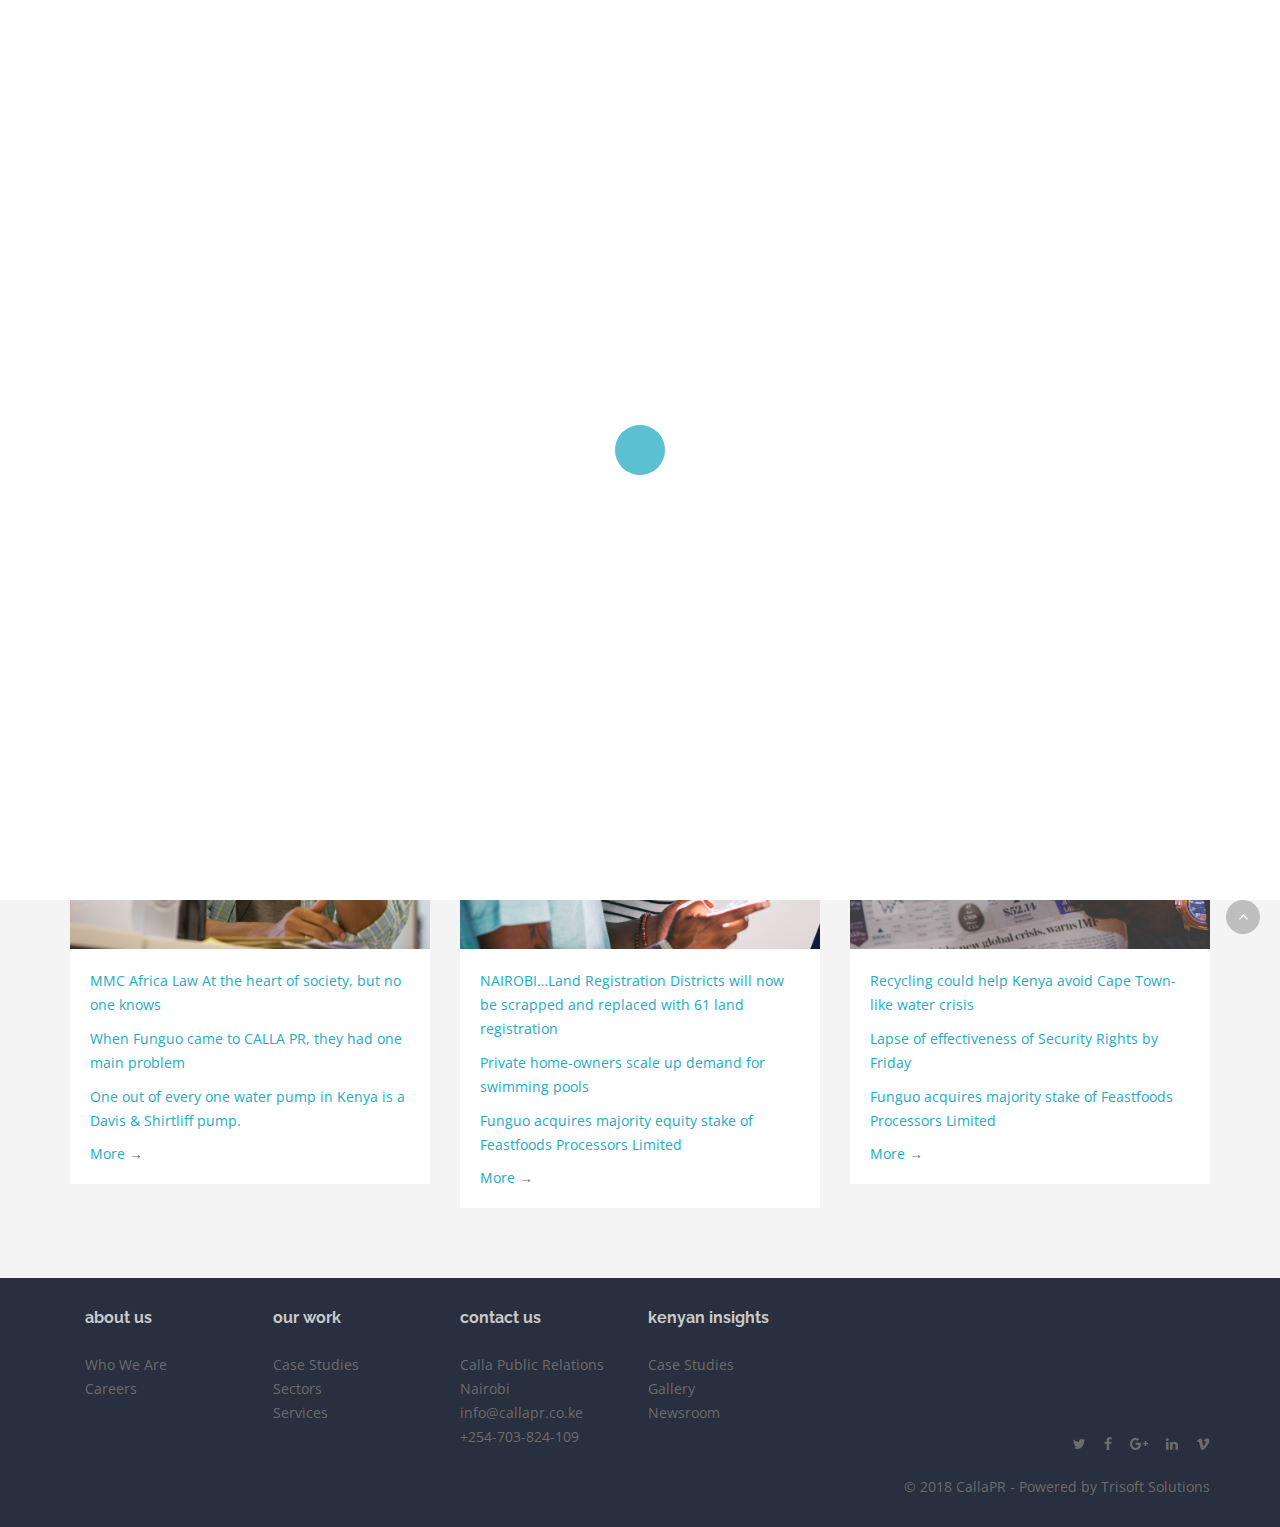
<file: index.html>
<!DOCTYPE html>
<html lang="en">
<head>
  <title>CallaPR | Nairobi</title>

  <meta charset="utf-8">
  <!--[if IE]><meta http-equiv='X-UA-Compatible' content='IE=edge,chrome=1'><![endif]-->
  <meta name="viewport" content="width=device-width, initial-scale=1, maximum-scale=1">
  <meta name="description" content="">
  
  <!-- Google Fonts -->
  <link href='https://fonts.googleapis.com/css?family=Raleway:400,600,700%7COpen+Sans:400,400i,700%7CNoto+Serif:400i' rel='stylesheet'>

  <!-- Css -->
  <link rel="stylesheet" href="css/bootstrap.min.css" />
  <link rel="stylesheet" href="css/magnific-popup.css" />
  <link rel="stylesheet" href="revolution/css/settings.css" />
  <link rel="stylesheet" href="css/font-icons.css" />
  <link rel="stylesheet" href="css/rev-slider.css" />
  <link rel="stylesheet" href="css/sliders.css" />
  <link rel="stylesheet" href="css/style.css" />
  <link rel="stylesheet" href="css/colors/blue.css" />

  <!-- Favicons -->
  <link rel="shortcut icon" href="img/favicon.png">
  <link rel="apple-touch-icon" href="img/apple-touch-icon.png">
  <link rel="apple-touch-icon" sizes="72x72" href="img/apple-touch-icon-72x72.png">
  <link rel="apple-touch-icon" sizes="114x114" href="img/apple-touch-icon-114x114.png">

</head>

<body class="relative raleway grid-1440">

  <!-- Preloader -->
  <div class="loader-mask">
    <div class="loader">
      <div></div>
      <div></div>
    </div>
  </div>

  <!-- Sidenav -->
  <!--<section class="sidenav">
    <img class="logo-dark mb-30" src="img/logo_dark.png" alt="logo">
    <p>We possess within us two minds. So far I have written only of the conscious mind. I would now like to introduce you to your second mind, the hidden and mysterious subconscious.</p>
    <img src="img/sidenav_img.jpg" class="sidenav-img" alt="">
    <h6 class="mt-40">Get in Touch</h6>
    <address class="info-address">Philippines, Afela inc.<br> Talay st. 65, PO Box 6200 </address>
    <p>Phone: <a href="tel:+1-888-1554-456-123">+ 1-888-1554-456-123</a></p>
    <p>Email: <a href="mailto:themesupport@gmail.com">themesupport@gmail.com</a></p>
    <p>Fax: +63 918 4084 694</p>
    <div class="social-icons nobase dark mt-40">
      <a href="#"><i class="fa fa-twitter"></i></a>
      <a href="#"><i class="fa fa-facebook"></i></a>                  
      <a href="#"><i class="fa fa-google-plus"></i></a>
      <a href="#"><i class="fa fa-linkedin"></i></a>
      <a href="#"><i class="fa fa-vimeo"></i></a>
    </div>

    <a href="#" id="sidenav-close">
      <i class="ui-close"></i>
    </a>
  </section>--> <!-- end sidenav -->

  <main class="main-wrapper">

    <header class="nav-type-3">

      <!-- Top Bar -->
      <div class="top-bar hidden-xs">
        <div class="container">
          <div class="row">
            <div class="top-bar-links">
              <ul class="col-sm-7">
                <li class="top-bar-phone">
                  <i class="fa fa-phone"></i><a href="tel:+254-703-824-109">+254-703-824-109</a>
                </li>
                <li class="top-bar-email">
                  <i class="fa fa-envelope"></i><a href="mailto:themesupport@gmail.com">info@callapr.co.ke</a>
                </li>                
              </ul>

              <div class="col-sm-5 social-icons nobase text-right">
                <a href="#"><i class="fa fa-twitter"></i></a>
                <a href="#"><i class="fa fa-facebook"></i></a>
                <a href="#"><i class="fa fa-google-plus"></i></a>
                <a href="#"><i class="fa fa-linkedin"></i></a>
              </div>

            </div>
          </div>
        </div>
      </div> <!-- end top bar -->

      <!-- Fullscreen search -->
      <div class="search-wrap">
        <div class="search-inner">
          <div class="search-cell">
            <form method="get">
              <div class="search-field-holder">
                <input type="search" class="form-control main-search-input" placeholder="Search for">
                <i class="ui-close search-close" id="search-close"></i>
              </div>            
            </form>
          </div>
        </div>        
      </div> <!-- end fullscreen search -->
    
      <nav class="navbar navbar-static-top">
        <!--<div class="navigation" id="sticky-nav">-->
        <div class="navigation" id="">
          <div class="container relative">

            <div class="row">

              <div class="navbar-header">
                <!-- Logo -->
                <div class="logo-container">
                  <div class="logo-wrap">
                    <a href="index.html">
                      <img class="logo-dark logoo" src="img/CallaPRi1.png" alt="logo">
                      <img class="logo-dark logoo1" src="img/CallaPRi2.png" alt="logo">
                    </a>
                  </div>
                </div>
                <button type="button" class="navbar-toggle" data-toggle="collapse" data-target="#navbar-collapse">
                  <span class="sr-only">Toggle navigation</span>
                  <span class="icon-bar"></span>
                  <span class="icon-bar"></span>
                  <span class="icon-bar"></span>
                </button>
              </div> <!-- end navbar-header -->

              <div class="nav-wrap right">
                <div class="collapse navbar-collapse text-center" id="navbar-collapse">
                  
                  <ul class="nav navbar-nav navbar-right">

                    <li class="active">
                      <a href="#">HOME</a>
                    </li>

                    <li class="dropdown">
                      <a href="about-us.html">ABOUT US</a>
                      <i class="fa fa-angle-down dropdown-trigger"></i>
                      <ul class="dropdown-menu">
                        <li><a href="about-us.html">Who We Are</a></li>
                        <li><a href="People.html">People</a></li>
                        <li><a href="Careers.html">Careers</a></li>
                       <!-- <li><a href="Advisory Council.html">Advisory Council</a></li>-->
                      </ul>
                    </li>
                    
                    <li class="dropdown">
                      <a href="about-us.html">OUR WORK</a>
                      <i class="fa fa-angle-down dropdown-trigger"></i>
                      <ul class="dropdown-menu">
                        <li><a href="#">Case Studies</a></li>
                        <li><a href="sectors.html">Sectors</a></li>
                        <li><a href="services.html">Services</a></li>
                        <li><a href="barometer.html">CALLA PR Barometer</a></li>
                        <!--<li><a href="cancerwatch.html">Cancer Watch</a></li>-->
                      </ul>
                    </li>

                    <li class="dropdown">
                      <a href="blog.html">KENYAN INSIGHTS</a>
                      <!--<i class="fa fa-angle-down dropdown-trigger"></i>-->
                    </li>
                    
                    <!-- Nav right -->
                    <li class="nav-right hidden-sm hidden-xs">
                      <ul>
                        <li class="nav-search-wrap hidden-sm hidden-xs">
                          <a href="#" class="nav-search search-trigger">
                            <i class="ui-search"></i>
                          </a>
                        </li>
                        <li class="nav-icon-wrap hidden-sm hidden-xs">
                          <div id="nav-icon">
                            <div class="nav-icon-inner">
                              <a href="#" id="nav-icon-trigger" class="nav-icon-trigger">
                                <span></span>
                                <span></span>
                                <span></span>
                                <span></span>
                              </a>
                            </div>
                          </div>
                        </li>
                      </ul>
                    </li>

                    <li id="mobile-search" class="hidden-lg hidden-md">
                      <form method="get" class="mobile-search">
                        <input type="search" class="form-control" placeholder="Search...">
                        <button type="submit" class="search-button">
                          <i class="ui-search"></i>
                        </button>
                      </form>
                    </li>

                  </ul> <!-- end menu -->
                </div> <!-- end collapse -->
              </div> <!-- end col -->         
          
            </div> <!-- end row -->
          </div> <!-- end container -->
        </div> <!-- end navigation -->
      </nav> <!-- end navbar -->
    </header>

    <div class="content-wrapper oh">
      
      <!-- Revolution Slider -->
      <section>
        <div class="rev_slider_wrapper" id="home">
          <div class="rev_slider" id="slider4">
            <ul>
              <!-- SLIDE 1 -->
              <li data-fstransition="fade"
                data-transition="fade"
                data-slotamount="1"
                data-masterspeed="1000"
                data-delay="5000"
                data-title="Creative Minimalism">

                <!-- MAIN IMAGE -->
                <img src="img/revolution/ncity1.jpg"
                  alt=""
                  data-bgrepeat="no-repeat"
                  data-bgfit="cover"
                  data-bgparallax="7"
                  class="rev-slidebg"
                  >

                <!-- LAYER NR. 1 -->
                <div class="tp-caption hero-text alt-font slider-bg1 slider-text-design"
                  data-x="left"
                  data-y="center"
                  data-textAlign="left"
                  data-voffset="[-85]"
                  data-hoffset="[-10]"
                  data-fontsize="[30]"
                  data-lineheight="[60,50,40,40]"
                  data-fontweight="700"
                  data-width="[none,none,600,400]"
                  data-borderwidth: 200px 100px 0px 0px;
                  data-bordercolor: #333333 transparent;
                  data-whitespace="[nowrap, nowrap, normal, normal]"
                  data-transform_idle="o:1;s:700"
                  data-transform_in="opacity:0;s:1000;e:Power2.easeInOut;"
                  data-transform_out="opacity:0;s:1000;e:Power2.easeInOut;"
                  data-start="1000"
                  data-elementdelay="0.01"><h2 class="h2-class">PR & Strategic Communications Company</h2>
                </div>

                <!-- LAYER NR. 2 -->
                <div class="tp-caption medium-text slider-bg1 slider-text-design-right"
                  data-x="right"
                  data-y="center"
                  data-textAlign="right"
                  data-voffset="[25]"
                  data-fontsize="[28]"
                  data-transform_idle="o:1;s:700"
                  data-transform_in="opacity:0;s:1000;e:Power2.easeInOut;"
                  data-transform_out="opacity:0;s:1000;e:Power2.easeInOut;"
                  data-start="1050"
                  data-elementdelay="0.01"><h2 class="h2-class-right">We Create and Solidify Strategic Relationships</h2>
                </div>
                <!--<div class="tp-caption medium-text slider-bg1 slider-text-design-right"
                  data-x="right"
                  data-y="center"
                  data-textAlign="right"
                  data-voffset="[12,12,12,40]"
                  data-fontsize="[24]"
                  data-lineheight="[24]"
                  data-width="[1200,900,600,400]"
                  data-whitespace="[normal, normal, normal, normal]"
                  data-transform_idle="o:1;s:700"
                  data-transform_in="opacity:0;s:1000;e:Power2.easeInOut;"
                  data-transform_out="opacity:0;s:1000;e:Power2.easeInOut;"
                  data-start="1000"
                  data-elementdelay="0.01"><h2 class="h2-class-right">Create and Solidify Strategic Relationships</h2>
                </div>-->

                <!-- LAYER NR. 3 -->
                <div class="tp-caption medium-text"
                  data-x="right"
                  data-y="center"
                  data-textAlign="center"
                  data-voffset="[12,12,12,40]"
                  data-fontsize="[18]"
                  data-lineheight="[24]"
                  data-width="[none,none,none,400]"
                  data-whitespace="[nowrap, nowrap, nowrap, normal]"
                  data-transform_idle="o:1;s:700"
                  data-transform_in="opacity:0;s:1000;e:Power2.easeInOut;"
                  data-transform_out="opacity:0;s:1000;e:Power2.easeInOut;"
                  data-start="1000"
                  data-elementdelay="0.01">
                    <!--It is retina ready, easy to customize and has amazing support.-->
                </div>

                <!-- LAYER NR. 3 -->
                <div class="tp-caption tp-resizeme"
                  data-x="center"
                  data-y="center"
                  data-voffset="[83, 83, 83, 100]"
                  data-hoffset="[-85,-85,-85,-80]"
                  data-lineheight="[40]"
                  data-transform_idle="o:1;s:500"
                  data-transform_in="opacity:0;s:1000;e:Power2.easeInOut;"
                  data-transform_out="opacity:0;s:1000;e:Power2.easeInOut;"
                  data-start="1200"
                  data-elementdelay="0.01"
                  data-linktoslide="next">
                  <!-- <a href='#' class='btn btn-lg btn-color'><span>Buy Theme</span></a> -->
                </div>

                <!-- LAYER NR. 4 -->
               <div class="tp-caption tp-resizeme"
                  data-x="center"
                  data-y="center"
                  data-voffset="[83,83,83,100]"
                  data-hoffset="[85,85,85,80]"
                  data-lineheight="[40]"
                  data-transform_idle="o:1;s:500"
                  data-transform_in="opacity:0;s:1000;e:Power2.easeInOut;"
                  data-transform_out="opacity:0;s:1000;e:Power2.easeInOut;"
                  data-start="1200"
                  data-elementdelay="0.01"
                  data-linktoslide="next">
                  <!-- <a href='#' class='btn btn-lg btn-transparent'><span>Learn More</span></a> -->
                </div>          
              </li>

              <!-- SLIDE 2 -->
              <li data-fstransition="fade"
                data-transition="fade"
                data-slotamount="1"
                data-masterspeed="1000"
                data-delay="5000"
                data-title="Creative Minimalism">

                <!-- MAIN IMAGE -->
                <img src="img/revolution/ncity2.jpg"
                  alt=""
                  data-bgrepeat="no-repeat"
                  data-bgfit="cover"
                  data-bgparallax="7"
                  class="rev-slidebg"
                  >

                <!-- LAYER NR. 1 -->
                <div class="tp-caption hero-text alt-font slider-bg1 slider-text-design"
                  data-x="left"
                  data-y="center"
                  data-textAlign="left"
                  data-fontweight="700"
                  data-voffset="[-85,-85,-85,-85]"
                  data-fontsize="[60,50,40,30]"
                  data-transform_idle="o:1;s:700"
                  data-transform_in="opacity:0;s:1000;e:Power2.easeInOut;"
                  data-transform_out="opacity:0;s:1000;e:Power2.easeInOut;"
                  data-start="1000"
                  data-elementdelay="0.01"><h2 class="h2-class">The <b>CALLA PR Creed</b></h2>
                </div>

                <!-- LAYER NR. 2 -->
                <div class="tp-caption medium-text slider-bg1 slider-text-design-right"
                  data-x="right"
                  data-y="center"
                  data-textAlign="right"
                  data-voffset="[25]"
                  data-fontsize="[28]"
                  data-transform_idle="o:1;s:700"
                  data-transform_in="opacity:0;s:1000;e:Power2.easeInOut;"
                  data-transform_out="opacity:0;s:1000;e:Power2.easeInOut;"
                  data-start="1050"
                  data-elementdelay="0.01"><h2 class="h2-class-right">"Think different. Get it done. If things get thick,smile them away"<br/><p class="author-text">`Kevin H. Otiende <br/> CALLA PR Founder and Managing Director</p></h2>
                </div>

                <!-- LAYER NR. 3 -->
                <div class="tp-caption medium-text"
                  data-x="right"
                  data-y="center"
                  data-textAlign="right"
                  data-voffset="[16,16,16,-5]"
                  data-fontsize="[18,18,18,18]"
                  data-lineheight="[24]"
                  data-width="[none,none,none,400]"
                  data-whitespace="[nowrap, nowrap, nowrap, normal]"
                  data-transform_idle="o:1;s:700"
                  data-transform_in="opacity:0;s:1000;e:Power2.easeInOut;"
                  data-transform_out="opacity:0;s:1000;e:Power2.easeInOut;"
                  data-start="1200"
                  data-elementdelay="0.01"><!--With Great Performance--> 
                </div>

                <!-- LAYER NR. 4 -->
                <div class="tp-caption medium-text"
                  data-x="right"
                  data-y="center"
                  data-textAlign="center"
                  data-voffset="[52,52,52,45]"
                  data-fontsize="[18,18,18,18]"
                  data-lineheight="[24]"
                  data-width="[none,none,none,400]"
                  data-whitespace="[nowrap, nowrap, nowrap, normal]"
                  data-transform_idle="o:1;s:700"
                  data-transform_in="opacity:0;s:1000;e:Power2.easeInOut;"
                  data-transform_out="opacity:0;s:1000;e:Power2.easeInOut;"
                  data-start="1300"
                  data-elementdelay="0.01">
                </div>

                <!-- LAYER NR. 5 -->
                <div class="tp-caption tp-resizeme"
                  data-x="right"
                  data-y="center"
                  data-lineheight="[40]"
                  data-voffset="[123,123,123,110]"
                  data-transform_idle="o:1;s:500"
                  data-transform_in="opacity:0;s:1000;e:Power2.easeInOut;"
                  data-transform_out="opacity:0;s:1000;e:Power2.easeInOut;"
                  data-start="1400"
                  data-elementdelay="0.01"
                  data-linktoslide="next">
                  <!-- <a href='#' class='btn btn-lg btn-transparent'><span>Purchase Now</span></a> -->
                </div> 
              
              </li>

              <!-- SLIDE 3 -->
              <li data-fstransition="fade"
                data-transition="fade"
                data-slotamount="1"
                data-masterspeed="1000"
                data-delay="5000"
                data-title="Creative Minimalism">

                <!-- MAIN IMAGE -->
                <img src="img/revolution/city3.jpg"
                  alt=""
                  data-bgrepeat="no-repeat"
                  data-bgfit="cover"
                  data-bgparallax="7"
                  class="rev-slidebg"
                  >

                <!-- LAYER NR. 1 -->
                <div class="tp-caption hero-text alt-font bold slider-bg1 slider-text-design"
                  data-x="left"
                  data-y="center"
                  data-textAlign="left"
                  data-voffset="[-85,-85,-85,-85]"
                  data-fontsize="[90,80,70,40]"
                  data-transform_idle="o:1;s:700"
                  data-transform_in="opacity:0;s:1000;e:Power2.easeInOut;"
                  data-transform_out="opacity:0;s:1000;e:Power2.easeInOut;"
                  data-start="1000"
                  data-elementdelay="0.01"><h2 class="h2-class">It's all about</h2>
                </div>

                <!-- LAYER NR. 2 -->
                <div class="tp-caption medium-text slider-bg1 slider-text-design-right"
                  data-x="right"
                  data-y="center"
                  data-textAlign="right"
                  data-voffset="[12,12,12,40]"
                  data-fontsize="[28]"
                  data-width="[none,none,none,300]"
                  data-whitespace="[nowrap, nowrap, nowrap, normal]"
                  data-transform_idle="o:1;s:700"
                  data-transform_in="opacity:0;s:1000;e:Power2.easeInOut;"
                  data-transform_out="opacity:0;s:1000;e:Power2.easeInOut;"
                  data-start="1100"
                  data-elementdelay="0.01"><h2 class="h2-class-right">What you want people to know!</h2>
                </div>

                <!-- LAYER NR. 3 -->

                <div class="tp-caption tp-resizeme"
                  data-x="right"
                  data-y="center"
                  data-lineheight="[40]"
                  data-voffset="[92,92,92,70]"
                  data-transform_idle="o:1;s:500"
                  data-transform_in="opacity:0;s:1000;e:Power2.easeInOut;"
                  data-transform_out="opacity:0;s:1000;e:Power2.easeInOut;"
                  data-start="1200"
                  data-elementdelay="0.01"
                  data-linktoslide="next">
                    
                      <!-- SLIDE 4 -->
              <li data-fstransition="fade"
                data-transition="fade"
                data-slotamount="1"
                data-masterspeed="1000"
                data-delay="5000"
                data-title="Creative Minimalism">

                <!-- MAIN IMAGE -->
                <img src="img/revolution/city4.jpg"
                  alt=""
                  data-bgrepeat="no-repeat"
                  data-bgfit="cover"
                  data-bgparallax="7"
                  class="rev-slidebg"
                  >
                   <!-- LAYER NR. 1 -->
                <!--<div class="tp-caption hero-text alt-font slider-bg1 slider-text-design"
                  data-x="left"
                  data-y="center"
                  data-textAlign="left"
                  data-voffset="[-85,-85,-85,-85]"
                  data-fontsize="[90,80,70,40]"
                  data-transform_idle="o:1;s:700"
                  data-transform_in="opacity:0;s:1000;e:Power2.easeInOut;"
                  data-transform_out="opacity:0;s:1000;e:Power2.easeInOut;"
                  data-start="1000"
                  data-elementdelay="0.01"><h2 class="h2-class">Subscribe to our Newsroom</h2>
                </div>-->
                
                <div class="tp-caption hero-text alt-font slider-bg1 slider-text-design"
                  data-x="left"
                  data-y="center"
                  data-textAlign="left"
                  data-fontweight="700"
                  data-voffset="[-85,-85,-85,-85]"
                  data-fontsize="[60,50,40,30]"
                  data-transform_idle="o:1;s:700"
                  data-transform_in="opacity:0;s:1000;e:Power2.easeInOut;"
                  data-transform_out="opacity:0;s:1000;e:Power2.easeInOut;"
                  data-start="1000"
                  data-elementdelay="0.01"><h2 class="h2-class">Subscribe to our Newsroom</b></h2>
                </div>

                <!-- LAYER NR. 2 -->
                <div class="tp-caption medium-text slider-bg1 slider-text-design-right"
                  data-x="right"
                  data-y="center"
                  data-textAlign="right"
                  data-voffset="[12,12,12,40]"
                  data-fontsize="[28]"
                  data-width="[none,none,none,300]"
                  data-whitespace="[nowrap, nowrap, nowrap, normal]"
                  data-transform_idle="o:1;s:700"
                  data-transform_in="opacity:0;s:1000;e:Power2.easeInOut;"
                  data-transform_out="opacity:0;s:1000;e:Power2.easeInOut;"
                  data-start="1100"
                  data-elementdelay="0.01"><h2 class="h2-class-right">Get Latest Updates!</h2>
                </div>
                
                 <!-- SLIDE 1 -->
              <li data-fstransition="fade"
                data-transition="fade"
                data-slotamount="1"
                data-masterspeed="1000"
                data-delay="5000"
                data-title="Creative Minimalism">

                <!-- MAIN IMAGE -->
                <img src="img/revolution/Callar-PR-Studies.jpg"
                  alt=""
                  data-bgrepeat="no-repeat"
                  data-bgfit="cover"
                  data-bgparallax="7"
                  class="rev-slidebg"
                  >

                <!-- LAYER NR. 1 -->
              <div class="tp-caption hero-text alt-font slider-bg1 slider-text-design"
                  data-x="left"
                  data-y="center"
                  data-textAlign="left"
                  data-voffset="[-85]"
                  data-hoffset="[-10]"
                  data-fontsize="[30]"
                  data-lineheight="[60,50,40,40]"
                  data-fontweight="700"
                  data-width="[none,none,600,400]"
                  data-borderwidth: 200px 100px 0px 0px;
                  data-bordercolor: #333333 transparent;
                  data-whitespace="[nowrap, nowrap, normal, normal]"
                  data-transform_idle="o:1;s:700"
                  data-transform_in="opacity:0;s:1000;e:Power2.easeInOut;"
                  data-transform_out="opacity:0;s:1000;e:Power2.easeInOut;"
                  data-start="1000"
                  data-elementdelay="0.01"><h2 class="h2-class">Case Studies</h2>
                </div>

                <!-- LAYER NR. 2 -->
             <div class="tp-caption medium-text slider-bg1 slider-text-design-right"
                  data-x="right"
                  data-y="center"
                  data-textAlign="right"
                  data-voffset="[12,12,12,40]"
                  data-fontsize="[24]"
                  data-lineheight="[24]"
                  data-width="[1200,900,600,400]"
                  data-whitespace="[normal, normal, normal, normal]"
                  data-transform_idle="o:1;s:700"
                  data-transform_in="opacity:0;s:1000;e:Power2.easeInOut;"
                  data-transform_out="opacity:0;s:1000;e:Power2.easeInOut;"
                  data-start="1000"
                  data-elementdelay="0.01"><h2 class="h2-class-right">MMC Africa Law</h2>
                </div>
                  <!-- <a href='#' class='btn btn-lg btn-color'><span>Purchase Now</span></a> -->
                </div> 
              
              </li>
            </ul>

          </div>
        </div>
      </section> <!-- end rev slider -->

      <!-- Feature Boxes -->
      <section class="section-wrap bg-light pb-40-top pb-mdm-40" style="background-color:#F4F4F4;">
        <div class="container">
          <div class="row">
            <div class="col-sm-4 animated-from-left mb-40">
              <!--<div class="boxes-topper">
                   <img src="img/Case.png" class="img-fw" alt="">-->
                  <!--<h4>Case Studies</h4>
              </div>-->
              <img src="img/Case.png" class="img-fw" alt="">
              <div class="feature-box text-left">
                <p><a href="http://trisoft.co.ke/demo/callapr19/Case-Studies.html">MMC Africa Law At the heart of society, but no one knows</a></p>
                <p><a href="http://trisoft.co.ke/demo/callapr19/Case-Studies.html">When Funguo came to CALLA PR, they had one main problem</a></p>
                <p><a href="http://trisoft.co.ke/demo/callapr19/Case-Studies.html">One out of every one water pump in Kenya is a Davis & Shirtliff pump.</a></p>
                

                
                <a class="more" href="/our-work">More</a>
                 →
                
              </div>
            </div>
            <div class="col-sm-4 animated-from-left mb-40">
            <!--<div class="boxes-topper">
                  <img src="img/Kenyan.png" class="img-fw" alt="">               
                <!--<h4>Kenyan Insights</h4>
              </div>-->
            <img src="img/Kenyan.png" class="img-fw" alt="">
              <div class="feature-box text-left">
                  <p><a href="http://trisoft.co.ke/demo/callapr19/blog.html">  NAIROBI…Land Registration Districts will now be scrapped and replaced with 61 land registration<a/></p>
                <p><a href="http://trisoft.co.ke/demo/callapr19/blog.html">Private home-owners scale up demand for swimming pools<a/></p>
                 <p><a href="http://trisoft.co.ke/demo/callapr19/blog.html">Funguo acquires majority equity stake of Feastfoods Processors Limited</a></p>
                 <a class="more" href="http://trisoft.co.ke/demo/callapr19/blog.html">More</a>
                 →
              </div>
            </div>
            <div class="col-sm-4 animated-from-left mb-40">
             <!-- <div class="boxes-topper">
                    <img src="img/Latest.png" class="img-fw" alt="">
                  <!--<h4>Latest News</h4>
              </div>-->
              <img src="img/Latest.png" class="img-fw" alt="">
              <div class="feature-box text-left">               
                 <p><a href="http://trisoft.co.ke/demo/callapr19/blog.html">Recycling could help Kenya avoid Cape Town-like water crisis<a/></p>
                  <p><a href="http://trisoft.co.ke/demo/callapr19/blog.html">Lapse of effectiveness of Security Rights by Friday<a/></p>
                   <p><a href="http://trisoft.co.ke/demo/callapr19/blog.html">Funguo acquires majority stake of Feastfoods Processors Limited<a/></p>
                   <a class="more" href="/our-work">More</a>
                 →
              </div>
            </div>
          </div>
        </div>
      </section> <!-- end feature boxes -->

      <!-- Footer Type-4 -->
      <footer class="footer footer-type-4 bg-dark">
        <div class="container">
          <div class="footer-widgets pb-mdm-20">

            <div class="row">
              <div class="col-md-8 col-sm-6 col-xs-12">
                  <div class="col-md-3 col-sm-6 col-xs-12">
                    <div class="widget footer-about-us">
                      <h5 class="widget-title">About Us</h5>
                      <p class="mb-0">Who We Are</p>
                      <p class="mb-0">Careers</p>
                     <!-- <p class="mb-0">Advisory Council</p>-->
                    </div>
                  </div> <!-- end about us -->

                  <div class="col-md-3 col-sm-6 col-xs-12">
                    <div class="widget footer-about-us">
                      <h5 class="widget-title">Our Work</h5>
                      <p class="mb-0">Case Studies</p>
                      <p class="mb-0">Sectors</p>
                      <p class="mb-0">Services</p>
                    </div>
                  </div> <!-- end our work -->

                  <div class="col-md-3 col-sm-6 col-xs-12">
                    <div class="widget footer-get-in-touch">
                      <h5 class="widget-title">Contact Us</h5>
                      <address class="footer-address mb-0">Calla Public Relations<br>Nairobi<br>info@callapr.co.ke<br>+254-703-824-109</address>  
                    </div>
                  </div> <!-- end address -->

                  <div class="col-md-3 col-sm-6 col-xs-12">
                    <div class="widget footer-about-us">
                      <h5 class="widget-title">Kenyan Insights</h5>
                      <p class="mb-0">Case Studies</p>
                      <p class="mb-0">Gallery</p>
                      <p class="mb-0">Newsroom</p>
                    </div>
                  </div> <!-- end our work -->
              </div>

              <div class="col-md-4 col-sm-6 col-xs-12">
                <div class="social-icons nobase dark mt-40" style="text-align: right; margin-top: 120px;">
                  <a href="#"><i class="fa fa-twitter"></i></a>
                  <a href="#"><i class="fa fa-facebook"></i></a>                  
                  <a href="#"><i class="fa fa-google-plus"></i></a>
                  <a href="#"><i class="fa fa-linkedin"></i></a>
                  <a href="#"><i class="fa fa-vimeo"></i></a>
                </div>
              </div> 
            </div>

            <div class="row">
              <div class="col-md-12 col-sm-12 col-xs-12" style="text-align: right; margin-top: 10px;">
                <span>
                  &copy; 2018 CallaPR - Powered by <a href="http://trisoft.co.ke">Trisoft Solutions</a>
                </span>
              </div>
            </div>
          </div>    
        </div> <!-- end container -->

        <!-- <div class="bottom-footer">
          <div class="container">
            <div class="row">

              <div class="col-sm-6 copyright sm-text-center">
                <span>
                  &copy; 2018 CallaPR - Powered by <a href="http://trisoft.co.ke">Trisoft Solutions</a>
                </span>
              </div>

              <div class="col-sm-6">
                <ul class="bottom-footer-links text-right sm-text-center">
                  <li><a href="#">Home</a></li>
                  <li><a href="#">About Us</a></li>
                  <li><a href="#">Blog</a></li>
                  <li><a href="#">Contact</a></li>
                </ul>
              </div>

            </div>
          </div>
        </div> end bottom footer -->
      </footer> <!-- end footer  -->


      <div id="back-to-top">
        <a href="#top"><i class="fa fa-angle-up"></i></a>
      </div>

    </div> <!-- end content wrapper -->
  </main> <!-- end main wrapper -->

  <!-- jQuery Scripts -->
  <script type="text/javascript" src="js/jquery.min.js"></script>
  <script type="text/javascript" src="js/bootstrap.min.js"></script>
  <script type="text/javascript" src="js/plugins.js"></script>
  <script type="text/javascript" src="revolution/js/jquery.themepunch.tools.min.js"></script>
  <script type="text/javascript" src="revolution/js/jquery.themepunch.revolution.min.js"></script>
  <script type="text/javascript" src="js/rev-slider.js"></script>
  <script type="text/javascript" src="js/scripts.js"></script>


  <script type="text/javascript" src="revolution/js/extensions/revolution.extension.video.min.js"></script>
  <script type="text/javascript" src="revolution/js/extensions/revolution.extension.carousel.min.js"></script>
  <script type="text/javascript" src="revolution/js/extensions/revolution.extension.slideanims.min.js"></script>
  <script type="text/javascript" src="revolution/js/extensions/revolution.extension.actions.min.js"></script>
  <script type="text/javascript" src="revolution/js/extensions/revolution.extension.layeranimation.min.js"></script>
  <script type="text/javascript" src="revolution/js/extensions/revolution.extension.kenburn.min.js"></script>
  <script type="text/javascript" src="revolution/js/extensions/revolution.extension.navigation.min.js"></script>
  <script type="text/javascript" src="revolution/js/extensions/revolution.extension.migration.min.js"></script>
  <script type="text/javascript" src="revolution/js/extensions/revolution.extension.parallax.min.js"></script>

    
</body>
</html>
</file>
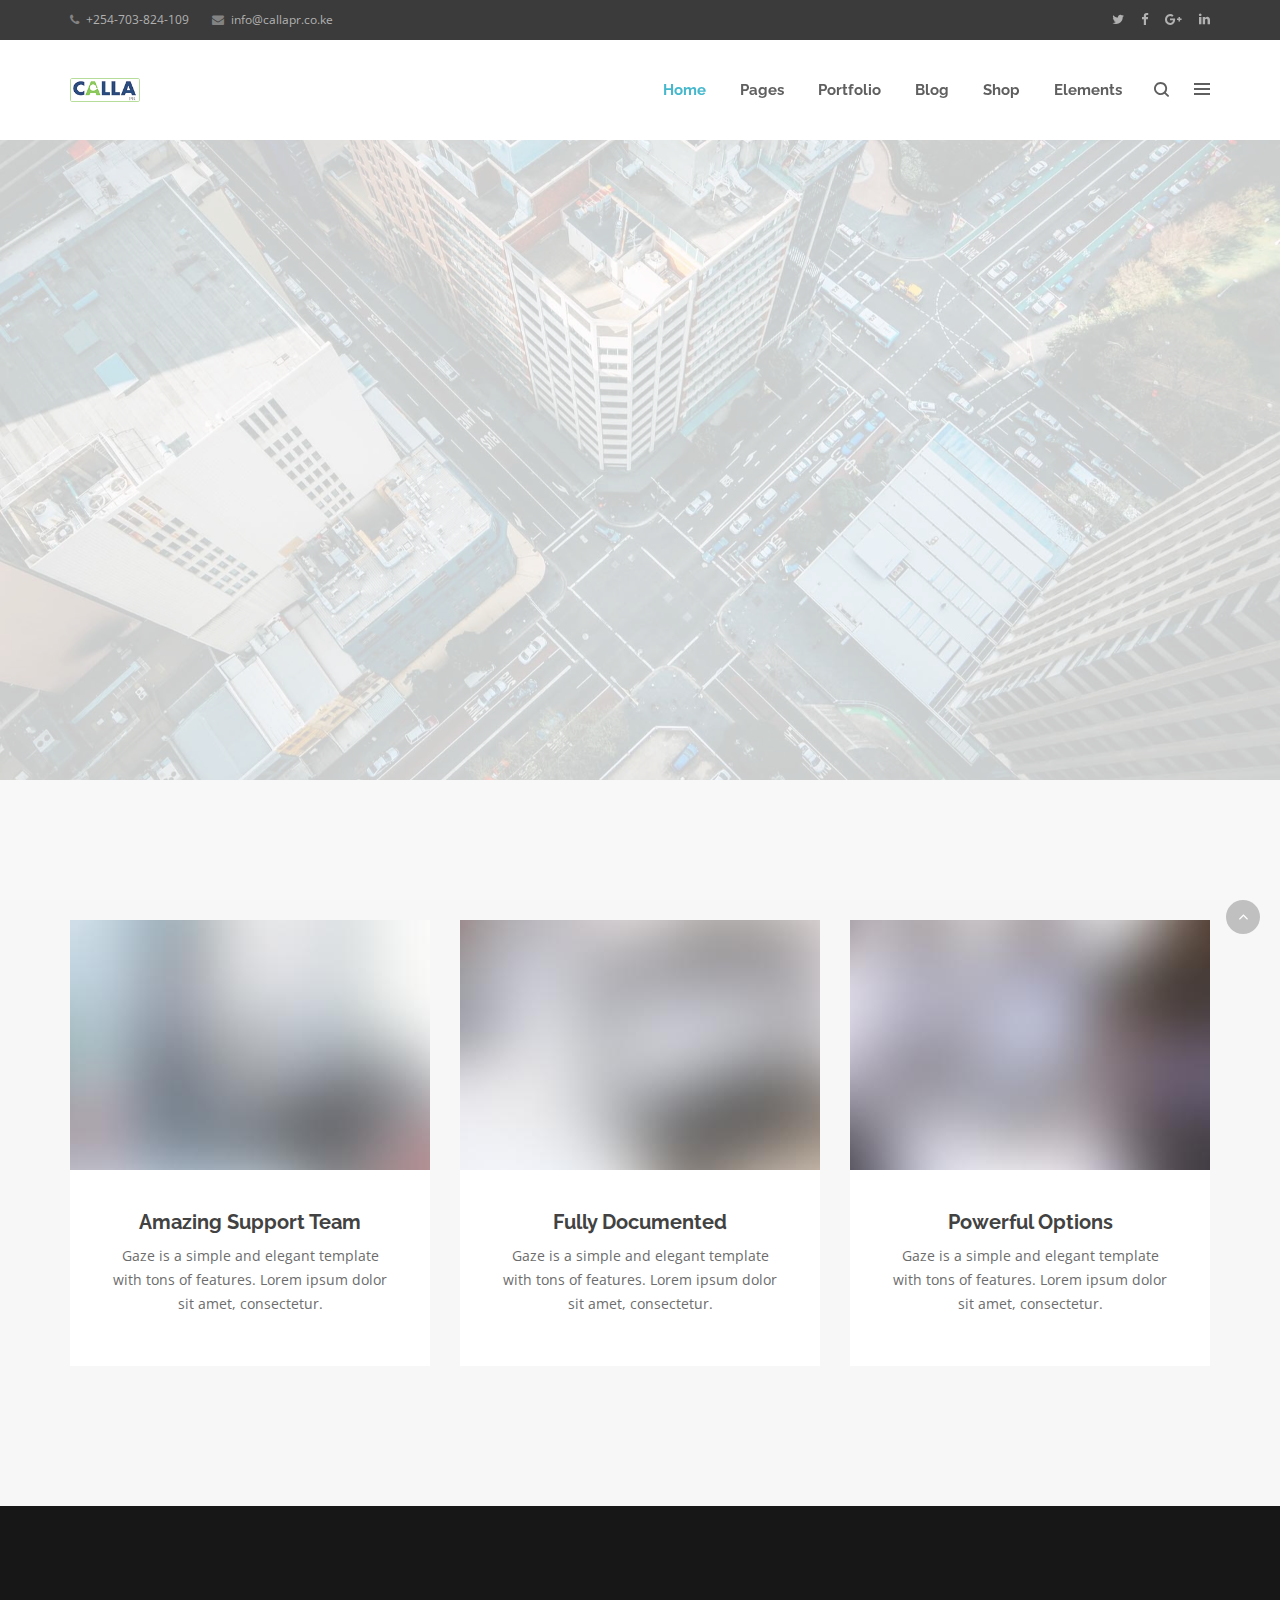
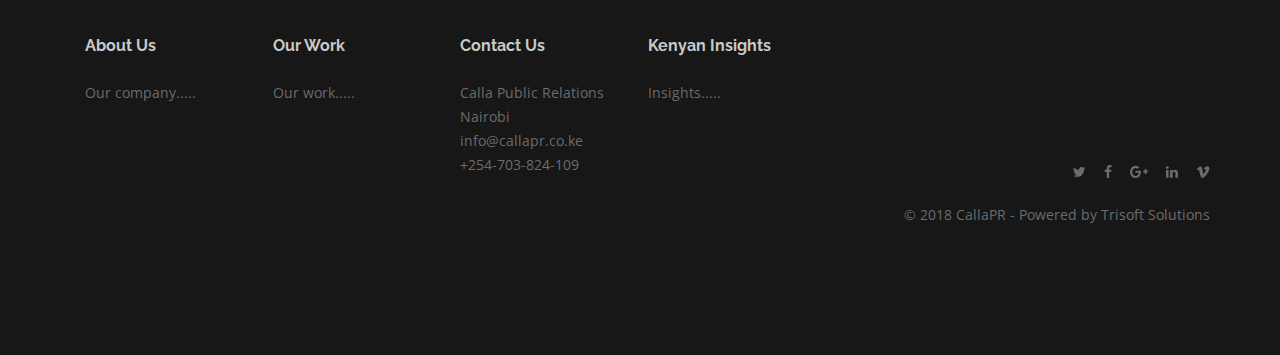
<file: v1/index.html>
<!DOCTYPE html>
<html lang="en">
<head>
  <title>CallaPR | Nairobi</title>

  <meta charset="utf-8">
  <!--[if IE]><meta http-equiv='X-UA-Compatible' content='IE=edge,chrome=1'><![endif]-->
  <meta name="viewport" content="width=device-width, initial-scale=1, maximum-scale=1">
  <meta name="description" content="">
  
  <!-- Google Fonts -->
  <link href='https://fonts.googleapis.com/css?family=Raleway:400,600,700%7COpen+Sans:400,400i,700%7CNoto+Serif:400i' rel='stylesheet'>

  <!-- Css -->
  <link rel="stylesheet" href="css/bootstrap.min.css" />
  <link rel="stylesheet" href="css/magnific-popup.css" />
  <link rel="stylesheet" href="revolution/css/settings.css" />
  <link rel="stylesheet" href="css/font-icons.css" />
  <link rel="stylesheet" href="css/rev-slider.css" />
  <link rel="stylesheet" href="css/sliders.css" />
  <link rel="stylesheet" href="css/style.css" />
  <link rel="stylesheet" href="css/colors/blue.css" />

  <!-- Favicons -->
  <link rel="shortcut icon" href="img/favicon.ico">
  <link rel="apple-touch-icon" href="img/apple-touch-icon.png">
  <link rel="apple-touch-icon" sizes="72x72" href="img/apple-touch-icon-72x72.png">
  <link rel="apple-touch-icon" sizes="114x114" href="img/apple-touch-icon-114x114.png">

</head>

<body class="relative raleway grid-1440">

  <!-- Preloader -->
  <div class="loader-mask">
    <div class="loader">
      <div></div>
      <div></div>
    </div>
  </div>

  <!-- Sidenav -->
  <section class="sidenav">
    <img class="logo-dark mb-30" src="img/logo_dark.png" alt="logo">
    <p>We possess within us two minds. So far I have written only of the conscious mind. I would now like to introduce you to your second mind, the hidden and mysterious subconscious.</p>
    <img src="img/sidenav_img.jpg" class="sidenav-img" alt="">
    <h6 class="mt-40">Get in Touch</h6>
    <address class="info-address">Philippines, Afela inc.<br> Talay st. 65, PO Box 6200 </address>
    <p>Phone: <a href="tel:+1-888-1554-456-123">+ 1-888-1554-456-123</a></p>
    <p>Email: <a href="mailto:themesupport@gmail.com">themesupport@gmail.com</a></p>
    <p>Fax: +63 918 4084 694</p>
    <div class="social-icons nobase dark mt-40">
      <a href="#"><i class="fa fa-twitter"></i></a>
      <a href="#"><i class="fa fa-facebook"></i></a>                  
      <a href="#"><i class="fa fa-google-plus"></i></a>
      <a href="#"><i class="fa fa-linkedin"></i></a>
      <a href="#"><i class="fa fa-vimeo"></i></a>
    </div>

    <a href="#" id="sidenav-close">
      <i class="ui-close"></i>
    </a>
  </section> <!-- end sidenav -->

  <main class="main-wrapper">

    <header class="nav-type-3">

      <!-- Top Bar -->
      <div class="top-bar hidden-xs">
        <div class="container">
          <div class="row">
            <div class="top-bar-links">
              <ul class="col-sm-7">
                <li class="top-bar-phone">
                  <i class="fa fa-phone"></i><a href="tel:+1-888-1554-456-123">+254-703-824-109</a>
                </li>
                <li class="top-bar-email">
                  <i class="fa fa-envelope"></i><a href="mailto:themesupport@gmail.com">info@callapr.co.ke</a>
                </li>                
              </ul>

              <div class="col-sm-5 social-icons nobase text-right">
                <a href="#"><i class="fa fa-twitter"></i></a>
                <a href="#"><i class="fa fa-facebook"></i></a>
                <a href="#"><i class="fa fa-google-plus"></i></a>
                <a href="#"><i class="fa fa-linkedin"></i></a>
              </div>

            </div>
          </div>
        </div>
      </div> <!-- end top bar -->

      <!-- Fullscreen search -->
      <div class="search-wrap">
        <div class="search-inner">
          <div class="search-cell">
            <form method="get">
              <div class="search-field-holder">
                <input type="search" class="form-control main-search-input" placeholder="Search for">
                <i class="ui-close search-close" id="search-close"></i>
              </div>            
            </form>
          </div>
        </div>        
      </div> <!-- end fullscreen search -->
    
      <nav class="navbar navbar-static-top">
        <div class="navigation" id="sticky-nav">
          <div class="container relative">

            <div class="row">

              <div class="navbar-header">
                <!-- Logo -->
                <div class="logo-container">
                  <div class="logo-wrap">
                    <a href="index.html">
                      <img class="logo-dark" src="img/CallaPRi1.png" alt="logo">
                    </a>
                  </div>
                </div>
                <button type="button" class="navbar-toggle" data-toggle="collapse" data-target="#navbar-collapse">
                  <span class="sr-only">Toggle navigation</span>
                  <span class="icon-bar"></span>
                  <span class="icon-bar"></span>
                  <span class="icon-bar"></span>
                </button>
              </div> <!-- end navbar-header -->

              <div class="nav-wrap right">
                <div class="collapse navbar-collapse text-center" id="navbar-collapse">
                  
                  <ul class="nav navbar-nav navbar-right">

                    <li class="dropdown active">
                      <a href="#">Home</a>
                      <!-- <i class="fa fa-angle-down dropdown-trigger"></i>
                      <ul class="dropdown-menu megamenu-wide">
                        <li>
                          <div class="megamenu-wrap container">
                            <div class="row">

                              <div class="col-md-3 megamenu-item no-headings">
                                <ul class="menu-list">
                                  <li><a href="index-tokyo.html">Startup Tokyo</a></li>
                                  <li><a href="index-ny.html">Business New York</a></li>
                                  <li><a href="index-paris.html">Onepage Paris</a></li>
                                  <li><a href="index-toronto.html">Agency Toronto</a></li>
                                  <li><a href="index-melbourne.html">Corporate Melbourne</a></li>
                                </ul>
                              </div>

                              <div class="col-md-3 megamenu-item no-headings">
                                <ul class="menu-list">
                                  <li><a href="index-sydney.html">Studio Sydney</a></li>
                                  <li><a href="index-vancouver.html">Agency Vancouver</a></li>
                                  <li><a href="index-athens.html">Photography Athens</a></li>
                                  <li><a href="index-milan.html">Shop Milan</a></li>
                                  <li><a href="index-oslo.html">Photography Oslo</a></li>
                                </ul>
                              </div>

                              <div class="col-md-3 megamenu-item no-headings">
                                <ul class="menu-list">
                                  <li><a href="index-vienna.html">Agency Vienna</a></li>
                                  <li><a href="index-madrid.html">Photography Madrid</a></li>
                                  <li><a href="index-amsterdam.html">Portfolio Amsterdam</a></li>
                                  <li><a href="index-stockholm.html">Minimal Stockholm</a></li>
                                </ul>
                              </div>

                              <div class="col-md-3 megamenu-item no-headings">
                                <ul class="menu-list">
                                  <li><a href="index-berlin.html">Portfolio Berlin</a></li>
                                  <li><a href="index-manila.html">Showcase Manila</a></li>
                                  <li><a href="index-shanghai.html">App Landing Shanghai</a></li>
                                  <li><a href="index-london.html">Resume vCard London</a></li>
                                </ul>
                              </div>

                            </div> 
                          </div>
                        </li>
                      </ul> -->
                    </li>

                    <li class="dropdown">
                      <a href="#">Pages</a>
                      <i class="fa fa-angle-down dropdown-trigger"></i>
                      <ul class="dropdown-menu">
                        <li><a href="services.html">Services</a></li>
                        <li><a href="about-us.html">About Us</a></li>
                        <li><a href="contact.html">Contact</a></li>
                        <li><a href="coming-soon.html">Coming Soon</a></li>
                        <li><a href="404.html">404</a></li>
                      </ul>
                    </li>

                    <li class="dropdown">
                      <a href="#">Portfolio</a>
                      <i class="fa fa-angle-down dropdown-trigger"></i>
                      <ul class="dropdown-menu">
                        <li class="dropdown-submenu">
                          <a href="#">Classic</a>
                          <i class="fa fa-angle-down dropdown-trigger"></i>
                          <ul class="dropdown-menu">
                            <li><a href="portfolio-4-col.html">4 Columns</a></li>
                            <li><a href="portfolio-3-col.html">3 Columns</a></li>
                            <li><a href="portfolio-2-col.html">2 Columns</a></li>
                          </ul>
                        </li>
                        <li class="dropdown-submenu">
                          <a href="#">Fullwidth</a>
                          <i class="fa fa-angle-down dropdown-trigger"></i>
                          <ul class="dropdown-menu">
                            <li><a href="portfolio-5-col-wide.html">5 Columns</a></li>
                            <li><a href="portfolio-4-col-wide.html">4 Columns</a></li>
                            <li><a href="portfolio-3-col-wide.html">3 Columns</a></li>
                          </ul>
                        </li>
                        <li class="dropdown-submenu">
                          <a href="#">With Title</a>
                          <i class="fa fa-angle-down dropdown-trigger"></i>
                          <ul class="dropdown-menu">
                            <li><a href="portfolio-4-col-title.html">4 Columns</a></li>
                            <li><a href="portfolio-3-col-title.html">3 Columns</a></li>
                            <li><a href="portfolio-2-col-title.html">2 Columns</a></li>
                          </ul>
                        </li>
                        <li class="dropdown-submenu">
                          <a href="#">With Description</a>
                          <i class="fa fa-angle-down dropdown-trigger"></i>
                          <ul class="dropdown-menu">
                            <li><a href="portfolio-2-col-desc.html">2 Columns</a></li>
                            <li><a href="portfolio-1-col-desc.html">1 Column</a></li>
                          </ul>
                        </li>
                        <li>
                          <a href="portfolio-masonry.html">Masonry</a>
                        </li>
                        <li class="dropdown-submenu">
                          <a href="#">Single Project</a>
                          <i class="fa fa-angle-down dropdown-trigger"></i>
                          <ul class="dropdown-menu">
                            <li><a href="portfolio-single.html">Standard</a></li>
                            <li><a href="portfolio-single-2.html">Extended</a></li>
                          </ul>
                        </li>
                      </ul>
                    </li> <!-- end portfolio -->

                    <li class="dropdown">
                      <a href="#">Blog</a>
                      <i class="fa fa-angle-down dropdown-trigger"></i>
                      <ul class="dropdown-menu">
                        <li><a href="blog-standard.html">Standard</a></li>
                        <li><a href="blog-masonry.html">Masonry</a></li>
                        <li><a href="blog-single.html">Single Post</a></li>
                        <li><a href="blog-no-sidebar.html">No Sidebar</a></li>
                      </ul>
                    </li>

                    <li class="dropdown">
                      <a href="#">Shop</a>
                      <i class="fa fa-angle-down dropdown-trigger"></i>
                      <ul class="dropdown-menu">
                        <li><a href="shop-catalog.html">Catalog</a></li>
                        <li><a href="shop-single.html">Single Product</a></li>
                        <li><a href="shop-cart.html">Cart</a></li>
                        <li><a href="shop-checkout.html">Checkout</a></li>
                      </ul>
                    </li>

                    <li class="dropdown">
                      <a href="#">Elements</a>
                      <i class="fa fa-angle-down dropdown-trigger"></i>
                      <ul class="dropdown-menu megamenu-wide">
                        <li>
                          <div class="megamenu-wrap container">
                            <div class="row">

                              <div class="col-md-3 megamenu-item">
                                <span>Common Elements</span>
                                <ul class="menu-list">
                                  <li><a href="accordions.html"><i class="fa fa-arrow-circle-o-down"></i>Accordions &amp; Toggles</a></li>
                                  <li><a href="tabs.html"><i class="fa fa-folder-o"></i>Tabs</a></li>                                  
                                  <li><a href="buttons.html"><i class="fa fa-hand-o-up"></i>Buttons</a></li>
                                  <li><a href="forms.html"><i class="fa fa-pencil-square-o"></i>Form Elements</a></li>
                                </ul>
                              </div>

                              <div class="col-md-3 megamenu-item">
                                <span>Interactive Elements</span>
                                <ul class="menu-list">
                                  <li><a href="sliders.html"><i class="fa fa-clone"></i>Sliders</a></li>                                  
                                  <li><a href="lightboxes.html"><i class="fa fa-image"></i>Lightboxes</a></li>
                                  <li><a href="animations.html"><i class="fa fa-forward"></i>Animations</a></li>
                                  <li><a href="pricing-tables.html"><i class="fa fa-dollar"></i>Pricing Tables</a></li>
                                </ul>
                              </div>

                              <div class="col-md-3 megamenu-item">
                                <span>Infographics</span>
                                <ul class="menu-list">
                                  <li><a href="icon-boxes.html"><i class="fa fa-lightbulb-o"></i>Icon Boxes</a></li>
                                  <li><a href="counters.html"><i class="fa fa-sort-numeric-desc"></i>Counters</a></li>
                                  <li><a href="pie-skills.html"><i class="fa fa-sliders"></i>Pies &amp; Skills</a></li>
                                  <li><a href="socials.html"><i class="fa fa-twitter"></i>Social Icons</a></li>                                  
                                </ul>
                              </div>

                              <div class="col-md-3 megamenu-item">
                                <span>Typography</span>
                                <ul class="menu-list">
                                  <li><a href="columns.html"><i class="fa fa-columns"></i>Columns</a></li>
                                  <li><a href="alert-boxes.html"><i class="fa fa-exclamation-triangle"></i>Alert Boxes</a></li>
                                  <li><a href="tables.html"><i class="fa fa-table"></i>Tables</a></li>
                                  <li><a href="typography.html"><i class="fa fa-text-width"></i>Typography</a></li>
                                </ul>
                              </div>

                            </div> 
                          </div>
                        </li>
                      </ul>
                    </li> <!-- end elements -->
                    
                    <!-- Nav right -->
                    <li class="nav-right hidden-sm hidden-xs">
                      <ul>
                        <li class="nav-search-wrap hidden-sm hidden-xs">
                          <a href="#" class="nav-search search-trigger">
                            <i class="ui-search"></i>
                          </a>
                        </li>
                        <li class="nav-icon-wrap hidden-sm hidden-xs">
                          <div id="nav-icon">
                            <div class="nav-icon-inner">
                              <a href="#" id="nav-icon-trigger" class="nav-icon-trigger">
                                <span></span>
                                <span></span>
                                <span></span>
                                <span></span>
                              </a>
                            </div>
                          </div>
                        </li>
                      </ul>
                    </li>

                    <li id="mobile-search" class="hidden-lg hidden-md">
                      <form method="get" class="mobile-search">
                        <input type="search" class="form-control" placeholder="Search...">
                        <button type="submit" class="search-button">
                          <i class="ui-search"></i>
                        </button>
                      </form>
                    </li>

                  </ul> <!-- end menu -->
                </div> <!-- end collapse -->
              </div> <!-- end col -->         
          
            </div> <!-- end row -->
          </div> <!-- end container -->
        </div> <!-- end navigation -->
      </nav> <!-- end navbar -->
    </header>

    <div class="content-wrapper oh">
      
      <!-- Revolution Slider -->
      <section>
        <div class="rev_slider_wrapper" id="home">
          <div class="rev_slider" id="slider4">
            <ul>
              <!-- SLIDE 1 -->
              <li data-fstransition="fade"
                data-transition="fade"
                data-slotamount="1"
                data-masterspeed="1000"
                data-delay="5000"
                data-title="Creative Minimalism">

                <!-- MAIN IMAGE -->
                <img src="img/revolution/city1.jpg"
                  alt=""
                  data-bgrepeat="no-repeat"
                  data-bgfit="cover"
                  data-bgparallax="7"
                  class="rev-slidebg"
                  >

                <!-- LAYER NR. 1 -->
                <div class="tp-caption hero-text alt-font slider-bg1"
                  data-x="left"
                  data-y="center"
                  data-textAlign="center"
                  data-voffset="[-85]"
                  data-hoffset="[0]"
                  data-fontsize="[60,50,40,30]"
                  data-lineheight="[60,50,40,40]"
                  data-fontweight="700"
                  data-width="[none,none,none,400]"
                  data-whitespace="[nowrap, nowrap, nowrap, normal]"
                  data-transform_idle="o:1;s:700"
                  data-transform_in="opacity:0;s:1000;e:Power2.easeInOut;"
                  data-transform_out="opacity:0;s:1000;e:Power2.easeInOut;"
                  data-start="1000"
                  data-elementdelay="0.01">Right ideas. Real Results. All in One
                </div>

                <!-- LAYER NR. 2 -->
                <div class="tp-caption medium-text"
                  data-x="right"
                  data-y="center"
                  data-textAlign="center"
                  data-voffset="[-21,-21,-21,-10]"
                  data-fontsize="[18]"
                  data-lineheight="[24]"
                  data-width="[none,none,none,400]"
                  data-whitespace="[nowrap, nowrap, nowrap, normal]"
                  data-transform_idle="o:1;s:700"
                  data-transform_in="opacity:0;s:1000;e:Power2.easeInOut;"
                  data-transform_out="opacity:0;s:1000;e:Power2.easeInOut;"
                  data-start="1000"
                  data-elementdelay="0.01">Gaze is a simple and elegant template with tons of features. Based on Bootstrap framework.
                </div>

                <!-- LAYER NR. 3 -->
                <div class="tp-caption medium-text"
                  data-x="right"
                  data-y="center"
                  data-textAlign="center"
                  data-voffset="[12,12,12,40]"
                  data-fontsize="[18]"
                  data-lineheight="[24]"
                  data-width="[none,none,none,400]"
                  data-whitespace="[nowrap, nowrap, nowrap, normal]"
                  data-transform_idle="o:1;s:700"
                  data-transform_in="opacity:0;s:1000;e:Power2.easeInOut;"
                  data-transform_out="opacity:0;s:1000;e:Power2.easeInOut;"
                  data-start="1000"
                  data-elementdelay="0.01">It is retina ready, easy to customize and has amazing support.
                </div>

                <!-- LAYER NR. 3 -->
                <div class="tp-caption tp-resizeme"
                  data-x="center"
                  data-y="center"
                  data-voffset="[83, 83, 83, 100]"
                  data-hoffset="[-85,-85,-85,-80]"
                  data-lineheight="[40]"
                  data-transform_idle="o:1;s:500"
                  data-transform_in="opacity:0;s:1000;e:Power2.easeInOut;"
                  data-transform_out="opacity:0;s:1000;e:Power2.easeInOut;"
                  data-start="1200"
                  data-elementdelay="0.01"
                  data-linktoslide="next">
                  <!-- <a href='#' class='btn btn-lg btn-color'><span>Buy Theme</span></a> -->
                </div>

                <!-- LAYER NR. 4 -->
                <div class="tp-caption tp-resizeme"
                  data-x="center"
                  data-y="center"
                  data-voffset="[83,83,83,100]"
                  data-hoffset="[85,85,85,80]"
                  data-lineheight="[40]"
                  data-transform_idle="o:1;s:500"
                  data-transform_in="opacity:0;s:1000;e:Power2.easeInOut;"
                  data-transform_out="opacity:0;s:1000;e:Power2.easeInOut;"
                  data-start="1200"
                  data-elementdelay="0.01"
                  data-linktoslide="next">
                  <!-- <a href='#' class='btn btn-lg btn-transparent'><span>Learn More</span></a> -->
                </div>          
              </li>

              <!-- SLIDE 2 -->
              <li data-fstransition="fade"
                data-transition="fade"
                data-slotamount="1"
                data-masterspeed="1000"
                data-delay="5000"
                data-title="Creative Minimalism">

                <!-- MAIN IMAGE -->
                <img src="img/revolution/city2.jpg"
                  alt=""
                  data-bgrepeat="no-repeat"
                  data-bgfit="cover"
                  data-bgparallax="7"
                  class="rev-slidebg"
                  >

                <!-- LAYER NR. 1 -->
                <div class="tp-caption hero-text alt-font"
                  data-x="left"
                  data-y="center"
                  data-textAlign="center"
                  data-fontweight="700"
                  data-voffset="[-117,-117,-117,-100]"
                  data-fontsize="[60,50,40,30]"
                  data-transform_idle="o:1;s:700"
                  data-transform_in="opacity:0;s:1000;e:Power2.easeInOut;"
                  data-transform_out="opacity:0;s:1000;e:Power2.easeInOut;"
                  data-start="1000"
                  data-elementdelay="0.01">Amazing Flexibility
                </div>

                <!-- LAYER NR. 2 -->
                <div class="tp-caption hero-text alt-font"
                  data-x="left"
                  data-y="center"
                  data-textAlign="center"
                  data-fontweight="700"
                  data-voffset="[-48,-48,-48,-58]"
                  data-fontsize="[60,50,40,30]"
                  data-transform_idle="o:1;s:700"
                  data-transform_in="opacity:0;s:1000;e:Power2.easeInOut;"
                  data-transform_out="opacity:0;s:1000;e:Power2.easeInOut;"
                  data-start="1050"
                  data-elementdelay="0.01">With Great Performance
                </div>

                <!-- LAYER NR. 3 -->
                <div class="tp-caption medium-text"
                  data-x="right"
                  data-y="center"
                  data-textAlign="center"
                  data-voffset="[16,16,16,-5]"
                  data-fontsize="[18,18,18,18]"
                  data-lineheight="[24]"
                  data-width="[none,none,none,400]"
                  data-whitespace="[nowrap, nowrap, nowrap, normal]"
                  data-transform_idle="o:1;s:700"
                  data-transform_in="opacity:0;s:1000;e:Power2.easeInOut;"
                  data-transform_out="opacity:0;s:1000;e:Power2.easeInOut;"
                  data-start="1200"
                  data-elementdelay="0.01">Gaze is a simple and elegant template with tons of features. Based on Bootstrap framework. 
                </div>

                <!-- LAYER NR. 4 -->
                <div class="tp-caption medium-text"
                  data-x="right"
                  data-y="center"
                  data-textAlign="center"
                  data-voffset="[52,52,52,45]"
                  data-fontsize="[18,18,18,18]"
                  data-lineheight="[24]"
                  data-width="[none,none,none,400]"
                  data-whitespace="[nowrap, nowrap, nowrap, normal]"
                  data-transform_idle="o:1;s:700"
                  data-transform_in="opacity:0;s:1000;e:Power2.easeInOut;"
                  data-transform_out="opacity:0;s:1000;e:Power2.easeInOut;"
                  data-start="1300"
                  data-elementdelay="0.01">It is retina ready, easy to customize and has amazing support.
                </div>

                <!-- LAYER NR. 5 -->
                <div class="tp-caption tp-resizeme"
                  data-x="right"
                  data-y="center"
                  data-lineheight="[40]"
                  data-voffset="[123,123,123,110]"
                  data-transform_idle="o:1;s:500"
                  data-transform_in="opacity:0;s:1000;e:Power2.easeInOut;"
                  data-transform_out="opacity:0;s:1000;e:Power2.easeInOut;"
                  data-start="1400"
                  data-elementdelay="0.01"
                  data-linktoslide="next">
                  <!-- <a href='#' class='btn btn-lg btn-transparent'><span>Purchase Now</span></a> -->
                </div> 
              
              </li>

              <!-- SLIDE 3 -->
              <li data-fstransition="fade"
                data-transition="fade"
                data-slotamount="1"
                data-masterspeed="1000"
                data-delay="5000"
                data-title="Creative Minimalism">

                <!-- MAIN IMAGE -->
                <img src="img/revolution/city3.jpg"
                  alt=""
                  data-bgrepeat="no-repeat"
                  data-bgfit="cover"
                  data-bgparallax="7"
                  class="rev-slidebg"
                  >

                <!-- LAYER NR. 1 -->
                <div class="tp-caption hero-text alt-font bold"
                  data-x="left"
                  data-y="center"
                  data-textAlign="center"
                  data-voffset="[-69,-69,-69,-69]"
                  data-fontsize="[90,80,70,40]"
                  data-transform_idle="o:1;s:700"
                  data-transform_in="opacity:0;s:1000;e:Power2.easeInOut;"
                  data-transform_out="opacity:0;s:1000;e:Power2.easeInOut;"
                  data-start="1000"
                  data-elementdelay="0.01">Unleash The Power
                </div>

                <!-- LAYER NR. 2 -->
                <div class="tp-caption medium-text"
                  data-x="right"
                  data-y="center"
                  data-textAlign="center"
                  data-voffset="[7,7,7,-5]"
                  data-fontsize="[22,22,20,18]"
                  data-width="[none,none,none,300]"
                  data-whitespace="[nowrap, nowrap, nowrap, normal]"
                  data-transform_idle="o:1;s:700"
                  data-transform_in="opacity:0;s:1000;e:Power2.easeInOut;"
                  data-transform_out="opacity:0;s:1000;e:Power2.easeInOut;"
                  data-start="1100"
                  data-elementdelay="0.01">Gaze is a simple and elegant template with tons of features.
                </div>

                <!-- LAYER NR. 3 -->
                <div class="tp-caption tp-resizeme"
                  data-x="right"
                  data-y="center"
                  data-lineheight="[40]"
                  data-voffset="[92,92,92,70]"
                  data-transform_idle="o:1;s:500"
                  data-transform_in="opacity:0;s:1000;e:Power2.easeInOut;"
                  data-transform_out="opacity:0;s:1000;e:Power2.easeInOut;"
                  data-start="1200"
                  data-elementdelay="0.01"
                  data-linktoslide="next">
                  <!-- <a href='#' class='btn btn-lg btn-color'><span>Purchase Now</span></a> -->
                </div> 
              
              </li>
            </ul>

          </div>
        </div>
      </section> <!-- end rev slider -->

      <!-- Feature Boxes -->
      <section class="section-wrap bg-light pb-100 pb-mdm-40">
        <div class="container">
          <div class="row">
            <div class="col-sm-4 animated-from-left mb-40">
              <img src="img/feature_1.jpg" class="img-fw" alt="">
              <div class="feature-box text-center">               
                <h4>Amazing Support Team</h4>
                <p>Gaze is a simple and elegant template with tons of features. Lorem ipsum dolor sit amet, consectetur.</p>
              </div>
            </div>
            <div class="col-sm-4 animated-from-left mb-40">
            <img src="img/feature_2.jpg" class="img-fw" alt="">
              <div class="feature-box text-center">               
                <h4>Fully Documented</h4>
                <p>Gaze is a simple and elegant template with tons of features. Lorem ipsum dolor sit amet, consectetur.</p>
              </div>
            </div>
            <div class="col-sm-4 animated-from-left mb-40">
              <img src="img/feature_3.jpg" class="img-fw" alt="">
              <div class="feature-box text-center">               
                <h4>Powerful Options</h4>
                <p>Gaze is a simple and elegant template with tons of features. Lorem ipsum dolor sit amet, consectetur.</p>
              </div>
            </div>
          </div>
        </div>
      </section> <!-- end feature boxes -->

      <!-- Footer Type-4 -->
      <footer class="footer footer-type-4 bg-dark">
        <div class="container">
          <div class="footer-widgets pb-mdm-20">

            <div class="row">
              <div class="col-md-8 col-sm-6 col-xs-12">
                  <div class="col-md-3 col-sm-6 col-xs-12">
                    <div class="widget footer-about-us">
                      <h5 class="widget-title">About Us</h5>
                      <p class="mb-0">Our company.....</p>
                    </div>
                  </div> <!-- end about us -->

                  <div class="col-md-3 col-sm-6 col-xs-12">
                    <div class="widget footer-about-us">
                      <h5 class="widget-title">Our Work</h5>
                      <p class="mb-0">Our work.....</p>
                    </div>
                  </div> <!-- end our work -->

                  <div class="col-md-3 col-sm-6 col-xs-12">
                    <div class="widget footer-get-in-touch">
                      <h5 class="widget-title">Contact Us</h5>
                      <address class="footer-address mb-0">Calla Public Relations<br>Nairobi<br>info@callapr.co.ke<br>+254-703-824-109</address>  
                    </div>
                  </div> <!-- end address -->

                  <div class="col-md-3 col-sm-6 col-xs-12">
                    <div class="widget footer-about-us">
                      <h5 class="widget-title">Kenyan Insights</h5>
                      <p class="mb-0">Insights.....</p>
                    </div>
                  </div> <!-- end our work -->
              </div>

              <div class="col-md-4 col-sm-6 col-xs-12">
                <div class="social-icons nobase dark mt-40" style="text-align: right; margin-top: 120px;">
                  <a href="#"><i class="fa fa-twitter"></i></a>
                  <a href="#"><i class="fa fa-facebook"></i></a>                  
                  <a href="#"><i class="fa fa-google-plus"></i></a>
                  <a href="#"><i class="fa fa-linkedin"></i></a>
                  <a href="#"><i class="fa fa-vimeo"></i></a>
                </div>
              </div> 
            </div>

            <div class="row">
              <div class="col-md-12 col-sm-12 col-xs-12" style="text-align: right; margin-top: 10px;">
                <span>
                  &copy; 2018 CallaPR - Powered by <a href="http://trisoft.co.ke">Trisoft Solutions</a>
                </span>
              </div>
            </div>
          </div>    
        </div> <!-- end container -->

        <!-- <div class="bottom-footer">
          <div class="container">
            <div class="row">

              <div class="col-sm-6 copyright sm-text-center">
                <span>
                  &copy; 2018 CallaPR - Powered by <a href="http://trisoft.co.ke">Trisoft Solutions</a>
                </span>
              </div>

              <div class="col-sm-6">
                <ul class="bottom-footer-links text-right sm-text-center">
                  <li><a href="#">Home</a></li>
                  <li><a href="#">About Us</a></li>
                  <li><a href="#">Blog</a></li>
                  <li><a href="#">Contact</a></li>
                </ul>
              </div>

            </div>
          </div>
        </div> end bottom footer 
      </footer> end footer  -->


      <div id="back-to-top">
        <a href="#top"><i class="fa fa-angle-up"></i></a>
      </div>

    </div> <!-- end content wrapper -->
  </main> <!-- end main wrapper -->

  <!-- jQuery Scripts -->
  <script type="text/javascript" src="js/jquery.min.js"></script>
  <script type="text/javascript" src="js/bootstrap.min.js"></script>
  <script type="text/javascript" src="js/plugins.js"></script>
  <script type="text/javascript" src="revolution/js/jquery.themepunch.tools.min.js"></script>
  <script type="text/javascript" src="revolution/js/jquery.themepunch.revolution.min.js"></script>
  <script type="text/javascript" src="js/rev-slider.js"></script>
  <script type="text/javascript" src="js/scripts.js"></script>


  <script type="text/javascript" src="revolution/js/extensions/revolution.extension.video.min.js"></script>
  <script type="text/javascript" src="revolution/js/extensions/revolution.extension.carousel.min.js"></script>
  <script type="text/javascript" src="revolution/js/extensions/revolution.extension.slideanims.min.js"></script>
  <script type="text/javascript" src="revolution/js/extensions/revolution.extension.actions.min.js"></script>
  <script type="text/javascript" src="revolution/js/extensions/revolution.extension.layeranimation.min.js"></script>
  <script type="text/javascript" src="revolution/js/extensions/revolution.extension.kenburn.min.js"></script>
  <script type="text/javascript" src="revolution/js/extensions/revolution.extension.navigation.min.js"></script>
  <script type="text/javascript" src="revolution/js/extensions/revolution.extension.migration.min.js"></script>
  <script type="text/javascript" src="revolution/js/extensions/revolution.extension.parallax.min.js"></script>

    
</body>
</html>
</file>
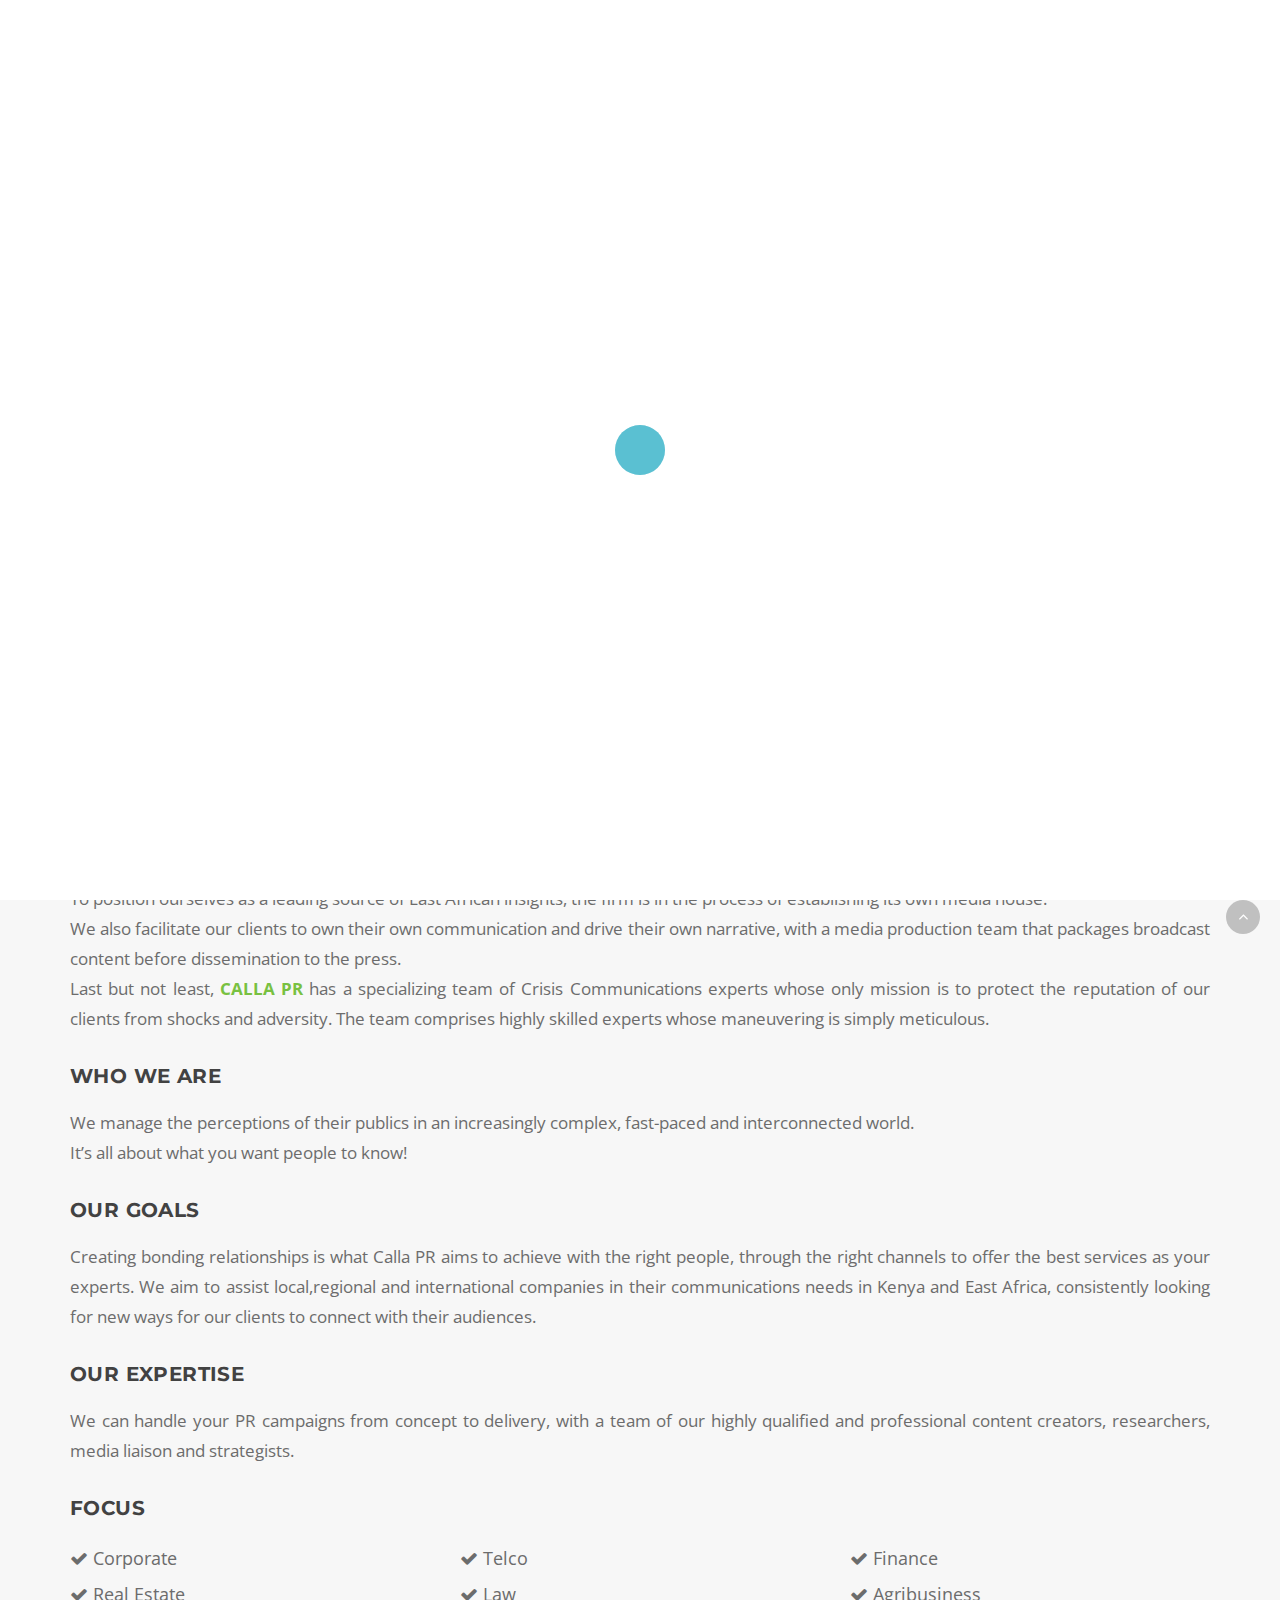
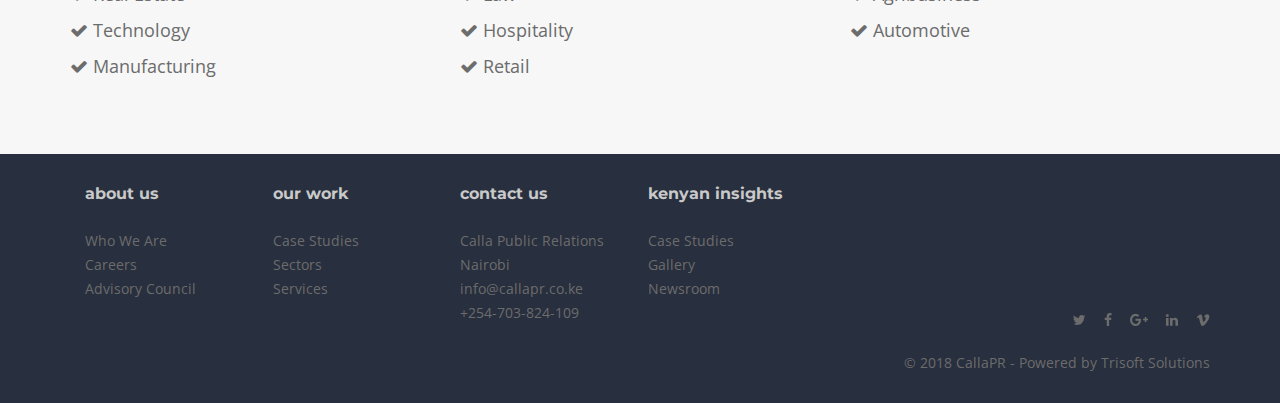
<file: about-us.html>
<!DOCTYPE html>
<html lang="en">
<head>
  <title>CallaPR | About Us</title>

  <meta charset="utf-8">
  <!--[if IE]><meta http-equiv='X-UA-Compatible' content='IE=edge,chrome=1'><![endif]-->
  <meta name="viewport" content="width=device-width, initial-scale=1, maximum-scale=1">
  <meta name="description" content="">
  
  <!-- Google Fonts -->
  <link href='https://fonts.googleapis.com/css?family=Montserrat:400,600,700%7COpen+Sans:400,400i,700%7CNoto+Serif:400i' rel='stylesheet'>

 <!-- Css -->
  <link rel="stylesheet" href="css/bootstrap.min.css" />
  <link rel="stylesheet" href="css/magnific-popup.css" />
  <link rel="stylesheet" href="revolution/css/settings.css" />
  <link rel="stylesheet" href="css/font-icons.css" />
  <link rel="stylesheet" href="css/rev-slider.css" />
  <link rel="stylesheet" href="css/sliders.css" />
  <link rel="stylesheet" href="css/style.css" />
  <link rel="stylesheet" href="css/colors/blue.css" />

  <!-- Favicons -->
  <link rel="shortcut icon" href="img/favicon.ico">
  <link rel="apple-touch-icon" href="img/apple-touch-icon.png">
  <link rel="apple-touch-icon" sizes="72x72" href="img/apple-touch-icon-72x72.png">
  <link rel="apple-touch-icon" sizes="114x114" href="img/apple-touch-icon-114x114.png">

</head>

<body class="relative">

  <!-- Preloader -->
  <div class="loader-mask">
    <div class="loader">
      <div></div>
      <div></div>
    </div>
  </div>

  <!-- Sidenav -->
  <section class="sidenav">
    <img class="logo-dark mb-30" src="img/logo_dark.png" alt="logo">
    <p>We possess within us two minds. So far I have written only of the conscious mind. I would now like to introduce you to your second mind, the hidden and mysterious subconscious.</p>
    <img src="img/sidenav_img.jpg" class="sidenav-img" alt="">
    <h6 class="mt-40">Get in Touch</h6>
    <address class="info-address">Philippines, Afela inc.<br> Talay st. 65, PO Box 6200 </address>
    <p>Phone: <a href="tel:+1-888-1554-456-123">+ 1-888-1554-456-123</a></p>
    <p>Email: <a href="mailto:themesupport@gmail.com">themesupport@gmail.com</a></p>
    <p>Fax: +63 918 4084 694</p>
    <div class="social-icons nobase dark mt-40">
      <a href="#"><i class="fa fa-twitter"></i></a>
      <a href="#"><i class="fa fa-facebook"></i></a>                  
      <a href="#"><i class="fa fa-google-plus"></i></a>
      <a href="#"><i class="fa fa-linkedin"></i></a>
      <a href="#"><i class="fa fa-vimeo"></i></a>
    </div>

    <a href="#" id="sidenav-close">
      <i class="ui-close"></i>
    </a>
  </section> <!-- end sidenav -->

  <main class="main-wrapper oh">

    <header class="nav-type-3">

      <!-- Top Bar -->
      <div class="top-bar hidden-xs">
        <div class="container">
          <div class="row">
            <div class="top-bar-links">
              <ul class="col-sm-7">
                <li class="top-bar-phone">
                  <i class="fa fa-phone"></i><a href="tel:+1-888-1554-456-123">+254-703-824-109</a>
                </li>
                <li class="top-bar-email">
                  <i class="fa fa-envelope"></i><a href="mailto:themesupport@gmail.com">info@callapr.co.ke</a>
                </li>                
              </ul>

              <div class="col-sm-5 social-icons nobase text-right">
                <a href="#"><i class="fa fa-twitter"></i></a>
                <a href="#"><i class="fa fa-facebook"></i></a>
                <a href="#"><i class="fa fa-google-plus"></i></a>
                <a href="#"><i class="fa fa-linkedin"></i></a>
              </div>

            </div>
          </div>
        </div>
      </div> <!-- end top bar -->

      <!-- Fullscreen search -->
      <div class="search-wrap">
        <div class="search-inner">
          <div class="search-cell">
            <form method="get">
              <div class="search-field-holder">
                <input type="search" class="form-control main-search-input" placeholder="Search for">
                <i class="ui-close search-close" id="search-close"></i>
              </div>            
            </form>
          </div>
        </div>        
      </div> <!-- end fullscreen search -->
    
      <nav class="navbar navbar-static-top">
        <div class="navigation" id="sticky-nav">
          <div class="container relative">

            <div class="row">

              <div class="navbar-header">
                <!-- Logo -->
                <div class="logo-container">
                  <div class="logo-wrap">
                    <a href="index.html">
                      <img class="logo-dark logoo" src="img/CallaPRi1.png" alt="logo">
                      <img class="logo-dark logoo1" src="img/CallaPRi2.png" alt="logo">
                    </a>
                  </div>
                </div>
                <button type="button" class="navbar-toggle" data-toggle="collapse" data-target="#navbar-collapse">
                  <span class="sr-only">Toggle navigation</span>
                  <span class="icon-bar"></span>
                  <span class="icon-bar"></span>
                  <span class="icon-bar"></span>
                </button>
              </div> <!-- end navbar-header -->

              <div class="nav-wrap right">
                <div class="collapse navbar-collapse text-center" id="navbar-collapse">
                  
                  <ul class="nav navbar-nav navbar-right">

                    <li class="dropdown">
                      <a href="index.html">HOME</a>
                    </li>

                    <li class="dropdown active">
                      <a href="about-us.html">ABOUT US</a>
                      <i class="fa fa-angle-down dropdown-trigger"></i>
                      <ul class="dropdown-menu">
                        <li><a href="about-us.html" class="active">Who We Are</a></li>
                        <li><a href="People.html">People</a></li>
                        <li><a href="Careers.html">Careers</a></li>
                        <li><a href="Advisory Council.html">Advisory Council</a></li>
                      </ul>
                    </li>
                    
                    <li class="dropdown">
                      <a href="about-us.html">OUR WORK</a>
                      <i class="fa fa-angle-down dropdown-trigger"></i>
                      <ul class="dropdown-menu">
                        <li><a href="#">Case Studies</a></li>
                        <li><a href="#">Sectors</a></li>
                        <li><a href="services.html">Services</a></li>
                      </ul>
                    </li>

                    <li class="dropdown">
                      <a href="blog.html">KENYAN INSIGHTS</a>
                    </li>
                    
                    <!-- Nav right -->
                    <li class="nav-right hidden-sm hidden-xs">
                      <ul>
                        <li class="nav-search-wrap hidden-sm hidden-xs">
                          <a href="#" class="nav-search search-trigger">
                            <i class="ui-search"></i>
                          </a>
                        </li>
                        <li class="nav-icon-wrap hidden-sm hidden-xs">
                          <div id="nav-icon">
                            <div class="nav-icon-inner">
                              <a href="#" id="nav-icon-trigger" class="nav-icon-trigger">
                                <span></span>
                                <span></span>
                                <span></span>
                                <span></span>
                              </a>
                            </div>
                          </div>
                        </li>
                      </ul>
                    </li>

                    <li id="mobile-search" class="hidden-lg hidden-md">
                      <form method="get" class="mobile-search">
                        <input type="search" class="form-control" placeholder="Search...">
                        <button type="submit" class="search-button">
                          <i class="ui-search"></i>
                        </button>
                      </form>
                    </li>

                  </ul> <!-- end menu -->
                </div> <!-- end collapse -->
              </div> <!-- end col -->         
          
            </div> <!-- end row -->
          </div> <!-- end container -->
        </div> <!-- end navigation -->
      </nav> <!-- end navbar -->
    </header>
   <div class="content-wrapper oh">
      
      <!-- Revolution Slider -->
      <section>
        <div class="rev_slider_wrapper" id="home">
          <div class="rev_slider" id="slider4">
            <ul>
              <!-- SLIDE 1 -->
              <li data-fstransition="fade"
                data-transition="fade"
                data-slotamount="1"
                data-masterspeed="1000"
                data-delay="5000"
                data-title="Creative Minimalism">

                <!-- MAIN IMAGE -->
                <img src="img/revolution/About-Team.jpg"
                  alt=""
                  data-bgrepeat="no-repeat"
                  data-bgfit="cover"
                  data-bgparallax="7"
                  class="rev-slidebg"
                  >
                   <!-- LAYER NR. 1 -->
               <!-- <div class="tp-caption hero-text alt-font slider-bg1 slider-text-design"
                  data-x="left"
                  data-y="center"
                  data-textAlign="left"
                  data-voffset="[-85]"
                  data-hoffset="[-10]"
                  data-fontsize="[30]"
                  data-lineheight="[60,50,40,40]"
                  data-fontweight="700"
                  data-width="[none,none,600,400]"
                  data-borderwidth: 200px 100px 0px 0px;
                  data-bordercolor: #333333 transparent;
                  data-whitespace="[nowrap, nowrap, normal, normal]"
                  data-transform_idle="o:1;s:700"
                  data-transform_in="opacity:0;s:1000;e:Power2.easeInOut;"
                  data-transform_out="opacity:0;s:1000;e:Power2.easeInOut;"
                  data-start="1000"
                  data-elementdelay="0.01"><h2 class="h2-class">About Us</h2>
                </div>-->

                <!-- LAYER NR. 2 -->
                <div class="tp-caption medium-text slider-bg1 slider-text-design-right"
                  data-x="right"
                  data-y="center"
                  data-textAlign="right"
                  data-voffset="[25]"
                  data-fontsize="[28]"
                  data-transform_idle="o:1;s:700"
                  data-transform_in="opacity:0;s:1000;e:Power2.easeInOut;"
                  data-transform_out="opacity:0;s:1000;e:Power2.easeInOut;"
                  data-start="1050"
                  data-elementdelay="0.01"><h2 class="h2-class">The <b>CALLA PR Team</b></h2>
                </div>
                
                  </ul>
                  </li>
                  </div>
                  </div>
                  
                  </section> <!-- end rev slider -->
      
      
      
      
      
    <div id="wrap">

     

      <!-- Intro -->
      <section class="section-wrap intro style-2 bg-light pb-30">
        <div class="container">
          <div class="row">
            <div class="col-sm-12 mb-30">
              <h2 class="intro-heading uppercase">EXECUTIVE SUMMARY</h2>
              <p class="intro-text-lead"><strong>CALLA PR</strong> is a Strategic Communications firm operating in Kenya that helps organizations manage perceptions in an increasingly complex, fast-paced and interconnected world. We craft insightful strategies that champion our clients’ interests and help them meet their business objectives in record time. The Firm has created a wide network of contacts across all sectors of society that will help our clients advance their business agenda.<br/>
              <strong>CALLA PR</strong> differs from traditional public relations firms in several important aspects. We premise our business of solid relationships that continue to serve the interests of our clients’ businesses and operations. The firm has also developed a strong content creation team that is designed to give our clients a continuously flowing stream of media content.<br/>
              Our competitive edge is premised on data and analytics as well as research.<br/>
              To position ourselves as a leading source of East African insights, the firm is in the process of establishing its own media house.<br/>
              We also facilitate our clients to own their own communication and drive their own narrative, with a media production team that packages broadcast content before dissemination to the press.<br/>
              Last but not least, <strong>CALLA PR</strong> has a specializing team of Crisis Communications experts whose only mission is to protect the reputation of our clients from shocks and adversity. The team comprises highly skilled experts whose maneuvering is simply meticulous.</p>
            </div>
            <div class="col-sm-12 mb-30">
              <h2 class="intro-heading uppercase">Who We Are</h2>
              <p class="intro-text-lead">We manage the perceptions of their publics in an increasingly complex, fast-paced and interconnected world.<br/>It’s all about what you want people to know!</p>
            </div>
            <div class="col-sm-12 mb-30">
              <h2 class="intro-heading uppercase">OUR GOALS</h2>
              <p class="intro-text-lead">Creating bonding relationships is what Calla PR aims to achieve with the right people, through the right channels to offer the best services as your experts. We aim to assist local,regional and international companies in their communications needs in Kenya and East Africa, consistently looking for new ways for our clients to connect with their audiences.</p>
            </div>
            <div class="col-sm-12 mb-30">
              <h2 class="intro-heading uppercase">OUR EXPERTISE</h2>
              <p class="intro-text-lead">We can handle your PR campaigns from concept to delivery, with a team of our highly qualified and professional content creators, researchers, media liaison and strategists.</p>
            </div>
          </div>
          
          <div class="row">
            <div class="col-sm-12">
              <h2 class="intro-heading uppercase">Focus</h2>
            </div>
            <div class="col-sm-4 col-xs-6 col-xxs-12 mb-40 animated-from-left">
              <div class="process-item">
                <ul class="focus-list">
                  <li><i class="fa fa-check"> </i> Corporate</li>
                  <li><i class="fa fa-check"> </i> Real Estate</li>
                  <li><i class="fa fa-check"> </i> Technology</li>
                  <li><i class="fa fa-check"> </i> Manufacturing</li>
                </ul>
              </div>
            </div>
            <div class="col-sm-4 col-xs-6 col-xxs-12 mb-40 animated-from-left">
              <div class="process-item">
                <ul class="focus-list">
                  <li><i class="fa fa-check"> </i> Telco</li>
                  <li><i class="fa fa-check"> </i> Law</li>
                  <li><i class="fa fa-check"> </i> Hospitality</li>
                  <li><i class="fa fa-check"> </i> Retail</li>
                </ul>
              </div>
            </div>
            <div class="col-sm-4 col-xs-6 col-xxs-12 mb-40 animated-from-left">
              <div class="process-item">
                <ul class="focus-list">
                  <li><i class="fa fa-check"> </i> Finance</li>
                  <li><i class="fa fa-check"> </i> Agribusiness</li>
                  <li><i class="fa fa-check"> </i> Automotive</li>
                </ul>
              </div>
            </div>
          </div>
        </div>
      </section> <!-- end intro -->

      <!-- Footer Type-4 -->
      <footer class="footer footer-type-4 bg-dark">
        <div class="container">
          <div class="footer-widgets pb-mdm-20">

            <div class="row">
              <div class="col-md-8 col-sm-6 col-xs-12">
                  <div class="col-md-3 col-sm-6 col-xs-12">
                    <div class="widget footer-about-us">
                      <h5 class="widget-title">About Us</h5>
                      <p class="mb-0">Who We Are</p>
                      <p class="mb-0">Careers</p>
                      <p class="mb-0">Advisory Council</p>
                    </div>
                  </div> <!-- end about us -->

                  <div class="col-md-3 col-sm-6 col-xs-12">
                    <div class="widget footer-about-us">
                      <h5 class="widget-title">Our Work</h5>
                      <p class="mb-0">Case Studies</p>
                      <p class="mb-0">Sectors</p>
                      <p class="mb-0">Services</p>
                    </div>
                  </div> <!-- end our work -->

                  <div class="col-md-3 col-sm-6 col-xs-12">
                    <div class="widget footer-get-in-touch">
                      <h5 class="widget-title">Contact Us</h5>
                      <address class="footer-address mb-0">Calla Public Relations<br>Nairobi<br>info@callapr.co.ke<br>+254-703-824-109</address>  
                    </div>
                  </div> <!-- end address -->

                  <div class="col-md-3 col-sm-6 col-xs-12">
                    <div class="widget footer-about-us">
                      <h5 class="widget-title">Kenyan Insights</h5>
                      <p class="mb-0">Case Studies</p>
                      <p class="mb-0">Gallery</p>
                      <p class="mb-0">Newsroom</p>
                    </div>
                  </div> <!-- end our work -->
              </div>

              <div class="col-md-4 col-sm-6 col-xs-12">
                <div class="social-icons nobase dark mt-40" style="text-align: right; margin-top: 120px;">
                  <a href="#"><i class="fa fa-twitter"></i></a>
                  <a href="#"><i class="fa fa-facebook"></i></a>                  
                  <a href="#"><i class="fa fa-google-plus"></i></a>
                  <a href="#"><i class="fa fa-linkedin"></i></a>
                  <a href="#"><i class="fa fa-vimeo"></i></a>
                </div>
              </div> 
            </div>

            <div class="row">
              <div class="col-md-12 col-sm-12 col-xs-12" style="text-align: right; margin-top: 10px;">
                <span>
                  &copy; 2018 CallaPR - Powered by <a href="http://trisoft.co.ke">Trisoft Solutions</a>
                </span>
              </div>
            </div>
          </div>    
        </div> <!-- end container -->
      </footer> <!-- end footer -->


      <div id="back-to-top">
        <a href="#top"><i class="fa fa-angle-up"></i></a>
      </div>

    </div> <!-- end content wrapper -->
  </main> <!-- end main wrapper -->

  <!-- jQuery Scripts -->
  <script type="text/javascript" src="js/jquery.min.js"></script>
  <script type="text/javascript" src="js/bootstrap.min.js"></script>
  <script type="text/javascript" src="js/plugins.js"></script>
  <script type="text/javascript" src="revolution/js/jquery.themepunch.tools.min.js"></script>
  <script type="text/javascript" src="revolution/js/jquery.themepunch.revolution.min.js"></script>
  <script type="text/javascript" src="js/rev-slider.js"></script>
  <script type="text/javascript" src="js/scripts.js"></script>


  <script type="text/javascript" src="revolution/js/extensions/revolution.extension.video.min.js"></script>
  <script type="text/javascript" src="revolution/js/extensions/revolution.extension.carousel.min.js"></script>
  <script type="text/javascript" src="revolution/js/extensions/revolution.extension.slideanims.min.js"></script>
  <script type="text/javascript" src="revolution/js/extensions/revolution.extension.actions.min.js"></script>
  <script type="text/javascript" src="revolution/js/extensions/revolution.extension.layeranimation.min.js"></script>
  <script type="text/javascript" src="revolution/js/extensions/revolution.extension.kenburn.min.js"></script>
  <script type="text/javascript" src="revolution/js/extensions/revolution.extension.navigation.min.js"></script>
  <script type="text/javascript" src="revolution/js/extensions/revolution.extension.migration.min.js"></script>
  <script type="text/javascript" src="revolution/js/extensions/revolution.extension.parallax.min.js"></script>

    
</body>
</html>
</file>
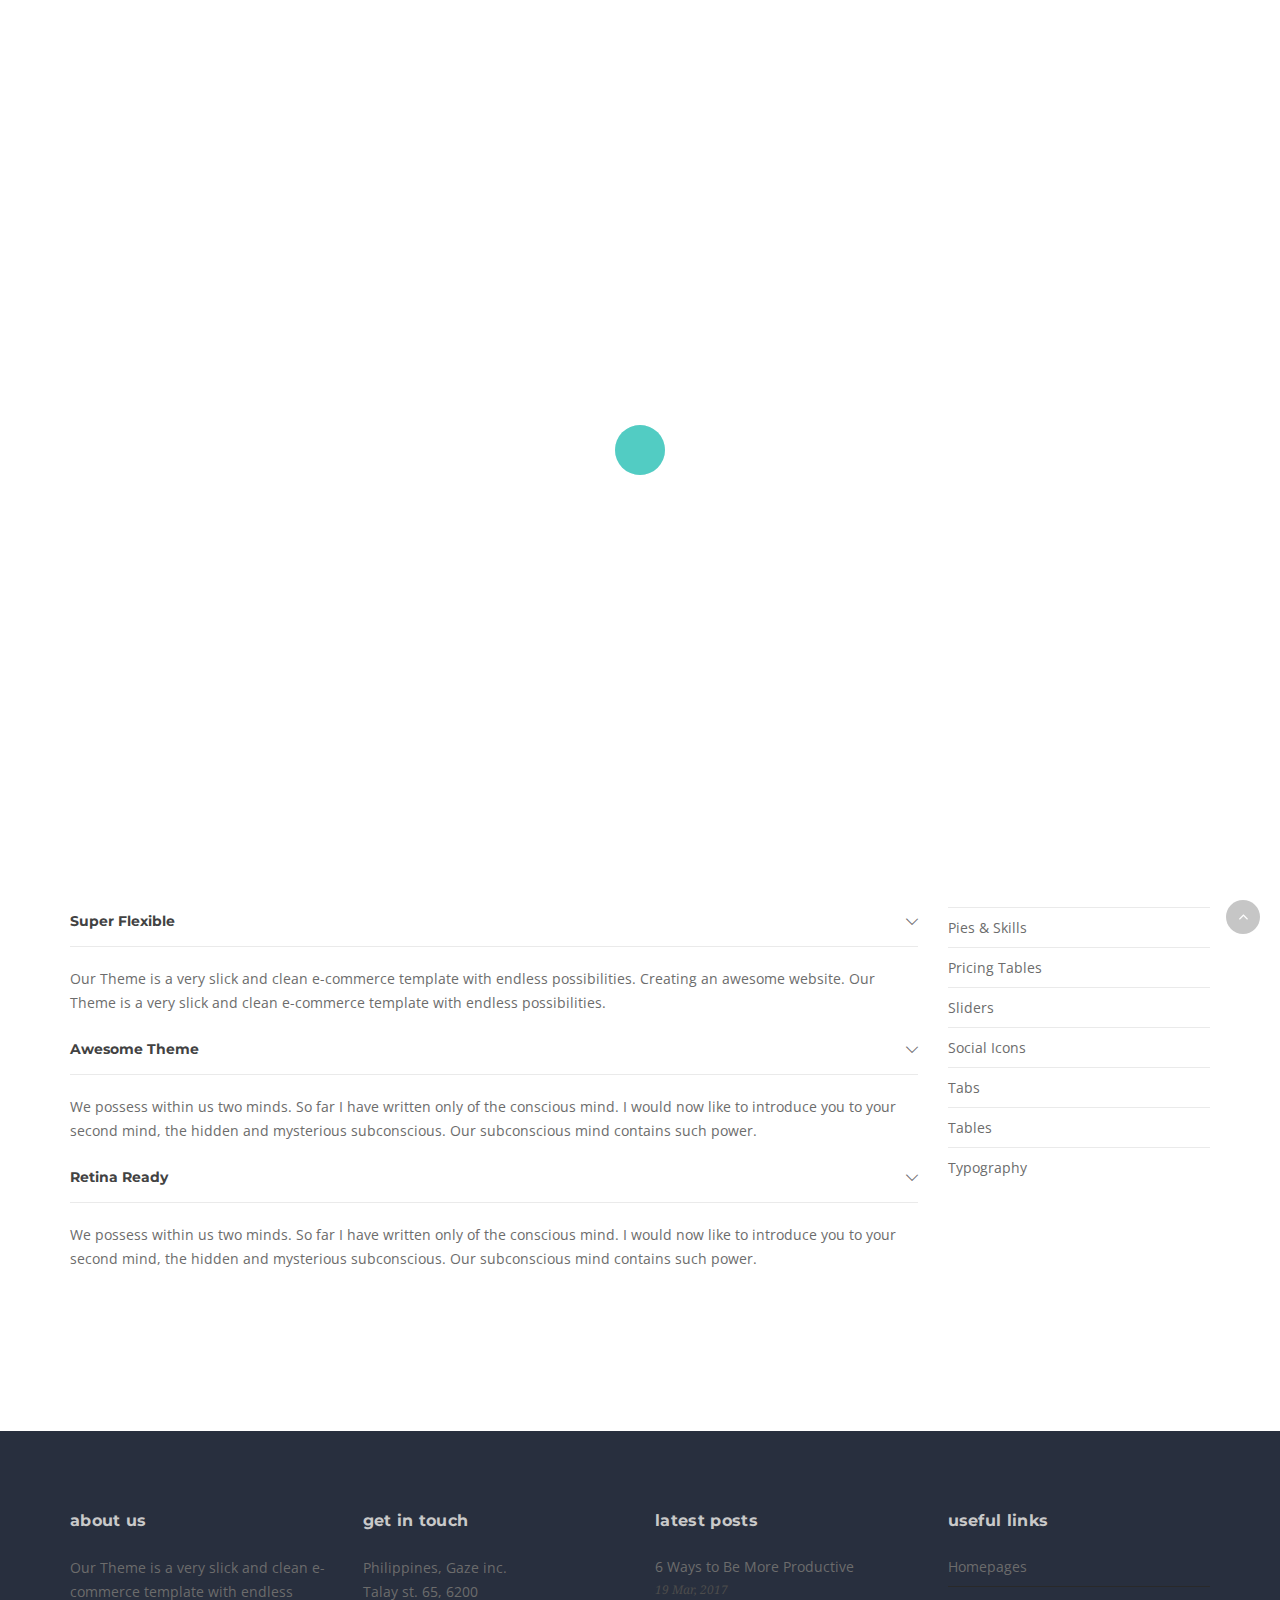
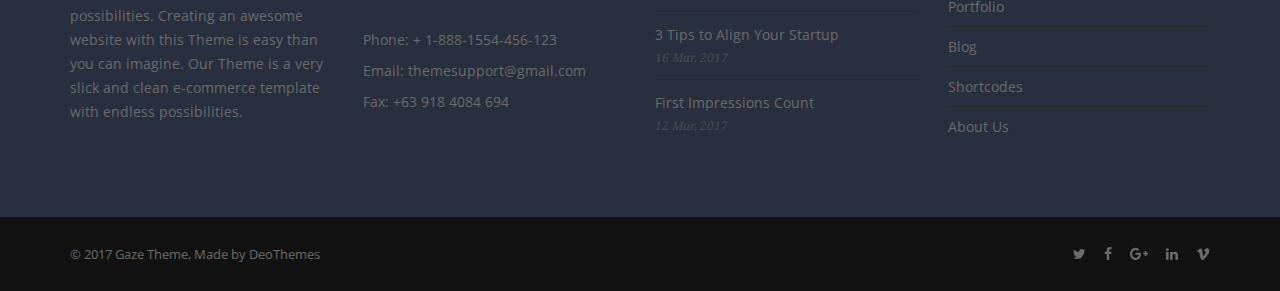
<file: accordions.html>
<!DOCTYPE html>
<html lang="en">
<head>
  <title>Gaze | Accordions and Toggles</title>

  <meta charset="utf-8">
  <!--[if IE]><meta http-equiv='X-UA-Compatible' content='IE=edge,chrome=1'><![endif]-->
  <meta name="viewport" content="width=device-width, initial-scale=1, maximum-scale=1">
  <meta name="description" content="">
  
  <!-- Google Fonts -->
  <link href='https://fonts.googleapis.com/css?family=Montserrat:400,600,700%7COpen+Sans:400,400i,700%7CNoto+Serif:400i' rel='stylesheet'>

  <!-- Css -->
  <link rel="stylesheet" href="css/bootstrap.min.css" />
  <link rel="stylesheet" href="css/magnific-popup.css" />
  <link rel="stylesheet" href="css/font-icons.css" />
  <link rel="stylesheet" href="css/sliders.css" />
  <link rel="stylesheet" href="css/style.css" />

  <!-- Favicons -->
  <link rel="shortcut icon" href="img/favicon.ico">
  <link rel="apple-touch-icon" href="img/apple-touch-icon.png">
  <link rel="apple-touch-icon" sizes="72x72" href="img/apple-touch-icon-72x72.png">
  <link rel="apple-touch-icon" sizes="114x114" href="img/apple-touch-icon-114x114.png">

</head>

<body class="relative" >

  <!-- Preloader -->
  <div class="loader-mask">
    <div class="loader">
      <div></div>
      <div></div>
    </div>
  </div>

  <!-- Sidenav -->
  <section class="sidenav">
    <img class="logo-dark mb-30" src="img/logo_dark.png" alt="logo">
    <p>We possess within us two minds. So far I have written only of the conscious mind. I would now like to introduce you to your second mind, the hidden and mysterious subconscious.</p>
    <img src="img/sidenav_img.jpg" class="sidenav-img" alt="">
    <h6 class="mt-40">Get in Touch</h6>
    <address class="info-address">Philippines, Afela inc.<br> Talay st. 65, PO Box 6200 </address>
    <p>Phone: <a href="tel:+1-888-1554-456-123">+ 1-888-1554-456-123</a></p>
    <p>Email: <a href="mailto:themesupport@gmail.com">themesupport@gmail.com</a></p>
    <p>Fax: +63 918 4084 694</p>
    <div class="social-icons nobase dark mt-40">
      <a href="#"><i class="fa fa-twitter"></i></a>
      <a href="#"><i class="fa fa-facebook"></i></a>                  
      <a href="#"><i class="fa fa-google-plus"></i></a>
      <a href="#"><i class="fa fa-linkedin"></i></a>
      <a href="#"><i class="fa fa-vimeo"></i></a>
    </div>

    <a href="#" id="sidenav-close">
      <i class="ui-close"></i>
    </a>
  </section> <!-- end sidenav -->

  <main class="main-wrapper oh">

    <header class="nav-type-1">

      <!-- Fullscreen search -->
      <div class="search-wrap">
        <div class="search-inner">
          <div class="search-cell">
            <form method="get">
              <div class="search-field-holder">
                <input type="search" class="form-control main-search-input" placeholder="Search for">
                <i class="ui-close search-close" id="search-close"></i>
              </div>            
            </form>
          </div>
        </div>        
      </div> <!-- end fullscreen search -->
    
      <nav class="navbar navbar-static-top">
        <div class="navigation" id="sticky-nav">
          <div class="container relative">

            <div class="row">

              <div class="navbar-header">
                <!-- Logo -->
                <div class="logo-container">
                  <div class="logo-wrap">
                    <a href="index-ny.html">
                      <img class="logo-dark" src="img/logo_dark.png" alt="logo">
                    </a>
                  </div>
                </div>
                <button type="button" class="navbar-toggle" data-toggle="collapse" data-target="#navbar-collapse">
                  <span class="sr-only">Toggle navigation</span>
                  <span class="icon-bar"></span>
                  <span class="icon-bar"></span>
                  <span class="icon-bar"></span>
                </button>
              </div> <!-- end navbar-header -->

              <div class="nav-wrap right">
                <div class="collapse navbar-collapse text-center" id="navbar-collapse">
                  
                  <ul class="nav navbar-nav navbar-right">

                    <li class="dropdown">
                      <a href="#">Home</a>
                      <i class="fa fa-angle-down dropdown-trigger"></i>
                      <ul class="dropdown-menu megamenu-wide">
                        <li>
                          <div class="megamenu-wrap container">
                            <div class="row">

                              <div class="col-md-3 megamenu-item no-headings">
                                <ul class="menu-list">
                                  <li><a href="index-tokyo.html">Startup Tokyo</a></li>
                                  <li><a href="index-ny.html">Business New York</a></li>
                                  <li><a href="index-paris.html">Onepage Paris</a></li>
                                  <li><a href="index-toronto.html">Agency Toronto</a></li>
                                  <li><a href="index-melbourne.html">Corporate Melbourne</a></li>
                                </ul>
                              </div>

                              <div class="col-md-3 megamenu-item no-headings">
                                <ul class="menu-list">
                                  <li><a href="index-sydney.html">Studio Sydney</a></li>
                                  <li><a href="index-vancouver.html">Agency Vancouver</a></li>
                                  <li><a href="index-athens.html">Photography Athens</a></li>
                                  <li><a href="index-milan.html">Shop Milan</a></li>
                                  <li><a href="index-oslo.html">Photography Oslo</a></li>
                                </ul>
                              </div>

                              <div class="col-md-3 megamenu-item no-headings">
                                <ul class="menu-list">
                                  <li><a href="index-vienna.html">Agency Vienna</a></li>
                                  <li><a href="index-madrid.html">Photography Madrid</a></li>
                                  <li><a href="index-amsterdam.html">Portfolio Amsterdam</a></li>
                                  <li><a href="index-stockholm.html">Minimal Stockholm</a></li>
                                </ul>
                              </div>

                              <div class="col-md-3 megamenu-item no-headings">
                                <ul class="menu-list">
                                  <li><a href="index-berlin.html">Portfolio Berlin</a></li>
                                  <li><a href="index-manila.html">Showcase Manila</a></li>
                                  <li><a href="index-shanghai.html">App Landing Shanghai</a></li>
                                  <li><a href="index-london.html">Resume vCard London</a></li>
                                </ul>
                              </div>

                            </div> 
                          </div>
                        </li>
                      </ul>
                    </li> <!-- end features -->

                    <li class="dropdown">
                      <a href="#">Pages</a>
                      <i class="fa fa-angle-down dropdown-trigger"></i>
                      <ul class="dropdown-menu">
                        <li><a href="services.html">Services</a></li>
                        <li><a href="about-us.html">About Us</a></li>
                        <li><a href="contact.html">Contact</a></li>
                        <li><a href="coming-soon.html">Coming Soon</a></li>
                        <li><a href="404.html">404</a></li>
                      </ul>
                    </li>

                    <li class="dropdown">
                      <a href="#">Portfolio</a>
                      <i class="fa fa-angle-down dropdown-trigger"></i>
                      <ul class="dropdown-menu">
                        <li class="dropdown-submenu">
                          <a href="#">Classic</a>
                          <i class="fa fa-angle-down dropdown-trigger"></i>
                          <ul class="dropdown-menu">
                            <li><a href="portfolio-4-col.html">4 Columns</a></li>
                            <li><a href="portfolio-3-col.html">3 Columns</a></li>
                            <li><a href="portfolio-2-col.html">2 Columns</a></li>
                          </ul>
                        </li>
                        <li class="dropdown-submenu">
                          <a href="#">Fullwidth</a>
                          <i class="fa fa-angle-down dropdown-trigger"></i>
                          <ul class="dropdown-menu">
                            <li><a href="portfolio-5-col-wide.html">5 Columns</a></li>
                            <li><a href="portfolio-4-col-wide.html">4 Columns</a></li>
                            <li><a href="portfolio-3-col-wide.html">3 Columns</a></li>
                          </ul>
                        </li>
                        <li class="dropdown-submenu">
                          <a href="#">With Title</a>
                          <i class="fa fa-angle-down dropdown-trigger"></i>
                          <ul class="dropdown-menu">
                            <li><a href="portfolio-4-col-title.html">4 Columns</a></li>
                            <li><a href="portfolio-3-col-title.html">3 Columns</a></li>
                            <li><a href="portfolio-2-col-title.html">2 Columns</a></li>
                          </ul>
                        </li>
                        <li class="dropdown-submenu">
                          <a href="#">With Description</a>
                          <i class="fa fa-angle-down dropdown-trigger"></i>
                          <ul class="dropdown-menu">
                            <li><a href="portfolio-2-col-desc.html">2 Columns</a></li>
                            <li><a href="portfolio-1-col-desc.html">1 Column</a></li>
                          </ul>
                        </li>
                        <li>
                          <a href="portfolio-masonry.html">Masonry</a>
                        </li>
                        <li class="dropdown-submenu">
                          <a href="#">Single Project</a>
                          <i class="fa fa-angle-down dropdown-trigger"></i>
                          <ul class="dropdown-menu">
                            <li><a href="portfolio-single.html">Standard</a></li>
                            <li><a href="portfolio-single-2.html">Extended</a></li>
                          </ul>
                        </li>
                      </ul>
                    </li> <!-- end portfolio -->

                    <li class="dropdown">
                      <a href="#">Blog</a>
                      <i class="fa fa-angle-down dropdown-trigger"></i>
                      <ul class="dropdown-menu">
                        <li><a href="blog-standard.html">Standard</a></li>
                        <li><a href="blog-masonry.html">Masonry</a></li>
                        <li><a href="blog-single.html">Single Post</a></li>
                        <li><a href="blog-no-sidebar.html">No Sidebar</a></li>
                      </ul>
                    </li>

                    <li class="dropdown">
                      <a href="#">Shop</a>
                      <i class="fa fa-angle-down dropdown-trigger"></i>
                      <ul class="dropdown-menu">
                        <li><a href="shop-catalog.html">Catalog</a></li>
                        <li><a href="shop-single.html">Single Product</a></li>
                        <li><a href="shop-cart.html">Cart</a></li>
                        <li><a href="shop-checkout.html">Checkout</a></li>
                      </ul>
                    </li>

                    <li class="dropdown">
                      <a href="#">Elements</a>
                      <i class="fa fa-angle-down dropdown-trigger"></i>
                      <ul class="dropdown-menu megamenu-wide">
                        <li>
                          <div class="megamenu-wrap container">
                            <div class="row">

                              <div class="col-md-3 megamenu-item">
                                <span>Common Elements</span>
                                <ul class="menu-list">
                                  <li><a href="accordions.html"><i class="fa fa-arrow-circle-o-down"></i>Accordions &amp; Toggles</a></li>
                                  <li><a href="tabs.html"><i class="fa fa-folder-o"></i>Tabs</a></li>                                  
                                  <li><a href="buttons.html"><i class="fa fa-hand-o-up"></i>Buttons</a></li>
                                  <li><a href="forms.html"><i class="fa fa-pencil-square-o"></i>Form Elements</a></li>
                                </ul>
                              </div>

                              <div class="col-md-3 megamenu-item">
                                <span>Interactive Elements</span>
                                <ul class="menu-list">
                                  <li><a href="sliders.html"><i class="fa fa-clone"></i>Sliders</a></li>                                  
                                  <li><a href="lightboxes.html"><i class="fa fa-image"></i>Lightboxes</a></li>
                                  <li><a href="animations.html"><i class="fa fa-forward"></i>Animations</a></li>
                                  <li><a href="pricing-tables.html"><i class="fa fa-dollar"></i>Pricing Tables</a></li>
                                </ul>
                              </div>

                              <div class="col-md-3 megamenu-item">
                                <span>Infographics</span>
                                <ul class="menu-list">
                                  <li><a href="icon-boxes.html"><i class="fa fa-lightbulb-o"></i>Icon Boxes</a></li>
                                  <li><a href="counters.html"><i class="fa fa-sort-numeric-desc"></i>Counters</a></li>
                                  <li><a href="pie-skills.html"><i class="fa fa-sliders"></i>Pies &amp; Skills</a></li>
                                  <li><a href="socials.html"><i class="fa fa-twitter"></i>Social Icons</a></li>                                  
                                </ul>
                              </div>

                              <div class="col-md-3 megamenu-item">
                                <span>Typography</span>
                                <ul class="menu-list">
                                  <li><a href="columns.html"><i class="fa fa-columns"></i>Columns</a></li>
                                  <li><a href="alert-boxes.html"><i class="fa fa-exclamation-triangle"></i>Alert Boxes</a></li>
                                  <li><a href="tables.html"><i class="fa fa-table"></i>Tables</a></li>
                                  <li><a href="typography.html"><i class="fa fa-text-width"></i>Typography</a></li>
                                </ul>
                              </div>

                            </div> 
                          </div>
                        </li>
                      </ul>
                    </li> <!-- end elements -->

                  </ul> <!-- end menu -->
                </div> <!-- end collapse -->
              </div> <!-- end col -->         
          
            </div> <!-- end row -->
          </div> <!-- end container -->
        </div> <!-- end navigation -->
      </nav> <!-- end navbar -->
    </header>

    <div class="content-wrapper oh">

      <!-- Page Title -->
      <section class="page-title text-center" style="background-image: url(img/page_title/elements_title_bg.jpg);">
        <div class="container relative clearfix">
          <div class="title-holder">
            <div class="title-text">
              <h1 class="uppercase">Accordions &amp; Toggles</h1>
            </div>
          </div>
        </div>
      </section> <!-- end page title -->


      <!-- Accordions & Toggles -->
      <section class="section-wrap pb-100">
        <div class="container">

          <div class="row">
            <div class="col-md-9 mb-50">

              <!-- Accordions -->
              <div class="panel-group accordion mb-50" id="accordion">
                <div class="panel">
                  <div class="panel-heading">
                    <a data-toggle="collapse" data-parent="#accordion" href="#collapseOne" class="minus">Super Flexible<span>&nbsp;</span>
                    </a>
                  </div>
                  <div id="collapseOne" class="panel-collapse collapse in">
                    <div class="panel-body">
                      We possess within us two minds. So far I have written only of the conscious mind. I would now like to introduce you to your second mind, the hidden and mysterious subconscious. Our subconscious mind contains such power.
                    </div>
                  </div>
                </div>

                <div class="panel">
                  <div class="panel-heading">
                    <a data-toggle="collapse" data-parent="#accordion" href="#collapseTwo" class="plus">Awesome Theme<span>&nbsp;</span>
                    </a>
                  </div>
                  <div id="collapseTwo" class="panel-collapse collapse">
                    <div class="panel-body">
                      We possess within us two minds. So far I have written only of the conscious mind. I would now like to introduce you to your second mind, the hidden and mysterious subconscious. Our subconscious mind contains such power and complexity that it literally staggers the imagination.And finally the subconscious is the mechanism through which thought impulses which are repeated regularly with feeling and emotion are quickened, charged. Our subconscious mind contains such power and complexity that it literally staggers the imagination.
                    </div>
                  </div>
                </div>

                <div class="panel">
                  <div class="panel-heading">
                    <a data-toggle="collapse" data-parent="#accordion" href="#collapseThree" class="plus">Retina Ready<span>&nbsp;</span>
                    </a>
                  </div>
                  <div id="collapseThree" class="panel-collapse collapse">
                    <div class="panel-body">
                      We possess within us two minds. So far I have written only of the conscious mind. I would now like to introduce you to your second mind, the hidden and mysterious subconscious. Our subconscious mind contains such power and complexity that it literally staggers the imagination.And finally the subconscious is the mechanism through which thought impulses which are repeated regularly with feeling and emotion are quickened, charged. Our subconscious mind contains such power and complexity that it literally staggers the imagination.
                    </div>
                  </div>
                </div>
              </div>

              <h3 class="heading relative uppercase left-align mb-0"><small>Toggles</small></h3>
              <hr class="mb-30">

              <!-- Toggles -->
              <div class="toggle">
                <div class="acc-panel">
                  <a href="#">Super Flexible</a>
                </div>
                <div class="panel-content">
                  <p>Our Theme is a very slick and clean e-commerce template with endless possibilities. Creating an awesome website. Our Theme is a very slick and clean e-commerce template with endless possibilities.
                  </p>
                </div>
                <div class="acc-panel">
                  <a href="#">Awesome Theme</a>
                </div>
                <div class="panel-content">
                  <p>We possess within us two minds. So far I have written only of the conscious mind. I would now like to introduce you to your second mind, the hidden and mysterious subconscious. Our subconscious mind contains such power.
                  </p>
                </div>
                <div class="acc-panel">
                  <a href="#">Retina Ready</a>
                </div>
                <div class="panel-content">
                  <p>We possess within us two minds. So far I have written only of the conscious mind. I would now like to introduce you to your second mind, the hidden and mysterious subconscious. Our subconscious mind contains such power.
                  </p>
                </div>
              </div> <!-- end toggle -->

            </div> <!-- end col -->


            <!-- Sidebar -->
            <aside class="col-md-3 sidebar">
              <div class="widget categories">
                <h3 class="widget-title">Elements</h3>
                <ul class="list-dividers">
                  <li><a href="accordions.html">Accordions &amp; Toggles</a></li>
                  <li><a href="alert-boxes.html">Alert Boxes</a></li>
                  <li><a href="animations.html">Animations</a></li>
                  <li><a href="buttons.html">Buttons</a></li>
                  <li><a href="columns.html">Columns</a></li>
                  <li><a href="counters.html">Counters</a></li>
                  <li><a href="forms.html">Form Elements</a></li>
                  <li><a href="lightboxes.html">Lightboxes</a></li>
                  <li><a href="icon-boxes.html">Icon Boxes</a></li>
                  <li><a href="pie-skills.html">Pies &amp; Skills</a></li>
                  <li><a href="pricing-tables.html">Pricing Tables</a></li>
                  <li><a href="sliders.html">Sliders</a></li>
                  <li><a href="socials.html">Social Icons</a></li>
                  <li><a href="tabs.html">Tabs</a></li>
                  <li><a href="tables.html">Tables</a></li>
                  <li><a href="typography.html">Typography</a></li>
                </ul>
              </div>
            </aside>
      
          </div> <!-- end row -->
        </div> <!-- end container -->
      </section> <!-- end accordions & tabs -->

      <!-- Footer Type-1 -->
      <footer class="footer footer-type-1 bg-dark">
        <div class="container">
          <div class="footer-widgets pb-mdm-20">
            <div class="row">

              <div class="col-md-3 col-sm-6 col-xs-12">
                <div class="widget footer-about-us">
                  <h5 class="widget-title uppercase">About Us</h5>
                  <p class="mb-0">Our Theme is a very slick and clean e-commerce template with endless possibilities. Creating an awesome website with this Theme is easy than you can imagine. Our Theme is a very slick and clean e-commerce template with endless possibilities.</p>
                </div>
              </div> <!-- end about us -->

              <div class="col-md-3 col-sm-6 col-xs-12">
                <div class="widget footer-get-in-touch">
                  <h5 class="widget-title uppercase">Get in Touch</h5>
                  <address class="footer-address">Philippines, Gaze inc.<br>Talay st. 65,  6200</address>
                  <p>Phone: <a href="tel:+1-888-1554-456-123">+ 1-888-1554-456-123</a></p>
                  <p>Email: <a href="mailto:themesupport@gmail.com">themesupport@gmail.com</a></p>
                  <p>Fax: +63 918 4084 694</p>
                </div>
              </div> <!-- end stay in touch -->

              <div class="col-md-3 col-sm-6 col-xs-12">
                <div class="widget footer-posts">
                  <h5 class="widget-title uppercase">Latest Posts</h5>
                  <div class="entry-list">
                    <ul>
                      <li class="entry-li">
                        <article class="post-small clearfix">
                          <div class="entry">
                            <h3 class="entry-title"><a href="blog-single.html">6 Ways to Be More Productive</a></h3>
                            <ul class="entry-meta">
                              <li class="entry-date">
                                <span>19 Mar, 2017</span>
                              </li>
                            </ul>
                          </div>
                        </article>
                      </li>
                      <li class="entry-li">
                        <article class="post-small clearfix">
                          <div class="entry">
                            <h3 class="entry-title"><a href="blog-single.html">3 Tips to Align Your Startup</a></h3>
                            <ul class="entry-meta">
                              <li class="entry-date">
                                <span>16 Mar, 2017</span>
                              </li>
                            </ul>
                          </div>
                        </article>
                      </li>
                      <li class="entry-li">
                        <article class="post-small clearfix">
                          <div class="entry">
                            <h3 class="entry-title"><a href="blog-single.html">First Impressions Count</a></h3>
                            <ul class="entry-meta">
                              <li class="entry-date">
                                <span>12 Mar, 2017</span>
                              </li>
                            </ul>
                          </div>
                        </article>
                      </li>
                    </ul>
                  </div>
                </div>
              </div> <!-- end latest posts -->

              <div class="col-md-3 col-sm-6 col-xs-12">
                <div class="widget footer-links">
                  <h5 class="widget-title uppercase">Useful Links</h5>
                  <ul class="list-dividers">
                    <li><a href="#">Homepages</a></li>
                    <li><a href="#">Portfolio</a></li>
                    <li><a href="#">Blog</a></li>
                    <li><a href="#">Shortcodes</a></li>
                    <li><a href="#">About Us</a></li>
                  </ul>
                </div>
              </div>

            </div>
          </div>    
        </div> <!-- end container -->

        <div class="bottom-footer">
          <div class="container">
            <div class="row">

              <div class="col-sm-6 copyright sm-text-center">
                <span>
                  &copy; 2017 Gaze Theme, Made by <a href="http://deothemes.com">DeoThemes</a>
                </span>
              </div>

              <div class="col-sm-4 col-sm-offset-2 footer-socials mt-mdm-10">
                <div class="social-icons text-right sm-text-center">
                  <a href="#"><i class="fa fa-twitter"></i></a>
                  <a href="#"><i class="fa fa-facebook"></i></a>                  
                  <a href="#"><i class="fa fa-google-plus"></i></a>
                  <a href="#"><i class="fa fa-linkedin"></i></a>
                  <a href="#"><i class="fa fa-vimeo"></i></a>
                </div>
              </div>

            </div>
          </div>
        </div> <!-- end bottom footer -->
      </footer> <!-- end footer -->

      <div id="back-to-top">
        <a href="#top"><i class="fa fa-angle-up"></i></a>
      </div>

    </div> <!-- end content wrapper -->
  </main> <!-- end main wrapper -->

  <!-- jQuery Scripts -->
  <script type="text/javascript" src="js/jquery.min.js"></script>
  <script type="text/javascript" src="js/bootstrap.min.js"></script>
  <script type="text/javascript" src="js/plugins.js"></script>
  <script type="text/javascript" src="js/scripts.js"></script>
    
</body>
</html>
</file>
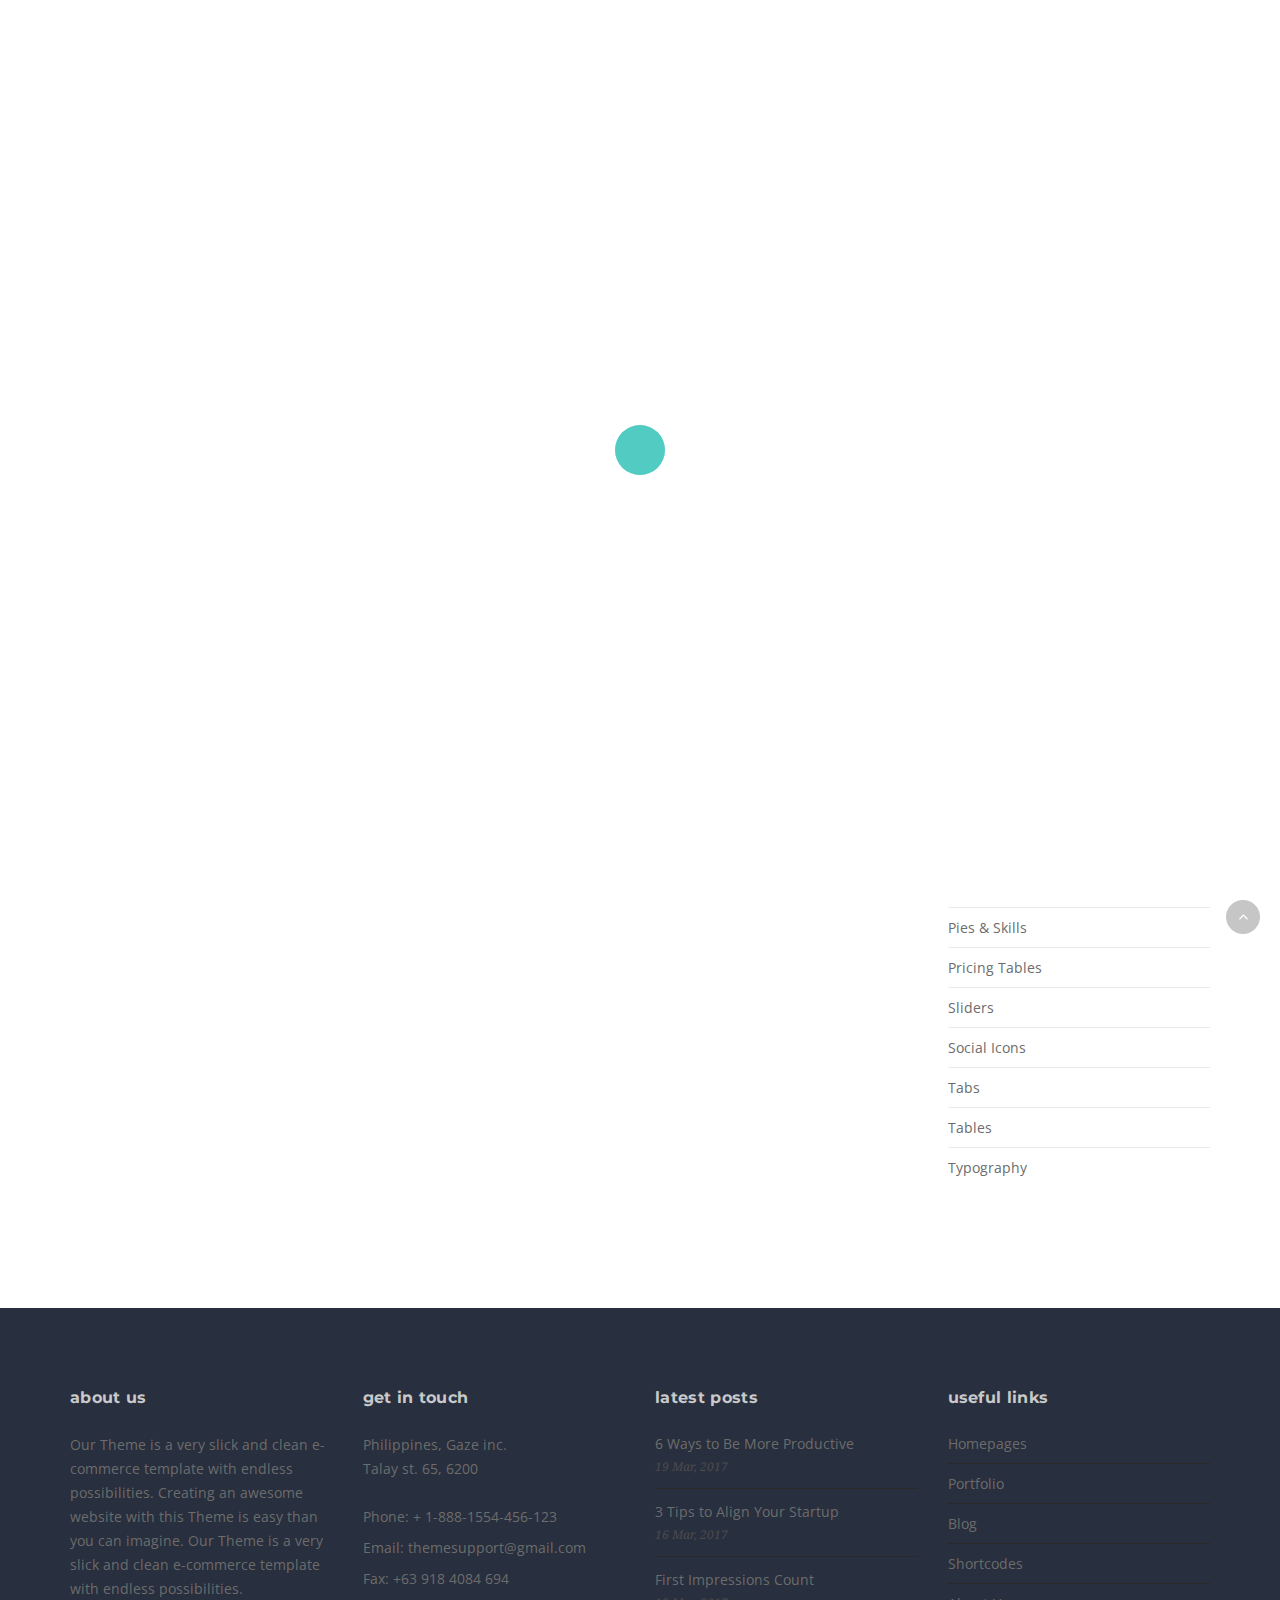
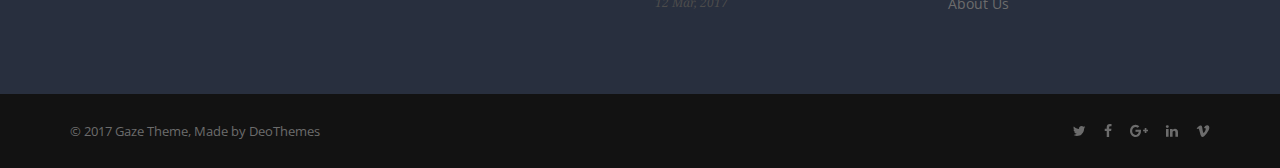
<file: alert-boxes.html>
<!DOCTYPE html>
<html lang="en">
<head>
  <title>Gaze | Alert Boxes</title>

  <meta charset="utf-8">
  <!--[if IE]><meta http-equiv='X-UA-Compatible' content='IE=edge,chrome=1'><![endif]-->
  <meta name="viewport" content="width=device-width, initial-scale=1, maximum-scale=1">
  <meta name="description" content="">
  
  <!-- Google Fonts -->
  <link href='https://fonts.googleapis.com/css?family=Montserrat:400,600,700%7COpen+Sans:400,400i,700%7CNoto+Serif:400i' rel='stylesheet'>

  <!-- Css -->
  <link rel="stylesheet" href="css/bootstrap.min.css" />
  <link rel="stylesheet" href="css/magnific-popup.css" />
  <link rel="stylesheet" href="css/font-icons.css" />
  <link rel="stylesheet" href="css/sliders.css" />
  <link rel="stylesheet" href="css/style.css" />

  <!-- Favicons -->
  <link rel="shortcut icon" href="img/favicon.ico">
  <link rel="apple-touch-icon" href="img/apple-touch-icon.png">
  <link rel="apple-touch-icon" sizes="72x72" href="img/apple-touch-icon-72x72.png">
  <link rel="apple-touch-icon" sizes="114x114" href="img/apple-touch-icon-114x114.png">

</head>

<body class="relative" >

  <!-- Preloader -->
  <div class="loader-mask">
    <div class="loader">
      <div></div>
      <div></div>
    </div>
  </div>

  <!-- Sidenav -->
  <section class="sidenav">
    <img class="logo-dark mb-30" src="img/logo_dark.png" alt="logo">
    <p>We possess within us two minds. So far I have written only of the conscious mind. I would now like to introduce you to your second mind, the hidden and mysterious subconscious.</p>
    <img src="img/sidenav_img.jpg" class="sidenav-img" alt="">
    <h6 class="mt-40">Get in Touch</h6>
    <address class="info-address">Philippines, Afela inc.<br> Talay st. 65, PO Box 6200 </address>
    <p>Phone: <a href="tel:+1-888-1554-456-123">+ 1-888-1554-456-123</a></p>
    <p>Email: <a href="mailto:themesupport@gmail.com">themesupport@gmail.com</a></p>
    <p>Fax: +63 918 4084 694</p>
    <div class="social-icons nobase dark mt-40">
      <a href="#"><i class="fa fa-twitter"></i></a>
      <a href="#"><i class="fa fa-facebook"></i></a>                  
      <a href="#"><i class="fa fa-google-plus"></i></a>
      <a href="#"><i class="fa fa-linkedin"></i></a>
      <a href="#"><i class="fa fa-vimeo"></i></a>
    </div>

    <a href="#" id="sidenav-close">
      <i class="ui-close"></i>
    </a>
  </section> <!-- end sidenav -->

  <main class="main-wrapper oh">

    <header class="nav-type-1">

      <!-- Fullscreen search -->
      <div class="search-wrap">
        <div class="search-inner">
          <div class="search-cell">
            <form method="get">
              <div class="search-field-holder">
                <input type="search" class="form-control main-search-input" placeholder="Search for">
                <i class="ui-close search-close" id="search-close"></i>
              </div>            
            </form>
          </div>
        </div>        
      </div> <!-- end fullscreen search -->
    
      <nav class="navbar navbar-static-top">
        <div class="navigation" id="sticky-nav">
          <div class="container relative">

            <div class="row">

              <div class="navbar-header">
                <!-- Logo -->
                <div class="logo-container">
                  <div class="logo-wrap">
                    <a href="index-ny.html">
                      <img class="logo-dark" src="img/logo_dark.png" alt="logo">
                    </a>
                  </div>
                </div>
                <button type="button" class="navbar-toggle" data-toggle="collapse" data-target="#navbar-collapse">
                  <span class="sr-only">Toggle navigation</span>
                  <span class="icon-bar"></span>
                  <span class="icon-bar"></span>
                  <span class="icon-bar"></span>
                </button>
              </div> <!-- end navbar-header -->

              <div class="nav-wrap right">
                <div class="collapse navbar-collapse text-center" id="navbar-collapse">
                  
                  <ul class="nav navbar-nav navbar-right">

                    <li class="dropdown">
                      <a href="#">Home</a>
                      <i class="fa fa-angle-down dropdown-trigger"></i>
                      <ul class="dropdown-menu megamenu-wide">
                        <li>
                          <div class="megamenu-wrap container">
                            <div class="row">

                              <div class="col-md-3 megamenu-item no-headings">
                                <ul class="menu-list">
                                  <li><a href="index-tokyo.html">Startup Tokyo</a></li>
                                  <li><a href="index-ny.html">Business New York</a></li>
                                  <li><a href="index-paris.html">Onepage Paris</a></li>
                                  <li><a href="index-toronto.html">Agency Toronto</a></li>
                                  <li><a href="index-melbourne.html">Corporate Melbourne</a></li>
                                </ul>
                              </div>

                              <div class="col-md-3 megamenu-item no-headings">
                                <ul class="menu-list">
                                  <li><a href="index-sydney.html">Studio Sydney</a></li>
                                  <li><a href="index-vancouver.html">Agency Vancouver</a></li>
                                  <li><a href="index-athens.html">Photography Athens</a></li>
                                  <li><a href="index-milan.html">Shop Milan</a></li>
                                  <li><a href="index-oslo.html">Photography Oslo</a></li>
                                </ul>
                              </div>

                              <div class="col-md-3 megamenu-item no-headings">
                                <ul class="menu-list">
                                  <li><a href="index-vienna.html">Agency Vienna</a></li>
                                  <li><a href="index-madrid.html">Photography Madrid</a></li>
                                  <li><a href="index-amsterdam.html">Portfolio Amsterdam</a></li>
                                  <li><a href="index-stockholm.html">Minimal Stockholm</a></li>
                                </ul>
                              </div>

                              <div class="col-md-3 megamenu-item no-headings">
                                <ul class="menu-list">
                                  <li><a href="index-berlin.html">Portfolio Berlin</a></li>
                                  <li><a href="index-manila.html">Showcase Manila</a></li>
                                  <li><a href="index-shanghai.html">App Landing Shanghai</a></li>
                                  <li><a href="index-london.html">Resume vCard London</a></li>
                                </ul>
                              </div>

                            </div> 
                          </div>
                        </li>
                      </ul>
                    </li> <!-- end features -->

                    <li class="dropdown">
                      <a href="#">Pages</a>
                      <i class="fa fa-angle-down dropdown-trigger"></i>
                      <ul class="dropdown-menu">
                        <li><a href="services.html">Services</a></li>
                        <li><a href="about-us.html">About Us</a></li>
                        <li><a href="contact.html">Contact</a></li>
                        <li><a href="coming-soon.html">Coming Soon</a></li>
                        <li><a href="404.html">404</a></li>
                      </ul>
                    </li>

                    <li class="dropdown">
                      <a href="#">Portfolio</a>
                      <i class="fa fa-angle-down dropdown-trigger"></i>
                      <ul class="dropdown-menu">
                        <li class="dropdown-submenu">
                          <a href="#">Classic</a>
                          <i class="fa fa-angle-down dropdown-trigger"></i>
                          <ul class="dropdown-menu">
                            <li><a href="portfolio-4-col.html">4 Columns</a></li>
                            <li><a href="portfolio-3-col.html">3 Columns</a></li>
                            <li><a href="portfolio-2-col.html">2 Columns</a></li>
                          </ul>
                        </li>
                        <li class="dropdown-submenu">
                          <a href="#">Fullwidth</a>
                          <i class="fa fa-angle-down dropdown-trigger"></i>
                          <ul class="dropdown-menu">
                            <li><a href="portfolio-5-col-wide.html">5 Columns</a></li>
                            <li><a href="portfolio-4-col-wide.html">4 Columns</a></li>
                            <li><a href="portfolio-3-col-wide.html">3 Columns</a></li>
                          </ul>
                        </li>
                        <li class="dropdown-submenu">
                          <a href="#">With Title</a>
                          <i class="fa fa-angle-down dropdown-trigger"></i>
                          <ul class="dropdown-menu">
                            <li><a href="portfolio-4-col-title.html">4 Columns</a></li>
                            <li><a href="portfolio-3-col-title.html">3 Columns</a></li>
                            <li><a href="portfolio-2-col-title.html">2 Columns</a></li>
                          </ul>
                        </li>
                        <li class="dropdown-submenu">
                          <a href="#">With Description</a>
                          <i class="fa fa-angle-down dropdown-trigger"></i>
                          <ul class="dropdown-menu">
                            <li><a href="portfolio-2-col-desc.html">2 Columns</a></li>
                            <li><a href="portfolio-1-col-desc.html">1 Column</a></li>
                          </ul>
                        </li>
                        <li>
                          <a href="portfolio-masonry.html">Masonry</a>
                        </li>
                        <li class="dropdown-submenu">
                          <a href="#">Single Project</a>
                          <i class="fa fa-angle-down dropdown-trigger"></i>
                          <ul class="dropdown-menu">
                            <li><a href="portfolio-single.html">Standard</a></li>
                            <li><a href="portfolio-single-2.html">Extended</a></li>
                          </ul>
                        </li>
                      </ul>
                    </li> <!-- end portfolio -->

                    <li class="dropdown">
                      <a href="#">Blog</a>
                      <i class="fa fa-angle-down dropdown-trigger"></i>
                      <ul class="dropdown-menu">
                        <li><a href="blog-standard.html">Standard</a></li>
                        <li><a href="blog-masonry.html">Masonry</a></li>
                        <li><a href="blog-single.html">Single Post</a></li>
                        <li><a href="blog-no-sidebar.html">No Sidebar</a></li>
                      </ul>
                    </li>

                    <li class="dropdown">
                      <a href="#">Shop</a>
                      <i class="fa fa-angle-down dropdown-trigger"></i>
                      <ul class="dropdown-menu">
                        <li><a href="shop-catalog.html">Catalog</a></li>
                        <li><a href="shop-single.html">Single Product</a></li>
                        <li><a href="shop-cart.html">Cart</a></li>
                        <li><a href="shop-checkout.html">Checkout</a></li>
                      </ul>
                    </li>

                    <li class="dropdown">
                      <a href="#">Elements</a>
                      <i class="fa fa-angle-down dropdown-trigger"></i>
                      <ul class="dropdown-menu megamenu-wide">
                        <li>
                          <div class="megamenu-wrap container">
                            <div class="row">

                              <div class="col-md-3 megamenu-item">
                                <span>Common Elements</span>
                                <ul class="menu-list">
                                  <li><a href="accordions.html"><i class="fa fa-arrow-circle-o-down"></i>Accordions &amp; Toggles</a></li>
                                  <li><a href="tabs.html"><i class="fa fa-folder-o"></i>Tabs</a></li>                                  
                                  <li><a href="buttons.html"><i class="fa fa-hand-o-up"></i>Buttons</a></li>
                                  <li><a href="forms.html"><i class="fa fa-pencil-square-o"></i>Form Elements</a></li>
                                </ul>
                              </div>

                              <div class="col-md-3 megamenu-item">
                                <span>Interactive Elements</span>
                                <ul class="menu-list">
                                  <li><a href="sliders.html"><i class="fa fa-clone"></i>Sliders</a></li>                                  
                                  <li><a href="lightboxes.html"><i class="fa fa-image"></i>Lightboxes</a></li>
                                  <li><a href="animations.html"><i class="fa fa-forward"></i>Animations</a></li>
                                  <li><a href="pricing-tables.html"><i class="fa fa-dollar"></i>Pricing Tables</a></li>
                                </ul>
                              </div>

                              <div class="col-md-3 megamenu-item">
                                <span>Infographics</span>
                                <ul class="menu-list">
                                  <li><a href="icon-boxes.html"><i class="fa fa-lightbulb-o"></i>Icon Boxes</a></li>
                                  <li><a href="counters.html"><i class="fa fa-sort-numeric-desc"></i>Counters</a></li>
                                  <li><a href="pie-skills.html"><i class="fa fa-sliders"></i>Pies &amp; Skills</a></li>
                                  <li><a href="socials.html"><i class="fa fa-twitter"></i>Social Icons</a></li>                                  
                                </ul>
                              </div>

                              <div class="col-md-3 megamenu-item">
                                <span>Typography</span>
                                <ul class="menu-list">
                                  <li><a href="columns.html"><i class="fa fa-columns"></i>Columns</a></li>
                                  <li><a href="alert-boxes.html"><i class="fa fa-exclamation-triangle"></i>Alert Boxes</a></li>
                                  <li><a href="tables.html"><i class="fa fa-table"></i>Tables</a></li>
                                  <li><a href="typography.html"><i class="fa fa-text-width"></i>Typography</a></li>
                                </ul>
                              </div>

                            </div> 
                          </div>
                        </li>
                      </ul>
                    </li> <!-- end elements -->

                  </ul> <!-- end menu -->
                </div> <!-- end collapse -->
              </div> <!-- end col -->         
          
            </div> <!-- end row -->
          </div> <!-- end container -->
        </div> <!-- end navigation -->
      </nav> <!-- end navbar -->
    </header>

    <div class="content-wrapper oh">

      <!-- Page Title -->
      <section class="page-title text-center" style="background-image: url(img/page_title/elements_title_bg.jpg);">
        <div class="container relative clearfix">
          <div class="title-holder">
            <div class="title-text">
              <h1 class="uppercase">Alert Boxes</h1>
            </div>
          </div>
        </div>
      </section> <!-- end page title -->


      <!-- Alert Boxes -->
      <section class="section-wrap pb-100">
        <div class="container">

          <div class="row">
            <div class="col-md-9 mb-50">

              <div class="alert alert-success fade in alert-dismissible" role="alert">
                <button type="button" class="close" data-dismiss="alert" aria-label="Close"><span aria-hidden="true">×</span></button>
                <strong>Success!</strong> This is succesful message box.
              </div>

              <div class="alert alert-info fade in alert-dismissible" role="alert">
                <button type="button" class="close" data-dismiss="alert" aria-label="Close"><span aria-hidden="true">×</span></button>
                <strong>Information!</strong> This is info message box.
              </div>

              <div class="alert alert-warning fade in alert-dismissible" role="alert">
                <button type="button" class="close" data-dismiss="alert" aria-label="Close"><span aria-hidden="true">×</span></button>
                <strong>Notice box!</strong> This is notice message box.
              </div>

              <div class="alert alert-danger fade in alert-dismissible" role="alert">
                <button type="button" class="close" data-dismiss="alert" aria-label="Close"><span aria-hidden="true">×</span></button>
                <strong>Error!</strong> This is error message box.
              </div>
             
            </div>


            <!-- Sidebar -->
            <aside class="col-md-3 sidebar">
              <div class="widget categories">
                <h3 class="widget-title heading">Elements</h3>
                <ul class="list-dividers">
                  <li><a href="accordions.html">Accordions &amp; Toggles</a></li>
                  <li><a href="alert-boxes.html">Alert Boxes</a></li>
                  <li><a href="animations.html">Animations</a></li>
                  <li><a href="buttons.html">Buttons</a></li>
                  <li><a href="columns.html">Columns</a></li>
                  <li><a href="counters.html">Counters</a></li>
                  <li><a href="forms.html">Form Elements</a></li>
                  <li><a href="lightboxes.html">Lightboxes</a></li>
                  <li><a href="icon-boxes.html">Icon Boxes</a></li>
                  <li><a href="pie-skills.html">Pies &amp; Skills</a></li>
                  <li><a href="pricing-tables.html">Pricing Tables</a></li>
                  <li><a href="sliders.html">Sliders</a></li>
                  <li><a href="socials.html">Social Icons</a></li>
                  <li><a href="tabs.html">Tabs</a></li>
                  <li><a href="tables.html">Tables</a></li>
                  <li><a href="typography.html">Typography</a></li>
                </ul>
              </div>
            </aside>
      
          </div> <!-- end row -->
        </div> <!-- end container -->
      </section> <!-- end alert boxes -->

      <!-- Footer Type-1 -->
      <footer class="footer footer-type-1 bg-dark">
        <div class="container">
          <div class="footer-widgets pb-mdm-20">
            <div class="row">

              <div class="col-md-3 col-sm-6 col-xs-12">
                <div class="widget footer-about-us">
                  <h5 class="widget-title uppercase">About Us</h5>
                  <p class="mb-0">Our Theme is a very slick and clean e-commerce template with endless possibilities. Creating an awesome website with this Theme is easy than you can imagine. Our Theme is a very slick and clean e-commerce template with endless possibilities.</p>
                </div>
              </div> <!-- end about us -->

              <div class="col-md-3 col-sm-6 col-xs-12">
                <div class="widget footer-get-in-touch">
                  <h5 class="widget-title uppercase">Get in Touch</h5>
                  <address class="footer-address">Philippines, Gaze inc.<br>Talay st. 65,  6200</address>
                  <p>Phone: <a href="tel:+1-888-1554-456-123">+ 1-888-1554-456-123</a></p>
                  <p>Email: <a href="mailto:themesupport@gmail.com">themesupport@gmail.com</a></p>
                  <p>Fax: +63 918 4084 694</p>
                </div>
              </div> <!-- end stay in touch -->

              <div class="col-md-3 col-sm-6 col-xs-12">
                <div class="widget footer-posts">
                  <h5 class="widget-title uppercase">Latest Posts</h5>
                  <div class="entry-list">
                    <ul>
                      <li class="entry-li">
                        <article class="post-small clearfix">
                          <div class="entry">
                            <h3 class="entry-title"><a href="blog-single.html">6 Ways to Be More Productive</a></h3>
                            <ul class="entry-meta">
                              <li class="entry-date">
                                <span>19 Mar, 2017</span>
                              </li>
                            </ul>
                          </div>
                        </article>
                      </li>
                      <li class="entry-li">
                        <article class="post-small clearfix">
                          <div class="entry">
                            <h3 class="entry-title"><a href="blog-single.html">3 Tips to Align Your Startup</a></h3>
                            <ul class="entry-meta">
                              <li class="entry-date">
                                <span>16 Mar, 2017</span>
                              </li>
                            </ul>
                          </div>
                        </article>
                      </li>
                      <li class="entry-li">
                        <article class="post-small clearfix">
                          <div class="entry">
                            <h3 class="entry-title"><a href="blog-single.html">First Impressions Count</a></h3>
                            <ul class="entry-meta">
                              <li class="entry-date">
                                <span>12 Mar, 2017</span>
                              </li>
                            </ul>
                          </div>
                        </article>
                      </li>
                    </ul>
                  </div>
                </div>
              </div> <!-- end latest posts -->

              <div class="col-md-3 col-sm-6 col-xs-12">
                <div class="widget footer-links">
                  <h5 class="widget-title uppercase">Useful Links</h5>
                  <ul class="list-dividers">
                    <li><a href="#">Homepages</a></li>
                    <li><a href="#">Portfolio</a></li>
                    <li><a href="#">Blog</a></li>
                    <li><a href="#">Shortcodes</a></li>
                    <li><a href="#">About Us</a></li>
                  </ul>
                </div>
              </div>

            </div>
          </div>    
        </div> <!-- end container -->

        <div class="bottom-footer">
          <div class="container">
            <div class="row">

              <div class="col-sm-6 copyright sm-text-center">
                <span>
                  &copy; 2017 Gaze Theme, Made by <a href="http://deothemes.com">DeoThemes</a>
                </span>
              </div>

              <div class="col-sm-4 col-sm-offset-2 footer-socials mt-mdm-10">
                <div class="social-icons text-right sm-text-center">
                  <a href="#"><i class="fa fa-twitter"></i></a>
                  <a href="#"><i class="fa fa-facebook"></i></a>                  
                  <a href="#"><i class="fa fa-google-plus"></i></a>
                  <a href="#"><i class="fa fa-linkedin"></i></a>
                  <a href="#"><i class="fa fa-vimeo"></i></a>
                </div>
              </div>

            </div>
          </div>
        </div> <!-- end bottom footer -->
      </footer> <!-- end footer -->

      <div id="back-to-top">
        <a href="#top"><i class="fa fa-angle-up"></i></a>
      </div>

    </div> <!-- end content wrapper -->
  </main> <!-- end main wrapper -->

  <!-- jQuery Scripts -->
  <script type="text/javascript" src="js/jquery.min.js"></script>
  <script type="text/javascript" src="js/bootstrap.min.js"></script>
  <script type="text/javascript" src="js/plugins.js"></script>
  <script type="text/javascript" src="js/scripts.js"></script>
    
</body>
</html>
</file>
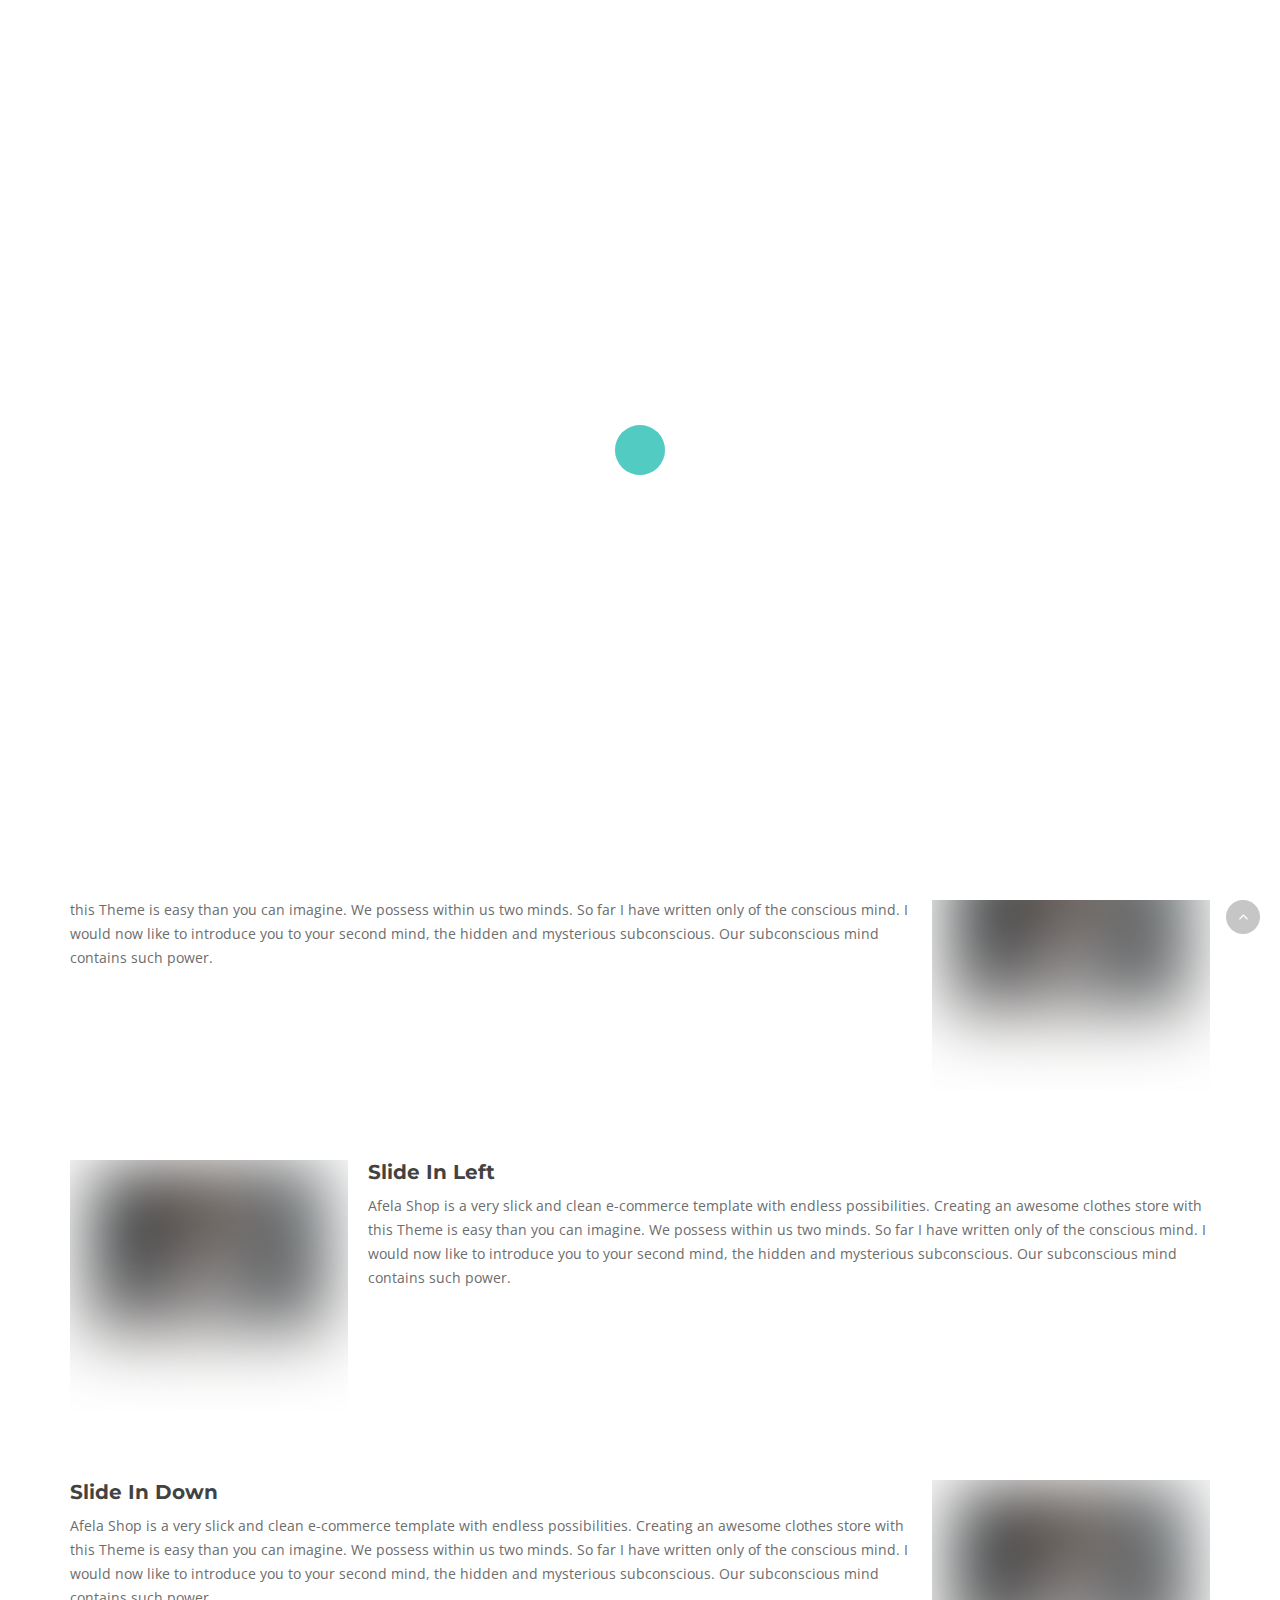
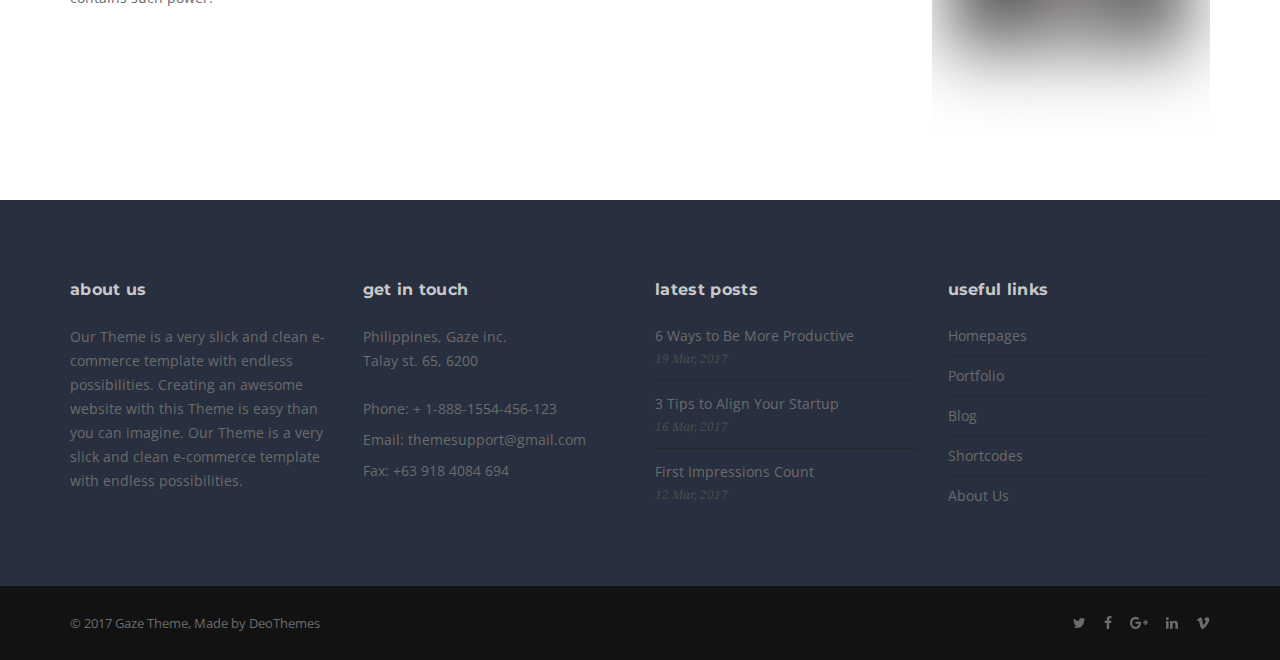
<file: animations.html>
<!DOCTYPE html>
<html lang="en">
<head>
  <title>Gaze | Animations</title>

  <meta charset="utf-8">
  <!--[if IE]><meta http-equiv='X-UA-Compatible' content='IE=edge,chrome=1'><![endif]-->
  <meta name="viewport" content="width=device-width, initial-scale=1, maximum-scale=1">
  <meta name="description" content="">
  
  <!-- Google Fonts -->
  <link href='https://fonts.googleapis.com/css?family=Montserrat:400,600,700%7COpen+Sans:400,400i,700%7CNoto+Serif:400i' rel='stylesheet'>

  <!-- Css -->
  <link rel="stylesheet" href="css/bootstrap.min.css" />
  <link rel="stylesheet" href="css/magnific-popup.css" />
  <link rel="stylesheet" href="css/font-icons.css" />
  <link rel="stylesheet" href="css/sliders.css" />
  <link rel="stylesheet" href="css/style.css" />

  <!-- Favicons -->
  <link rel="shortcut icon" href="img/favicon.ico">
  <link rel="apple-touch-icon" href="img/apple-touch-icon.png">
  <link rel="apple-touch-icon" sizes="72x72" href="img/apple-touch-icon-72x72.png">
  <link rel="apple-touch-icon" sizes="114x114" href="img/apple-touch-icon-114x114.png">

</head>

<body class="relative" >

  <!-- Preloader -->
  <div class="loader-mask">
    <div class="loader">
      <div></div>
      <div></div>
    </div>
  </div>

  <!-- Sidenav -->
  <section class="sidenav">
    <img class="logo-dark mb-30" src="img/logo_dark.png" alt="logo">
    <p>We possess within us two minds. So far I have written only of the conscious mind. I would now like to introduce you to your second mind, the hidden and mysterious subconscious.</p>
    <img src="img/sidenav_img.jpg" class="sidenav-img" alt="">
    <h6 class="mt-40">Get in Touch</h6>
    <address class="info-address">Philippines, Afela inc.<br> Talay st. 65, PO Box 6200 </address>
    <p>Phone: <a href="tel:+1-888-1554-456-123">+ 1-888-1554-456-123</a></p>
    <p>Email: <a href="mailto:themesupport@gmail.com">themesupport@gmail.com</a></p>
    <p>Fax: +63 918 4084 694</p>
    <div class="social-icons nobase dark mt-40">
      <a href="#"><i class="fa fa-twitter"></i></a>
      <a href="#"><i class="fa fa-facebook"></i></a>                  
      <a href="#"><i class="fa fa-google-plus"></i></a>
      <a href="#"><i class="fa fa-linkedin"></i></a>
      <a href="#"><i class="fa fa-vimeo"></i></a>
    </div>

    <a href="#" id="sidenav-close">
      <i class="ui-close"></i>
    </a>
  </section> <!-- end sidenav -->

  <main class="main-wrapper oh">

    <header class="nav-type-1">

      <!-- Fullscreen search -->
      <div class="search-wrap">
        <div class="search-inner">
          <div class="search-cell">
            <form method="get">
              <div class="search-field-holder">
                <input type="search" class="form-control main-search-input" placeholder="Search for">
                <i class="ui-close search-close" id="search-close"></i>
              </div>            
            </form>
          </div>
        </div>        
      </div> <!-- end fullscreen search -->
    
      <nav class="navbar navbar-static-top">
        <div class="navigation" id="sticky-nav">
          <div class="container relative">

            <div class="row">

              <div class="navbar-header">
                <!-- Logo -->
                <div class="logo-container">
                  <div class="logo-wrap">
                    <a href="index-ny.html">
                      <img class="logo-dark" src="img/logo_dark.png" alt="logo">
                    </a>
                  </div>
                </div>
                <button type="button" class="navbar-toggle" data-toggle="collapse" data-target="#navbar-collapse">
                  <span class="sr-only">Toggle navigation</span>
                  <span class="icon-bar"></span>
                  <span class="icon-bar"></span>
                  <span class="icon-bar"></span>
                </button>
              </div> <!-- end navbar-header -->

              <div class="nav-wrap right">
                <div class="collapse navbar-collapse text-center" id="navbar-collapse">
                  
                  <ul class="nav navbar-nav navbar-right">

                    <li class="dropdown">
                      <a href="#">Home</a>
                      <i class="fa fa-angle-down dropdown-trigger"></i>
                      <ul class="dropdown-menu megamenu-wide">
                        <li>
                          <div class="megamenu-wrap container">
                            <div class="row">

                              <div class="col-md-3 megamenu-item no-headings">
                                <ul class="menu-list">
                                  <li><a href="index-tokyo.html">Startup Tokyo</a></li>
                                  <li><a href="index-ny.html">Business New York</a></li>
                                  <li><a href="index-paris.html">Onepage Paris</a></li>
                                  <li><a href="index-toronto.html">Agency Toronto</a></li>
                                  <li><a href="index-melbourne.html">Corporate Melbourne</a></li>
                                </ul>
                              </div>

                              <div class="col-md-3 megamenu-item no-headings">
                                <ul class="menu-list">
                                  <li><a href="index-sydney.html">Studio Sydney</a></li>
                                  <li><a href="index-vancouver.html">Agency Vancouver</a></li>
                                  <li><a href="index-athens.html">Photography Athens</a></li>
                                  <li><a href="index-milan.html">Shop Milan</a></li>
                                  <li><a href="index-oslo.html">Photography Oslo</a></li>
                                </ul>
                              </div>

                              <div class="col-md-3 megamenu-item no-headings">
                                <ul class="menu-list">
                                  <li><a href="index-vienna.html">Agency Vienna</a></li>
                                  <li><a href="index-madrid.html">Photography Madrid</a></li>
                                  <li><a href="index-amsterdam.html">Portfolio Amsterdam</a></li>
                                  <li><a href="index-stockholm.html">Minimal Stockholm</a></li>
                                </ul>
                              </div>

                              <div class="col-md-3 megamenu-item no-headings">
                                <ul class="menu-list">
                                  <li><a href="index-berlin.html">Portfolio Berlin</a></li>
                                  <li><a href="index-manila.html">Showcase Manila</a></li>
                                  <li><a href="index-shanghai.html">App Landing Shanghai</a></li>
                                  <li><a href="index-london.html">Resume vCard London</a></li>
                                </ul>
                              </div>

                            </div> 
                          </div>
                        </li>
                      </ul>
                    </li> <!-- end features -->

                    <li class="dropdown">
                      <a href="#">Pages</a>
                      <i class="fa fa-angle-down dropdown-trigger"></i>
                      <ul class="dropdown-menu">
                        <li><a href="services.html">Services</a></li>
                        <li><a href="about-us.html">About Us</a></li>
                        <li><a href="contact.html">Contact</a></li>
                        <li><a href="coming-soon.html">Coming Soon</a></li>
                        <li><a href="404.html">404</a></li>
                      </ul>
                    </li>

                    <li class="dropdown">
                      <a href="#">Portfolio</a>
                      <i class="fa fa-angle-down dropdown-trigger"></i>
                      <ul class="dropdown-menu">
                        <li class="dropdown-submenu">
                          <a href="#">Classic</a>
                          <i class="fa fa-angle-down dropdown-trigger"></i>
                          <ul class="dropdown-menu">
                            <li><a href="portfolio-4-col.html">4 Columns</a></li>
                            <li><a href="portfolio-3-col.html">3 Columns</a></li>
                            <li><a href="portfolio-2-col.html">2 Columns</a></li>
                          </ul>
                        </li>
                        <li class="dropdown-submenu">
                          <a href="#">Fullwidth</a>
                          <i class="fa fa-angle-down dropdown-trigger"></i>
                          <ul class="dropdown-menu">
                            <li><a href="portfolio-5-col-wide.html">5 Columns</a></li>
                            <li><a href="portfolio-4-col-wide.html">4 Columns</a></li>
                            <li><a href="portfolio-3-col-wide.html">3 Columns</a></li>
                          </ul>
                        </li>
                        <li class="dropdown-submenu">
                          <a href="#">With Title</a>
                          <i class="fa fa-angle-down dropdown-trigger"></i>
                          <ul class="dropdown-menu">
                            <li><a href="portfolio-4-col-title.html">4 Columns</a></li>
                            <li><a href="portfolio-3-col-title.html">3 Columns</a></li>
                            <li><a href="portfolio-2-col-title.html">2 Columns</a></li>
                          </ul>
                        </li>
                        <li class="dropdown-submenu">
                          <a href="#">With Description</a>
                          <i class="fa fa-angle-down dropdown-trigger"></i>
                          <ul class="dropdown-menu">
                            <li><a href="portfolio-2-col-desc.html">2 Columns</a></li>
                            <li><a href="portfolio-1-col-desc.html">1 Column</a></li>
                          </ul>
                        </li>
                        <li>
                          <a href="portfolio-masonry.html">Masonry</a>
                        </li>
                        <li class="dropdown-submenu">
                          <a href="#">Single Project</a>
                          <i class="fa fa-angle-down dropdown-trigger"></i>
                          <ul class="dropdown-menu">
                            <li><a href="portfolio-single.html">Standard</a></li>
                            <li><a href="portfolio-single-2.html">Extended</a></li>
                          </ul>
                        </li>
                      </ul>
                    </li> <!-- end portfolio -->

                    <li class="dropdown">
                      <a href="#">Blog</a>
                      <i class="fa fa-angle-down dropdown-trigger"></i>
                      <ul class="dropdown-menu">
                        <li><a href="blog-standard.html">Standard</a></li>
                        <li><a href="blog-masonry.html">Masonry</a></li>
                        <li><a href="blog-single.html">Single Post</a></li>
                        <li><a href="blog-no-sidebar.html">No Sidebar</a></li>
                      </ul>
                    </li>

                    <li class="dropdown">
                      <a href="#">Shop</a>
                      <i class="fa fa-angle-down dropdown-trigger"></i>
                      <ul class="dropdown-menu">
                        <li><a href="shop-catalog.html">Catalog</a></li>
                        <li><a href="shop-single.html">Single Product</a></li>
                        <li><a href="shop-cart.html">Cart</a></li>
                        <li><a href="shop-checkout.html">Checkout</a></li>
                      </ul>
                    </li>

                    <li class="dropdown">
                      <a href="#">Elements</a>
                      <i class="fa fa-angle-down dropdown-trigger"></i>
                      <ul class="dropdown-menu megamenu-wide">
                        <li>
                          <div class="megamenu-wrap container">
                            <div class="row">

                              <div class="col-md-3 megamenu-item">
                                <span>Common Elements</span>
                                <ul class="menu-list">
                                  <li><a href="accordions.html"><i class="fa fa-arrow-circle-o-down"></i>Accordions &amp; Toggles</a></li>
                                  <li><a href="tabs.html"><i class="fa fa-folder-o"></i>Tabs</a></li>                                  
                                  <li><a href="buttons.html"><i class="fa fa-hand-o-up"></i>Buttons</a></li>
                                  <li><a href="forms.html"><i class="fa fa-pencil-square-o"></i>Form Elements</a></li>
                                </ul>
                              </div>

                              <div class="col-md-3 megamenu-item">
                                <span>Interactive Elements</span>
                                <ul class="menu-list">
                                  <li><a href="sliders.html"><i class="fa fa-clone"></i>Sliders</a></li>                                  
                                  <li><a href="lightboxes.html"><i class="fa fa-image"></i>Lightboxes</a></li>
                                  <li><a href="animations.html"><i class="fa fa-forward"></i>Animations</a></li>
                                  <li><a href="pricing-tables.html"><i class="fa fa-dollar"></i>Pricing Tables</a></li>
                                </ul>
                              </div>

                              <div class="col-md-3 megamenu-item">
                                <span>Infographics</span>
                                <ul class="menu-list">
                                  <li><a href="icon-boxes.html"><i class="fa fa-lightbulb-o"></i>Icon Boxes</a></li>
                                  <li><a href="counters.html"><i class="fa fa-sort-numeric-desc"></i>Counters</a></li>
                                  <li><a href="pie-skills.html"><i class="fa fa-sliders"></i>Pies &amp; Skills</a></li>
                                  <li><a href="socials.html"><i class="fa fa-twitter"></i>Social Icons</a></li>                                  
                                </ul>
                              </div>

                              <div class="col-md-3 megamenu-item">
                                <span>Typography</span>
                                <ul class="menu-list">
                                  <li><a href="columns.html"><i class="fa fa-columns"></i>Columns</a></li>
                                  <li><a href="alert-boxes.html"><i class="fa fa-exclamation-triangle"></i>Alert Boxes</a></li>
                                  <li><a href="tables.html"><i class="fa fa-table"></i>Tables</a></li>
                                  <li><a href="typography.html"><i class="fa fa-text-width"></i>Typography</a></li>
                                </ul>
                              </div>

                            </div> 
                          </div>
                        </li>
                      </ul>
                    </li> <!-- end elements -->

                  </ul> <!-- end menu -->
                </div> <!-- end collapse -->
              </div> <!-- end col -->         
          
            </div> <!-- end row -->
          </div> <!-- end container -->
        </div> <!-- end navigation -->
      </nav> <!-- end navbar -->
    </header>

    <div class="content-wrapper oh">

      <!-- Page Title -->
      <section class="page-title text-center" style="background-image: url(img/page_title/elements_title_bg.jpg);">
        <div class="container relative clearfix">
          <div class="title-holder">
            <div class="title-text">
              <h1 class="uppercase">Animations</h1>
            </div>
          </div>
        </div>
      </section> <!-- end page title -->


      <!-- Animations -->
      <section class="section-wrap">
        <div class="container">

          <!-- Slide In Up -->
          <div class="row">
            <div class="col-sm-12">             
              <div class="animated-bottom">
                <img src="img/animations_device.png" alt="" class="alignleft">
              </div>
            
              <h4 class="mt-10">Slide In Up</h4>
              <p>Afela Shop is a very slick and clean e-commerce template with endless possibilities. Creating an awesome clothes store with this Theme is easy than you can imagine. We possess within us two minds. So far I have written only of the conscious mind. I would now like to introduce you to your second mind, the hidden and mysterious subconscious. Our subconscious mind contains such power.</p> 
            </div>
          </div>

          <!-- Slide In Right -->
          <div class="row mt-50">
            <div class="col-sm-12">
              <div class="animated-right">
                <img src="img/animations_device.png" alt="" class="alignright">
              </div>

              <h4 class="mt-10">Slide In Right</h4>
              <p>Afela Shop is a very slick and clean e-commerce template with endless possibilities. Creating an awesome clothes store with this Theme is easy than you can imagine. We possess within us two minds. So far I have written only of the conscious mind. I would now like to introduce you to your second mind, the hidden and mysterious subconscious. Our subconscious mind contains such power.</p> 
            </div>            
          </div>

          <!-- Slide In Left -->
          <div class="row mt-50">
            <div class="col-sm-12">             
              <div class="animated-left">
                <img src="img/animations_device.png" alt="" class="alignleft">
              </div>

              <h4 class="mt-10">Slide In Left</h4>
              <p>Afela Shop is a very slick and clean e-commerce template with endless possibilities. Creating an awesome clothes store with this Theme is easy than you can imagine. We possess within us two minds. So far I have written only of the conscious mind. I would now like to introduce you to your second mind, the hidden and mysterious subconscious. Our subconscious mind contains such power.</p> 
            </div>
          </div>

          <!-- Slide In Down -->
          <div class="row mt-50">
            <div class="col-sm-12">
              <div class="animated-top">
                <img src="img/animations_device.png" alt="" class="alignright">
              </div>

              <h4 class="mt-10">Slide In Down</h4>
              <p>Afela Shop is a very slick and clean e-commerce template with endless possibilities. Creating an awesome clothes store with this Theme is easy than you can imagine. We possess within us two minds. So far I have written only of the conscious mind. I would now like to introduce you to your second mind, the hidden and mysterious subconscious. Our subconscious mind contains such power.</p> 
            </div>            
          </div>
        </div>
      </section> <!-- end animations -->

      <!-- Footer Type-1 -->
      <footer class="footer footer-type-1 bg-dark">
        <div class="container">
          <div class="footer-widgets pb-mdm-20">
            <div class="row">

              <div class="col-md-3 col-sm-6 col-xs-12">
                <div class="widget footer-about-us">
                  <h5 class="widget-title uppercase">About Us</h5>
                  <p class="mb-0">Our Theme is a very slick and clean e-commerce template with endless possibilities. Creating an awesome website with this Theme is easy than you can imagine. Our Theme is a very slick and clean e-commerce template with endless possibilities.</p>
                </div>
              </div> <!-- end about us -->

              <div class="col-md-3 col-sm-6 col-xs-12">
                <div class="widget footer-get-in-touch">
                  <h5 class="widget-title uppercase">Get in Touch</h5>
                  <address class="footer-address">Philippines, Gaze inc.<br>Talay st. 65,  6200</address>
                  <p>Phone: <a href="tel:+1-888-1554-456-123">+ 1-888-1554-456-123</a></p>
                  <p>Email: <a href="mailto:themesupport@gmail.com">themesupport@gmail.com</a></p>
                  <p>Fax: +63 918 4084 694</p>
                </div>
              </div> <!-- end stay in touch -->

              <div class="col-md-3 col-sm-6 col-xs-12">
                <div class="widget footer-posts">
                  <h5 class="widget-title uppercase">Latest Posts</h5>
                  <div class="entry-list">
                    <ul>
                      <li class="entry-li">
                        <article class="post-small clearfix">
                          <div class="entry">
                            <h3 class="entry-title"><a href="blog-single.html">6 Ways to Be More Productive</a></h3>
                            <ul class="entry-meta">
                              <li class="entry-date">
                                <span>19 Mar, 2017</span>
                              </li>
                            </ul>
                          </div>
                        </article>
                      </li>
                      <li class="entry-li">
                        <article class="post-small clearfix">
                          <div class="entry">
                            <h3 class="entry-title"><a href="blog-single.html">3 Tips to Align Your Startup</a></h3>
                            <ul class="entry-meta">
                              <li class="entry-date">
                                <span>16 Mar, 2017</span>
                              </li>
                            </ul>
                          </div>
                        </article>
                      </li>
                      <li class="entry-li">
                        <article class="post-small clearfix">
                          <div class="entry">
                            <h3 class="entry-title"><a href="blog-single.html">First Impressions Count</a></h3>
                            <ul class="entry-meta">
                              <li class="entry-date">
                                <span>12 Mar, 2017</span>
                              </li>
                            </ul>
                          </div>
                        </article>
                      </li>
                    </ul>
                  </div>
                </div>
              </div> <!-- end latest posts -->

              <div class="col-md-3 col-sm-6 col-xs-12">
                <div class="widget footer-links">
                  <h5 class="widget-title uppercase">Useful Links</h5>
                  <ul class="list-dividers">
                    <li><a href="#">Homepages</a></li>
                    <li><a href="#">Portfolio</a></li>
                    <li><a href="#">Blog</a></li>
                    <li><a href="#">Shortcodes</a></li>
                    <li><a href="#">About Us</a></li>
                  </ul>
                </div>
              </div>

            </div>
          </div>    
        </div> <!-- end container -->

        <div class="bottom-footer">
          <div class="container">
            <div class="row">

              <div class="col-sm-6 copyright sm-text-center">
                <span>
                  &copy; 2017 Gaze Theme, Made by <a href="http://deothemes.com">DeoThemes</a>
                </span>
              </div>

              <div class="col-sm-4 col-sm-offset-2 footer-socials mt-mdm-10">
                <div class="social-icons text-right sm-text-center">
                  <a href="#"><i class="fa fa-twitter"></i></a>
                  <a href="#"><i class="fa fa-facebook"></i></a>                  
                  <a href="#"><i class="fa fa-google-plus"></i></a>
                  <a href="#"><i class="fa fa-linkedin"></i></a>
                  <a href="#"><i class="fa fa-vimeo"></i></a>
                </div>
              </div>

            </div>
          </div>
        </div> <!-- end bottom footer -->
      </footer> <!-- end footer -->

      <div id="back-to-top">
        <a href="#top"><i class="fa fa-angle-up"></i></a>
      </div>

    </div> <!-- end content wrapper -->
  </main> <!-- end main wrapper -->

  <!-- jQuery Scripts -->
  <script type="text/javascript" src="js/jquery.min.js"></script>
  <script type="text/javascript" src="js/bootstrap.min.js"></script>
  <script type="text/javascript" src="js/plugins.js"></script>
  <script type="text/javascript" src="js/scripts.js"></script>
    
</body>
</html>
</file>
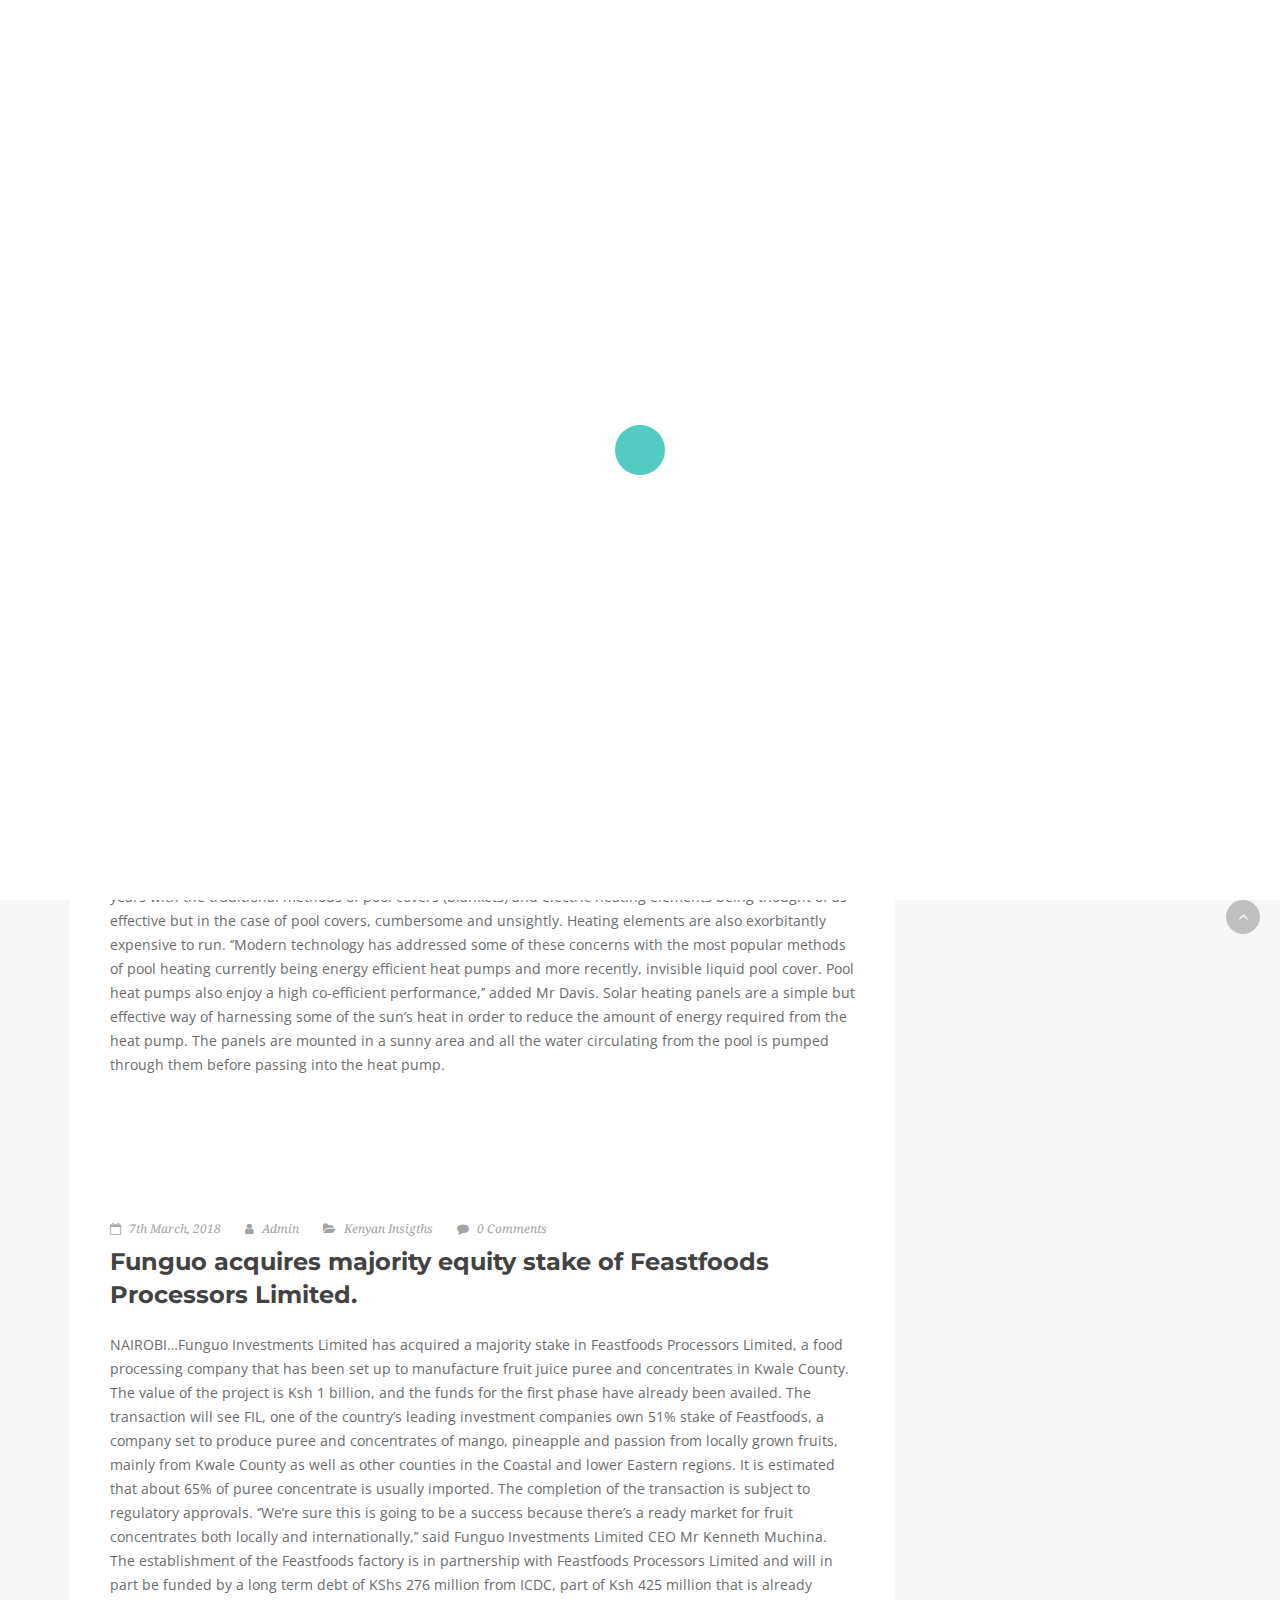
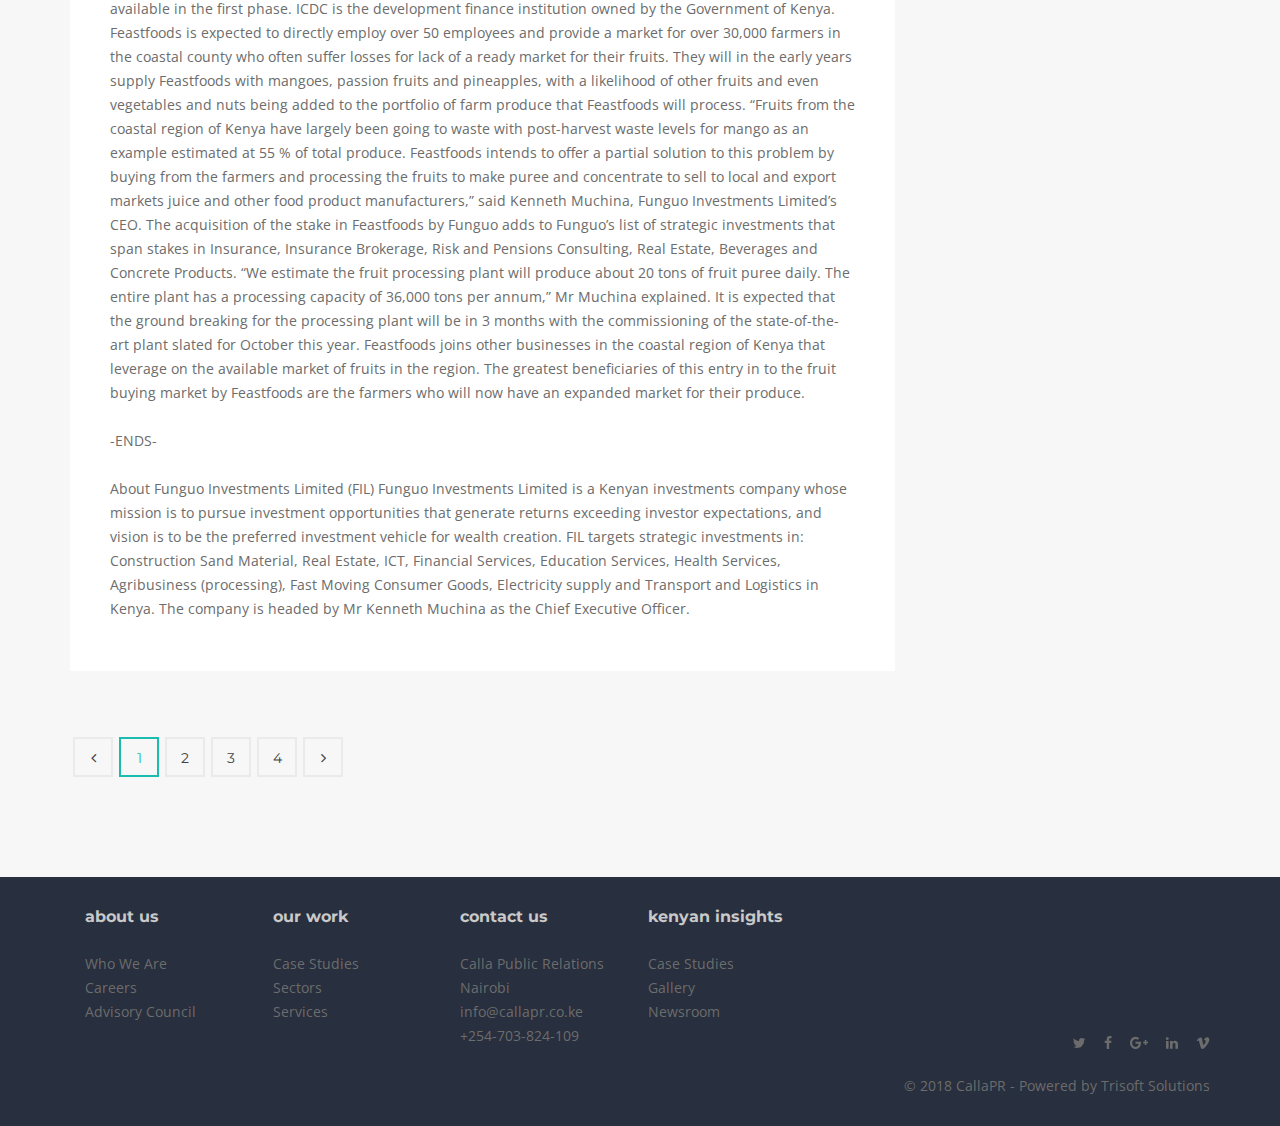
<file: blog.html>
<!DOCTYPE html>
<html lang="en">
<head>
  <title>CallaPR | Kenyan Insights/Blog</title>

  <meta charset="utf-8">
  <!--[if IE]><meta http-equiv='X-UA-Compatible' content='IE=edge,chrome=1'><![endif]-->
  <meta name="viewport" content="width=device-width, initial-scale=1, maximum-scale=1">
  <meta name="description" content="">
  
  <!-- Google Fonts -->
  <link href='https://fonts.googleapis.com/css?family=Montserrat:400,600,700%7COpen+Sans:400,400i,700%7CNoto+Serif:400i' rel='stylesheet'>

  <!-- Css -->
  <link rel="stylesheet" href="css/bootstrap.min.css" />
  <link rel="stylesheet" href="css/magnific-popup.css" />
  <link rel="stylesheet" href="css/font-icons.css" />
  <link rel="stylesheet" href="css/sliders.css" />
  <link rel="stylesheet" href="css/style.css" />

  <!-- Favicons -->
  <link rel="shortcut icon" href="img/favicon.ico">
  <link rel="apple-touch-icon" href="img/apple-touch-icon.png">
  <link rel="apple-touch-icon" sizes="72x72" href="img/apple-touch-icon-72x72.png">
  <link rel="apple-touch-icon" sizes="114x114" href="img/apple-touch-icon-114x114.png">

</head>

<body class="relative">
    

  <!-- Preloader -->
  <div class="loader-mask">
    <div class="loader">
      <div></div>
      <div></div>
    </div>
  </div>

  <!-- Sidenav -->
  <section class="sidenav">
    <img class="logo-dark mb-30" src="img/logo_dark.png" alt="logo">
    <p>We possess within us two minds. So far I have written only of the conscious mind. I would now like to introduce you to your second mind, the hidden and mysterious subconscious.</p>
    <img src="img/sidenav_img.jpg" class="sidenav-img" alt="">
    <h6 class="mt-40">Get in Touch</h6>
    <address class="info-address">Philippines, Afela inc.<br> Talay st. 65, PO Box 6200 </address>
    <p>Phone: <a href="tel:+1-888-1554-456-123">+ 1-888-1554-456-123</a></p>
    <p>Email: <a href="mailto:themesupport@gmail.com">themesupport@gmail.com</a></p>
    <p>Fax: +63 918 4084 694</p>
    <div class="social-icons nobase dark mt-40">
      <a href="#"><i class="fa fa-twitter"></i></a>
      <a href="#"><i class="fa fa-facebook"></i></a>                  
      <a href="#"><i class="fa fa-google-plus"></i></a>
      <a href="#"><i class="fa fa-linkedin"></i></a>
      <a href="#"><i class="fa fa-vimeo"></i></a>
    </div>

    <a href="#" id="sidenav-close">
      <i class="ui-close"></i>
    </a>
  </section> <!-- end sidenav -->

  <div class="main-wrapper oh">

    <header class="nav-type-3">

      <!-- Top Bar -->
      <div class="top-bar hidden-xs">
        <div class="container">
          <div class="row">
            <div class="top-bar-links">
              <ul class="col-sm-7">
                <li class="top-bar-phone">
                  <i class="fa fa-phone"></i><a href="tel:+1-888-1554-456-123">+254-703-824-109</a>
                </li>
                <li class="top-bar-email">
                  <i class="fa fa-envelope"></i><a href="mailto:themesupport@gmail.com">info@callapr.co.ke</a>
                </li>                
              </ul>

              <div class="col-sm-5 social-icons nobase text-right">
                <a href="#"><i class="fa fa-twitter"></i></a>
                <a href="#"><i class="fa fa-facebook"></i></a>
                <a href="#"><i class="fa fa-google-plus"></i></a>
                <a href="#"><i class="fa fa-linkedin"></i></a>
              </div>

            </div>
          </div>
        </div>
      </div> <!-- end top bar -->
      
      <!-- Fullscreen search -->
      <div class="search-wrap">
        <div class="search-inner">
          <div class="search-cell">
            <form method="get">
              <div class="search-field-holder">
                <input type="search" class="form-control main-search-input" placeholder="Search for">
                <i class="ui-close search-close" id="search-close"></i>
              </div>            
            </form>
          </div>
        </div>        
      </div> <!-- end fullscreen search -->
    
      <nav class="navbar navbar-static-top">
        <div class="navigation" id="sticky-nav">
          <div class="container relative">

            <div class="row">

              <div class="navbar-header">
                <!-- Logo -->
                <div class="logo-container">
                  <div class="logo-wrap">
                    <a href="index.html">
                      <img class="logo-dark logoo" src="img/CallaPRi1.png" alt="logo">
                      <img class="logo-dark logoo1" src="img/CallaPRi2.png" alt="logo">
                    </a>
                  </div>
                </div>
                <button type="button" class="navbar-toggle" data-toggle="collapse" data-target="#navbar-collapse">
                  <span class="sr-only">Toggle navigation</span>
                  <span class="icon-bar"></span>
                  <span class="icon-bar"></span>
                  <span class="icon-bar"></span>
                </button>
              </div> <!-- end navbar-header -->

              <div class="nav-wrap right">
                <div class="collapse navbar-collapse text-center" id="navbar-collapse">
                  
                  <ul class="nav navbar-nav navbar-right">

                    <li class="dropdown">
                      <a href="index.html">HOME</a>
                    </li>

                    <li class="dropdown">
                      <a href="about-us.html">ABOUT US</a>
                      <i class="fa fa-angle-down dropdown-trigger"></i>
                      <ul class="dropdown-menu">
                        <li><a href="about-us.html">Who We Are</a></li>
                        <li><a href="People.html">People</a></li>
                        <li><a href="Careers.html">Careers</a></li>
                        <li><a href="Advisory Council.html">Advisory Council</a></li>
                      </ul>
                    </li>
                    
                    <li class="dropdown">
                      <a href="about-us.html">OUR WORK</a>
                      <i class="fa fa-angle-down dropdown-trigger"></i>
                      <ul class="dropdown-menu">
                        <li><a href="#">Case Studies</a></li>
                        <li><a href="#">Sectors</a></li>
                        <li><a href="services.html">Services</a></li>
                      </ul>
                    </li>

                    <li class="dropdown active">
                      <a href="#">KENYAN INSIGHTS</a>
                      <!--<i class="fa fa-angle-down dropdown-trigger"></i>-->
                    </li>
                    
                    <!-- Nav right -->
                    <li class="nav-right hidden-sm hidden-xs">
                      <ul>
                        <li class="nav-search-wrap hidden-sm hidden-xs">
                          <a href="#" class="nav-search search-trigger">
                            <i class="ui-search"></i>
                          </a>
                        </li>
                        <li class="nav-icon-wrap hidden-sm hidden-xs">
                          <div id="nav-icon">
                            <div class="nav-icon-inner">
                              <a href="#" id="nav-icon-trigger" class="nav-icon-trigger">
                                <span></span>
                                <span></span>
                                <span></span>
                                <span></span>
                              </a>
                            </div>
                          </div>
                        </li>
                      </ul>
                    </li>

                    <li id="mobile-search" class="hidden-lg hidden-md">
                      <form method="get" class="mobile-search">
                        <input type="search" class="form-control" placeholder="Search...">
                        <button type="submit" class="search-button">
                          <i class="ui-search"></i>
                        </button>
                      </form>
                    </li>

                  </ul> <!-- end menu -->
                </div> <!-- end collapse -->
              </div> <!-- end col -->         
          
            </div> <!-- end row -->
          </div> <!-- end container -->
        </div> <!-- end navigation -->
      </nav> <!-- end navbar -->
    </header>

    <div class="content-wrapper oh">
<div class="subnav-bg-wrapper">
            </div>
      <!-- Page Title -->
      <!--<section class="page-title text-center" style="background-image: url(img/page_title/blog_title_bg.jpg);">
        <div class="container relative clearfix">
          <div class="title-holder">
            <div class="title-text">
              <h1 class="uppercase">Kenyan Insights</h1>
            </div>
          </div>
        </div>
      </section> --><!-- end page title -->
      


      <!-- Blog Standard -->
      <section class="section-wrap-sm blog-standard bg-light pb-50">
        <div class="container relative">
          <div class="row">
            
            <!-- content -->
            <div class="col-md-9 post-content mb-50">

                  
              <!--Blog Logo Trisoft-->
                          
                    <div class="blog-header">
                    <a href="/blog">
                    <div class="blog-logo">Calla Forum</div>
                    </a>
                     <p class="blh-tagline"><b>CallaPR. Know Your Story. Own Your Story.</b></p>
                    </div>
                    
                    <!--endBlogLogo-->


                <div class="entry-wrap">
                  <div class="entry">
                    <ul class="entry-meta">
                      <li class="entry-date">
                        <i class="fa fa-calendar-o"></i>
                        14 March, 2018
                      </li>
                      <li class="entry-author">
                        <i class="fa fa-user"></i>
                        <a href="#">Admin</a>
                      </li> 
                      <li class="entry-category">
                        <i class="fa fa-folder-open"></i>
                        <a href="#">Kenyan Insights</a>
                      </li>                                        
                      <li class="entry-comments">
                        <i class="fa fa-comment"></i>
                        <a href="blog-single.html">0 Comments</a>
                      </li>             
                    </ul>  
                    
                       <!-- gallery post -->
              <article class="entry-item">
                <div class="entry-slider">
                  <div class="flexslider dots-inside" id="flexslider">
                    <ul class="slides clearfix">
                      <li>
                        <a href="#">
                          <img src="img/blog/gallery_post_img_1.jpg" alt="">
                        </a>
                      </li>
                      <li>
                        <a href="#">
                          <img src="img/blog/gallery_post_img_2.jpg" alt="">
                        </a>
                      </li>
                      <li>
                        <a href="#">
                          <img src="img/blog/gallery_post_img_3.jpg" alt="">
                        </a>
                      </li>
                    </ul>
                  </div>
                </div> <!-- end slider -->
                    <h2 class="entry-title">
                      <a href="blog-single.html">Private home-owners scale up demand for swimming pools</a>
                    </h2>
                    <div class="entry-content">
                                              <p>NAIROBI…Private home owners now account for 80 per cent of total pool heat pump sales in Kenya, previously the preserve of hotels in the country. This is according to statistics by Kenya’s leading water and energy solutions company Davis & Shirtliff. Nairobi, the East African region’s economic powerhouse, also has one of the continent’s greatest concentrations of swimming pools.
                        
                        ‘’Thousands of wealthy home owners in Nairobi’s upmarket residential areas of Karen, Lavington, Westlands and Muthaiga have spent upwards of KShs 1.5 million each building swimming pools so they can swim at leisure and enhance the luxury of their homes,’’ said Edward Davis, Business Development Director at Davis & Shirtliff.
                        
                        With the various developments that have taken place over the years, swimming pools now come in a plethora of guises and have also become more affordable. For example a standard commercial pool is 25x12.5m in measurement and the estimated cost of construction is between Sh7 million to Sh9 million for Masonry with +25% added for reinforced concrete.
                        
                        It is possible that in the next few years, swimming pools will become a crucial add-on in developments and property developers in urban areas will struggle to sell or lease properties that do not offer or will have to offer them at much lower prices. With a bullish property market it is expected that in the near future swimming pool construction will accelerate and add to the estimated 10,000 pools that already exist.
                        
                        The irony is however that despite the temperate climate, an unheated pool in high-altitude Nairobi is for most of the year too cold for the average Kenyan to swim in. New methods of pool heating have evolved over the years with the traditional methods of pool covers (blankets) and electric heating elements being thought of as effective but in the case of pool covers, cumbersome and unsightly. Heating elements are also exorbitantly expensive to run.
                        
                        ‘’Modern technology has addressed some of these concerns with the most popular methods of pool heating currently being energy efficient heat pumps and more recently, invisible liquid pool cover. Pool heat pumps also enjoy a high co-efficient performance,’’ added Mr Davis.
                        
                        Solar heating panels are a simple but effective way of harnessing some of the sun’s heat in order to reduce the amount of energy required from the heat pump. The panels are mounted in a sunny area and all the water circulating from the pool is pumped through them before passing into the heat pump.
                        </p>
                   <!--   <a href="blog-single.html" class="read-more">Read More</a>-->
                    </div>
                  </div>
                </div>
              </article> <!-- end standard post -->

            <!--  <!-- gallery post -->
              <article class="entry-item">
                <div class="entry-slider">
                  <div class="flexslider dots-inside" id="flexslider">
                    <ul class="slides clearfix">
                      <li>
                        <a href="#">
                          <img src="img/blog/gallery_post_img_1.jpg" alt="">
                        </a>
                      </li>
                      <li>
                        <a href="#">
                          <img src="img/blog/gallery_post_img_2.jpg" alt="">
                        </a>
                      </li>
                      <li>
                        <a href="#">
                          <img src="img/blog/gallery_post_img_3.jpg" alt="">
                        </a>
                      </li>
                    </ul>
                  </div>
                </div> <!-- end slider -->

                <div class="entry-wrap">
                  <div class="entry">
                    <ul class="entry-meta">
                      <li class="entry-date">
                        <i class="fa fa-calendar-o"></i>
                        7th March, 2018
                      </li>
                      <li class="entry-author">
                        <i class="fa fa-user"></i>
                        <a href="#">Admin</a>
                      </li> 
                      <li class="entry-category">
                        <i class="fa fa-folder-open"></i>
                        <a href="#">Kenyan Insigths</a>
                      </li>                                        
                      <li class="entry-comments">
                        <i class="fa fa-comment"></i>
                        <a href="blog-single.html">0 Comments</a>
                      </li>             
                    </ul>                  
                    <h2 class="entry-title">
                      <a href="blog-single.html">Funguo acquires majority equity stake of Feastfoods Processors Limited.</a>
                    </h2>                                    
                    <div class="entry-content">
                                          <p>NAIROBI…Funguo Investments Limited has acquired a majority stake in Feastfoods Processors Limited, a food processing company that has been set up to manufacture fruit juice puree and concentrates in Kwale County. The value of the project is Ksh 1 billion, and the funds for the first phase have already been availed.
                    
                     
                    
                    The transaction will see FIL, one of the country’s leading investment companies own 51% stake of Feastfoods, a company set to produce puree and concentrates of mango, pineapple and passion from locally grown fruits, mainly from Kwale County as well as other counties in the Coastal and lower Eastern regions. It is estimated that about 65% of puree concentrate is usually imported.
                    
                     
                    
                    The completion of the transaction is subject to regulatory approvals.
                    
                     
                    
                    ‘’We’re sure this is going to be a success because there’s a ready market for fruit concentrates both locally and internationally,’’ said Funguo Investments Limited CEO Mr Kenneth Muchina.
                    
                     
                    
                    The establishment of the Feastfoods factory is in partnership with Feastfoods Processors Limited and will in part be funded by a long term debt of KShs 276 million from ICDC, part of Ksh 425 million that is already available in the first phase. ICDC is the development finance institution owned by the Government of Kenya.
                    
                     
                    
                    Feastfoods is expected to directly employ over 50 employees and provide a market for over 30,000 farmers in the coastal county who often suffer losses for lack of a ready market for their fruits. They will in the early years supply Feastfoods with mangoes, passion fruits and pineapples, with a likelihood of other fruits and even vegetables and nuts being added to the portfolio of farm produce that Feastfoods will process.
                    
                     
                    
                    “Fruits from the coastal region of Kenya have largely been going to waste with post-harvest waste levels for mango as an example estimated at 55 % of total produce. Feastfoods intends to offer a partial solution to this problem by buying from the farmers and processing the fruits to make puree and concentrate to sell to local and export markets juice and other food product manufacturers,” said Kenneth Muchina, Funguo Investments Limited’s CEO.
                    
                     
                    
                    The acquisition of the stake in Feastfoods by Funguo adds to Funguo’s list of strategic investments that span stakes in Insurance, Insurance Brokerage, Risk and Pensions Consulting, Real Estate, Beverages and Concrete Products.
                    
                     
                    
                    “We estimate the fruit processing plant will produce about 20 tons of fruit puree daily. The entire plant has a processing capacity of 36,000 tons per annum,” Mr Muchina explained.
                    
                     
                    
                    It is expected that the ground breaking for the processing plant will be in 3 months with the commissioning of the state-of-the-art plant slated for October this year.
                    
                     
                    
                    Feastfoods joins other businesses in the coastal region of Kenya that leverage on the available market of fruits in the region.  The greatest beneficiaries of this entry in to the fruit buying market by Feastfoods are the farmers who will now have an expanded market for their produce.
                    
                    <br>
                    <br>
                    
                    -ENDS-
               
                    
                     
                    <br>
                    <br>
                    About Funguo Investments Limited (FIL)
                    
                    Funguo Investments Limited is a Kenyan investments company whose mission is to pursue investment opportunities that generate returns exceeding investor expectations, and vision is to be the preferred investment vehicle for wealth creation. FIL targets strategic investments in: Construction Sand Material, Real Estate, ICT, Financial Services, Education Services, Health Services, Agribusiness (processing), Fast Moving Consumer Goods, Electricity supply and Transport and Logistics in Kenya.
                    
                    The company is headed by Mr Kenneth Muchina as the Chief Executive Officer.
                    
                     </p>
                                         <!-- <a href="blog-single.html" class="read-more">Read More</a>-->
                    </div>
                  </div>
                </div>
              </article> <!-- end gallery post -->

              <!-- video post -->
              <!--<article class="entry-item">
                <div class="entry-video video-wrap">
                  <iframe width="640" height="360" src="https://player.vimeo.com/video/193517656?badge=0" allowfullscreen></iframe>
                </div>

                <div class="entry-wrap">
                  <div class="entry">
                    <ul class="entry-meta">
                      <li class="entry-date">
                        <i class="fa fa-calendar-o"></i>
                        19 September, 2016
                      </li>
                      <li class="entry-author">
                        <i class="fa fa-user"></i>
                        <a href="#">Admin</a>
                      </li> 
                      <li class="entry-category">
                        <i class="fa fa-folder-open"></i>
                        <a href="#">Fashion</a>
                      </li>                                        
                      <li class="entry-comments">
                        <i class="fa fa-comment"></i>
                        <a href="blog-single.html">15 Comments</a>
                      </li>             
                    </ul>  
                    <h2 class="entry-title">
                      <a href="blog-single.html">This is awesome Vimeo video post.</a>
                    </h2>                                     
                    <div class="entry-content">
                      <p>Class aptent taciti sociosqu ad litora torquent per conubia nostra, per inceptos. Lorem ipsum dolor sit amet, consectetur adipiscing elit. Amadea is a simple and elegant template with tons of features. Lorem ipsum dolor sit amet, consectetur.</p>
                      <a href="blog-single.html" class="read-more">Read More</a>
                    </div>
                  </div>
                </div>-->
              </article> <!-- end video post -->

              <!-- blockquote post -->
            <!--  <article class="entry-item">
                <div class="entry blockquote">              
                  <blockquote class="blockquote-style-1">
                    <ul class="entry-meta">
                      <li class="entry-date">
                        <i class="fa fa-calendar-o"></i>
                        19 September, 2016
                      </li>
                      <li class="entry-author">
                        <i class="fa fa-user"></i>
                        <a href="#">Admin</a>
                      </li> 
                      <li class="entry-category">
                        <i class="fa fa-folder-open"></i>
                        <a href="#">Fashion</a>
                      </li>                                        
                      <li class="entry-comments">
                        <i class="fa fa-comment"></i>
                        <a href="blog-single.html">15 Comments</a>
                      </li>             
                    </ul>
                    <p>
                      <a href="blog-single.html">"Incredible change happens in your life when you decide to take control of what you do have power over instead of craving control over what you don't."</a>
                    </p>
                    <span>Steve Maraboli</span>
                  </blockquote>
                </div>
              </article>--> <!-- end blockquote post -->


              <!-- Pagination -->
              <nav class="pagination clearfix">
                <a href="#"><i class="fa fa-angle-left"></i></a>
                <span class="page-numbers current">1</span>
                <a href="#">2</a>
                <a href="#">3</a>
                <a href="#">4</a>
                <a href="#"><i class="fa fa-angle-right"></i></a>
              </nav>

            </div> <!-- end col -->
            
            <!-- Sidebar -->
            <aside class="col-md-3 sidebar">

              <div class="widget search">
                <form class="relative">
                  <input type="search" class="searchbox mb-0" placeholder="Search">
                  <button type="submit" class="search-button"><i class="ui-search"></i></button>
                </form>
              </div>        

              <!-- Categories -->
              <div class="widget categories">
                <h3 class="widget-title heading uppercase relative bottom-line full-grey">Categories</h3>
                <ul class="list-dividers">
                  <li>
                    <a href="#">Case Studies</a>
                  </li>
                  <li>
                    <a href="#">Kenyan Insights</a>
                  </li>
                  <li>
                    <a href="#">Latest News</a>
                  </li>
              </div>


              <!-- NOTICE -->
              <div class="widget recent-tweets">
                <h3 class="widget-title heading relative"><U>NOTICE</U></h3>
                
              </div>


              <!-- Tags -->
              <!--<div class="widget tags light clearfix">-->
              <!--  <h3 class="widget-title heading uppercase relative bottom-line full-grey">Tags</h3>-->
              <!--  <a href="#">Multi-purpose</a>-->
              <!--  <a href="#">Creative</a>-->
              <!--  <a href="#">Elegant</a>-->
              <!--  <a href="#">Clean</a>-->
              <!--  <a href="#">Modern</a>-->
              <!--  <a href="#">Responsive</a>-->
              <!--  <a href="#">E-commerce</a>-->
              <!--  <a href="#">WordPress</a>-->
              <!--  <a href="#">Woocommerce</a>-->
              <!--  <a href="#">Store</a>-->
              <!--  <a href="#">Business</a>-->
              <!--</div>-->

            </aside> <!-- end sidebar -->
    
          </div> <!-- end row -->
        </div> <!-- end container -->
      </section> <!-- end blog standard -->

      <!-- Footer Type-4 -->
      <footer class="footer footer-type-4 bg-dark">
        <div class="container">
          <div class="footer-widgets pb-mdm-20">

            <div class="row">
              <div class="col-md-8 col-sm-6 col-xs-12">
                  <div class="col-md-3 col-sm-6 col-xs-12">
                    <div class="widget footer-about-us">
                      <h5 class="widget-title">About Us</h5>
                      <p class="mb-0">Who We Are</p>
                      <p class="mb-0">Careers</p>
                      <p class="mb-0">Advisory Council</p>
                    </div>
                  </div> <!-- end about us -->

                  <div class="col-md-3 col-sm-6 col-xs-12">
                    <div class="widget footer-about-us">
                      <h5 class="widget-title">Our Work</h5>
                      <p class="mb-0">Case Studies</p>
                      <p class="mb-0">Sectors</p>
                      <p class="mb-0">Services</p>
                    </div>
                  </div> <!-- end our work -->

                  <div class="col-md-3 col-sm-6 col-xs-12">
                    <div class="widget footer-get-in-touch">
                      <h5 class="widget-title">Contact Us</h5>
                      <address class="footer-address mb-0">Calla Public Relations<br>Nairobi<br>info@callapr.co.ke<br>+254-703-824-109</address>  
                    </div>
                  </div> <!-- end address -->

                  <div class="col-md-3 col-sm-6 col-xs-12">
                    <div class="widget footer-about-us">
                      <h5 class="widget-title">Kenyan Insights</h5>
                      <p class="mb-0">Case Studies</p>
                      <p class="mb-0">Gallery</p>
                      <p class="mb-0">Newsroom</p>
                    </div>
                  </div> <!-- end our work -->
              </div>

              <div class="col-md-4 col-sm-6 col-xs-12">
                <div class="social-icons nobase dark mt-40" style="text-align: right; margin-top: 120px;">
                  <a href="#"><i class="fa fa-twitter"></i></a>
                  <a href="#"><i class="fa fa-facebook"></i></a>                  
                  <a href="#"><i class="fa fa-google-plus"></i></a>
                  <a href="#"><i class="fa fa-linkedin"></i></a>
                  <a href="#"><i class="fa fa-vimeo"></i></a>
                </div>
              </div> 
            </div>

            <div class="row">
              <div class="col-md-12 col-sm-12 col-xs-12" style="text-align: right; margin-top: 10px;">
                <span>
                  &copy; 2018 CallaPR - Powered by <a href="http://trisoft.co.ke">Trisoft Solutions</a>
                </span>
              </div>
            </div>
          </div>    
        </div> <!-- end container -->

        <!-- <div class="bottom-footer">
          <div class="container">
            <div class="row">

              <div class="col-sm-6 copyright sm-text-center">
                <span>
                  &copy; 2018 CallaPR - Powered by <a href="http://trisoft.co.ke">Trisoft Solutions</a>
                </span>
              </div>

              <div class="col-sm-6">
                <ul class="bottom-footer-links text-right sm-text-center">
                  <li><a href="#">Home</a></li>
                  <li><a href="#">About Us</a></li>
                  <li><a href="#">Blog</a></li>
                  <li><a href="#">Contact</a></li>
                </ul>
              </div>

            </div>
          </div>
        </div> end bottom footer -->
      </footer> <!-- end footer  -->


      <div id="back-to-top">
        <a href="#top"><i class="fa fa-angle-up"></i></a>
      </div>

    </div> <!-- end content wrapper -->
  </div> <!-- end main wrapper -->

  <!-- jQuery Scripts -->
  <script type="text/javascript" src="js/jquery.min.js"></script>
  <script type="text/javascript" src="js/bootstrap.min.js"></script>
  <script type="text/javascript" src="js/plugins.js"></script>
  <script type="text/javascript" src="js/twitterFetcher_min.js"></script>
  <script type="text/javascript" src="js/scripts.js"></script>
    
</body>
</html>
</file>
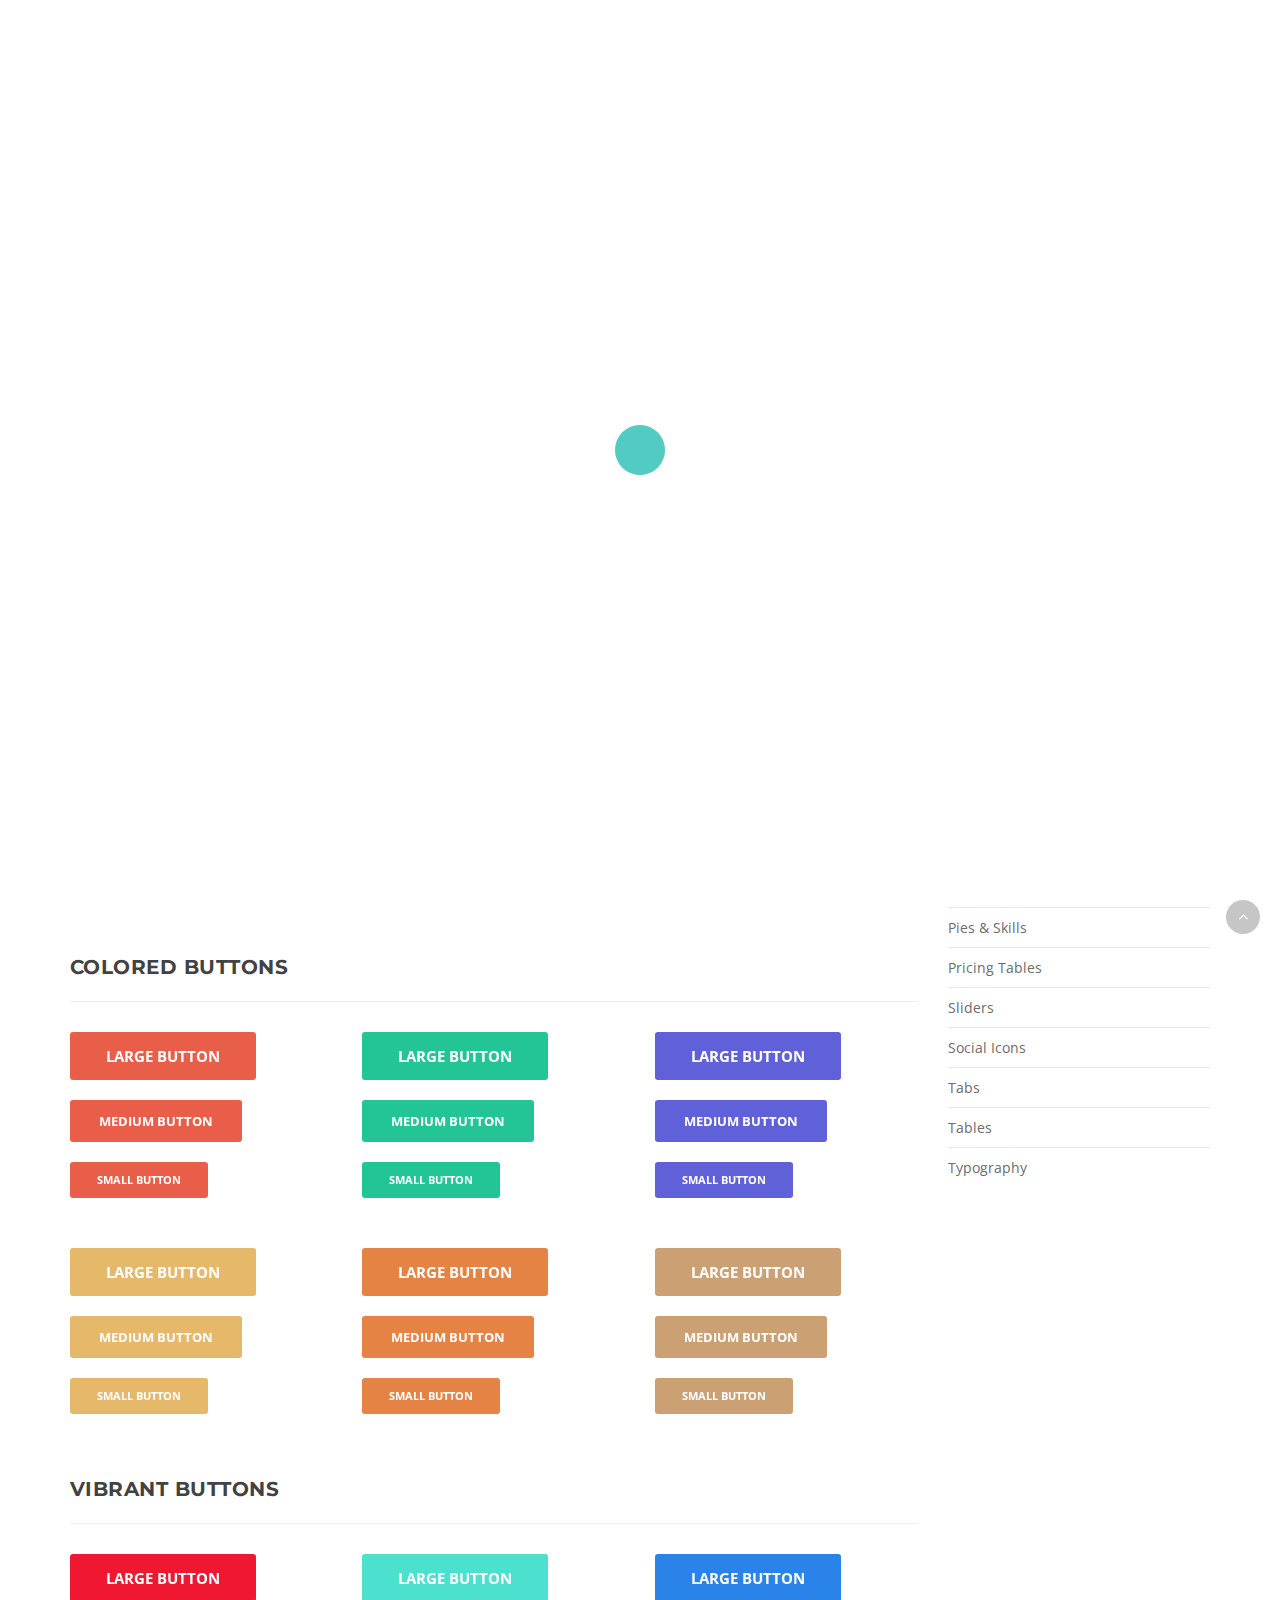
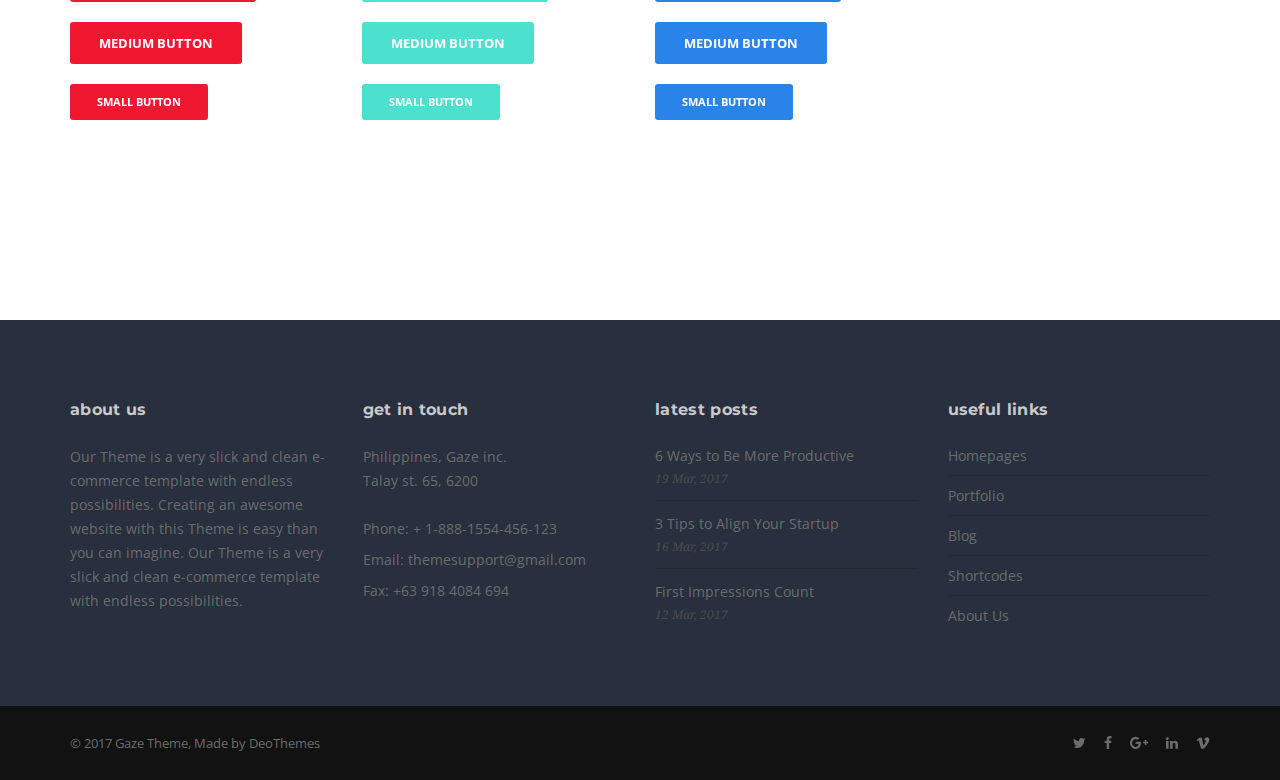
<file: buttons.html>
<!DOCTYPE html>
<html lang="en">
<head>
  <title>Gaze | Buttons</title>

  <meta charset="utf-8">
  <!--[if IE]><meta http-equiv='X-UA-Compatible' content='IE=edge,chrome=1'><![endif]-->
  <meta name="viewport" content="width=device-width, initial-scale=1, maximum-scale=1">
  <meta name="description" content="">
  
  <!-- Google Fonts -->
  <link href='https://fonts.googleapis.com/css?family=Montserrat:400,600,700%7COpen+Sans:400,400i,700%7CNoto+Serif:400i' rel='stylesheet'>

  <!-- Css -->
  <link rel="stylesheet" href="css/bootstrap.min.css" />
  <link rel="stylesheet" href="css/magnific-popup.css" />
  <link rel="stylesheet" href="css/font-icons.css" />
  <link rel="stylesheet" href="css/sliders.css" />
  <link rel="stylesheet" href="css/style.css" />

  <!-- Favicons -->
  <link rel="shortcut icon" href="img/favicon.ico">
  <link rel="apple-touch-icon" href="img/apple-touch-icon.png">
  <link rel="apple-touch-icon" sizes="72x72" href="img/apple-touch-icon-72x72.png">
  <link rel="apple-touch-icon" sizes="114x114" href="img/apple-touch-icon-114x114.png">

</head>

<body class="relative" data-spy="scroll" data-offset="60" data-target=".navbar">

  <!-- Preloader -->
  <div class="loader-mask">
    <div class="loader">
      <div></div>
      <div></div>
    </div>
  </div>

  <!-- Sidenav -->
  <section class="sidenav">
    <img class="logo-dark mb-30" src="img/logo_dark.png" alt="logo">
    <p>We possess within us two minds. So far I have written only of the conscious mind. I would now like to introduce you to your second mind, the hidden and mysterious subconscious.</p>
    <img src="img/sidenav_img.jpg" class="sidenav-img" alt="">
    <h6 class="mt-40">Get in Touch</h6>
    <address class="info-address">Philippines, Afela inc.<br> Talay st. 65, PO Box 6200 </address>
    <p>Phone: <a href="tel:+1-888-1554-456-123">+ 1-888-1554-456-123</a></p>
    <p>Email: <a href="mailto:themesupport@gmail.com">themesupport@gmail.com</a></p>
    <p>Fax: +63 918 4084 694</p>
    <div class="social-icons nobase dark mt-40">
      <a href="#"><i class="fa fa-twitter"></i></a>
      <a href="#"><i class="fa fa-facebook"></i></a>                  
      <a href="#"><i class="fa fa-google-plus"></i></a>
      <a href="#"><i class="fa fa-linkedin"></i></a>
      <a href="#"><i class="fa fa-vimeo"></i></a>
    </div>

    <a href="#" id="sidenav-close">
      <i class="ui-close"></i>
    </a>
  </section> <!-- end sidenav -->

  <div class="main-wrapper oh">

    <header class="nav-type-1">

      <!-- Fullscreen search -->
      <div class="search-wrap">
        <div class="search-inner">
          <div class="search-cell">
            <form method="get">
              <div class="search-field-holder">
                <input type="search" class="form-control main-search-input" placeholder="Search for">
                <i class="ui-close search-close" id="search-close"></i>
              </div>            
            </form>
          </div>
        </div>        
      </div> <!-- end fullscreen search -->
    
      <nav class="navbar navbar-static-top">
        <div class="navigation" id="sticky-nav">
          <div class="container relative">

            <div class="row">

              <div class="navbar-header">
                <!-- Logo -->
                <div class="logo-container">
                  <div class="logo-wrap">
                    <a href="index-ny.html">
                      <img class="logo-dark" src="img/logo_dark.png" alt="logo">
                    </a>
                  </div>
                </div>
                <button type="button" class="navbar-toggle" data-toggle="collapse" data-target="#navbar-collapse">
                  <span class="sr-only">Toggle navigation</span>
                  <span class="icon-bar"></span>
                  <span class="icon-bar"></span>
                  <span class="icon-bar"></span>
                </button>
              </div> <!-- end navbar-header -->

              <div class="nav-wrap right">
                <div class="collapse navbar-collapse text-center" id="navbar-collapse">
                  
                  <ul class="nav navbar-nav navbar-right">

                    <li class="dropdown">
                      <a href="#">Home</a>
                      <i class="fa fa-angle-down dropdown-trigger"></i>
                      <ul class="dropdown-menu megamenu-wide">
                        <li>
                          <div class="megamenu-wrap container">
                            <div class="row">

                              <div class="col-md-3 megamenu-item no-headings">
                                <ul class="menu-list">
                                  <li><a href="index-tokyo.html">Startup Tokyo</a></li>
                                  <li><a href="index-ny.html">Business New York</a></li>
                                  <li><a href="index-paris.html">Onepage Paris</a></li>
                                  <li><a href="index-toronto.html">Agency Toronto</a></li>
                                  <li><a href="index-melbourne.html">Corporate Melbourne</a></li>
                                </ul>
                              </div>

                              <div class="col-md-3 megamenu-item no-headings">
                                <ul class="menu-list">
                                  <li><a href="index-sydney.html">Studio Sydney</a></li>
                                  <li><a href="index-vancouver.html">Agency Vancouver</a></li>
                                  <li><a href="index-athens.html">Photography Athens</a></li>
                                  <li><a href="index-milan.html">Shop Milan</a></li>
                                  <li><a href="index-oslo.html">Photography Oslo</a></li>
                                </ul>
                              </div>

                              <div class="col-md-3 megamenu-item no-headings">
                                <ul class="menu-list">
                                  <li><a href="index-vienna.html">Agency Vienna</a></li>
                                  <li><a href="index-madrid.html">Photography Madrid</a></li>
                                  <li><a href="index-amsterdam.html">Portfolio Amsterdam</a></li>
                                  <li><a href="index-stockholm.html">Minimal Stockholm</a></li>
                                </ul>
                              </div>

                              <div class="col-md-3 megamenu-item no-headings">
                                <ul class="menu-list">
                                  <li><a href="index-berlin.html">Portfolio Berlin</a></li>
                                  <li><a href="index-manila.html">Showcase Manila</a></li>
                                  <li><a href="index-shanghai.html">App Landing Shanghai</a></li>
                                  <li><a href="index-london.html">Resume vCard London</a></li>
                                </ul>
                              </div>

                            </div> 
                          </div>
                        </li>
                      </ul>
                    </li> <!-- end features -->

                    <li class="dropdown">
                      <a href="#">Pages</a>
                      <i class="fa fa-angle-down dropdown-trigger"></i>
                      <ul class="dropdown-menu">
                        <li><a href="services.html">Services</a></li>
                        <li><a href="about-us.html">About Us</a></li>
                        <li><a href="contact.html">Contact</a></li>
                        <li><a href="coming-soon.html">Coming Soon</a></li>
                        <li><a href="404.html">404</a></li>
                      </ul>
                    </li>

                    <li class="dropdown">
                      <a href="#">Portfolio</a>
                      <i class="fa fa-angle-down dropdown-trigger"></i>
                      <ul class="dropdown-menu">
                        <li class="dropdown-submenu">
                          <a href="#">Classic</a>
                          <i class="fa fa-angle-down dropdown-trigger"></i>
                          <ul class="dropdown-menu">
                            <li><a href="portfolio-4-col.html">4 Columns</a></li>
                            <li><a href="portfolio-3-col.html">3 Columns</a></li>
                            <li><a href="portfolio-2-col.html">2 Columns</a></li>
                          </ul>
                        </li>
                        <li class="dropdown-submenu">
                          <a href="#">Fullwidth</a>
                          <i class="fa fa-angle-down dropdown-trigger"></i>
                          <ul class="dropdown-menu">
                            <li><a href="portfolio-5-col-wide.html">5 Columns</a></li>
                            <li><a href="portfolio-4-col-wide.html">4 Columns</a></li>
                            <li><a href="portfolio-3-col-wide.html">3 Columns</a></li>
                          </ul>
                        </li>
                        <li class="dropdown-submenu">
                          <a href="#">With Title</a>
                          <i class="fa fa-angle-down dropdown-trigger"></i>
                          <ul class="dropdown-menu">
                            <li><a href="portfolio-4-col-title.html">4 Columns</a></li>
                            <li><a href="portfolio-3-col-title.html">3 Columns</a></li>
                            <li><a href="portfolio-2-col-title.html">2 Columns</a></li>
                          </ul>
                        </li>
                        <li class="dropdown-submenu">
                          <a href="#">With Description</a>
                          <i class="fa fa-angle-down dropdown-trigger"></i>
                          <ul class="dropdown-menu">
                            <li><a href="portfolio-2-col-desc.html">2 Columns</a></li>
                            <li><a href="portfolio-1-col-desc.html">1 Column</a></li>
                          </ul>
                        </li>
                        <li>
                          <a href="portfolio-masonry.html">Masonry</a>
                        </li>
                        <li class="dropdown-submenu">
                          <a href="#">Single Project</a>
                          <i class="fa fa-angle-down dropdown-trigger"></i>
                          <ul class="dropdown-menu">
                            <li><a href="portfolio-single.html">Standard</a></li>
                            <li><a href="portfolio-single-2.html">Extended</a></li>
                          </ul>
                        </li>
                      </ul>
                    </li> <!-- end portfolio -->

                    <li class="dropdown">
                      <a href="#">Blog</a>
                      <i class="fa fa-angle-down dropdown-trigger"></i>
                      <ul class="dropdown-menu">
                        <li><a href="blog-standard.html">Standard</a></li>
                        <li><a href="blog-masonry.html">Masonry</a></li>
                        <li><a href="blog-single.html">Single Post</a></li>
                        <li><a href="blog-no-sidebar.html">No Sidebar</a></li>
                      </ul>
                    </li>

                    <li class="dropdown">
                      <a href="#">Shop</a>
                      <i class="fa fa-angle-down dropdown-trigger"></i>
                      <ul class="dropdown-menu">
                        <li><a href="shop-catalog.html">Catalog</a></li>
                        <li><a href="shop-single.html">Single Product</a></li>
                        <li><a href="shop-cart.html">Cart</a></li>
                        <li><a href="shop-checkout.html">Checkout</a></li>
                      </ul>
                    </li>

                    <li class="dropdown">
                      <a href="#">Elements</a>
                      <i class="fa fa-angle-down dropdown-trigger"></i>
                      <ul class="dropdown-menu megamenu-wide">
                        <li>
                          <div class="megamenu-wrap container">
                            <div class="row">

                              <div class="col-md-3 megamenu-item">
                                <span>Common Elements</span>
                                <ul class="menu-list">
                                  <li><a href="accordions.html"><i class="fa fa-arrow-circle-o-down"></i>Accordions &amp; Toggles</a></li>
                                  <li><a href="tabs.html"><i class="fa fa-folder-o"></i>Tabs</a></li>                                  
                                  <li><a href="buttons.html"><i class="fa fa-hand-o-up"></i>Buttons</a></li>
                                  <li><a href="forms.html"><i class="fa fa-pencil-square-o"></i>Form Elements</a></li>
                                </ul>
                              </div>

                              <div class="col-md-3 megamenu-item">
                                <span>Interactive Elements</span>
                                <ul class="menu-list">
                                  <li><a href="sliders.html"><i class="fa fa-clone"></i>Sliders</a></li>                                  
                                  <li><a href="lightboxes.html"><i class="fa fa-image"></i>Lightboxes</a></li>
                                  <li><a href="animations.html"><i class="fa fa-forward"></i>Animations</a></li>
                                  <li><a href="pricing-tables.html"><i class="fa fa-dollar"></i>Pricing Tables</a></li>
                                </ul>
                              </div>

                              <div class="col-md-3 megamenu-item">
                                <span>Infographics</span>
                                <ul class="menu-list">
                                  <li><a href="icon-boxes.html"><i class="fa fa-lightbulb-o"></i>Icon Boxes</a></li>
                                  <li><a href="counters.html"><i class="fa fa-sort-numeric-desc"></i>Counters</a></li>
                                  <li><a href="pie-skills.html"><i class="fa fa-sliders"></i>Pies &amp; Skills</a></li>
                                  <li><a href="socials.html"><i class="fa fa-twitter"></i>Social Icons</a></li>                                  
                                </ul>
                              </div>

                              <div class="col-md-3 megamenu-item">
                                <span>Typography</span>
                                <ul class="menu-list">
                                  <li><a href="columns.html"><i class="fa fa-columns"></i>Columns</a></li>
                                  <li><a href="alert-boxes.html"><i class="fa fa-exclamation-triangle"></i>Alert Boxes</a></li>
                                  <li><a href="tables.html"><i class="fa fa-table"></i>Tables</a></li>
                                  <li><a href="typography.html"><i class="fa fa-text-width"></i>Typography</a></li>
                                </ul>
                              </div>

                            </div> 
                          </div>
                        </li>
                      </ul>
                    </li> <!-- end elements -->

                  </ul> <!-- end menu -->
                </div> <!-- end collapse -->
              </div> <!-- end col -->         
          
            </div> <!-- end row -->
          </div> <!-- end container -->
        </div> <!-- end navigation -->
      </nav> <!-- end navbar -->
    </header>

    <div class="content-wrapper oh">

      <!-- Page Title -->
      <section class="page-title text-center" style="background-image: url(img/page_title/elements_title_bg.jpg);">
        <div class="container relative clearfix">
          <div class="title-holder">
            <div class="title-text">
              <h1 class="uppercase">Buttons</h1>
            </div>
          </div>
        </div>
      </section> <!-- end page title -->


      <!-- Buttons -->
      <section class="section-wrap pb-100">
        <div class="container">

          <div class="row">
            <div class="col-md-9 section-buttons mb-50">

              <div class="row mb-30">

                <!-- main color buttons -->
                <div class="col-md-4">
                  <a href="#" class="btn btn-lg btn-color"><span>Large Button</span></a>
                  <a href="#" class="btn btn-md btn-color"><span>Medium Button</span></a>
                  <a href="#" class="btn btn-sm btn-color"><span>Small Button</span></a>
                </div>

                <!-- dark buttons -->
                <div class="col-md-4">
                  <a href="#" class="btn btn-lg btn-dark"><span>Large Button</span></a>
                  <a href="#" class="btn btn-md btn-dark"><span>Medium Button</span></a>
                  <a href="#" class="btn btn-sm btn-dark"><span>Small Button</span></a>
                </div>

                <!-- light buttons -->
                <div class="col-md-4">
                  <a href="#" class="btn btn-lg btn-light"><span>Large Button</span></a>
                  <a href="#" class="btn btn-md btn-light"><span>Medium Button</span></a>
                  <a href="#" class="btn btn-sm btn-light"><span>Small Button</span></a>
                </div>

              </div> <!-- end row -->

              <div class="row mb-40">               

                <!-- stroke buttons -->
                <div class="col-md-4">
                  <a href="#" class="btn btn-lg btn-stroke"><span>Large Button</span></a>
                  <a href="#" class="btn btn-md btn-stroke"><span>Medium Button</span></a>
                  <a href="#" class="btn btn-sm btn-stroke"><span>Small Button</span></a>
                </div>

                <!-- rounded buttons -->
                <div class="col-md-4">
                  <a href="#" class="btn btn-lg btn-color rounded"><span>Large Button</span></a>
                  <a href="#" class="btn btn-md btn-color rounded"><span>Medium Button</span></a>
                  <a href="#" class="btn btn-sm btn-color rounded"><span>Small Button</span></a>
                </div>

                <!-- icon buttons -->
                <div class="col-md-4">
                  <a href="#" class="btn btn-lg btn-color btn-icon"><span><i class="fa fa-heart"></i>Large Button</span></a>
                  <a href="#" class="btn btn-md btn-color btn-icon"><span><i class="fa fa-download"></i>Medium Button</span></a>
                  <a href="#" class="btn btn-sm btn-color btn-icon"><span><i class="fa fa-envelope"></i>Small Button</span></a>
                </div>

              </div> <!-- end row -->

              <h3 class="heading relative uppercase left-align mb-0"><small>Colored Buttons</small></h3>
              <hr class="mb-30">

              <div class="row mb-30">               

                <!-- red buttons -->
                <div class="col-md-4">
                  <a href="#" class="btn btn-lg btn-red"><span>Large Button</span></a>
                  <a href="#" class="btn btn-md btn-red"><span>Medium Button</span></a>
                  <a href="#" class="btn btn-sm btn-red"><span>Small Button</span></a>
                </div>

                <!-- green buttons -->
                <div class="col-md-4">
                  <a href="#" class="btn btn-lg btn-green"><span>Large Button</span></a>
                  <a href="#" class="btn btn-md btn-green"><span>Medium Button</span></a>
                  <a href="#" class="btn btn-sm btn-green"><span>Small Button</span></a>
                </div>

                <!-- violet buttons -->
                <div class="col-md-4">
                  <a href="#" class="btn btn-lg btn-violet"><span>Large Button</span></a>
                  <a href="#" class="btn btn-md btn-violet"><span>Medium Button</span></a>
                  <a href="#" class="btn btn-sm btn-violet"><span>Small Button</span></a>
                </div>

              </div> <!-- end row -->

              <div class="row mb-40">               

                <!-- yellow buttons -->
                <div class="col-md-4">
                  <a href="#" class="btn btn-lg btn-yellow"><span>Large Button</span></a>
                  <a href="#" class="btn btn-md btn-yellow"><span>Medium Button</span></a>
                  <a href="#" class="btn btn-sm btn-yellow"><span>Small Button</span></a>
                </div>

                <!-- orange buttons -->
                <div class="col-md-4">
                  <a href="#" class="btn btn-lg btn-orange"><span>Large Button</span></a>
                  <a href="#" class="btn btn-md btn-orange"><span>Medium Button</span></a>
                  <a href="#" class="btn btn-sm btn-orange"><span>Small Button</span></a>
                </div>

                <!-- gold buttons -->
                <div class="col-md-4">
                  <a href="#" class="btn btn-lg btn-gold"><span>Large Button</span></a>
                  <a href="#" class="btn btn-md btn-gold"><span>Medium Button</span></a>
                  <a href="#" class="btn btn-sm btn-gold"><span>Small Button</span></a>
                </div>

              </div> <!-- end row -->

              <h3 class="heading relative uppercase left-align mb-0"><small>Vibrant Buttons</small></h3>
              <hr class="mb-30">

              <div class="row mb-30">

                <!-- pink vibrant buttons -->
                <div class="col-md-4">
                  <a href="#" class="btn btn-lg btn-pink-vibrant"><span>Large Button</span></a>
                  <a href="#" class="btn btn-md btn-pink-vibrant"><span>Medium Button</span></a>
                  <a href="#" class="btn btn-sm btn-pink-vibrant"><span>Small Button</span></a>
                </div>

                <!-- aqua vibrant buttons -->
                <div class="col-md-4">
                  <a href="#" class="btn btn-lg btn-aqua-vibrant"><span>Large Button</span></a>
                  <a href="#" class="btn btn-md btn-aqua-vibrant"><span>Medium Button</span></a>
                  <a href="#" class="btn btn-sm btn-aqua-vibrant"><span>Small Button</span></a>
                </div>

                <!-- blue vibrant buttons -->
                <div class="col-md-4">
                  <a href="#" class="btn btn-lg btn-blue-vibrant"><span>Large Button</span></a>
                  <a href="#" class="btn btn-md btn-blue-vibrant"><span>Medium Button</span></a>
                  <a href="#" class="btn btn-sm btn-blue-vibrant"><span>Small Button</span></a>
                </div>

              </div> <!-- end row -->
            </div> <!-- end col -->


            <!-- Sidebar -->
            <aside class="col-md-3 sidebar">
              <div class="widget categories">
                <h3 class="widget-title">Elements</h3>
                <ul class="list-dividers">
                  <li><a href="accordions.html">Accordions &amp; Toggles</a></li>
                  <li><a href="alert-boxes.html">Alert Boxes</a></li>
                  <li><a href="animations.html">Animations</a></li>
                  <li><a href="buttons.html">Buttons</a></li>
                  <li><a href="columns.html">Columns</a></li>
                  <li><a href="counters.html">Counters</a></li>
                  <li><a href="forms.html">Form Elements</a></li>
                  <li><a href="lightboxes.html">Lightboxes</a></li>
                  <li><a href="icon-boxes.html">Icon Boxes</a></li>
                  <li><a href="pie-skills.html">Pies &amp; Skills</a></li>
                  <li><a href="pricing-tables.html">Pricing Tables</a></li>
                  <li><a href="sliders.html">Sliders</a></li>
                  <li><a href="socials.html">Social Icons</a></li>
                  <li><a href="tabs.html">Tabs</a></li>
                  <li><a href="tables.html">Tables</a></li>
                  <li><a href="typography.html">Typography</a></li>
                </ul>
              </div>
            </aside>
      
          </div> <!-- end row -->
        </div> <!-- end container -->
      </section> <!-- end buttons -->


      <!-- Footer Type-1 -->
      <footer class="footer footer-type-1 bg-dark">
        <div class="container">
          <div class="footer-widgets pb-mdm-20">
            <div class="row">

              <div class="col-md-3 col-sm-6 col-xs-12">
                <div class="widget footer-about-us">
                  <h5 class="widget-title uppercase">About Us</h5>
                  <p class="mb-0">Our Theme is a very slick and clean e-commerce template with endless possibilities. Creating an awesome website with this Theme is easy than you can imagine. Our Theme is a very slick and clean e-commerce template with endless possibilities.</p>
                </div>
              </div> <!-- end about us -->

              <div class="col-md-3 col-sm-6 col-xs-12">
                <div class="widget footer-get-in-touch">
                  <h5 class="widget-title uppercase">Get in Touch</h5>
                  <address class="footer-address">Philippines, Gaze inc.<br>Talay st. 65,  6200</address>
                  <p>Phone: <a href="tel:+1-888-1554-456-123">+ 1-888-1554-456-123</a></p>
                  <p>Email: <a href="mailto:themesupport@gmail.com">themesupport@gmail.com</a></p>
                  <p>Fax: +63 918 4084 694</p>
                </div>
              </div> <!-- end stay in touch -->

              <div class="col-md-3 col-sm-6 col-xs-12">
                <div class="widget footer-posts">
                  <h5 class="widget-title uppercase">Latest Posts</h5>
                  <div class="entry-list">
                    <ul>
                      <li class="entry-li">
                        <article class="post-small clearfix">
                          <div class="entry">
                            <h3 class="entry-title"><a href="blog-single.html">6 Ways to Be More Productive</a></h3>
                            <ul class="entry-meta">
                              <li class="entry-date">
                                <span>19 Mar, 2017</span>
                              </li>
                            </ul>
                          </div>
                        </article>
                      </li>
                      <li class="entry-li">
                        <article class="post-small clearfix">
                          <div class="entry">
                            <h3 class="entry-title"><a href="blog-single.html">3 Tips to Align Your Startup</a></h3>
                            <ul class="entry-meta">
                              <li class="entry-date">
                                <span>16 Mar, 2017</span>
                              </li>
                            </ul>
                          </div>
                        </article>
                      </li>
                      <li class="entry-li">
                        <article class="post-small clearfix">
                          <div class="entry">
                            <h3 class="entry-title"><a href="blog-single.html">First Impressions Count</a></h3>
                            <ul class="entry-meta">
                              <li class="entry-date">
                                <span>12 Mar, 2017</span>
                              </li>
                            </ul>
                          </div>
                        </article>
                      </li>
                    </ul>
                  </div>
                </div>
              </div> <!-- end latest posts -->

              <div class="col-md-3 col-sm-6 col-xs-12">
                <div class="widget footer-links">
                  <h5 class="widget-title uppercase">Useful Links</h5>
                  <ul class="list-dividers">
                    <li><a href="#">Homepages</a></li>
                    <li><a href="#">Portfolio</a></li>
                    <li><a href="#">Blog</a></li>
                    <li><a href="#">Shortcodes</a></li>
                    <li><a href="#">About Us</a></li>
                  </ul>
                </div>
              </div>

            </div>
          </div>    
        </div> <!-- end container -->

        <div class="bottom-footer">
          <div class="container">
            <div class="row">

              <div class="col-sm-6 copyright sm-text-center">
                <span>
                  &copy; 2017 Gaze Theme, Made by <a href="http://deothemes.com">DeoThemes</a>
                </span>
              </div>

              <div class="col-sm-4 col-sm-offset-2 footer-socials mt-mdm-10">
                <div class="social-icons text-right sm-text-center">
                  <a href="#"><i class="fa fa-twitter"></i></a>
                  <a href="#"><i class="fa fa-facebook"></i></a>                  
                  <a href="#"><i class="fa fa-google-plus"></i></a>
                  <a href="#"><i class="fa fa-linkedin"></i></a>
                  <a href="#"><i class="fa fa-vimeo"></i></a>
                </div>
              </div>

            </div>
          </div>
        </div> <!-- end bottom footer -->
      </footer> <!-- end footer -->

      <div id="back-to-top">
        <a href="#top"><i class="fa fa-angle-up"></i></a>
      </div>

    </div> <!-- end content wrapper -->
  </div> <!-- end main wrapper -->

  <!-- jQuery Scripts -->
  <script type="text/javascript" src="js/jquery.min.js"></script>
  <script type="text/javascript" src="js/bootstrap.min.js"></script>
  <script type="text/javascript" src="js/plugins.js"></script>
  <script type="text/javascript" src="js/scripts.js"></script>
    
</body>
</html>
</file>
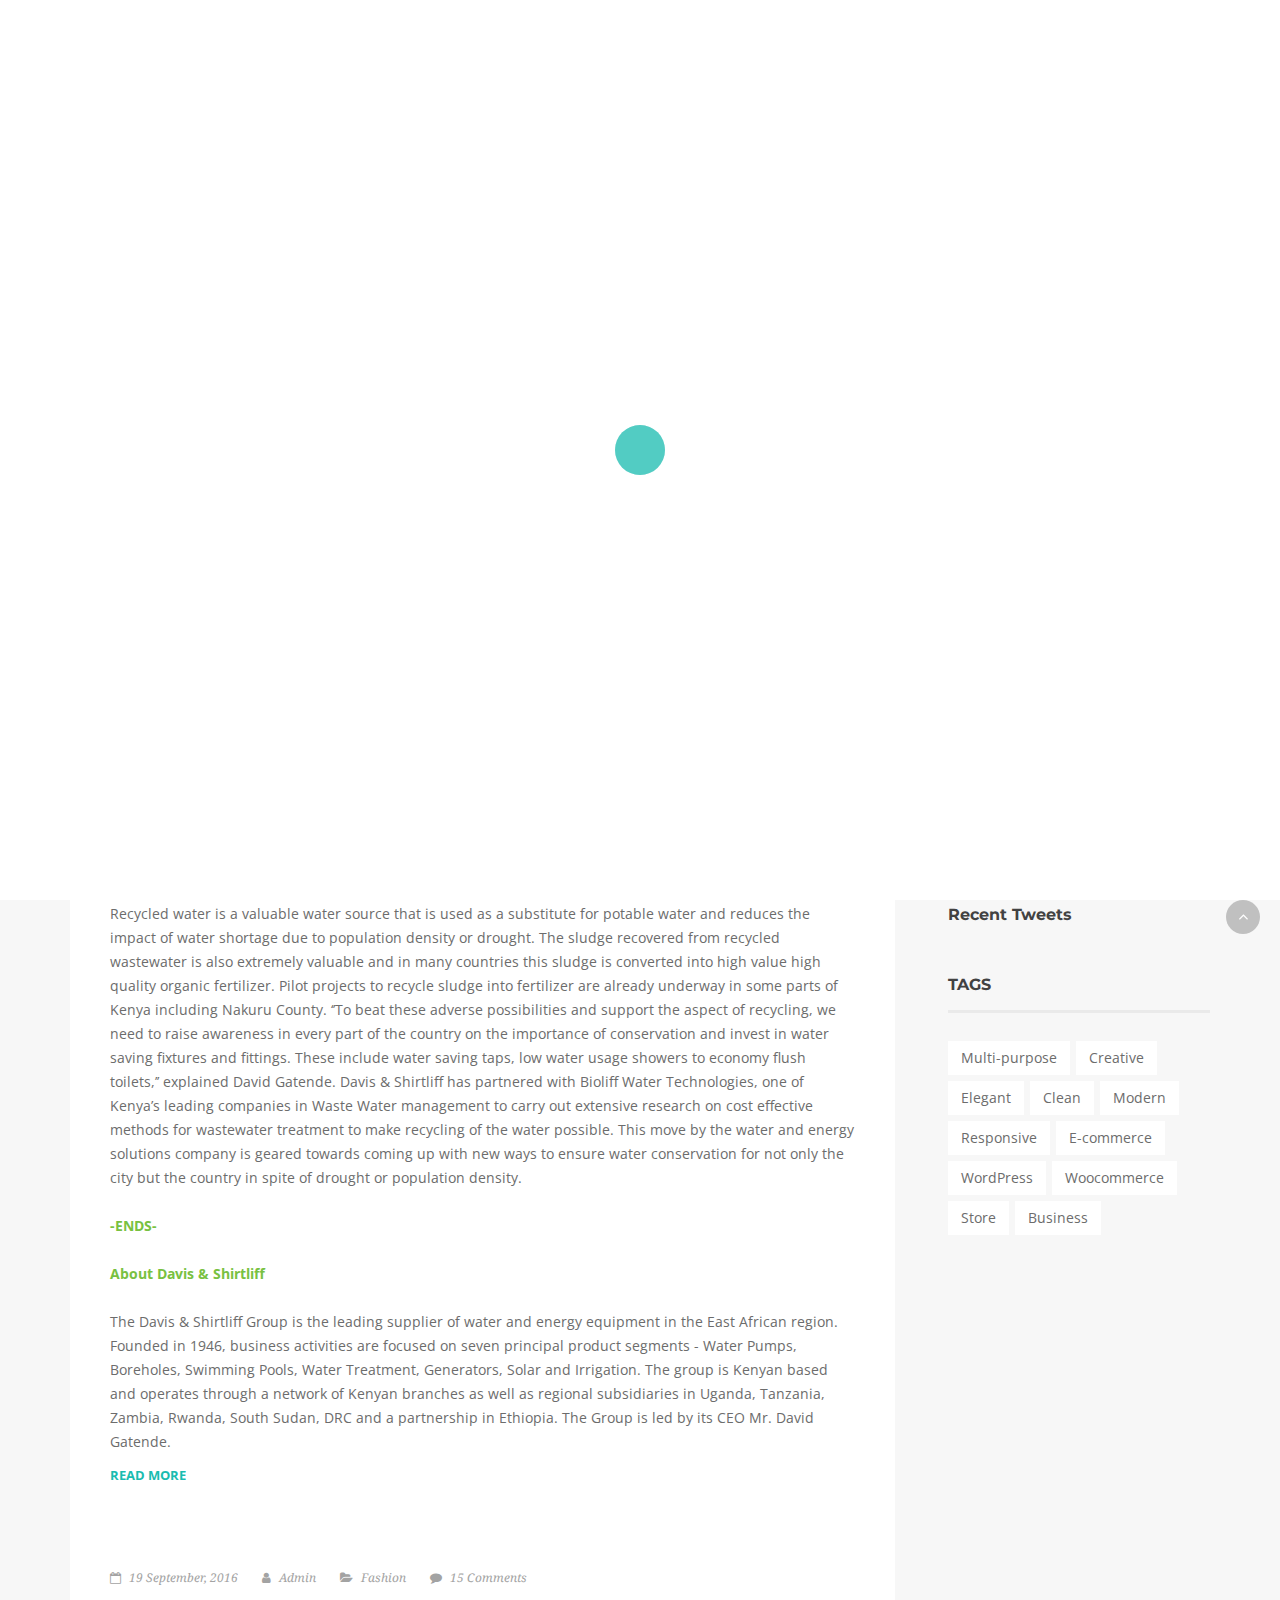
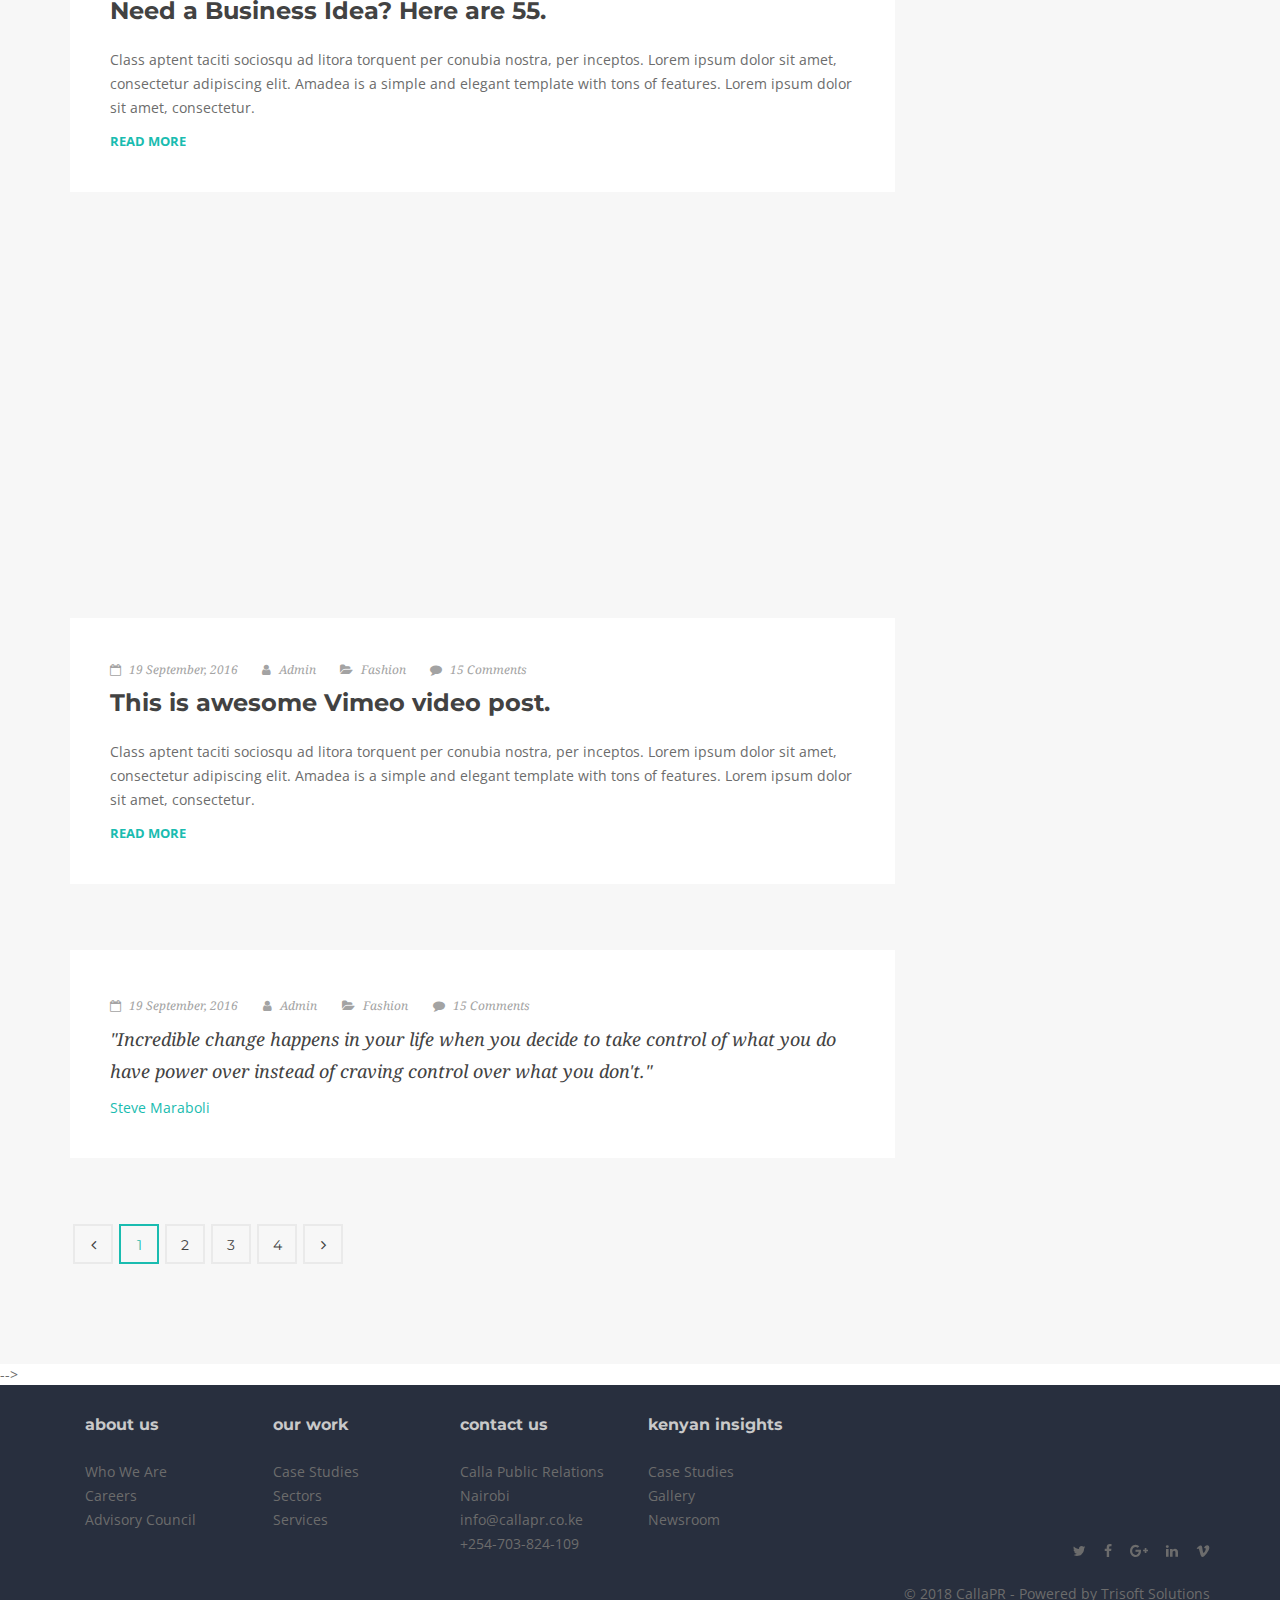
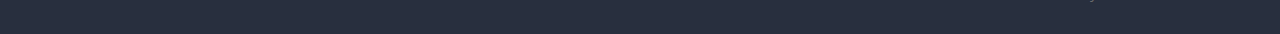
<file: CallaPR Forum 2.html>
<!DOCTYPE html>
<html lang="en">
<head>
  <title>CallaPR | Kenyan Insights/Blog</title>

  <meta charset="utf-8">
  <!--[if IE]><meta http-equiv='X-UA-Compatible' content='IE=edge,chrome=1'><![endif]-->
  <meta name="viewport" content="width=device-width, initial-scale=1, maximum-scale=1">
  <meta name="description" content="">
  
  <!-- Google Fonts -->
  <link href='https://fonts.googleapis.com/css?family=Montserrat:400,600,700%7COpen+Sans:400,400i,700%7CNoto+Serif:400i' rel='stylesheet'>

  <!-- Css -->
  <link rel="stylesheet" href="css/bootstrap.min.css" />
  <link rel="stylesheet" href="css/magnific-popup.css" />
  <link rel="stylesheet" href="css/font-icons.css" />
  <link rel="stylesheet" href="css/sliders.css" />
  <link rel="stylesheet" href="css/style.css" />

  <!-- Favicons -->
  <link rel="shortcut icon" href="img/favicon.ico">
  <link rel="apple-touch-icon" href="img/apple-touch-icon.png">
  <link rel="apple-touch-icon" sizes="72x72" href="img/apple-touch-icon-72x72.png">
  <link rel="apple-touch-icon" sizes="114x114" href="img/apple-touch-icon-114x114.png">

</head>

<body class="relative">
    

  <!-- Preloader -->
  <div class="loader-mask">
    <div class="loader">
      <div></div>
      <div></div>
    </div>
  </div>

  <!-- Sidenav -->
  <section class="sidenav">
    <img class="logo-dark mb-30" src="img/logo_dark.png" alt="logo">
    <p>We possess within us two minds. So far I have written only of the conscious mind. I would now like to introduce you to your second mind, the hidden and mysterious subconscious.</p>
    <img src="img/sidenav_img.jpg" class="sidenav-img" alt="">
    <h6 class="mt-40">Get in Touch</h6>
    <address class="info-address">Philippines, Afela inc.<br> Talay st. 65, PO Box 6200 </address>
    <p>Phone: <a href="tel:+1-888-1554-456-123">+ 1-888-1554-456-123</a></p>
    <p>Email: <a href="mailto:themesupport@gmail.com">themesupport@gmail.com</a></p>
    <p>Fax: +63 918 4084 694</p>
    <div class="social-icons nobase dark mt-40">
      <a href="#"><i class="fa fa-twitter"></i></a>
      <a href="#"><i class="fa fa-facebook"></i></a>                  
      <a href="#"><i class="fa fa-google-plus"></i></a>
      <a href="#"><i class="fa fa-linkedin"></i></a>
      <a href="#"><i class="fa fa-vimeo"></i></a>
    </div>

    <a href="#" id="sidenav-close">
      <i class="ui-close"></i>
    </a>
  </section> <!-- end sidenav -->

  <div class="main-wrapper oh">

    <header class="nav-type-3">

      <!-- Top Bar -->
      <div class="top-bar hidden-xs">
        <div class="container">
          <div class="row">
            <div class="top-bar-links">
              <ul class="col-sm-7">
                <li class="top-bar-phone">
                  <i class="fa fa-phone"></i><a href="tel:+1-888-1554-456-123">+254-703-824-109</a>
                </li>
                <li class="top-bar-email">
                  <i class="fa fa-envelope"></i><a href="mailto:themesupport@gmail.com">info@callapr.co.ke</a>
                </li>                
              </ul>

              <div class="col-sm-5 social-icons nobase text-right">
                <a href="#"><i class="fa fa-twitter"></i></a>
                <a href="#"><i class="fa fa-facebook"></i></a>
                <a href="#"><i class="fa fa-google-plus"></i></a>
                <a href="#"><i class="fa fa-linkedin"></i></a>
              </div>

            </div>
          </div>
        </div>
      </div> <!-- end top bar -->
      
      <!-- Fullscreen search -->
      <div class="search-wrap">
        <div class="search-inner">
          <div class="search-cell">
            <form method="get">
              <div class="search-field-holder">
                <input type="search" class="form-control main-search-input" placeholder="Search for">
                <i class="ui-close search-close" id="search-close"></i>
              </div>            
            </form>
          </div>
        </div>        
      </div> <!-- end fullscreen search -->
    
      <nav class="navbar navbar-static-top">
        <div class="navigation" id="sticky-nav">
          <div class="container relative">

            <div class="row">

              <div class="navbar-header">
                <!-- Logo -->
                <div class="logo-container">
                  <div class="logo-wrap">
                    <a href="index.html">
                      <img class="logo-dark" src="img/CallaPRi1.png" alt="logo">
                    </a>
                  </div>
                </div>
                <button type="button" class="navbar-toggle" data-toggle="collapse" data-target="#navbar-collapse">
                  <span class="sr-only">Toggle navigation</span>
                  <span class="icon-bar"></span>
                  <span class="icon-bar"></span>
                  <span class="icon-bar"></span>
                </button>
              </div> <!-- end navbar-header -->

              <div class="nav-wrap right">
                <div class="collapse navbar-collapse text-center" id="navbar-collapse">
                  
                  <ul class="nav navbar-nav navbar-right">

                    <li class="dropdown">
                      <a href="index.html">HOME</a>
                    </li>

                    <li class="dropdown">
                      <a href="about-us.html">ABOUT US</a>
                      <i class="fa fa-angle-down dropdown-trigger"></i>
                      <ul class="dropdown-menu">
                        <li><a href="about-us.html">Who We Are</a></li>
                        <li><a href="People.html">People</a></li>
                        <li><a href="Careers.html">Careers</a></li>
                        <li><a href="Advisory Council.html">Advisory Council</a></li>
                      </ul>
                    </li>
                    
                    <li class="dropdown">
                      <a href="about-us.html">OUR WORK</a>
                      <i class="fa fa-angle-down dropdown-trigger"></i>
                      <ul class="dropdown-menu">
                        <li><a href="#">Case Studies</a></li>
                        <li><a href="#">Sectors</a></li>
                        <li><a href="services.html">Services</a></li>
                      </ul>
                    </li>

                    <li class="dropdown active">
                      <a href="#">KENYAN INSIGHTS</a>
                      <!--<i class="fa fa-angle-down dropdown-trigger"></i>-->
                    </li>
                    
                    <!-- Nav right -->
                    <li class="nav-right hidden-sm hidden-xs">
                      <ul>
                        <li class="nav-search-wrap hidden-sm hidden-xs">
                          <a href="#" class="nav-search search-trigger">
                            <i class="ui-search"></i>
                          </a>
                        </li>
                        <li class="nav-icon-wrap hidden-sm hidden-xs">
                          <div id="nav-icon">
                            <div class="nav-icon-inner">
                              <a href="#" id="nav-icon-trigger" class="nav-icon-trigger">
                                <span></span>
                                <span></span>
                                <span></span>
                                <span></span>
                              </a>
                            </div>
                          </div>
                        </li>
                      </ul>
                    </li>

                    <li id="mobile-search" class="hidden-lg hidden-md">
                      <form method="get" class="mobile-search">
                        <input type="search" class="form-control" placeholder="Search...">
                        <button type="submit" class="search-button">
                          <i class="ui-search"></i>
                        </button>
                      </form>
                    </li>

                  </ul> <!-- end menu -->
                </div> <!-- end collapse -->
              </div> <!-- end col -->         
          
            </div> <!-- end row -->
          </div> <!-- end container -->
        </div> <!-- end navigation -->
      </nav> <!-- end navbar -->
    </header>

    <div class="content-wrapper oh">

      <!-- Page Title -->
      <!--<section class="page-title text-center" style="background-image: url(img/page_title/blog_title_bg.jpg);">
        <div class="container relative clearfix">
          <div class="title-holder">
            <div class="title-text">
              <h1 class="uppercase">Kenyan Insights</h1>
            </div>
          </div>
        </div>
      </section> --><!-- end page title -->
      


      <!-- Blog Standard -->
      <section class="section-wrap-sm blog-standard bg-light pb-50">
        <div class="container relative">
          <div class="row">
            
            <!-- content -->
            <div class="col-md-9 post-content mb-50">

                  
              <!--Blog Logo Trisoft-->
                          
                    <div class="blog-header">
                    <a href="/blog">
                    <div class="blog-logo">Calla Forum</div>
                    </a>
                     <p class="blh-tagline"><b>CallaPR. Know Your Story. Own Your Story.</b></p>
                    </div>
                    
                    <!--endBlogLogo-->


                <div class="entry-wrap">
                  <div class="entry">
                    <ul class="entry-meta">
                      <li class="entry-date">
                        <i class="fa fa-calendar-o"></i>
                        19 September, 2016
                      </li>
                      <li class="entry-author">
                        <i class="fa fa-user"></i>
                        <a href="#">Admin</a>
                      </li> 
                      <li class="entry-category">
                        <i class="fa fa-folder-open"></i>
                        <a href="#">Fashion</a>
                      </li>                                        
                      <li class="entry-comments">
                        <i class="fa fa-comment"></i>
                        <a href="blog-single.html">15 Comments</a>
                      </li>             
                    </ul>  
                    <h2 class="entry-title">
                      <a href="blog-single.html">Recycling could help Kenya avoid Cape Town-like water crisis</a>
                    </h2>
                    <div class="entry-content">
                      <p>NAIROBI…The on-going water crisis affecting Cape Town South Africa should be a wake-up call to the country on the management of its water resources and practices. Cape Town, an international city of 4 million residents like Nairobi, is expected to completely run out of water in a matter of weeks owing to prolonged drought, rapid rise in its population and climate change. 
Like South Africa, drought in arid and semi-arid areas has also hit Kenya recently which has in turn jeopardized the country’s food security leading to uprooting of communities and disruption of lives and education of many young people.  
‘’Kenya is facing the prospect of chronic water shortages in the years to come, yet billions of liters of potable water are flushed down the toilet every year. What is happening in Cape Town could very easily happen in Kenyan cities such as Nairobi today. Indeed water rationing is a familiar exercise during such situations,’’ said Davis & Shirtliff CEO David Gatende.
In addition as Kenya’s population grows and living standards improve, increased volumes of wastewater are generated. This leads to wastewater effluent being increasingly discharged untreated into the receiving environment causing major health and pollution threats to downstream waters and further reducing the amount of available water for drinking and agriculture. 
‘’In the coastal cities for example, increased abstraction of water from wells and boreholes has led to infiltration by sea water into underground aquifers turning well water saline. In the arid parts of the country the situation is even worse and it is important that we take measures today to safeguard our water resources today and in the future; a critical part of it being recycling,’’ added Mr Gatende.
The World Bank has indicated that, “the greatest challenge in the water and sanitation sector over the next two decades will be the implementation of low cost wastewater treatment that will at the same time permit selective reuse of treated effluents for agricultural and industrial purposes”.
Recycled water is a valuable water source that is used as a substitute for potable water and reduces the impact of water shortage due to population density or drought. The sludge recovered from recycled wastewater is also extremely valuable and in many countries this sludge is converted into high value high quality organic fertilizer. Pilot projects to recycle sludge into fertilizer are already underway in some parts of Kenya including Nakuru County.
‘’To beat these adverse possibilities and support the aspect of recycling, we need to raise awareness in every part of the country on the importance of conservation and invest in water saving fixtures and fittings. These include water saving taps, low water usage showers to economy flush toilets,’’ explained David Gatende.
Davis & Shirtliff has partnered with Bioliff Water Technologies, one of Kenya’s leading companies in Waste Water management to carry out extensive research on cost effective methods for wastewater treatment to make recycling of the water possible.
This move by the water and energy solutions company is geared towards coming up with new ways to ensure water conservation for not only the city but the country in spite of drought or population density.<br><br>
<b>-ENDS-</b><br>
<br>


<b>About Davis & Shirtliff</b><br>
<br>
The Davis & Shirtliff Group is the leading supplier of water and energy equipment in the East African region. Founded in 1946, business activities are focused on seven principal product segments - Water Pumps, Boreholes, Swimming Pools, Water Treatment, Generators, Solar and Irrigation. The group is Kenyan based and operates through a network of Kenyan branches as well as regional subsidiaries in Uganda, Tanzania, Zambia, Rwanda, South Sudan, DRC and a partnership in Ethiopia.
The Group is led by its CEO Mr. David Gatende.
</p>
                      <a href="blog-single.html" class="read-more">Read More</a>
                    </div>
                  </div>
                </div>
              </article> <!-- end standard post -->

            <!--  <!-- gallery post -->
              <article class="entry-item">
                <div class="entry-slider">
                  <div class="flexslider dots-inside" id="flexslider">
                    <ul class="slides clearfix">
                      <li>
                        <a href="#">
                          <img src="img/blog/gallery_post_img_1.jpg" alt="">
                        </a>
                      </li>
                      <li>
                        <a href="#">
                          <img src="img/blog/gallery_post_img_2.jpg" alt="">
                        </a>
                      </li>
                      <li>
                        <a href="#">
                          <img src="img/blog/gallery_post_img_3.jpg" alt="">
                        </a>
                      </li>
                    </ul>
                  </div>
                </div> <!-- end slider -->

                <div class="entry-wrap">
                  <div class="entry">
                    <ul class="entry-meta">
                      <li class="entry-date">
                        <i class="fa fa-calendar-o"></i>
                        19 September, 2016
                      </li>
                      <li class="entry-author">
                        <i class="fa fa-user"></i>
                        <a href="#">Admin</a>
                      </li> 
                      <li class="entry-category">
                        <i class="fa fa-folder-open"></i>
                        <a href="#">Fashion</a>
                      </li>                                        
                      <li class="entry-comments">
                        <i class="fa fa-comment"></i>
                        <a href="blog-single.html">15 Comments</a>
                      </li>             
                    </ul>                  
                    <h2 class="entry-title">
                      <a href="blog-single.html">Need a Business Idea? Here are 55.</a>
                    </h2>                                    
                    <div class="entry-content">
                      <p>Class aptent taciti sociosqu ad litora torquent per conubia nostra, per inceptos. Lorem ipsum dolor sit amet, consectetur adipiscing elit. Amadea is a simple and elegant template with tons of features. Lorem ipsum dolor sit amet, consectetur.</p>
                      <a href="blog-single.html" class="read-more">Read More</a>
                    </div>
                  </div>
                </div>
              </article> <!-- end gallery post -->

              <!-- video post -->
              <article class="entry-item">
                <div class="entry-video video-wrap">
                  <iframe width="640" height="360" src="https://player.vimeo.com/video/193517656?badge=0" allowfullscreen></iframe>
                </div>

                <div class="entry-wrap">
                  <div class="entry">
                    <ul class="entry-meta">
                      <li class="entry-date">
                        <i class="fa fa-calendar-o"></i>
                        19 September, 2016
                      </li>
                      <li class="entry-author">
                        <i class="fa fa-user"></i>
                        <a href="#">Admin</a>
                      </li> 
                      <li class="entry-category">
                        <i class="fa fa-folder-open"></i>
                        <a href="#">Fashion</a>
                      </li>                                        
                      <li class="entry-comments">
                        <i class="fa fa-comment"></i>
                        <a href="blog-single.html">15 Comments</a>
                      </li>             
                    </ul>  
                    <h2 class="entry-title">
                      <a href="blog-single.html">This is awesome Vimeo video post.</a>
                    </h2>                                     
                    <div class="entry-content">
                      <p>Class aptent taciti sociosqu ad litora torquent per conubia nostra, per inceptos. Lorem ipsum dolor sit amet, consectetur adipiscing elit. Amadea is a simple and elegant template with tons of features. Lorem ipsum dolor sit amet, consectetur.</p>
                      <a href="blog-single.html" class="read-more">Read More</a>
                    </div>
                  </div>
                </div>
              </article> <!-- end video post -->

              <!-- blockquote post -->
              <article class="entry-item">
                <div class="entry blockquote">              
                  <blockquote class="blockquote-style-1">
                    <ul class="entry-meta">
                      <li class="entry-date">
                        <i class="fa fa-calendar-o"></i>
                        19 September, 2016
                      </li>
                      <li class="entry-author">
                        <i class="fa fa-user"></i>
                        <a href="#">Admin</a>
                      </li> 
                      <li class="entry-category">
                        <i class="fa fa-folder-open"></i>
                        <a href="#">Fashion</a>
                      </li>                                        
                      <li class="entry-comments">
                        <i class="fa fa-comment"></i>
                        <a href="blog-single.html">15 Comments</a>
                      </li>             
                    </ul>
                    <p>
                      <a href="blog-single.html">"Incredible change happens in your life when you decide to take control of what you do have power over instead of craving control over what you don't."</a>
                    </p>
                    <span>Steve Maraboli</span>
                  </blockquote>
                </div>
              </article> <!-- end blockquote post -->


              <!-- Pagination -->
              <nav class="pagination clearfix">
                <a href="#"><i class="fa fa-angle-left"></i></a>
                <span class="page-numbers current">1</span>
                <a href="#">2</a>
                <a href="#">3</a>
                <a href="#">4</a>
                <a href="#"><i class="fa fa-angle-right"></i></a>
              </nav>

            </div> <!-- end col -->
            
            <!-- Sidebar -->
            <aside class="col-md-3 sidebar">

              <div class="widget search">
                <form class="relative">
                  <input type="search" class="searchbox mb-0" placeholder="Search">
                  <button type="submit" class="search-button"><i class="ui-search"></i></button>
                </form>
              </div>        

              <!-- Categories -->
              <div class="widget categories">
                <h3 class="widget-title heading uppercase relative bottom-line full-grey">Categories</h3>
                <ul class="list-dividers">
                  <li>
                    <a href="#">Business</a>
                  </li>
                  <li>
                    <a href="#">Science</a>
                  </li>
                  <li>
                    <a href="#">Sport</a>
                  </li>
                  <li>
                    <a href="#">Politics</a>
                  </li>
                  <li>
                    <a href="#">Lifestyle</a>
                  </li>
                </ul>
              </div>

              <!-- Recent posts -->
              <div class="widget recent-posts">
                <h3 class="widget-title heading uppercase relative bottom-line full-grey">Recent Posts</h3>
                <div class="entry-list">
                  <ul class="posts-list">
                    <li class="entry-li">
                      <article class="post-small clearfix">
                        <div class="entry">
                          <h3 class="entry-title"><a href="blog-single.html">6 Ways to Be More Productive</a></h3>
                          <ul class="entry-meta list-inline">
                            <li class="entry-date">
                              19 Mar, 2016
                            </li>
                          </ul>
                        </div>
                      </article>
                    </li>
                    <li class="entry-li">
                      <article class="post-small clearfix">
                        <div class="entry">
                          <h3 class="entry-title"><a href="blog-single.html">3 Tips to Align Your Startup</a></h3>
                          <ul class="entry-meta list-inline">
                            <li class="entry-date">
                              16 Mar, 2016
                            </li>
                          </ul>
                        </div>
                      </article>
                    </li>
                    <li class="entry-li">
                      <article class="post-small clearfix">
                        <div class="entry">
                          <h3 class="entry-title"><a href="blog-single.html">Make more money blogging with these 6 tips</a></h3>
                          <ul class="entry-meta list-inline">
                            <li class="entry-date">
                              16 Mar, 2016
                            </li>
                          </ul>
                        </div>
                      </article>
                    </li>
                  </ul>
                </div>
              </div>

              <!-- Twitter -->
              <div class="widget recent-tweets">
                <h3 class="widget-title heading relative">Recent Tweets</h3>
                <ul class="list-no-dividers" id="tweets" data-twitter-id="594366594521804800" data-max-tweets="2">
                </ul>
              </div>


              <!-- Tags -->
              <div class="widget tags light clearfix">
                <h3 class="widget-title heading uppercase relative bottom-line full-grey">Tags</h3>
                <a href="#">Multi-purpose</a>
                <a href="#">Creative</a>
                <a href="#">Elegant</a>
                <a href="#">Clean</a>
                <a href="#">Modern</a>
                <a href="#">Responsive</a>
                <a href="#">E-commerce</a>
                <a href="#">WordPress</a>
                <a href="#">Woocommerce</a>
                <a href="#">Store</a>
                <a href="#">Business</a>
              </div>

            </aside> <!-- end sidebar -->
    
          </div> <!-- end row -->
        </div> <!-- end container -->
      </section> <!-- end blog standard -->
-->
      <!-- Footer Type-4 -->
      <footer class="footer footer-type-4 bg-dark">
        <div class="container">
          <div class="footer-widgets pb-mdm-20">

            <div class="row">
              <div class="col-md-8 col-sm-6 col-xs-12">
                  <div class="col-md-3 col-sm-6 col-xs-12">
                    <div class="widget footer-about-us">
                      <h5 class="widget-title">About Us</h5>
                      <p class="mb-0">Who We Are</p>
                      <p class="mb-0">Careers</p>
                      <p class="mb-0">Advisory Council</p>
                    </div>
                  </div> <!-- end about us -->

                  <div class="col-md-3 col-sm-6 col-xs-12">
                    <div class="widget footer-about-us">
                      <h5 class="widget-title">Our Work</h5>
                      <p class="mb-0">Case Studies</p>
                      <p class="mb-0">Sectors</p>
                      <p class="mb-0">Services</p>
                    </div>
                  </div> <!-- end our work -->

                  <div class="col-md-3 col-sm-6 col-xs-12">
                    <div class="widget footer-get-in-touch">
                      <h5 class="widget-title">Contact Us</h5>
                      <address class="footer-address mb-0">Calla Public Relations<br>Nairobi<br>info@callapr.co.ke<br>+254-703-824-109</address>  
                    </div>
                  </div> <!-- end address -->

                  <div class="col-md-3 col-sm-6 col-xs-12">
                    <div class="widget footer-about-us">
                      <h5 class="widget-title">Kenyan Insights</h5>
                      <p class="mb-0">Case Studies</p>
                      <p class="mb-0">Gallery</p>
                      <p class="mb-0">Newsroom</p>
                    </div>
                  </div> <!-- end our work -->
              </div>

              <div class="col-md-4 col-sm-6 col-xs-12">
                <div class="social-icons nobase dark mt-40" style="text-align: right; margin-top: 120px;">
                  <a href="#"><i class="fa fa-twitter"></i></a>
                  <a href="#"><i class="fa fa-facebook"></i></a>                  
                  <a href="#"><i class="fa fa-google-plus"></i></a>
                  <a href="#"><i class="fa fa-linkedin"></i></a>
                  <a href="#"><i class="fa fa-vimeo"></i></a>
                </div>
              </div> 
            </div>

            <div class="row">
              <div class="col-md-12 col-sm-12 col-xs-12" style="text-align: right; margin-top: 10px;">
                <span>
                  &copy; 2018 CallaPR - Powered by <a href="http://trisoft.co.ke">Trisoft Solutions</a>
                </span>
              </div>
            </div>
          </div>    
        </div> <!-- end container -->

        <!-- <div class="bottom-footer">
          <div class="container">
            <div class="row">

              <div class="col-sm-6 copyright sm-text-center">
                <span>
                  &copy; 2018 CallaPR - Powered by <a href="http://trisoft.co.ke">Trisoft Solutions</a>
                </span>
              </div>

              <div class="col-sm-6">
                <ul class="bottom-footer-links text-right sm-text-center">
                  <li><a href="#">Home</a></li>
                  <li><a href="#">About Us</a></li>
                  <li><a href="#">Blog</a></li>
                  <li><a href="#">Contact</a></li>
                </ul>
              </div>

            </div>
          </div>
        </div> end bottom footer -->
      </footer> <!-- end footer  -->


      <div id="back-to-top">
        <a href="#top"><i class="fa fa-angle-up"></i></a>
      </div>

    </div> <!-- end content wrapper -->
  </div> <!-- end main wrapper -->

  <!-- jQuery Scripts -->
  <script type="text/javascript" src="js/jquery.min.js"></script>
  <script type="text/javascript" src="js/bootstrap.min.js"></script>
  <script type="text/javascript" src="js/plugins.js"></script>
  <script type="text/javascript" src="js/twitterFetcher_min.js"></script>
  <script type="text/javascript" src="js/scripts.js"></script>
    
</body>
</html>
</file>
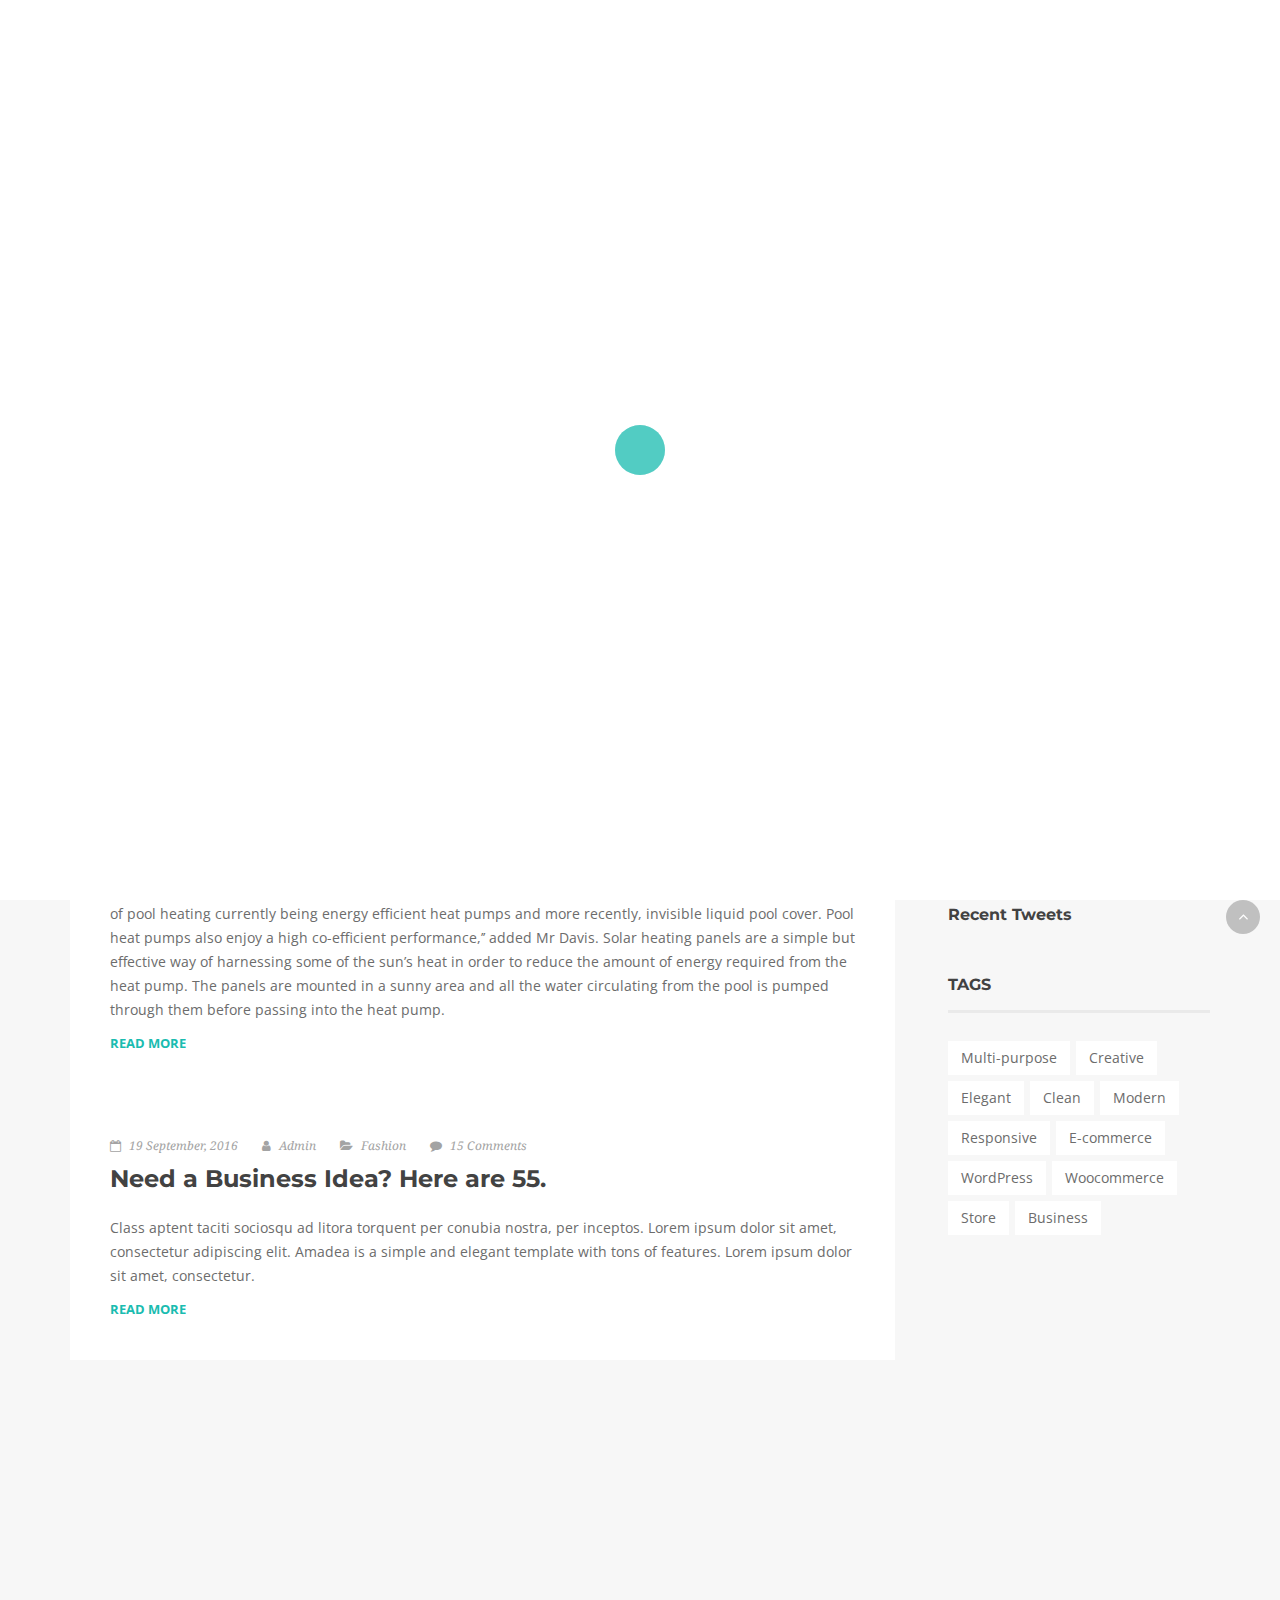
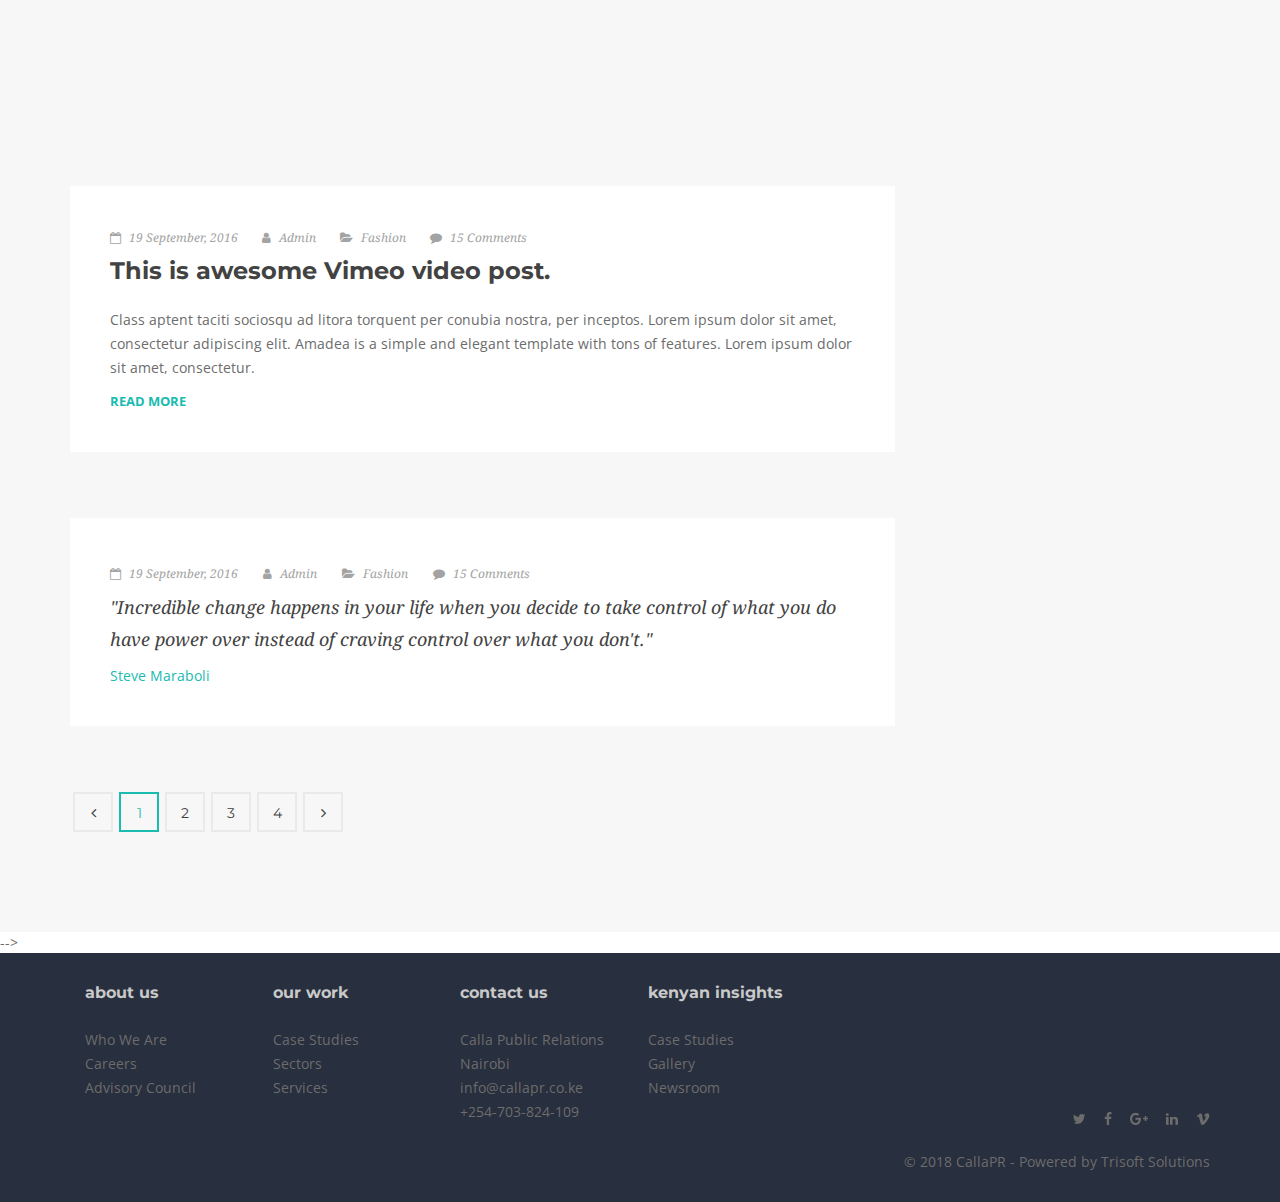
<file: callaPR Forum.html>
<!DOCTYPE html>
<html lang="en">
<head>
  <title>CallaPR | Kenyan Insights/Blog</title>

  <meta charset="utf-8">
  <!--[if IE]><meta http-equiv='X-UA-Compatible' content='IE=edge,chrome=1'><![endif]-->
  <meta name="viewport" content="width=device-width, initial-scale=1, maximum-scale=1">
  <meta name="description" content="">
  
  <!-- Google Fonts -->
  <link href='https://fonts.googleapis.com/css?family=Montserrat:400,600,700%7COpen+Sans:400,400i,700%7CNoto+Serif:400i' rel='stylesheet'>

  <!-- Css -->
  <link rel="stylesheet" href="css/bootstrap.min.css" />
  <link rel="stylesheet" href="css/magnific-popup.css" />
  <link rel="stylesheet" href="css/font-icons.css" />
  <link rel="stylesheet" href="css/sliders.css" />
  <link rel="stylesheet" href="css/style.css" />

  <!-- Favicons -->
  <link rel="shortcut icon" href="img/favicon.ico">
  <link rel="apple-touch-icon" href="img/apple-touch-icon.png">
  <link rel="apple-touch-icon" sizes="72x72" href="img/apple-touch-icon-72x72.png">
  <link rel="apple-touch-icon" sizes="114x114" href="img/apple-touch-icon-114x114.png">

</head>

<body class="relative">

  <!-- Preloader -->
  <div class="loader-mask">
    <div class="loader">
      <div></div>
      <div></div>
    </div>
  </div>

  <!-- Sidenav -->
  <section class="sidenav">
    <img class="logo-dark mb-30" src="img/logo_dark.png" alt="logo">
    <p>We possess within us two minds. So far I have written only of the conscious mind. I would now like to introduce you to your second mind, the hidden and mysterious subconscious.</p>
    <img src="img/sidenav_img.jpg" class="sidenav-img" alt="">
    <h6 class="mt-40">Get in Touch</h6>
    <address class="info-address">Philippines, Afela inc.<br> Talay st. 65, PO Box 6200 </address>
    <p>Phone: <a href="tel:+1-888-1554-456-123">+ 1-888-1554-456-123</a></p>
    <p>Email: <a href="mailto:themesupport@gmail.com">themesupport@gmail.com</a></p>
    <p>Fax: +63 918 4084 694</p>
    <div class="social-icons nobase dark mt-40">
      <a href="#"><i class="fa fa-twitter"></i></a>
      <a href="#"><i class="fa fa-facebook"></i></a>                  
      <a href="#"><i class="fa fa-google-plus"></i></a>
      <a href="#"><i class="fa fa-linkedin"></i></a>
      <a href="#"><i class="fa fa-vimeo"></i></a>
    </div>

    <a href="#" id="sidenav-close">
      <i class="ui-close"></i>
    </a>
  </section> <!-- end sidenav -->

  <div class="main-wrapper oh">

    <header class="nav-type-3">

      <!-- Top Bar -->
      <div class="top-bar hidden-xs">
        <div class="container">
          <div class="row">
            <div class="top-bar-links">
              <ul class="col-sm-7">
                <li class="top-bar-phone">
                  <i class="fa fa-phone"></i><a href="tel:+1-888-1554-456-123">+254-703-824-109</a>
                </li>
                <li class="top-bar-email">
                  <i class="fa fa-envelope"></i><a href="mailto:themesupport@gmail.com">info@callapr.co.ke</a>
                </li>                
              </ul>

              <div class="col-sm-5 social-icons nobase text-right">
                <a href="#"><i class="fa fa-twitter"></i></a>
                <a href="#"><i class="fa fa-facebook"></i></a>
                <a href="#"><i class="fa fa-google-plus"></i></a>
                <a href="#"><i class="fa fa-linkedin"></i></a>
              </div>

            </div>
          </div>
        </div>
      </div> <!-- end top bar -->
      
      <!-- Fullscreen search -->
      <div class="search-wrap">
        <div class="search-inner">
          <div class="search-cell">
            <form method="get">
              <div class="search-field-holder">
                <input type="search" class="form-control main-search-input" placeholder="Search for">
                <i class="ui-close search-close" id="search-close"></i>
              </div>            
            </form>
          </div>
        </div>        
      </div> <!-- end fullscreen search -->
    
      <nav class="navbar navbar-static-top">
        <div class="navigation" id="sticky-nav">
          <div class="container relative">

            <div class="row">

              <div class="navbar-header">
                <!-- Logo -->
                <div class="logo-container">
                  <div class="logo-wrap">
                    <a href="index.html">
                      <img class="logo-dark" src="img/CallaPRi1.png" alt="logo">
                    </a>
                  </div>
                </div>
                <button type="button" class="navbar-toggle" data-toggle="collapse" data-target="#navbar-collapse">
                  <span class="sr-only">Toggle navigation</span>
                  <span class="icon-bar"></span>
                  <span class="icon-bar"></span>
                  <span class="icon-bar"></span>
                </button>
              </div> <!-- end navbar-header -->

              <div class="nav-wrap right">
                <div class="collapse navbar-collapse text-center" id="navbar-collapse">
                  
                  <ul class="nav navbar-nav navbar-right">

                    <li class="dropdown">
                      <a href="index.html">HOME</a>
                    </li>

                    <li class="dropdown">
                      <a href="about-us.html">ABOUT US</a>
                      <i class="fa fa-angle-down dropdown-trigger"></i>
                      <ul class="dropdown-menu">
                        <li><a href="about-us.html">Who We Are</a></li>
                        <li><a href="People.html">People</a></li>
                        <li><a href="Careers.html">Careers</a></li>
                        <li><a href="Advisory Council.html">Advisory Council</a></li>
                      </ul>
                    </li>
                    
                    <li class="dropdown">
                      <a href="about-us.html">OUR WORK</a>
                      <i class="fa fa-angle-down dropdown-trigger"></i>
                      <ul class="dropdown-menu">
                        <li><a href="#">Case Studies</a></li>
                        <li><a href="#">Sectors</a></li>
                        <li><a href="services.html">Services</a></li>
                      </ul>
                    </li>

                    <li class="dropdown active">
                      <a href="#">KENYAN INSIGHTS</a>
                      <!--<i class="fa fa-angle-down dropdown-trigger"></i>-->
                    </li>
                    
                    <!-- Nav right -->
                    <li class="nav-right hidden-sm hidden-xs">
                      <ul>
                        <li class="nav-search-wrap hidden-sm hidden-xs">
                          <a href="#" class="nav-search search-trigger">
                            <i class="ui-search"></i>
                          </a>
                        </li>
                        <li class="nav-icon-wrap hidden-sm hidden-xs">
                          <div id="nav-icon">
                            <div class="nav-icon-inner">
                              <a href="#" id="nav-icon-trigger" class="nav-icon-trigger">
                                <span></span>
                                <span></span>
                                <span></span>
                                <span></span>
                              </a>
                            </div>
                          </div>
                        </li>
                      </ul>
                    </li>

                    <li id="mobile-search" class="hidden-lg hidden-md">
                      <form method="get" class="mobile-search">
                        <input type="search" class="form-control" placeholder="Search...">
                        <button type="submit" class="search-button">
                          <i class="ui-search"></i>
                        </button>
                      </form>
                    </li>

                  </ul> <!-- end menu -->
                </div> <!-- end collapse -->
              </div> <!-- end col -->         
          
            </div> <!-- end row -->
          </div> <!-- end container -->
        </div> <!-- end navigation -->
      </nav> <!-- end navbar -->
    </header>

    <div class="content-wrapper oh">

      <!-- Page Title -->
      <!--<section class="page-title text-center" style="background-image: url(img/page_title/blog_title_bg.jpg);">
        <div class="container relative clearfix">
          <div class="title-holder">
            <div class="title-text">
              <h1 class="uppercase">Kenyan Insights</h1>
            </div>
          </div>
        </div>
      </section> --><!-- end page title -->
      


      <!-- Blog Standard -->
      <section class="section-wrap-sm blog-standard bg-light pb-50">
        <div class="container relative">
          <div class="row">
            
            <!-- content -->
            <div class="col-md-9 post-content mb-50">

                  
              <!--Blog Logo Trisoft-->
                          
                    <div class="blog-header">
                    <a href="/blog">
                    <div class="blog-logo">Calla Forum</div>
                    </a>
                     <p class="blh-tagline">Know Your Story. Own Your Story.</p>
                    </div>
                    
                    <!--endBlogLogo-->


                <div class="entry-wrap">
                  <div class="entry">
                    <ul class="entry-meta">
                      <li class="entry-date">
                        <i class="fa fa-calendar-o"></i>
                        19 September, 2016
                      </li>
                      <li class="entry-author">
                        <i class="fa fa-user"></i>
                        <a href="#">Admin</a>
                      </li> 
                      <li class="entry-category">
                        <i class="fa fa-folder-open"></i>
                        <a href="#">Fashion</a>
                      </li>                                        
                      <li class="entry-comments">
                        <i class="fa fa-comment"></i>
                        <a href="blog-single.html">15 Comments</a>
                      </li>             
                    </ul>  
                    <h2 class="entry-title">
                      <a href="blog-single.html">Private home-owners scale up demand for swimming pools</a>
                    </h2>
                    <div class="entry-content">
                                                              <p>NAIROBI…Private home owners now account for 80 per cent of total pool heat pump sales in Kenya, previously the preserve of hotels in the country. This is according to statistics by Kenya’s leading water and energy solutions company Davis & Shirtliff. Nairobi, the East African region’s economic powerhouse, also has one of the continent’s greatest concentrations of swimming pools.
                        
                        ‘’Thousands of wealthy home owners in Nairobi’s upmarket residential areas of Karen, Lavington, Westlands and Muthaiga have spent upwards of KShs 1.5 million each building swimming pools so they can swim at leisure and enhance the luxury of their homes,’’ said Edward Davis, Business Development Director at Davis & Shirtliff.
                        
                        With the various developments that have taken place over the years, swimming pools now come in a plethora of guises and have also become more affordable. For example a standard commercial pool is 25x12.5m in measurement and the estimated cost of construction is between Sh7 million to Sh9 million for Masonry with +25% added for reinforced concrete.
                        
                        It is possible that in the next few years, swimming pools will become a crucial add-on in developments and property developers in urban areas will struggle to sell or lease properties that do not offer or will have to offer them at much lower prices. With a bullish property market it is expected that in the near future swimming pool construction will accelerate and add to the estimated 10,000 pools that already exist.
                        
                        The irony is however that despite the temperate climate, an unheated pool in high-altitude Nairobi is for most of the year too cold for the average Kenyan to swim in. New methods of pool heating have evolved over the years with the traditional methods of pool covers (blankets) and electric heating elements being thought of as effective but in the case of pool covers, cumbersome and unsightly. Heating elements are also exorbitantly expensive to run.
                        
                        ‘’Modern technology has addressed some of these concerns with the most popular methods of pool heating currently being energy efficient heat pumps and more recently, invisible liquid pool cover. Pool heat pumps also enjoy a high co-efficient performance,’’ added Mr Davis.
                        
                        Solar heating panels are a simple but effective way of harnessing some of the sun’s heat in order to reduce the amount of energy required from the heat pump. The panels are mounted in a sunny area and all the water circulating from the pool is pumped through them before passing into the heat pump.
                </p>
                                      <a href="blog-single.html" class="read-more">Read More</a>
                    </div>
                  </div>
                </div>
              </article> <!-- end standard post -->

            <!--  <!-- gallery post -->
              <article class="entry-item">
                <div class="entry-slider">
                  <div class="flexslider dots-inside" id="flexslider">
                    <ul class="slides clearfix">
                      <li>
                        <a href="#">
                          <img src="img/blog/gallery_post_img_1.jpg" alt="">
                        </a>
                      </li>
                      <li>
                        <a href="#">
                          <img src="img/blog/gallery_post_img_2.jpg" alt="">
                        </a>
                      </li>
                      <li>
                        <a href="#">
                          <img src="img/blog/gallery_post_img_3.jpg" alt="">
                        </a>
                      </li>
                    </ul>
                  </div>
                </div> <!-- end slider -->

                <div class="entry-wrap">
                  <div class="entry">
                    <ul class="entry-meta">
                      <li class="entry-date">
                        <i class="fa fa-calendar-o"></i>
                        19 September, 2016
                      </li>
                      <li class="entry-author">
                        <i class="fa fa-user"></i>
                        <a href="#">Admin</a>
                      </li> 
                      <li class="entry-category">
                        <i class="fa fa-folder-open"></i>
                        <a href="#">Fashion</a>
                      </li>                                        
                      <li class="entry-comments">
                        <i class="fa fa-comment"></i>
                        <a href="blog-single.html">15 Comments</a>
                      </li>             
                    </ul>                  
                    <h2 class="entry-title">
                      <a href="blog-single.html">Need a Business Idea? Here are 55.</a>
                    </h2>                                    
                    <div class="entry-content">
                      <p>Class aptent taciti sociosqu ad litora torquent per conubia nostra, per inceptos. Lorem ipsum dolor sit amet, consectetur adipiscing elit. Amadea is a simple and elegant template with tons of features. Lorem ipsum dolor sit amet, consectetur.</p>
                      <a href="blog-single.html" class="read-more">Read More</a>
                    </div>
                  </div>
                </div>
              </article> <!-- end gallery post -->

              <!-- video post -->
              <article class="entry-item">
                <div class="entry-video video-wrap">
                  <iframe width="640" height="360" src="https://player.vimeo.com/video/193517656?badge=0" allowfullscreen></iframe>
                </div>

                <div class="entry-wrap">
                  <div class="entry">
                    <ul class="entry-meta">
                      <li class="entry-date">
                        <i class="fa fa-calendar-o"></i>
                        19 September, 2016
                      </li>
                      <li class="entry-author">
                        <i class="fa fa-user"></i>
                        <a href="#">Admin</a>
                      </li> 
                      <li class="entry-category">
                        <i class="fa fa-folder-open"></i>
                        <a href="#">Fashion</a>
                      </li>                                        
                      <li class="entry-comments">
                        <i class="fa fa-comment"></i>
                        <a href="blog-single.html">15 Comments</a>
                      </li>             
                    </ul>  
                    <h2 class="entry-title">
                      <a href="blog-single.html">This is awesome Vimeo video post.</a>
                    </h2>                                     
                    <div class="entry-content">
                      <p>Class aptent taciti sociosqu ad litora torquent per conubia nostra, per inceptos. Lorem ipsum dolor sit amet, consectetur adipiscing elit. Amadea is a simple and elegant template with tons of features. Lorem ipsum dolor sit amet, consectetur.</p>
                      <a href="blog-single.html" class="read-more">Read More</a>
                    </div>
                  </div>
                </div>
              </article> <!-- end video post -->

              <!-- blockquote post -->
              <article class="entry-item">
                <div class="entry blockquote">              
                  <blockquote class="blockquote-style-1">
                    <ul class="entry-meta">
                      <li class="entry-date">
                        <i class="fa fa-calendar-o"></i>
                        19 September, 2016
                      </li>
                      <li class="entry-author">
                        <i class="fa fa-user"></i>
                        <a href="#">Admin</a>
                      </li> 
                      <li class="entry-category">
                        <i class="fa fa-folder-open"></i>
                        <a href="#">Fashion</a>
                      </li>                                        
                      <li class="entry-comments">
                        <i class="fa fa-comment"></i>
                        <a href="blog-single.html">15 Comments</a>
                      </li>             
                    </ul>
                    <p>
                      <a href="blog-single.html">"Incredible change happens in your life when you decide to take control of what you do have power over instead of craving control over what you don't."</a>
                    </p>
                    <span>Steve Maraboli</span>
                  </blockquote>
                </div>
              </article> <!-- end blockquote post -->


              <!-- Pagination -->
              <nav class="pagination clearfix">
                <a href="#"><i class="fa fa-angle-left"></i></a>
                <span class="page-numbers current">1</span>
                <a href="#">2</a>
                <a href="#">3</a>
                <a href="#">4</a>
                <a href="#"><i class="fa fa-angle-right"></i></a>
              </nav>

            </div> <!-- end col -->
            
            <!-- Sidebar -->
            <aside class="col-md-3 sidebar">

              <div class="widget search">
                <form class="relative">
                  <input type="search" class="searchbox mb-0" placeholder="Search">
                  <button type="submit" class="search-button"><i class="ui-search"></i></button>
                </form>
              </div>        

              <!-- Categories -->
              <div class="widget categories">
                <h3 class="widget-title heading uppercase relative bottom-line full-grey">Categories</h3>
                <ul class="list-dividers">
                  <li>
                    <a href="#">Business</a>
                  </li>
                  <li>
                    <a href="#">Science</a>
                  </li>
                  <li>
                    <a href="#">Sport</a>
                  </li>
                  <li>
                    <a href="#">Politics</a>
                  </li>
                  <li>
                    <a href="#">Lifestyle</a>
                  </li>
                </ul>
              </div>

              <!-- Recent posts -->
              <div class="widget recent-posts">
                <h3 class="widget-title heading uppercase relative bottom-line full-grey">Recent Posts</h3>
                <div class="entry-list">
                  <ul class="posts-list">
                    <li class="entry-li">
                      <article class="post-small clearfix">
                        <div class="entry">
                          <h3 class="entry-title"><a href="blog-single.html">6 Ways to Be More Productive</a></h3>
                          <ul class="entry-meta list-inline">
                            <li class="entry-date">
                              19 Mar, 2016
                            </li>
                          </ul>
                        </div>
                      </article>
                    </li>
                    <li class="entry-li">
                      <article class="post-small clearfix">
                        <div class="entry">
                          <h3 class="entry-title"><a href="blog-single.html">3 Tips to Align Your Startup</a></h3>
                          <ul class="entry-meta list-inline">
                            <li class="entry-date">
                              16 Mar, 2016
                            </li>
                          </ul>
                        </div>
                      </article>
                    </li>
                    <li class="entry-li">
                      <article class="post-small clearfix">
                        <div class="entry">
                          <h3 class="entry-title"><a href="blog-single.html">Make more money blogging with these 6 tips</a></h3>
                          <ul class="entry-meta list-inline">
                            <li class="entry-date">
                              16 Mar, 2016
                            </li>
                          </ul>
                        </div>
                      </article>
                    </li>
                  </ul>
                </div>
              </div>

              <!-- Twitter -->
              <div class="widget recent-tweets">
                <h3 class="widget-title heading relative">Recent Tweets</h3>
                <ul class="list-no-dividers" id="tweets" data-twitter-id="594366594521804800" data-max-tweets="2">
                </ul>
              </div>


              <!-- Tags -->
              <div class="widget tags light clearfix">
                <h3 class="widget-title heading uppercase relative bottom-line full-grey">Tags</h3>
                <a href="#">Multi-purpose</a>
                <a href="#">Creative</a>
                <a href="#">Elegant</a>
                <a href="#">Clean</a>
                <a href="#">Modern</a>
                <a href="#">Responsive</a>
                <a href="#">E-commerce</a>
                <a href="#">WordPress</a>
                <a href="#">Woocommerce</a>
                <a href="#">Store</a>
                <a href="#">Business</a>
              </div>

            </aside> <!-- end sidebar -->
    
          </div> <!-- end row -->
        </div> <!-- end container -->
      </section> <!-- end blog standard -->
-->
      <!-- Footer Type-4 -->
      <footer class="footer footer-type-4 bg-dark">
        <div class="container">
          <div class="footer-widgets pb-mdm-20">

            <div class="row">
              <div class="col-md-8 col-sm-6 col-xs-12">
                  <div class="col-md-3 col-sm-6 col-xs-12">
                    <div class="widget footer-about-us">
                      <h5 class="widget-title">About Us</h5>
                      <p class="mb-0">Who We Are</p>
                      <p class="mb-0">Careers</p>
                      <p class="mb-0">Advisory Council</p>
                    </div>
                  </div> <!-- end about us -->

                  <div class="col-md-3 col-sm-6 col-xs-12">
                    <div class="widget footer-about-us">
                      <h5 class="widget-title">Our Work</h5>
                      <p class="mb-0">Case Studies</p>
                      <p class="mb-0">Sectors</p>
                      <p class="mb-0">Services</p>
                    </div>
                  </div> <!-- end our work -->

                  <div class="col-md-3 col-sm-6 col-xs-12">
                    <div class="widget footer-get-in-touch">
                      <h5 class="widget-title">Contact Us</h5>
                      <address class="footer-address mb-0">Calla Public Relations<br>Nairobi<br>info@callapr.co.ke<br>+254-703-824-109</address>  
                    </div>
                  </div> <!-- end address -->

                  <div class="col-md-3 col-sm-6 col-xs-12">
                    <div class="widget footer-about-us">
                      <h5 class="widget-title">Kenyan Insights</h5>
                      <p class="mb-0">Case Studies</p>
                      <p class="mb-0">Gallery</p>
                      <p class="mb-0">Newsroom</p>
                    </div>
                  </div> <!-- end our work -->
              </div>

              <div class="col-md-4 col-sm-6 col-xs-12">
                <div class="social-icons nobase dark mt-40" style="text-align: right; margin-top: 120px;">
                  <a href="#"><i class="fa fa-twitter"></i></a>
                  <a href="#"><i class="fa fa-facebook"></i></a>                  
                  <a href="#"><i class="fa fa-google-plus"></i></a>
                  <a href="#"><i class="fa fa-linkedin"></i></a>
                  <a href="#"><i class="fa fa-vimeo"></i></a>
                </div>
              </div> 
            </div>

            <div class="row">
              <div class="col-md-12 col-sm-12 col-xs-12" style="text-align: right; margin-top: 10px;">
                <span>
                  &copy; 2018 CallaPR - Powered by <a href="http://trisoft.co.ke">Trisoft Solutions</a>
                </span>
              </div>
            </div>
          </div>    
        </div> <!-- end container -->

        <!-- <div class="bottom-footer">
          <div class="container">
            <div class="row">

              <div class="col-sm-6 copyright sm-text-center">
                <span>
                  &copy; 2018 CallaPR - Powered by <a href="http://trisoft.co.ke">Trisoft Solutions</a>
                </span>
              </div>

              <div class="col-sm-6">
                <ul class="bottom-footer-links text-right sm-text-center">
                  <li><a href="#">Home</a></li>
                  <li><a href="#">About Us</a></li>
                  <li><a href="#">Blog</a></li>
                  <li><a href="#">Contact</a></li>
                </ul>
              </div>

            </div>
          </div>
        </div> end bottom footer -->
      </footer> <!-- end footer  -->


      <div id="back-to-top">
        <a href="#top"><i class="fa fa-angle-up"></i></a>
      </div>

    </div> <!-- end content wrapper -->
  </div> <!-- end main wrapper -->

  <!-- jQuery Scripts -->
  <script type="text/javascript" src="js/jquery.min.js"></script>
  <script type="text/javascript" src="js/bootstrap.min.js"></script>
  <script type="text/javascript" src="js/plugins.js"></script>
  <script type="text/javascript" src="js/twitterFetcher_min.js"></script>
  <script type="text/javascript" src="js/scripts.js"></script>
    
</body>
</html>
</file>
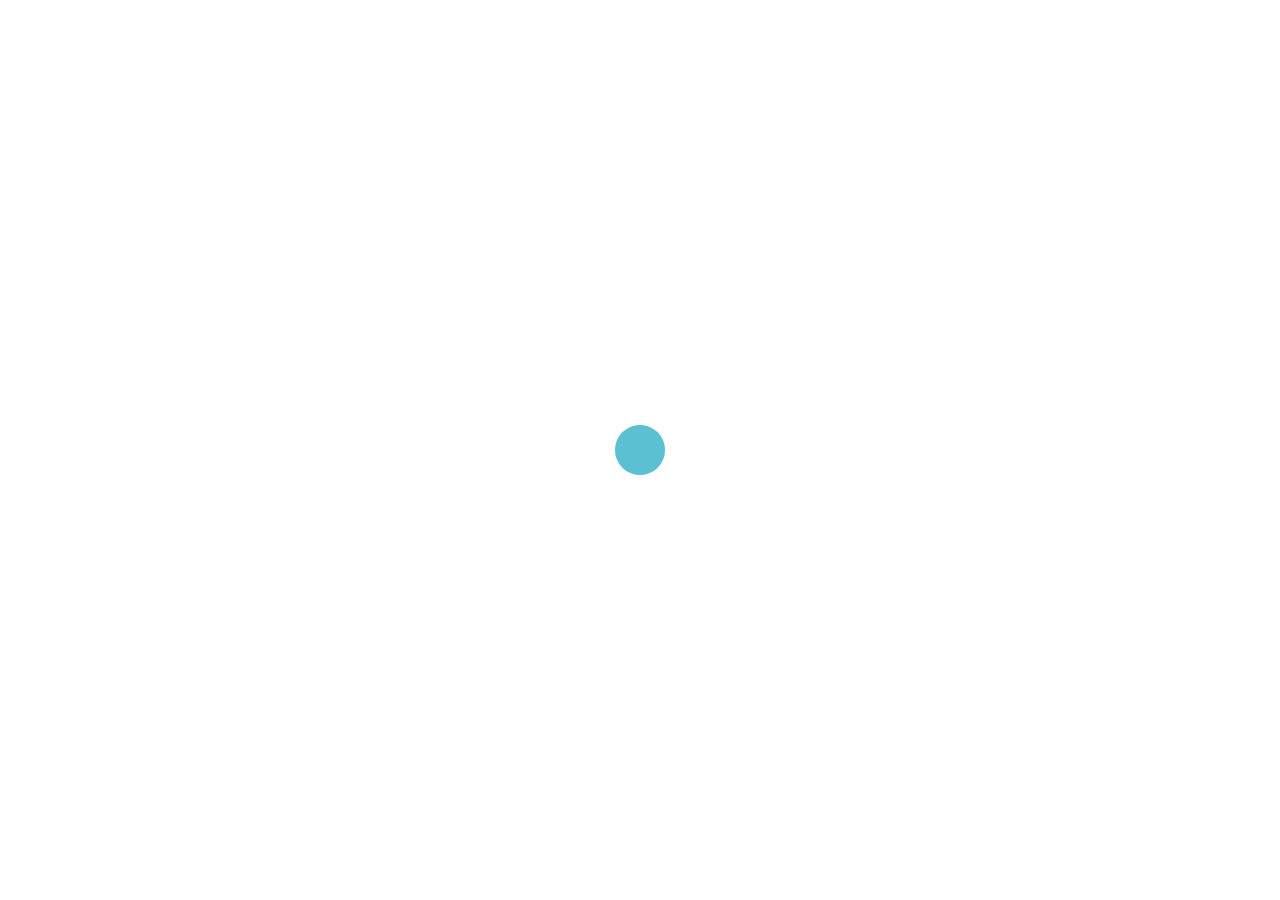
<file: Case-Studies.html>
<!DOCTYPE html>
<html lang="en">
<head>
  <title>CallaPR | Nairobi</title>

  <meta charset="utf-8">
  <!--[if IE]><meta http-equiv='X-UA-Compatible' content='IE=edge,chrome=1'><![endif]-->
  <meta name="viewport" content="width=device-width, initial-scale=1, maximum-scale=1">
  <meta name="description" content="">
  
  <!-- Google Fonts -->
  <link href='https://fonts.googleapis.com/css?family=Raleway:400,600,700%7COpen+Sans:400,400i,700%7CNoto+Serif:400i' rel='stylesheet'>

  <!-- Css -->
  <link rel="stylesheet" href="css/bootstrap.min.css" />
  <link rel="stylesheet" href="css/magnific-popup.css" />
  <link rel="stylesheet" href="revolution/css/settings.css" />
  <link rel="stylesheet" href="css/font-icons.css" />
  <link rel="stylesheet" href="css/rev-slider.css" />
  <link rel="stylesheet" href="css/sliders.css" />
  <link rel="stylesheet" href="css/style.css" />
  <link rel="stylesheet" href="css/colors/blue.css" />

  <!-- Favicons -->
  <link rel="shortcut icon" href="img/favicon.png">
  <link rel="apple-touch-icon" href="img/apple-touch-icon.png">
  <link rel="apple-touch-icon" sizes="72x72" href="img/apple-touch-icon-72x72.png">
  <link rel="apple-touch-icon" sizes="114x114" href="img/apple-touch-icon-114x114.png">

</head>

<body class="relative raleway grid-1440">

  <!-- Preloader -->
  <div class="loader-mask">
    <div class="loader">
      <div></div>
      <div></div>
    </div>
  </div>

  <!-- Sidenav -->
  <!--<section class="sidenav">
    <img class="logo-dark mb-30" src="img/logo_dark.png" alt="logo">
    <p>We possess within us two minds. So far I have written only of the conscious mind. I would now like to introduce you to your second mind, the hidden and mysterious subconscious.</p>
    <img src="img/sidenav_img.jpg" class="sidenav-img" alt="">
    <h6 class="mt-40">Get in Touch</h6>
    <address class="info-address">Philippines, Afela inc.<br> Talay st. 65, PO Box 6200 </address>
    <p>Phone: <a href="tel:+1-888-1554-456-123">+ 1-888-1554-456-123</a></p>
    <p>Email: <a href="mailto:themesupport@gmail.com">themesupport@gmail.com</a></p>
    <p>Fax: +63 918 4084 694</p>
    <div class="social-icons nobase dark mt-40">
      <a href="#"><i class="fa fa-twitter"></i></a>
      <a href="#"><i class="fa fa-facebook"></i></a>                  
      <a href="#"><i class="fa fa-google-plus"></i></a>
      <a href="#"><i class="fa fa-linkedin"></i></a>
      <a href="#"><i class="fa fa-vimeo"></i></a>
    </div>

    <a href="#" id="sidenav-close">
      <i class="ui-close"></i>
    </a>
  </section>--> <!-- end sidenav -->

  <main class="main-wrapper">

    <header class="nav-type-3">

      <!-- Top Bar -->
      <div class="top-bar hidden-xs">
        <div class="container">
          <div class="row">
            <div class="top-bar-links">
              <ul class="col-sm-7">
                <li class="top-bar-phone">
                  <i class="fa fa-phone"></i><a href="tel:+254-703-824-109">+254-703-824-109</a>
                </li>
                <li class="top-bar-email">
                  <i class="fa fa-envelope"></i><a href="mailto:themesupport@gmail.com">info@callapr.co.ke</a>
                </li>                
              </ul>

              <div class="col-sm-5 social-icons nobase text-right">
                <a href="#"><i class="fa fa-twitter"></i></a>
                <a href="#"><i class="fa fa-facebook"></i></a>
                <a href="#"><i class="fa fa-google-plus"></i></a>
                <a href="#"><i class="fa fa-linkedin"></i></a>
              </div>

            </div>
          </div>
        </div>
      </div> <!-- end top bar -->

      <!-- Fullscreen search -->
      <div class="search-wrap">
        <div class="search-inner">
          <div class="search-cell">
            <form method="get">
              <div class="search-field-holder">
                <input type="search" class="form-control main-search-input" placeholder="Search for">
                <i class="ui-close search-close" id="search-close"></i>
              </div>            
            </form>
          </div>
        </div>        
      </div> <!-- end fullscreen search -->
    
      <nav class="navbar navbar-static-top">
        <!--<div class="navigation" id="sticky-nav">-->
        <div class="navigation" id="">
          <div class="container relative">

            <div class="row">

              <div class="navbar-header">
                <!-- Logo -->
                <div class="logo-container">
                  <div class="logo-wrap">
                    <a href="index.html">
                      <img class="logo-dark" src="img/CallaPRi1.png" alt="logo">
                      <img class="logo-dark logox" alt="logo">
                    </a>
                  </div>
                </div>
                <button type="button" class="navbar-toggle" data-toggle="collapse" data-target="#navbar-collapse">
                  <span class="sr-only">Toggle navigation</span>
                  <span class="icon-bar"></span>
                  <span class="icon-bar"></span>
                  <span class="icon-bar"></span>
                </button>
              </div> <!-- end navbar-header -->

              <div class="nav-wrap right">
                <div class="collapse navbar-collapse text-center" id="navbar-collapse">
                  
                  <ul class="nav navbar-nav navbar-right">

                    <li class="active">
                      <a href="#">HOME</a>
                    </li>

                    <li class="dropdown">
                      <a href="about-us.html">ABOUT US</a>
                      <i class="fa fa-angle-down dropdown-trigger"></i>
                      <ul class="dropdown-menu">
                        <li><a href="about-us.html">Who We Are</a></li>
                        <li><a href="People.html">People</a></li>
                        <li><a href="Careers.html">Careers</a></li>
                        <li><a href="Advisory Council.html">Advisory Council</a></li>
                      </ul>
                    </li>
                    
                    <li class="dropdown">
                      <a href="about-us.html">OUR WORK</a>
                      <i class="fa fa-angle-down dropdown-trigger"></i>
                      <ul class="dropdown-menu">
                        <li><a href="#">Case Studies</a></li>
                        <li><a href="sectors.html">Sectors</a></li>
                        <li><a href="services.html">Services</a></li>
                        <li><a href="barometer.html">CALLA PR Barometer</a></li>
                        <li><a href="cancerwatch.html">Cancer Watch</a></li>
                      </ul>
                    </li>

                    <li class="dropdown">
                      <a href="blog.html">KENYAN INSIGHTS</a>
                      <!--<i class="fa fa-angle-down dropdown-trigger"></i>-->
                    </li>
                    
                    <!-- Nav right -->
                    <li class="nav-right hidden-sm hidden-xs">
                      <ul>
                        <li class="nav-search-wrap hidden-sm hidden-xs">
                          <a href="#" class="nav-search search-trigger">
                            <i class="ui-search"></i>
                          </a>
                        </li>
                        <li class="nav-icon-wrap hidden-sm hidden-xs">
                          <div id="nav-icon">
                            <div class="nav-icon-inner">
                              <a href="#" id="nav-icon-trigger" class="nav-icon-trigger">
                                <span></span>
                                <span></span>
                                <span></span>
                                <span></span>
                              </a>
                            </div>
                          </div>
                        </li>
                      </ul>
                    </li>

                    <li id="mobile-search" class="hidden-lg hidden-md">
                      <form method="get" class="mobile-search">
                        <input type="search" class="form-control" placeholder="Search...">
                        <button type="submit" class="search-button">
                          <i class="ui-search"></i>
                        </button>
                      </form>
                    </li>

                  </ul> <!-- end menu -->
                </div> <!-- end collapse -->
              </div> <!-- end col -->         
          
            </div> <!-- end row -->
          </div> <!-- end container -->
        </div> <!-- end navigation -->
      </nav> <!-- end navbar -->
    </header>

    <div class="content-wrapper oh">
      
      <!-- Revolution Slider -->
      <section>
        <div class="rev_slider_wrapper" id="home">
          <div class="rev_slider" id="slider4">
            <ul>
              <!-- SLIDE 1 -->
              <li data-fstransition="fade"
                data-transition="fade"
                data-slotamount="1"
                data-masterspeed="1000"
                data-delay="5000"
                data-title="Creative Minimalism">

                <!-- MAIN IMAGE -->
                <img src="img/revolution/Callar-PR-Studies.jpg"
                  alt=""
                  data-bgrepeat="no-repeat"
                  data-bgfit="cover"
                  data-bgparallax="7"
                  class="rev-slidebg"
                  >

                <!-- LAYER NR. 1 -->
              <div class="tp-caption hero-text alt-font slider-bg1 slider-text-design"
                  data-x="left"
                  data-y="center"
                  data-textAlign="left"
                  data-voffset="[-85]"
                  data-hoffset="[-10]"
                  data-fontsize="[30]"
                  data-lineheight="[60,50,40,40]"
                  data-fontweight="700"
                  data-width="[none,none,600,400]"
                  data-borderwidth: 200px 100px 0px 0px;
                  data-bordercolor: #333333 transparent;
                  data-whitespace="[nowrap, nowrap, normal, normal]"
                  data-transform_idle="o:1;s:700"
                  data-transform_in="opacity:0;s:1000;e:Power2.easeInOut;"
                  data-transform_out="opacity:0;s:1000;e:Power2.easeInOut;"
                  data-start="1000"
                  data-elementdelay="0.01"><h2 class="h2-class">Case Studies</h2>
                </div>

                <!-- LAYER NR. 2 -->
             <div class="tp-caption medium-text slider-bg1 slider-text-design-right"
                  data-x="right"
                  data-y="center"
                  data-textAlign="right"
                  data-voffset="[12,12,12,40]"
                  data-fontsize="[24]"
                  data-lineheight="[24]"
                  data-width="[1200,900,600,400]"
                  data-whitespace="[normal, normal, normal, normal]"
                  data-transform_idle="o:1;s:700"
                  data-transform_in="opacity:0;s:1000;e:Power2.easeInOut;"
                  data-transform_out="opacity:0;s:1000;e:Power2.easeInOut;"
                  data-start="1000"
                  data-elementdelay="0.01"><h2 class="h2-class-right">MMC Africa</h2>
                </div>
              
      </section> <!-- end rev slider -->
      
      
      
      
      
   

      
 <!-- Footer Type-4 -->
      <footer class="footer footer-type-4 bg-dark">
        <div class="container">
          <div class="footer-widgets pb-mdm-20">

            <div class="row">
              <div class="col-md-8 col-sm-6 col-xs-12">
                  <div class="col-md-3 col-sm-6 col-xs-12">
                    <div class="widget footer-about-us">
                      <h5 class="widget-title">About Us</h5>
                      <p class="mb-0">Who We Are</p>
                      <p class="mb-0">Careers</p>
                      <p class="mb-0">Advisory Council</p>
                    </div>
                  </div> <!-- end about us -->

                  <div class="col-md-3 col-sm-6 col-xs-12">
                    <div class="widget footer-about-us">
                      <h5 class="widget-title">Our Work</h5>
                      <p class="mb-0">Case Studies</p>
                      <p class="mb-0">Sectors</p>
                      <p class="mb-0">Services</p>
                    </div>
                  </div> <!-- end our work -->

                  <div class="col-md-3 col-sm-6 col-xs-12">
                    <div class="widget footer-get-in-touch">
                      <h5 class="widget-title">Contact Us</h5>
                      <address class="footer-address mb-0">Calla Public Relations<br>Nairobi<br>info@callapr.co.ke<br>+254-703-824-109</address>  
                    </div>
                  </div> <!-- end address -->

                  <div class="col-md-3 col-sm-6 col-xs-12">
                    <div class="widget footer-about-us">
                      <h5 class="widget-title">Kenyan Insights</h5>
                      <p class="mb-0">Case Studies</p>
                      <p class="mb-0">Gallery</p>
                      <p class="mb-0">Newsroom</p>
                    </div>
                  </div> <!-- end our work -->
              </div>

              <div class="col-md-4 col-sm-6 col-xs-12">
                <div class="social-icons nobase dark mt-40" style="text-align: right; margin-top: 120px;">
                  <a href="#"><i class="fa fa-twitter"></i></a>
                  <a href="#"><i class="fa fa-facebook"></i></a>                  
                  <a href="#"><i class="fa fa-google-plus"></i></a>
                  <a href="#"><i class="fa fa-linkedin"></i></a>
                  <a href="#"><i class="fa fa-vimeo"></i></a>
                </div>
              </div> 
            </div>

       <div class="row">
              <div class="col-md-12 col-sm-12 col-xs-12" style="text-align: right; margin-top: 10px;">
                <span>
                  &copy; 2018 CallaPR - Powered by <a href="http://trisoft.co.ke">Trisoft Solutions</a>
                </span>
              </div>
            </div>
          </div>    
        </div> 
      </footer> <!-- end footer  -->


      <div id="back-to-top">
        <a href="#top"><i class="fa fa-angle-up"></i></a>
      </div>

    </div> <!-- end content wrapper -->
  </main> <!-- end main wrapper -->

  <!-- jQuery Scripts -->
  <script type="text/javascript" src="js/jquery.min.js"></script>
  <script type="text/javascript" src="js/bootstrap.min.js"></script>
  <script type="text/javascript" src="js/plugins.js"></script>
  <script type="text/javascript" src="revolution/js/jquery.themepunch.tools.min.js"></script>
  <script type="text/javascript" src="revolution/js/jquery.themepunch.revolution.min.js"></script>
  <script type="text/javascript" src="js/rev-slider.js"></script>
  <script type="text/javascript" src="js/scripts.js"></script>


  <script type="text/javascript" src="revolution/js/extensions/revolution.extension.video.min.js"></script>
  <script type="text/javascript" src="revolution/js/extensions/revolution.extension.carousel.min.js"></script>
  <script type="text/javascript" src="revolution/js/extensions/revolution.extension.slideanims.min.js"></script>
  <script type="text/javascript" src="revolution/js/extensions/revolution.extension.actions.min.js"></script>
  <script type="text/javascript" src="revolution/js/extensions/revolution.extension.layeranimation.min.js"></script>
  <script type="text/javascript" src="revolution/js/extensions/revolution.extension.kenburn.min.js"></script>
  <script type="text/javascript" src="revolution/js/extensions/revolution.extension.navigation.min.js"></script>
  <script type="text/javascript" src="revolution/js/extensions/revolution.extension.migration.min.js"></script>
  <script type="text/javascript" src="revolution/js/extensions/revolution.extension.parallax.min.js"></script>

    
</body>
</html>
</file>
<file: revolution/css/settings.css>
/*-----------------------------------------------------------------------------

-	Revolution Slider 5.0 Default Style Settings -

Screen Stylesheet

version:   	5.4.0
date:      	11/02/17
author:		themepunch
email:     	info@themepunch.com
website:   	http://www.themepunch.com
-----------------------------------------------------------------------------*/
#debungcontrolls,.debugtimeline{
    width:100%;
    box-sizing:border-box
}
.rev_column,.rev_column .tp-parallax-wrap,.tp-svg-layer svg{
    vertical-align:top
}
#debungcontrolls{
    z-index:100000;
    position:fixed;
    bottom:0;
    height:auto;
    background:rgba(0,0,0,.6);
    padding:10px
}
.debugtimeline{
    height:10px;
    position:relative;
    margin-bottom:3px;
    display:none;
    white-space:nowrap
}
.debugtimeline:hover{
    height:15px
}
.the_timeline_tester{
    background:#e74c3c;
    position:absolute;
    top:0;
    left:0;
    height:100%;
    width:0
}
.debugtimeline.tl_slide .the_timeline_tester{
    background:#f39c12
}
.debugtimeline.tl_frame .the_timeline_tester{
    background:#3498db
}
.debugtimline_txt{
    color:#fff;
    font-weight:400;
    font-size:7px;
    position:absolute;
    left:10px;
    top:0;
    white-space:nowrap;
    line-height:10px
}
.rtl{
    direction:rtl
}
@font-face{
    font-family:revicons;
    src:url(../fonts/revicons/revicons.eot?5510888);
    src:url(../fonts/revicons/revicons.eot?5510888#iefix) format('embedded-opentype'),url(../fonts/revicons/revicons.woff?5510888) format('woff'),url(../fonts/revicons/revicons.ttf?5510888) format('truetype'),url(../fonts/revicons/revicons.svg?5510888#revicons) format('svg');
    font-weight:400;
    font-style:normal
}
[class*=" revicon-"]:before,[class^=revicon-]:before{
    font-family:revicons;
    font-style:normal;
    font-weight:400;
    speak:none;
    display:inline-block;
    text-decoration:inherit;
    width:1em;
    margin-right:.2em;
    text-align:center;
    font-variant:normal;
    text-transform:none;
    line-height:1em;
    margin-left:.2em
}
.revicon-search-1:before{
    content:'\e802'
}
.revicon-pencil-1:before{
    content:'\e831'
}
.revicon-picture-1:before{
    content:'\e803'
}
.revicon-cancel:before{
    content:'\e80a'
}
.revicon-info-circled:before{
    content:'\e80f'
}
.revicon-trash:before{
    content:'\e801'
}
.revicon-left-dir:before{
    content:'\e817'
}
.revicon-right-dir:before{
    content:'\e818'
}
.revicon-down-open:before{
    content:'\e83b'
}
.revicon-left-open:before{
    content:'\e819'
}
.revicon-right-open:before{
    content:'\e81a'
}
.revicon-angle-left:before{
    content:'\e820'
}
.revicon-angle-right:before{
    content:'\e81d'
}
.revicon-left-big:before{
    content:'\e81f'
}
.revicon-right-big:before{
    content:'\e81e'
}
.revicon-magic:before{
    content:'\e807'
}
.revicon-picture:before{
    content:'\e800'
}
.revicon-export:before{
    content:'\e80b'
}
.revicon-cog:before{
    content:'\e832'
}
.revicon-login:before{
    content:'\e833'
}
.revicon-logout:before{
    content:'\e834'
}
.revicon-video:before{
    content:'\e805'
}
.revicon-arrow-combo:before{
    content:'\e827'
}
.revicon-left-open-1:before{
    content:'\e82a'
}
.revicon-right-open-1:before{
    content:'\e82b'
}
.revicon-left-open-mini:before{
    content:'\e822'
}
.revicon-right-open-mini:before{
    content:'\e823'
}
.revicon-left-open-big:before{
    content:'\e824'
}
.revicon-right-open-big:before{
    content:'\e825'
}
.revicon-left:before{
    content:'\e836'
}
.revicon-right:before{
    content:'\e826'
}
.revicon-ccw:before{
    content:'\e808'
}
.revicon-arrows-ccw:before{
    content:'\e806'
}
.revicon-palette:before{
    content:'\e829'
}
.revicon-list-add:before{
    content:'\e80c'
}
.revicon-doc:before{
    content:'\e809'
}
.revicon-left-open-outline:before{
    content:'\e82e'
}
.revicon-left-open-2:before{
    content:'\e82c'
}
.revicon-right-open-outline:before{
    content:'\e82f'
}
.revicon-right-open-2:before{
    content:'\e82d'
}
.revicon-equalizer:before{
    content:'\e83a'
}
.revicon-layers-alt:before{
    content:'\e804'
}
.revicon-popup:before{
    content:'\e828'
}
.rev_slider_wrapper{
    position:relative;
    z-index:0;
    width:100%
}
.rev_slider{
    position:relative;
    overflow:visible
}
.entry-content .rev_slider a,.rev_slider a{
    box-shadow:none
}
.tp-overflow-hidden{
    overflow:hidden!important
}
.group_ov_hidden{
    overflow:hidden
}
.rev_slider img,.tp-simpleresponsive img{
    max-width:none!important;
    transition:none;
    margin:0;
    padding:0;
    border:none
}
.rev_slider .no-slides-text{
    font-weight:700;
    text-align:center;
    padding-top:80px
}
.rev_slider>ul,.rev_slider>ul>li,.rev_slider>ul>li:before,.rev_slider_wrapper>ul,.tp-revslider-mainul>li,.tp-revslider-mainul>li:before,.tp-simpleresponsive>ul,.tp-simpleresponsive>ul>li,.tp-simpleresponsive>ul>li:before{
    list-style:none!important;
    position:absolute;
    margin:0!important;
    padding:0!important;
    overflow-x:visible;
    overflow-y:visible;
    background-image:none;
    background-position:0 0;
    text-indent:0;
    top:0;
    left:0
}
.rev_slider>ul>li,.rev_slider>ul>li:before,.tp-revslider-mainul>li,.tp-revslider-mainul>li:before,.tp-simpleresponsive>ul>li,.tp-simpleresponsive>ul>li:before{
    visibility:hidden
}
.tp-revslider-mainul,.tp-revslider-slidesli{
    padding:0!important;
    margin:0!important;
    list-style:none!important
}
.fullscreen-container,.fullwidthbanner-container{
    padding:0;
    position:relative
}
.rev_slider li.tp-revslider-slidesli{
    position:absolute!important
}
.tp-caption .rs-untoggled-content{
    display:block
}
.tp-caption .rs-toggled-content{
    display:none
}
.rs-toggle-content-active.tp-caption .rs-toggled-content{
    display:block
}
.rs-toggle-content-active.tp-caption .rs-untoggled-content{
    display:none
}
.rev_slider .caption,.rev_slider .tp-caption{
    position:relative;
    visibility:hidden;
    white-space:nowrap;
    display:block;
    -webkit-font-smoothing:antialiased!important;
    z-index:1
}
.rev_slider .caption,.rev_slider .tp-caption,.tp-simpleresponsive img{
    -moz-user-select:none;
    -khtml-user-select:none;
    -webkit-user-select:none;
    -o-user-select:none
}
.rev_slider .tp-mask-wrap .tp-caption,.rev_slider .tp-mask-wrap :last-child,.wpb_text_column .rev_slider .tp-mask-wrap .tp-caption,.wpb_text_column .rev_slider .tp-mask-wrap :last-child{
    margin-bottom:0
}
.tp-svg-layer svg{
    width:100%;
    height:100%;
    position:relative
}
.tp-carousel-wrapper{
    cursor:url(openhand.cur),move
}
.tp-carousel-wrapper.dragged{
    cursor:url(closedhand.cur),move
}
.tp_inner_padding{
    box-sizing:border-box;
    max-height:none!important
}
.tp-caption.tp-layer-selectable{
    -moz-user-select:all;
    -khtml-user-select:all;
    -webkit-user-select:all;
    -o-user-select:all
}
.tp-caption.tp-hidden-caption,.tp-forcenotvisible,.tp-hide-revslider,.tp-parallax-wrap.tp-hidden-caption{
    visibility:hidden!important;
    display:none!important
}
.rev_slider audio,.rev_slider embed,.rev_slider iframe,.rev_slider object,.rev_slider video{
    max-width:none!important
}
.tp-element-background{
    position:absolute;
    top:0;
    left:0;
    width:100%;
    height:100%;
    z-index:0
}
.tp-blockmask,.tp-blockmask_in,.tp-blockmask_out{
    position:absolute;
    top:0;
    left:0;
    width:100%;
    height:100%;
    background:#fff;
    z-index:1000;
    transform:scaleX(0) scaleY(0)
}
.rev_row_zone{
    position:absolute;
    width:100%;
    left:0;
    box-sizing:border-box;
    min-height:50px;
    font-size:0
}
.rev_column_inner,.rev_slider .tp-caption.rev_row{
    position:relative;
    width:100%!important;
    box-sizing:border-box
}
.rev_row_zone_top{
    top:0
}
.rev_row_zone_middle{
    top:50%;
    transform:translateY(-50%)
}
.rev_row_zone_bottom{
    bottom:0
}
.rev_slider .tp-caption.rev_row{
    display:table;
    table-layout:fixed;
    vertical-align:top;
    height:auto!important;
    font-size:0
}
.rev_column{
    display:table-cell;
    position:relative;
    height:auto;
    box-sizing:border-box;
    font-size:0
}
.rev_column_inner{
    display:block;
    height:auto!important;
    white-space:normal!important
}
.rev_column_bg{
    width:100%;
    height:100%;
    position:absolute;
    top:0;
    left:0;
    z-index:0;
    box-sizing:border-box;
    background-clip:content-box;
    border:0 solid transparent
}
.tp-caption .backcorner,.tp-caption .backcornertop,.tp-caption .frontcorner,.tp-caption .frontcornertop{
    height:0;
    top:0;
    width:0;
    position:absolute
}
.rev_column_inner .tp-loop-wrap,.rev_column_inner .tp-mask-wrap,.rev_column_inner .tp-parallax-wrap{
    text-align:inherit
}
.rev_column_inner .tp-mask-wrap{
    display:inline-block
}
.rev_column_inner .tp-parallax-wrap,.rev_column_inner .tp-parallax-wrap .tp-loop-wrap,.rev_column_inner .tp-parallax-wrap .tp-mask-wrap{
    position:relative!important;
    left:auto!important;
    top:auto!important;
    line-height:0
}
.tp-video-play-button,.tp-video-play-button i{
    line-height:50px!important;
    vertical-align:top;
    text-align:center
}
.rev_column_inner .rev_layer_in_column,.rev_column_inner .tp-parallax-wrap,.rev_column_inner .tp-parallax-wrap .tp-loop-wrap,.rev_column_inner .tp-parallax-wrap .tp-mask-wrap{
    vertical-align:top
}
.rev_break_columns{
    display:block!important
}
.rev_break_columns .tp-parallax-wrap.rev_column{
    display:block!important;
    width:100%!important
}
.fullwidthbanner-container{
    overflow:hidden
}
.fullwidthbanner-container .fullwidthabanner{
    width:100%;
    position:relative
}
.tp-static-layers{
    position:absolute;
    z-index:101;
    top:0;
    left:0
}
.tp-caption .frontcorner{
    border-left:40px solid transparent;
    border-right:0 solid transparent;
    border-top:40px solid #00A8FF;
    left:-40px
}
.tp-caption .backcorner{
    border-left:0 solid transparent;
    border-right:40px solid transparent;
    border-bottom:40px solid #00A8FF;
    right:0
}
.tp-caption .frontcornertop{
    border-left:40px solid transparent;
    border-right:0 solid transparent;
    border-bottom:40px solid #00A8FF;
    left:-40px
}
.tp-caption .backcornertop{
    border-left:0 solid transparent;
    border-right:40px solid transparent;
    border-top:40px solid #00A8FF;
    right:0
}
.tp-layer-inner-rotation{
    position:relative!important
}
img.tp-slider-alternative-image{
    width:100%;
    height:auto
}
.caption.fullscreenvideo,.rs-background-video-layer,.tp-caption.coverscreenvideo,.tp-caption.fullscreenvideo{
    width:100%;
    height:100%;
    top:0;
    left:0;
    position:absolute
}
.noFilterClass{
    filter:none!important
}
.rs-background-video-layer{
    visibility:hidden;
    z-index:0
}
.caption.fullscreenvideo audio,.caption.fullscreenvideo iframe,.caption.fullscreenvideo video,.tp-caption.fullscreenvideo iframe,.tp-caption.fullscreenvideo iframe audio,.tp-caption.fullscreenvideo iframe video{
    width:100%!important;
    height:100%!important;
    display:none
}
.fullcoveredvideo audio,.fullscreenvideo audio .fullcoveredvideo video,.fullscreenvideo video{
    background:#000
}
.fullcoveredvideo .tp-poster{
    background-position:center center;
    background-size:cover;
    width:100%;
    height:100%;
    top:0;
    left:0
}
.videoisplaying .html5vid .tp-poster{
    display:none
}
.tp-video-play-button{
    background:#000;
    background:rgba(0,0,0,.3);
    border-radius:5px;
    position:absolute;
    top:50%;
    left:50%;
    color:#FFF;
    margin-top:-25px;
    margin-left:-25px;
    cursor:pointer;
    width:50px;
    height:50px;
    box-sizing:border-box;
    display:inline-block;
    z-index:4;
    opacity:0;
    transition:opacity .3s ease-out!important
}
.tp-audio-html5 .tp-video-play-button,.tp-hiddenaudio{
    display:none!important
}
.tp-caption .html5vid{
    width:100%!important;
    height:100%!important
}
.tp-video-play-button i{
    width:50px;
    height:50px;
    display:inline-block;
    font-size:40px!important
}
.rs-fullvideo-cover,.tp-dottedoverlay,.tp-shadowcover{
    height:100%;
    top:0;
    left:0;
    position:absolute
}
.tp-caption:hover .tp-video-play-button{
    opacity:1;
    display:block
}
.tp-caption .tp-revstop{
    display:none;
    border-left:5px solid #fff!important;
    border-right:5px solid #fff!important;
    margin-top:15px!important;
    line-height:20px!important;
    vertical-align:top;
    font-size:25px!important
}
.tp-seek-bar,.tp-video-button,.tp-volume-bar{
    outline:0;
    line-height:12px;
    margin:0;
    cursor:pointer
}
.videoisplaying .revicon-right-dir{
    display:none
}
.videoisplaying .tp-revstop{
    display:inline-block
}
.videoisplaying .tp-video-play-button{
    display:none
}
.fullcoveredvideo .tp-video-play-button{
    display:none!important
}
.fullscreenvideo .fullscreenvideo audio,.fullscreenvideo .fullscreenvideo video{
    object-fit:contain!important
}
.fullscreenvideo .fullcoveredvideo audio,.fullscreenvideo .fullcoveredvideo video{
    object-fit:cover!important
}
.tp-video-controls{
    position:absolute;
    bottom:0;
    left:0;
    right:0;
    padding:5px;
    opacity:0;
    transition:opacity .3s;
    background-image:linear-gradient(to bottom,#000 13%,#323232 100%);
    display:table;
    max-width:100%;
    overflow:hidden;
    box-sizing:border-box
}
.rev-btn.rev-hiddenicon i,.rev-btn.rev-withicon i{
    transition:all .2s ease-out!important;
    font-size:15px
}
.tp-caption:hover .tp-video-controls{
    opacity:.9
}
.tp-video-button{
    background:rgba(0,0,0,.5);
    border:0;
    border-radius:3px;
    font-size:12px;
    color:#fff;
    padding:0
}
.tp-video-button:hover{
    cursor:pointer
}
.tp-video-button-wrap,.tp-video-seek-bar-wrap,.tp-video-vol-bar-wrap{
    padding:0 5px;
    display:table-cell;
    vertical-align:middle
}
.tp-video-seek-bar-wrap{
    width:80%
}
.tp-video-vol-bar-wrap{
    width:20%
}
.tp-seek-bar,.tp-volume-bar{
    width:100%;
    padding:0
}
.rs-fullvideo-cover{
    width:100%;
    background:0 0;
    z-index:5
}
.disabled_lc .tp-video-play-button,.rs-background-video-layer audio::-webkit-media-controls,.rs-background-video-layer video::-webkit-media-controls,.rs-background-video-layer video::-webkit-media-controls-start-playback-button{
    display:none!important
}
.tp-audio-html5 .tp-video-controls{
    opacity:1!important;
    visibility:visible!important
}
.tp-dottedoverlay{
    background-repeat:repeat;
    width:100%;
    z-index:3
}
.tp-dottedoverlay.twoxtwo{
    background:url(../assets/gridtile.png)
}
.tp-dottedoverlay.twoxtwowhite{
    background:url(../assets/gridtile_white.png)
}
.tp-dottedoverlay.threexthree{
    background:url(../assets/gridtile_3x3.png)
}
.tp-dottedoverlay.threexthreewhite{
    background:url(../assets/gridtile_3x3_white.png)
}
.tp-shadowcover{
    width:100%;
    background:#fff;
    z-index:-1
}
.tp-shadow1{
    box-shadow:0 10px 6px -6px rgba(0,0,0,.8)
}
.tp-shadow2:after,.tp-shadow2:before,.tp-shadow3:before,.tp-shadow4:after{
    z-index:-2;
    position:absolute;
    content:"";
    bottom:10px;
    left:10px;
    width:50%;
    top:85%;
    max-width:300px;
    background:0 0;
    box-shadow:0 15px 10px rgba(0,0,0,.8);
    transform:rotate(-3deg)
}
.tp-shadow2:after,.tp-shadow4:after{
    transform:rotate(3deg);
    right:10px;
    left:auto
}
.tp-shadow5{
    position:relative;
    box-shadow:0 1px 4px rgba(0,0,0,.3),0 0 40px rgba(0,0,0,.1) inset
}
.tp-shadow5:after,.tp-shadow5:before{
    content:"";
    position:absolute;
    z-index:-2;
    box-shadow:0 0 25px 0 rgba(0,0,0,.6);
    top:30%;
    bottom:0;
    left:20px;
    right:20px;
    border-radius:100px/20px
}
.tp-button{
    padding:6px 13px 5px;
    border-radius:3px;
    height:30px;
    cursor:pointer;
    color:#fff!important;
    text-shadow:0 1px 1px rgba(0,0,0,.6)!important;
    font-size:15px;
    line-height:45px!important;
    font-family:arial,sans-serif;
    font-weight:700;
    letter-spacing:-1px;
    text-decoration:none
}
.tp-button.big{
    color:#fff;
    text-shadow:0 1px 1px rgba(0,0,0,.6);
    font-weight:700;
    padding:9px 20px;
    font-size:19px;
    line-height:57px!important
}
.purchase:hover,.tp-button.big:hover,.tp-button:hover{
    background-position:bottom,15px 11px
}
.purchase.green,.purchase:hover.green,.tp-button.green,.tp-button:hover.green{
    background-color:#21a117;
    box-shadow:0 3px 0 0 #104d0b
}
.purchase.blue,.purchase:hover.blue,.tp-button.blue,.tp-button:hover.blue{
    background-color:#1d78cb;
    box-shadow:0 3px 0 0 #0f3e68
}
.purchase.red,.purchase:hover.red,.tp-button.red,.tp-button:hover.red{
    background-color:#cb1d1d;
    box-shadow:0 3px 0 0 #7c1212
}
.purchase.orange,.purchase:hover.orange,.tp-button.orange,.tp-button:hover.orange{
    background-color:#f70;
    box-shadow:0 3px 0 0 #a34c00
}
.purchase.darkgrey,.purchase:hover.darkgrey,.tp-button.darkgrey,.tp-button.grey,.tp-button:hover.darkgrey,.tp-button:hover.grey{
    background-color:#555;
    box-shadow:0 3px 0 0 #222
}
.purchase.lightgrey,.purchase:hover.lightgrey,.tp-button.lightgrey,.tp-button:hover.lightgrey{
    background-color:#888;
    box-shadow:0 3px 0 0 #555
}
.rev-btn,.rev-btn:visited{
    outline:0!important;
    box-shadow:none!important;
    text-decoration:none!important;
    line-height:44px;
    font-size:17px;
    font-weight:500;
    padding:12px 35px;
    box-sizing:border-box;
    font-family:Roboto,sans-serif;
    cursor:pointer
}
.rev-btn.rev-uppercase,.rev-btn.rev-uppercase:visited{
    text-transform:uppercase;
    letter-spacing:1px;
    font-size:15px;
    font-weight:900
}
.rev-btn.rev-withicon i{
    font-weight:400;
    position:relative;
    top:0;
    margin-left:10px!important
}
.rev-btn.rev-hiddenicon i{
    font-weight:400;
    position:relative;
    top:0;
    opacity:0;
    margin-left:0!important;
    width:0!important
}
.rev-btn.rev-hiddenicon:hover i{
    opacity:1!important;
    margin-left:10px!important;
    width:auto!important
}
.rev-btn.rev-medium,.rev-btn.rev-medium:visited{
    line-height:36px;
    font-size:14px;
    padding:10px 30px
}
.rev-btn.rev-medium.rev-hiddenicon i,.rev-btn.rev-medium.rev-withicon i{
    font-size:14px;
    top:0
}
.rev-btn.rev-small,.rev-btn.rev-small:visited{
    line-height:28px;
    font-size:12px;
    padding:7px 20px
}
.rev-btn.rev-small.rev-hiddenicon i,.rev-btn.rev-small.rev-withicon i{
    font-size:12px;
    top:0
}
.rev-maxround{
    border-radius:30px
}
.rev-minround{
    border-radius:3px
}
.rev-burger{
    position:relative;
    width:60px;
    height:60px;
    box-sizing:border-box;
    padding:22px 0 0 14px;
    border-radius:50%;
    border:1px solid rgba(51,51,51,.25);
    -webkit-tap-highlight-color:transparent;
    cursor:pointer
}
.rev-burger span{
    display:block;
    width:30px;
    height:3px;
    background:#333;
    transition:.7s;
    pointer-events:none;
    transform-style:flat!important
}
.rev-burger.revb-white span,.rev-burger.revb-whitenoborder span{
    background:#fff
}
.rev-burger span:nth-child(2){
    margin:3px 0
}
#dialog_addbutton .rev-burger:hover :first-child,.open .rev-burger :first-child,.open.rev-burger :first-child{
    transform:translateY(6px) rotate(-45deg)
}
#dialog_addbutton .rev-burger:hover :nth-child(2),.open .rev-burger :nth-child(2),.open.rev-burger :nth-child(2){
    transform:rotate(-45deg);
    opacity:0
}
#dialog_addbutton .rev-burger:hover :last-child,.open .rev-burger :last-child,.open.rev-burger :last-child{
    transform:translateY(-6px) rotate(-135deg)
}
.rev-burger.revb-white{
    border:2px solid rgba(255,255,255,.2)
}
.rev-burger.revb-darknoborder,.rev-burger.revb-whitenoborder{
    border:0
}
.rev-burger.revb-darknoborder span{
    background:#333
}
.rev-burger.revb-whitefull{
    background:#fff;
    border:none
}
.rev-burger.revb-whitefull span{
    background:#333
}
.rev-burger.revb-darkfull{
    background:#333;
    border:none
}
.rev-burger.revb-darkfull span,.rev-scroll-btn.revs-fullwhite{
    background:#fff
}
@keyframes rev-ani-mouse{
    0%{
        opacity:1;
        top:29%
    }
    15%{
        opacity:1;
        top:50%
    }
    50%{
        opacity:0;
        top:50%
    }
    100%{
        opacity:0;
        top:29%
    }
}
.rev-scroll-btn{
    display:inline-block;
    position:relative;
    left:0;
    right:0;
    text-align:center;
    cursor:pointer;
    width:35px;
    height:55px;
    box-sizing:border-box;
    border:3px solid #fff;
    border-radius:23px
}
.rev-scroll-btn>*{
    display:inline-block;
    line-height:18px;
    font-size:13px;
    font-weight:400;
    color:#fff;
    font-family:proxima-nova,"Helvetica Neue",Helvetica,Arial,sans-serif;
    letter-spacing:2px
}
.rev-scroll-btn>.active,.rev-scroll-btn>:focus,.rev-scroll-btn>:hover{
    color:#fff
}
.rev-scroll-btn>.active,.rev-scroll-btn>:active,.rev-scroll-btn>:focus,.rev-scroll-btn>:hover{
    opacity:.8
}
.rev-scroll-btn.revs-fullwhite span{
    background:#333
}
.rev-scroll-btn.revs-fulldark{
    background:#333;
    border:none
}
.rev-scroll-btn.revs-fulldark span,.tp-bullet{
    background:#fff
}
.rev-scroll-btn span{
    position:absolute;
    display:block;
    top:29%;
    left:50%;
    width:8px;
    height:8px;
    margin:-4px 0 0 -4px;
    background:#fff;
    border-radius:50%;
    animation:rev-ani-mouse 2.5s linear infinite
}
.rev-scroll-btn.revs-dark{
    border-color:#333
}
.rev-scroll-btn.revs-dark span{
    background:#333
}
.rev-control-btn{
    position:relative;
    display:inline-block;
    z-index:5;
    color:#FFF;
    font-size:20px;
    line-height:60px;
    font-weight:400;
    font-style:normal;
    font-family:Raleway;
    text-decoration:none;
    text-align:center;
    background-color:#000;
    border-radius:50px;
    text-shadow:none;
    background-color:rgba(0,0,0,.5);
    width:60px;
    height:60px;
    box-sizing:border-box;
    cursor:pointer
}
.rev-cbutton-dark-sr,.rev-cbutton-light-sr{
    border-radius:3px
}
.rev-cbutton-light,.rev-cbutton-light-sr{
    color:#333;
    background-color:rgba(255,255,255,.75)
}
.rev-sbutton{
    line-height:37px;
    width:37px;
    height:37px
}
.rev-sbutton-blue{
    background-color:#3B5998
}
.rev-sbutton-lightblue{
    background-color:#00A0D1
}
.rev-sbutton-red{
    background-color:#DD4B39
}
.tp-bannertimer{
    visibility:hidden;
    width:100%;
    height:5px;
    background:#000;
    background:rgba(0,0,0,.15);
    position:absolute;
    z-index:200;
    top:0
}
.tp-bannertimer.tp-bottom{
    top:auto;
    bottom:0!important;
    height:5px
}
.tp-caption img{
    background:0 0;
    -ms-filter:"progid:DXImageTransform.Microsoft.gradient(startColorstr=#00FFFFFF,endColorstr=#00FFFFFF)";
    filter:progid:DXImageTransform.Microsoft.gradient(startColorstr=#00FFFFFF, endColorstr=#00FFFFFF);
    zoom:1
}
.caption.slidelink a div,.tp-caption.slidelink a div{
    width:3000px;
    height:1500px;
    background:url(../assets/coloredbg.png)
}
.tp-caption.slidelink a span{
    background:url(../assets/coloredbg.png)
}
.tp-loader.spinner0,.tp-loader.spinner5{
    background-image:url(../assets/loader.gif);
    background-repeat:no-repeat
}
.tp-shape{
    width:100%;
    height:100%
}
.tp-caption .rs-starring{
    display:inline-block
}
.tp-caption .rs-starring .star-rating{
    float:none;
    display:inline-block;
    vertical-align:top;
    color:#FFC321!important
}
.tp-caption .rs-starring .star-rating,.tp-caption .rs-starring-page .star-rating{
    position:relative;
    height:1em;
    width:5.4em;
    font-family:star;
    font-size:1em!important
}
.tp-loader.spinner0,.tp-loader.spinner1{
    width:40px;
    height:40px;
    margin-top:-20px;
    margin-left:-20px;
    animation:tp-rotateplane 1.2s infinite ease-in-out;
    background-color:#fff;
    border-radius:3px;
    box-shadow:0 0 20px 0 rgba(0,0,0,.15)
}
.tp-caption .rs-starring .star-rating:before,.tp-caption .rs-starring-page .star-rating:before{
    content:"\73\73\73\73\73";
    color:#E0DADF;
    float:left;
    top:0;
    left:0;
    position:absolute
}
.tp-caption .rs-starring .star-rating span{
    overflow:hidden;
    float:left;
    top:0;
    left:0;
    position:absolute;
    padding-top:1.5em;
    font-size:1em!important
}
.tp-caption .rs-starring .star-rating span:before{
    content:"\53\53\53\53\53";
    top:0;
    position:absolute;
    left:0
}
.tp-loader{
    top:50%;
    left:50%;
    z-index:10000;
    position:absolute
}
.tp-loader.spinner0{
    background-position:center center
}
.tp-loader.spinner5{
    background-position:10px 10px;
    background-color:#fff;
    margin:-22px;
    width:44px;
    height:44px;
    border-radius:3px
}
@keyframes tp-rotateplane{
    0%{
        transform:perspective(120px) rotateX(0) rotateY(0)
    }
    50%{
        transform:perspective(120px) rotateX(-180.1deg) rotateY(0)
    }
    100%{
        transform:perspective(120px) rotateX(-180deg) rotateY(-179.9deg)
    }
}
.tp-loader.spinner2{
    width:40px;
    height:40px;
    margin-top:-20px;
    margin-left:-20px;
    background-color:red;
    box-shadow:0 0 20px 0 rgba(0,0,0,.15);
    border-radius:100%;
    animation:tp-scaleout 1s infinite ease-in-out
}
@keyframes tp-scaleout{
    0%{
        transform:scale(0)
    }
    100%{
        transform:scale(1);
        opacity:0
    }
}
.tp-loader.spinner3{
    margin:-9px 0 0 -35px;
    width:70px;
    text-align:center
}
.tp-loader.spinner3 .bounce1,.tp-loader.spinner3 .bounce2,.tp-loader.spinner3 .bounce3{
    width:18px;
    height:18px;
    background-color:#fff;
    box-shadow:0 0 20px 0 rgba(0,0,0,.15);
    border-radius:100%;
    display:inline-block;
    animation:tp-bouncedelay 1.4s infinite ease-in-out;
    animation-fill-mode:both
}
.tp-loader.spinner3 .bounce1{
    animation-delay:-.32s
}
.tp-loader.spinner3 .bounce2{
    animation-delay:-.16s
}
@keyframes tp-bouncedelay{
    0%,100%,80%{
        transform:scale(0)
    }
    40%{
        transform:scale(1)
    }
}
.tp-loader.spinner4{
    margin:-20px 0 0 -20px;
    width:40px;
    height:40px;
    text-align:center;
    animation:tp-rotate 2s infinite linear
}
.tp-loader.spinner4 .dot1,.tp-loader.spinner4 .dot2{
    width:60%;
    height:60%;
    display:inline-block;
    position:absolute;
    top:0;
    background-color:#fff;
    border-radius:100%;
    animation:tp-bounce 2s infinite ease-in-out;
    box-shadow:0 0 20px 0 rgba(0,0,0,.15)
}
.tp-loader.spinner4 .dot2{
    top:auto;
    bottom:0;
    animation-delay:-1s
}
@keyframes tp-rotate{
    100%{
        transform:rotate(360deg)
    }
}
@keyframes tp-bounce{
    0%,100%{
        transform:scale(0)
    }
    50%{
        transform:scale(1)
    }
}
.tp-bullets.navbar,.tp-tabs.navbar,.tp-thumbs.navbar{
    border:none;
    min-height:0;
    margin:0;
    border-radius:0
}
.tp-bullets,.tp-tabs,.tp-thumbs{
    position:absolute;
    display:block;
    z-index:1000;
    top:0;
    left:0
}
.tp-tab,.tp-thumb{
    cursor:pointer;
    position:absolute;
    opacity:.5;
    box-sizing:border-box
}
.tp-arr-imgholder,.tp-tab-image,.tp-thumb-image,.tp-videoposter{
    background-position:center center;
    background-size:cover;
    width:100%;
    height:100%;
    display:block;
    position:absolute;
    top:0;
    left:0
}
.tp-tab.selected,.tp-tab:hover,.tp-thumb.selected,.tp-thumb:hover{
    opacity:1
}
.tp-tab-mask,.tp-thumb-mask{
    box-sizing:border-box!important
}
.tp-tabs,.tp-thumbs{
    box-sizing:content-box!important
}
.tp-bullet{
    width:15px;
    height:15px;
    position:absolute;
    background:rgba(255,255,255,.3);
    cursor:pointer
}
.tp-bullet.selected,.tp-bullet:hover{
    background:#fff
}
.tparrows{
    cursor:pointer;
    background:#000;
    background:rgba(0,0,0,.5);
    width:40px;
    height:40px;
    position:absolute;
    display:block;
    z-index:1000
}
.tparrows:hover{
    background:#000
}
.tparrows:before{
    font-family:revicons;
    font-size:15px;
    color:#fff;
    display:block;
    line-height:40px;
    text-align:center
}
.hginfo,.hglayerinfo{
    font-size:12px;
    font-weight:600
}
.tparrows.tp-leftarrow:before{
    content:'\e824'
}
.tparrows.tp-rightarrow:before{
    content:'\e825'
}
body.rtl .tp-kbimg{
    left:0!important
}
.dddwrappershadow{
    box-shadow:0 45px 100px rgba(0,0,0,.4)
}
.hglayerinfo{
    position:fixed;
    bottom:0;
    left:0;
    color:#FFF;
    line-height:20px;
    background:rgba(0,0,0,.75);
    padding:5px 10px;
    z-index:2000;
    white-space:normal
}
.helpgrid,.hginfo{
    position:absolute
}
.hginfo{
    top:-2px;
    left:-2px;
    color:#e74c3c;
    background:#000;
    padding:2px 5px
}
.indebugmode .tp-caption:hover{
    border:1px dashed #c0392b!important
}
.helpgrid{
    border:2px dashed #c0392b;
    top:0;
    left:0;
    z-index:0
}
#revsliderlogloglog{
    padding:15px;
    color:#fff;
    position:fixed;
    top:0;
    left:0;
    width:200px;
    height:150px;
    background:rgba(0,0,0,.7);
    z-index:100000;
    font-size:10px;
    overflow:scroll
}
.aden{
    filter:hue-rotate(-20deg) contrast(.9) saturate(.85) brightness(1.2)
}
.aden::after{
    background:linear-gradient(to right,rgba(66,10,14,.2),transparent);
    mix-blend-mode:darken
}
.perpetua::after,.reyes::after{
    mix-blend-mode:soft-light;
    opacity:.5
}
.inkwell{
    filter:sepia(.3) contrast(1.1) brightness(1.1) grayscale(1)
}
.perpetua::after{
    background:linear-gradient(to bottom,#005b9a,#e6c13d)
}
.reyes{
    filter:sepia(.22) brightness(1.1) contrast(.85) saturate(.75)
}
.reyes::after{
    background:#efcdad
}
.gingham{
    filter:brightness(1.05) hue-rotate(-10deg)
}
.gingham::after{
    background:linear-gradient(to right,rgba(66,10,14,.2),transparent);
    mix-blend-mode:darken
}
.toaster{
    filter:contrast(1.5) brightness(.9)
}
.toaster::after{
    background:radial-gradient(circle,#804e0f,#3b003b);
    mix-blend-mode:screen
}
.walden{
    filter:brightness(1.1) hue-rotate(-10deg) sepia(.3) saturate(1.6)
}
.walden::after{
    background:#04c;
    mix-blend-mode:screen;
    opacity:.3
}
.hudson{
    filter:brightness(1.2) contrast(.9) saturate(1.1)
}
.hudson::after{
    background:radial-gradient(circle,#a6b1ff 50%,#342134);
    mix-blend-mode:multiply;
    opacity:.5
}
.earlybird{
    filter:contrast(.9) sepia(.2)
}
.earlybird::after{
    background:radial-gradient(circle,#d0ba8e 20%,#360309 85%,#1d0210 100%);
    mix-blend-mode:overlay
}
.mayfair{
    filter:contrast(1.1) saturate(1.1)
}
.mayfair::after{
    background:radial-gradient(circle at 40% 40%,rgba(255,255,255,.8),rgba(255,200,200,.6),#111 60%);
    mix-blend-mode:overlay;
    opacity:.4
}
.lofi{
    filter:saturate(1.1) contrast(1.5)
}
.lofi::after{
    background:radial-gradient(circle,transparent 70%,#222 150%);
    mix-blend-mode:multiply
}
._1977{
    filter:contrast(1.1) brightness(1.1) saturate(1.3)
}
._1977:after{
    background:rgba(243,106,188,.3);
    mix-blend-mode:screen
}
.brooklyn{
    filter:contrast(.9) brightness(1.1)
}
.brooklyn::after{
    background:radial-gradient(circle,rgba(168,223,193,.4) 70%,#c4b7c8);
    mix-blend-mode:overlay
}
.xpro2{
    filter:sepia(.3)
}
.xpro2::after{
    background:radial-gradient(circle,#e6e7e0 40%,rgba(43,42,161,.6) 110%);
    mix-blend-mode:color-burn
}
.nashville{
    filter:sepia(.2) contrast(1.2) brightness(1.05) saturate(1.2)
}
.nashville::after{
    background:rgba(0,70,150,.4);
    mix-blend-mode:lighten
}
.nashville::before{
    background:rgba(247,176,153,.56);
    mix-blend-mode:darken
}
.lark{
    filter:contrast(.9)
}
.lark::after{
    background:rgba(242,242,242,.8);
    mix-blend-mode:darken
}
.lark::before{
    background:#22253f;
    mix-blend-mode:color-dodge
}
.moon{
    filter:grayscale(1) contrast(1.1) brightness(1.1)
}
.moon::before{
    background:#a0a0a0;
    mix-blend-mode:soft-light
}
.moon::after{
    background:#383838;
    mix-blend-mode:lighten
}
.clarendon{
    filter:contrast(1.2) saturate(1.35)
}
.clarendon:before{
    background:rgba(127,187,227,.2);
    mix-blend-mode:overlay
}
.willow{
    filter:grayscale(.5) contrast(.95) brightness(.9)
}
.willow::before{
    background-color:radial-gradient(40%,circle,#d4a9af 55%,#000 150%);
    mix-blend-mode:overlay
}
.willow::after{
    background-color:#d8cdcb;
    mix-blend-mode:color
}
.rise{
    filter:brightness(1.05) sepia(.2) contrast(.9) saturate(.9)
}
.rise::after{
    background:radial-gradient(circle,rgba(232,197,152,.8),transparent 90%);
    mix-blend-mode:overlay;
    opacity:.6
}
.rise::before{
    background:radial-gradient(circle,rgba(236,205,169,.15) 55%,rgba(50,30,7,.4));
    mix-blend-mode:multiply
}
._1977:after,._1977:before,.aden:after,.aden:before,.brooklyn:after,.brooklyn:before,.clarendon:after,.clarendon:before,.earlybird:after,.earlybird:before,.gingham:after,.gingham:before,.hudson:after,.hudson:before,.inkwell:after,.inkwell:before,.lark:after,.lark:before,.lofi:after,.lofi:before,.mayfair:after,.mayfair:before,.moon:after,.moon:before,.nashville:after,.nashville:before,.perpetua:after,.perpetua:before,.reyes:after,.reyes:before,.rise:after,.rise:before,.slumber:after,.slumber:before,.toaster:after,.toaster:before,.walden:after,.walden:before,.willow:after,.willow:before,.xpro2:after,.xpro2:before{
    content:'';
    display:block;
    height:100%;
    width:100%;
    top:0;
    left:0;
    position:absolute;
    pointer-events:none
}
._1977,.aden,.brooklyn,.clarendon,.earlybird,.gingham,.hudson,.inkwell,.lark,.lofi,.mayfair,.moon,.nashville,.perpetua,.reyes,.rise,.slumber,.toaster,.walden,.willow,.xpro2{
    position:relative
}
._1977 img,.aden img,.brooklyn img,.clarendon img,.earlybird img,.gingham img,.hudson img,.inkwell img,.lark img,.lofi img,.mayfair img,.moon img,.nashville img,.perpetua img,.reyes img,.rise img,.slumber img,.toaster img,.walden img,.willow img,.xpro2 img{
    width:100%;
    z-index:1
}
._1977:before,.aden:before,.brooklyn:before,.clarendon:before,.earlybird:before,.gingham:before,.hudson:before,.inkwell:before,.lark:before,.lofi:before,.mayfair:before,.moon:before,.nashville:before,.perpetua:before,.reyes:before,.rise:before,.slumber:before,.toaster:before,.walden:before,.willow:before,.xpro2:before{
    z-index:2
}
._1977:after,.aden:after,.brooklyn:after,.clarendon:after,.earlybird:after,.gingham:after,.hudson:after,.inkwell:after,.lark:after,.lofi:after,.mayfair:after,.moon:after,.nashville:after,.perpetua:after,.reyes:after,.rise:after,.slumber:after,.toaster:after,.walden:after,.willow:after,.xpro2:after{
    z-index:3
}
.slumber{
    filter:saturate(.66) brightness(1.05)
}
.slumber::after{
    background:rgba(125,105,24,.5);
    mix-blend-mode:soft-light
}
.slumber::before{
    background:rgba(69,41,12,.4);
    mix-blend-mode:lighten
}

/*@media (max-width:480px) {
	.rev_slider .tp-caption {
		position: initial;
	}
	.h2-class-right { transform: skewX(0deg) !important; }
}*/
</file>
<file: css/rev-slider.css>
@import url(../revolution/css/navigation.css);
@import url(../revolution/css/layers.css);
iframe {
  border: 0; }

/* Bullets
-------------------------------------------------------*/
.tp-bullet {
  background-color: #fff;
  -webkit-box-shadow: none;
  -moz-box-shadow: none;
  box-shadow: none;
  width: 6px !important;
  height: 6px !important;
  display: inline-block;
  border-radius: 50%;
  -webkit-transition: background-color 0.2s, border-color 0.2s;
  -moz-transition: background-color 0.2s, border-color 0.2s;
  -o-transition: background-color 0.2s, border-color 0.2s;
  -ms-transition: background-color 0.2s, border-color 0.2s;
  transition: background-color 0.2s, border-color 0.2s;
  float: none !important; }

.tp-bullet.selected,
.tp-bullet:hover {
  -webkit-box-shadow: none;
  -moz-box-shadow: none;
  box-shadow: none;
  background-color: #fff;
  width: 6px !important;
  height: 6px !important;
  -webkit-transform: scale(2, 2);
  -moz-transform: scale(2, 2);
  -ms-transform: scale(2, 2);
  -o-transform: scale(2, 2);
  transform: scale(2, 2); }

.uranus .tp-bullet.selected,
.uranus .tp-bullet:hover {
  -webkit-box-shadow: 0 0 0 1px #fff;
  -moz-box-shadow: 0 0 0 1px #fff;
  -ms-box-shadow: 0 0 0 1px #fff;
  box-shadow: 0 0 0 1px #fff; }

.uranus .tp-bullet.selected .tp-bullet-inner,
.uranus .tp-bullet:hover .tp-bullet-inner {
  -webkit-transform: scale(0.5);
  -moz-transform: scale(0.5);
  -ms-transform: scale(0.5);
  -o-transform: scale(0.5);
  transform: scale(0.5); }

.uranus .tp-bullet-inner {
  background-color: #fff; }

.uranus.dark .tp-bullet.selected,
.uranus.dark .tp-bullet:hover {
  -webkit-box-shadow: 0 0 0 1px #424242;
  -moz-box-shadow: 0 0 0 1px #424242;
  -ms-box-shadow: 0 0 0 1px #424242;
  box-shadow: 0 0 0 1px #424242; }

.uranus.dark .tp-bullet-inner,
.uranus.dark .tp-bullet.selected .tp-bullet-inner,
.uranus.dark .tp-bullet:hover .tp-bullet-inner {
  background-color: #424242; }

/* Arrows
-------------------------------------------------------*/
.custom.tparrows,
.custom.tparrows:hover {
  background-color: transparent; }

.custom.tparrows:before {
  font-family: "icon54com";
  font-size: 36px;
  color: #424242; }

.custom.light.tparrows:before {
  color: #fff; }

.custom.tparrows.tp-leftarrow:before {
  content: '\ed64'; }

.custom.tparrows.tp-rightarrow:before {
  content: '\ef31'; }

/*-------------------------------------------------------*/
/* Font Styles
/*-------------------------------------------------------*/
.tp-caption.hero-text {
  color: #fff;
  text-shadow: none;
  font-weight: 600;
  line-height: 60px;
  font-family: "Montserrat", sans-serif;
  margin: 0px;
  border-width: 0px;
  border-style: none;
  white-space: nowrap; }
  .tp-caption.hero-text.alt-font {
    font-family: "Raleway", sans-serif; }
  .tp-caption.hero-text.alt-font-2 {
    font-family: "Open Sans", sans-serif; }
  .tp-caption.hero-text.alt-font-3 {
    font-family: "Poppins", sans-serif;
    letter-spacing: -0.02em; }
  .tp-caption.hero-text.alt-font-4 {
    font-family: "Roboto", sans-serif;
    font-weight: 300; }
  .tp-caption.hero-text.giant {
    letter-spacing: 0.12em !important; }

.tp-caption.uppercase {
  letter-spacing: 0.05em;
  text-transform: uppercase; }

.tp-caption.uppercase.spacious {
  letter-spacing: 0.12em !important; }

.tp-caption.medium-text {
  color: #fff;
  font-size: 20px;
  line-height: 28px;
  font-family: "Open Sans", sans-serif;
  margin: 0px;
  border-width: 0px;
  border-style: none;
  white-space: nowrap;
  transform: skewX(-30deg) !important; /*Trisoft*/
}
  .tp-caption.medium-text.alt-font {
    font-family: "Noto Serif", serif;
    font-style: italic; }
  .tp-caption.medium-text.alt-font-2 {
    font-family: "Poppins", sans-serif; }

.tp-caption.alt-font {
  font-family: "Noto Serif", serif; }

.tp-caption.italic {
  font-style: italic; }

.tp-caption.bold {
  font-weight: 700; }

.tp-caption.hero-text.style-2 {
  font-size: 64px;
  font-weight: 400;
  letter-spacing: 0.2em; }

.tp-caption.nocaps {
  text-transform: none;
  letter-spacing: 0; }

.tp-caption.dark {
  color: #424242; }

.tp-caption.grey {
  color: #7a7a7a; }

.tp-caption.small-text {
  color: #fff;
  font-weight: 400;
  font-size: 16px;
  line-height: 20px;
  font-family: "Open Sans", sans-serif;
  margin: 0px;
  border-width: 0px;
  border-style: none;
  white-space: nowrap;
  text-shadow: none; }

.tp-caption.hero-line {
  content: "";
  border-bottom: 3px solid #fff; }

.tp-caption.hero-line.dark {
  border-bottom: 3px solid #eae2e0; }

.tp-caption a,
.tp-caption a:hover {
  color: #fff; }

/*-----  Manila  ------*/
.tp-caption.email a {
  color: #424242; }
  .tp-caption.email a:hover {
    color: #1abcb0; }

.tp-caption.address,
.tp-caption.phone,
.tp-caption.email {
  padding-left: 40px; }

.tp-caption.address i,
.tp-caption.phone i,
.tp-caption.email i {
  margin-right: 20px;
  color: #1abcb0;
  vertical-align: middle;
  position: absolute;
  left: 0; }

.tp-caption.rev-social.dark:hover {
  color: #545454; }

.rev-burger span {
  margin-left: 2 !important;
  width: 24px; }

.tp-caption.Restaurant-Menuitem,
.Restaurant-Menuitem {
  font-family: "Poppins", sans-serif;
  letter-spacing: normal;
  padding: 11px 30px 10px !important;
  background-color: #424242; }

/*-----  Landing  ------*/
.hero-landing-bg {
  background-color: #1abcb0; }

.tp-caption a.btn {
  -webkit-transition: background-color 0.3s, border-color 0.3s !important;
  -moz-transition: background-color 0.3s, border-color 0.3s !important;
  -ms-transition: background-color 0.3s, border-color 0.3s !important;
  -o-transition: background-color 0.3s, border-color 0.3s !important;
  transition: background-color 0.3s, border-color 0.3s !important; }

.rev-offset {
  height: 0;
  position: absolute;
  top: 0;
  opacity: 0;
  left: 0;
  z-index: -1; }

@media (max-width: 991px) {
  .rev-offset {
    height: 60px; } }

/*# sourceMappingURL=rev-slider.css.map */
</file>
<file: css/sliders.css>
/* 
 *  Core Owl Carousel CSS File
 *  v1.3.3
 */
.owl-carousel .owl-wrapper:after{content:".";display:block;clear:both;visibility:hidden;line-height:0;height:0}.owl-carousel,.owl-carousel .owl-wrapper{display:none;position:relative}.owl-carousel{width:100%;-ms-touch-action:pan-y}.owl-carousel .owl-wrapper-outer{overflow:hidden;position:relative;width:100%;z-index:4}.owl-carousel .owl-wrapper-outer.autoHeight{-webkit-transition:height .5s ease-in-out;-moz-transition:height .5s ease-in-out;-ms-transition:height .5s ease-in-out;-o-transition:height .5s ease-in-out;transition:height .5s ease-in-out}.owl-carousel .owl-item{float:left}.owl-controls .owl-buttons div,.owl-controls .owl-page{cursor:pointer}.owl-controls{-webkit-user-select:none;-khtml-user-select:none;-moz-user-select:none;-ms-user-select:none;user-select:none;-webkit-tap-highlight-color:transparent}.grabbing{cursor:url(owl-carousel/grabbing.png) 8 8,move}.owl-carousel .owl-item,.owl-carousel .owl-wrapper{-webkit-backface-visibility:hidden;-moz-backface-visibility:hidden;-ms-backface-visibility:hidden;-webkit-transform:translate3d(0,0,0);-moz-transform:translate3d(0,0,0);-ms-transform:translate3d(0,0,0)}.owl-origin{-webkit-perspective:1200px;-webkit-perspective-origin-x:50%;-webkit-perspective-origin-y:50%;-moz-perspective:1200px;-moz-perspective-origin-x:50%;-moz-perspective-origin-y:50%;perspective:1200px}.owl-fade-out{z-index:10;-webkit-animation:fadeOut .7s both ease;-moz-animation:fadeOut .7s both ease;animation:fadeOut .7s both ease}.owl-fade-in{-webkit-animation:fadeIn .7s both ease;-moz-animation:fadeIn .7s both ease;animation:fadeIn .7s both ease}.owl-backSlide-out{-webkit-animation:backSlideOut 1s both ease;-moz-animation:backSlideOut 1s both ease;animation:backSlideOut 1s both ease}.owl-backSlide-in{-webkit-animation:backSlideIn 1s both ease;-moz-animation:backSlideIn 1s both ease;animation:backSlideIn 1s both ease}.owl-goDown-out{-webkit-animation:scaleToFade .7s ease both;-moz-animation:scaleToFade .7s ease both;animation:scaleToFade .7s ease both}.owl-goDown-in{-webkit-animation:goDown .6s ease both;-moz-animation:goDown .6s ease both;animation:goDown .6s ease both}.owl-fadeUp-in{-webkit-animation:scaleUpFrom .5s ease both;-moz-animation:scaleUpFrom .5s ease both;animation:scaleUpFrom .5s ease both}.owl-fadeUp-out{-webkit-animation:scaleUpTo .5s ease both;-moz-animation:scaleUpTo .5s ease both;animation:scaleUpTo .5s ease both}@-webkit-keyframes empty{0%{opacity:1}}@-moz-keyframes empty{0%{opacity:1}}@keyframes empty{0%{opacity:1}}@-webkit-keyframes fadeIn{0%{opacity:0}100%{opacity:1}}@-moz-keyframes fadeIn{0%{opacity:0}100%{opacity:1}}@keyframes fadeIn{0%{opacity:0}100%{opacity:1}}@-webkit-keyframes fadeOut{0%{opacity:1}100%{opacity:0}}@-moz-keyframes fadeOut{0%{opacity:1}100%{opacity:0}}@keyframes fadeOut{0%{opacity:1}100%{opacity:0}}@-webkit-keyframes backSlideOut{25%{opacity:.5;-webkit-transform:translateZ(-500px)}100%,75%{opacity:.5;-webkit-transform:translateZ(-500px) translateX(-200%)}}@-moz-keyframes backSlideOut{25%{opacity:.5;-moz-transform:translateZ(-500px)}100%,75%{opacity:.5;-moz-transform:translateZ(-500px) translateX(-200%)}}@keyframes backSlideOut{25%{opacity:.5;transform:translateZ(-500px)}100%,75%{opacity:.5;transform:translateZ(-500px) translateX(-200%)}}@-webkit-keyframes backSlideIn{0%,25%{opacity:.5;-webkit-transform:translateZ(-500px) translateX(200%)}75%{opacity:.5;-webkit-transform:translateZ(-500px)}100%{opacity:1;-webkit-transform:translateZ(0) translateX(0)}}@-moz-keyframes backSlideIn{0%,25%{opacity:.5;-moz-transform:translateZ(-500px) translateX(200%)}75%{opacity:.5;-moz-transform:translateZ(-500px)}100%{opacity:1;-moz-transform:translateZ(0) translateX(0)}}@keyframes backSlideIn{0%,25%{opacity:.5;transform:translateZ(-500px) translateX(200%)}75%{opacity:.5;transform:translateZ(-500px)}100%{opacity:1;transform:translateZ(0) translateX(0)}}@-webkit-keyframes scaleToFade{to{opacity:0;-webkit-transform:scale(.8)}}@-moz-keyframes scaleToFade{to{opacity:0;-moz-transform:scale(.8)}}@keyframes scaleToFade{to{opacity:0;transform:scale(.8)}}@-webkit-keyframes goDown{from{-webkit-transform:translateY(-100%)}}@-moz-keyframes goDown{from{-moz-transform:translateY(-100%)}}@keyframes goDown{from{transform:translateY(-100%)}}@-webkit-keyframes scaleUpFrom{from{opacity:0;-webkit-transform:scale(1.5)}}@-moz-keyframes scaleUpFrom{from{opacity:0;-moz-transform:scale(1.5)}}@keyframes scaleUpFrom{from{opacity:0;transform:scale(1.5)}}@-webkit-keyframes scaleUpTo{to{opacity:0;-webkit-transform:scale(1.5)}}@-moz-keyframes scaleUpTo{to{opacity:0;-moz-transform:scale(1.5)}}@keyframes scaleUpTo{to{opacity:0;transform:scale(1.5)}}

/*! Flickity v2.0.5
http://flickity.metafizzy.co
---------------------------------------------- */
.flickity-enabled{position:relative}.flickity-enabled:focus{outline:0}.flickity-viewport{overflow:hidden;position:relative;height:100%}.flickity-slider{position:absolute;width:100%;height:100%}.flickity-enabled.is-draggable{-webkit-tap-highlight-color:transparent;tap-highlight-color:transparent;-webkit-user-select:none;-moz-user-select:none;-ms-user-select:none;user-select:none}.flickity-enabled.is-draggable .flickity-viewport.is-pointer-down{cursor:-webkit-grabbing;cursor:grabbing}.flickity-prev-next-button{position:absolute;top:50%;width:44px;height:44px;border:none;border-radius:50%;background:#fff;background:hsla(0,0%,100%,.75);cursor:pointer;-webkit-transform:translateY(-50%);transform:translateY(-50%)}.flickity-prev-next-button:hover{background:#fff}.flickity-prev-next-button:focus{outline:0;box-shadow:0 0 0 5px #09F}.flickity-prev-next-button:active{opacity:.6}.flickity-prev-next-button.previous{left:10px}.flickity-prev-next-button.next{right:10px}.flickity-rtl .flickity-prev-next-button.previous{left:auto;right:10px}.flickity-rtl .flickity-prev-next-button.next{right:auto;left:10px}.flickity-prev-next-button:disabled{opacity:.3;cursor:auto}.flickity-prev-next-button svg{position:absolute;left:20%;top:20%;width:60%;height:60%}.flickity-prev-next-button .arrow{fill:#333}.flickity-page-dots{position:absolute;width:100%;bottom:-25px;padding:0;margin:0;list-style:none;text-align:center;line-height:1}.flickity-rtl .flickity-page-dots{direction:rtl}.flickity-page-dots .dot{display:inline-block;width:10px;height:10px;margin:0 8px;background:#333;border-radius:50%;opacity:.25;cursor:pointer}.flickity-page-dots .dot.is-selected{opacity:1}
/*
 * jQuery FlexSlider v2.4.0
 */
@font-face{font-family:flexslider-icon;src:url(fonts/flexslider-icon.eot);src:url(fonts/flexslider-icon.eot?#iefix) format('embedded-opentype'),url(fonts/flexslider-icon.woff) format('woff'),url(fonts/flexslider-icon.ttf) format('truetype'),url(fonts/flexslider-icon.svg#flexslider-icon) format('svg');font-weight:400;font-style:normal}.flex-container a:focus,.flex-container a:hover,.flex-slider a:focus,.flex-slider a:hover{outline:0}.flex-control-nav,.flex-direction-nav,.slides,.slides>li{margin:0;padding:0;list-style:none}.flex-pauseplay span{text-transform:capitalize}.flexslider{margin:0;padding:0;background:#fff;position:relative;zoom:1;-webkit-box-shadow:'' 0 1px 4px rgba(0,0,0,.2);-moz-box-shadow:'' 0 1px 4px rgba(0,0,0,.2);-o-box-shadow:'' 0 1px 4px rgba(0,0,0,.2);box-shadow:'' 0 1px 4px rgba(0,0,0,.2)}.flexslider .slides>li{display:none;-webkit-backface-visibility:hidden}.flex-pauseplay a,.no-js .flexslider .slides>li:first-child,html[xmlns] .flexslider .slides{display:block}.flexslider .slides:after{content:"\0020";display:block;clear:both;visibility:hidden;line-height:0;height:0}* html .flexslider .slides{height:1%}.flexslider .slides{zoom:1}.flexslider .slides img{max-width:100%;max-height:100%;margin:0 auto;vertical-align:middle;height:auto;width:100%}.flex-viewport{max-height:2000px;-webkit-transition:all 1s ease;-moz-transition:all 1s ease;-ms-transition:all 1s ease;-o-transition:all 1s ease;transition:all 1s ease}.loading .flex-viewport{max-height:300px}.carousel li{margin-right:5px}.flex-direction-nav .flex-disabled{opacity:0!important;filter:alpha(opacity=0);cursor:default}.flex-pauseplay a{width:20px;height:20px;position:absolute;bottom:5px;left:10px;opacity:.8;z-index:10;overflow:hidden;cursor:pointer;color:#000}.flex-pauseplay a:before{font-family:flexslider-icon;font-size:20px;display:inline-block;content:'\f004'}.flex-pauseplay a:hover{opacity:1}.flex-pauseplay a .flex-play:before{content:'\f003'}.flex-control-nav{width:100%;position:absolute;bottom:20px;text-align:center}.flex-control-nav li{margin:0 6px;display:inline-block;zoom:1}.flex-control-paging li a{width:10px;height:10px;display:block;background:0 0;cursor:pointer;text-indent:-9999px;border:2px solid #fff;-webkit-border-radius:20px;-moz-border-radius:20px;border-radius:20px;opacity:.5}.flex-control-paging li a:hover{opacity:1}.flex-control-paging li a.flex-active{background:#000;background:rgba(255,255,255,1);cursor:default;opacity:1}.flex-control-thumbs{margin:5px 0 0;position:static;overflow:hidden}.flex-control-thumbs li{width:25%;float:left;margin:0}.flex-control-thumbs img{width:100%;height:auto;display:block;opacity:.7;cursor:pointer;-webkit-transition:all 1s ease;-moz-transition:all 1s ease;-ms-transition:all 1s ease;-o-transition:all 1s ease;transition:all 1s ease}.flex-control-thumbs img:hover{opacity:1}.flex-control-thumbs .flex-active{opacity:1;cursor:default}@media screen and (max-width:860px){.flex-direction-nav .flex-prev{opacity:1;left:10px}.flex-direction-nav .flex-next{opacity:1;right:10px}}
</file>
<file: css/style.css>
@charset "UTF-8";
/*-------------------------------------------------------*/
/* Table of Content

1. General
2. Typography
3. Navigation
4. Layout
5. Blog
6. Portfolio
7. Shortcodes
8. Footer
9. Responsive

/*-------------------------------------------------------*/
/*-------------------------------------------------------*/
/* General
/*-------------------------------------------------------*/
.clearfix {
  *zoom: 1; }
  .clearfix:before, .clearfix:after {
    display: table;
    line-height: 0;
    content: ""; }
  .clearfix:after {
    clear: both; }

.clear {
  clear: both; }

.oh {
  overflow: hidden; }

.ov {
  overflow: visible; }

.relative {
  position: relative; }

.section-wrap {
  /*padding: 140px 0;*/
  padding: 60px 0;
  overflow: hidden;
  background-attachment: fixed;
  background-size: cover; }

.section-wrap-lg {
  padding: 150px 0;
  overflow: hidden;
  background-attachment: fixed;
  background-size: cover; }
  @media only screen and (max-width: 767px) {
    .section-wrap-lg {
      padding: 100px 0; } }

.section-wrap-md {
  padding: 120px 0;
  overflow: hidden;
  background-attachment: fixed;
  background-size: cover; }

.section-wrap-sm {
  padding: 100px 0;
  overflow: hidden;
  background-attachment: fixed;
  background-size: cover; }

.main-container {
  margin: auto; }

@media (min-width: 1600px) {
  .grid-1440 .main-container,
  .grid-1440 .container,
  .grid-1440 .rev_slider_wrapper.container {
    width: 1440px; } }

@media (min-width: 1200px) {
  .rev_slider_wrapper.container {
    width: 1170px; } }

.mobile section {
  background-attachment: scroll !important; }

.bg-dark {
  /*background-color: #171717;*/
  background-color: #282f3e; }

.bg-darkblue {
  background-color: #152332; }

.bg-light {
  background-color: #f7f7f7; }

.bg-light-blue {
  background-color: #f9fbfc; }

.bg-white {
  background-color: #fff; }

.bg-color {
  background-color: #1abcb0; }

.white {
  color: #fff; }

.static {
  position: static; }

.block {
  display: block; }

.left {
  float: left; }

.right {
  float: right; }

.valign {
  position: absolute;
  top: 50%;
  -webkit-transform: translateY(-50%);
  -moz-transform: translateY(-50%);
  -ms-transform: translateY(-50%);
  -o-transform: translateY(-50%);
  transform: translateY(-50%); }

.container-fluid.semi-fluid {
  padding: 0 50px; }

.img-fw {
  width: 100%; }

.uppercase {
  text-transform: uppercase;
  letter-spacing: 0.02em; }

.last {
  margin-bottom: 0 !important; }

@media (max-width: 991px) {
  .md-text-center {
    text-align: center; } }

@media (max-width: 767px) {
  .sm-text-center {
    text-align: center; } }

@media (max-width: 480px) {
  .xs-text-center {
    text-align: center; } }

img.alignleft {
  float: left;
  margin: 10px 20px 10px 0; }

img.alignright {
  float: right;
  margin: 10px 0 10px 20px; }

.animation-wrap {
  overflow: hidden; }

::-moz-selection {
  color: #fff;
  background-color: #1abcb0; }

::-webkit-selection {
  color: #fff;
  background-color: #1abcb0; }

::selection {
  color: #fff;
  background-color: #1abcb0; }

:focus {
  outline: none; }

body {
  margin: 0;
  padding: 0;
  font-family: "Open Sans", sans-serif;
  font-size: 14px;
  line-height: 1.5;
  font-smoothing: antialiased;
  -webkit-font-smoothing: antialiased;
  -moz-font-smoothing: antialiased;
  background: #fff;
  outline: 0;
  overflow-x: hidden;
  overflow-y: auto;
  color: #6c6c6c; }
  body img {
    border: none;
    max-width: 100%;
    -webkit-user-select: none;
    -khtml-user-select: none;
    -moz-user-select: none;
    -o-user-select: none;
    -ms-user-select: none;
    user-select: none; }

video {
  height: 100%;
  width: 100%; }

/* Preloader
-------------------------------------------------------*/
.loader-mask {
  position: fixed;
  top: 0;
  left: 0;
  right: 0;
  bottom: 0;
  background-color: #fff;
  z-index: 99999; }

.loader {
  position: absolute;
  left: 50%;
  top: 50%;
  width: 50px;
  height: 50px;
  font-size: 0;
  color: #1abcb0;
  display: inline-block;
  margin: -25px 0 0 -25px;
  text-indent: -9999em;
  -webkit-transform: translateZ(0);
  -ms-transform: translateZ(0);
  transform: translateZ(0); }
  .loader div {
    background-color: #1abcb0;
    display: inline-block;
    float: none;
    position: absolute;
    top: 0;
    left: 0;
    width: 50px;
    height: 50px;
    opacity: .5;
    border-radius: 50%;
    -webkit-animation: ballPulseDouble 2s ease-in-out infinite;
    animation: ballPulseDouble 2s ease-in-out infinite; }
  .loader div:last-child {
    -webkit-animation-delay: -1s;
    animation-delay: -1s; }

@-webkit-keyframes ballPulseDouble {
  0%, 100% {
    -webkit-transform: scale(0);
    transform: scale(0); }
  50% {
    -webkit-transform: scale(1);
    transform: scale(1); } }

@keyframes ballPulseDouble {
  0%, 100% {
    -webkit-transform: scale(0);
    transform: scale(0); }
  50% {
    -webkit-transform: scale(1);
    transform: scale(1); } }

/* Scroll Down icon
-------------------------------------------------------*/
.scroll-down {
  font-size: 16px;
  width: 38px;
  height: 38px;
  background-color: rgba(255, 255, 255, 0.2);
  text-align: center;
  line-height: 38px;
  z-index: 50;
  position: absolute;
  bottom: 40px;
  left: 50%;
  margin-left: -19px;
  border-radius: 50%; }
  .scroll-down.dark {
    background-color: transparent;
    border: 2px solid #424242; }
    .scroll-down.dark i {
      color: #424242;
      left: 11px; }
  .scroll-down.bottom-140 {
    bottom: 140px; }
    @media only screen and (max-width: 767px) {
      .scroll-down.bottom-140 {
        bottom: 80px; } }
  .scroll-down a {
    line-height: 38px;
    position: relative;
    z-index: 50; }
  .scroll-down i {
    color: #fff;
    position: absolute;
    left: 13px;
    top: 10px;
    font-size: 20px; }

.row.row-4 {
  margin: 0 -2px; }

.row.row-4 > div {
  padding: 0 2px; }

.row.row-10 {
  margin: 0 -5px; }

.row.row-10 > div {
  padding: 0 5px; }

.row.row-12 {
  margin: 0 -6px; }

.row.row-12 > div {
  padding: 0 6px; }

.row.row-16 {
  margin: 0 -8px; }

.row.row-16 > div {
  padding: 0 8px; }

.row.row-20 {
  margin: 0 -10px; }

.row.row-20 > div {
  padding: 0 10px; }

/* Row multiple items
-------------------------------------------------------*/
.items-grid .col-xs-6:nth-child(2n + 3) {
  clear: left; }

.items-grid .col-xs-4:nth-child(3n + 4) {
  clear: left; }

.items-grid .col-xs-3:nth-child(4n + 5) {
  clear: left; }

.items-grid .col-xs-2:nth-child(6n + 7) {
  clear: left; }

.items-grid .col-xs-1:nth-child(12n + 13) {
  clear: left; }

@media (min-width: 768px) {
  .items-grid .col-xs-6:nth-child(2n + 3) {
    clear: none; }
  .items-grid .col-xs-4:nth-child(3n + 4) {
    clear: none; }
  .items-grid .col-xs-3:nth-child(4n + 5) {
    clear: none; }
  .items-grid .col-xs-2:nth-child(6n + 7) {
    clear: none; }
  .items-grid .col-xs-1:nth-child(12n + 13) {
    clear: none; }
  .items-grid .col-sm-6:nth-child(2n + 3) {
    clear: left; }
  .items-grid .col-sm-4:nth-child(3n + 4) {
    clear: left; }
  .items-grid .col-sm-3:nth-child(4n + 5) {
    clear: left; }
  .items-grid .col-sm-2:nth-child(6n + 7) {
    clear: left; }
  .items-grid .col-sm-1:nth-child(12n + 13) {
    clear: left; } }

@media (min-width: 992px) {
  .items-grid .col-sm-6:nth-child(2n + 3) {
    clear: none; }
  .items-grid .col-sm-4:nth-child(3n + 4) {
    clear: none; }
  .items-grid .col-sm-3:nth-child(4n + 5) {
    clear: none; }
  .items-grid .col-sm-2:nth-child(6n + 7) {
    clear: none; }
  .items-grid .col-sm-1:nth-child(12n + 13) {
    clear: none; }
  .items-grid .col-md-6:nth-child(2n + 3) {
    clear: left; }
  .items-grid .col-md-4:nth-child(3n + 4) {
    clear: left; }
  .items-grid .col-md-3:nth-child(4n + 5) {
    clear: left; }
  .items-grid .col-md-2:nth-child(6n + 7) {
    clear: left; }
  .items-grid .col-md-1:nth-child(12n + 13) {
    clear: left; } }

@media (min-width: 1200px) {
  .items-grid .col-md-6:nth-child(2n + 3) {
    clear: none; }
  .items-grid .col-md-4:nth-child(3n + 4) {
    clear: none; }
  .items-grid .col-md-3:nth-child(4n + 5) {
    clear: none; }
  .items-grid .col-md-2:nth-child(6n + 7) {
    clear: none; }
  .items-grid .col-md-1:nth-child(12n + 13) {
    clear: none; }
  .items-grid .col-lg-6:nth-child(2n + 3) {
    clear: left; }
  .items-grid .col-lg-4:nth-child(3n + 4) {
    clear: left; }
  .items-grid .col-lg-3:nth-child(4n + 5) {
    clear: left; }
  .items-grid .col-lg-2:nth-child(6n + 7) {
    clear: left; }
  .items-grid .col-lg-1:nth-child(12n + 13) {
    clear: left; } }

/* 5 columns
-------------------------------------------------------*/
.col-xs-5ths,
.col-sm-5ths,
.col-md-5ths,
.col-lg-5ths {
  position: relative;
  min-height: 1px;
  padding-right: 10px;
  padding-left: 10px; }

.col-xs-5ths {
  width: 20%;
  float: left; }

@media (min-width: 767px) {
  .col-sm-5ths {
    width: 20%;
    float: left; } }

@media (min-width: 992px) {
  .col-md-5ths {
    width: 20%;
    float: left; } }

@media (min-width: 1200px) {
  .col-lg-5ths {
    width: 20%;
    float: left; } }

/* Hover Overlays
-------------------------------------------------------*/
.hover-overlay {
  content: '';
  display: block;
  position: absolute;
  top: 0;
  width: 100%;
  height: 100%;
  opacity: 0;
  visibility: hidden;
  -webkit-transition: all 0.3s ease-in-out;
  -moz-transition: all 0.3s ease-in-out;
  -ms-transition: all 0.3s ease-in-out;
  -o-transition: all 0.3s ease-in-out;
  transition: all 0.3s ease-in-out; }
  .hover-overlay.light {
    background-color: rgba(255, 255, 255, 0.9); }

.hover-trigger:hover .hover-overlay {
  opacity: 1;
  visibility: visible; }

[data-overlay="1"] {
  background-color: rgba(25, 25, 25, 0.1); }

[data-overlay="2"] {
  background-color: rgba(25, 25, 25, 0.2); }

[data-overlay="3"] {
  background-color: rgba(25, 25, 25, 0.3); }

[data-overlay="4"] {
  background-color: rgba(25, 25, 25, 0.4); }

[data-overlay="5"] {
  background-color: rgba(25, 25, 25, 0.5); }

[data-overlay="6"] {
  background-color: rgba(25, 25, 25, 0.6); }

[data-overlay="7"] {
  background-color: rgba(25, 25, 25, 0.7); }

[data-overlay="8"] {
  background-color: rgba(25, 25, 25, 0.8); }

[data-overlay="9"] {
  background-color: rgba(25, 25, 25, 0.9); }

[data-overlay="10"] {
  background-color: #191919; }

/* Hover Scale
-------------------------------------------------------*/
.hover-scale img {
  -webkit-transition: all 3s ease-in-out;
  -moz-transition: all 3s ease-in-out;
  -ms-transition: all 3s ease-in-out;
  -o-transition: all 3s ease-in-out;
  transition: all 3s ease-in-out; }

.hover-scale:hover img {
  -webkit-transform: scale(1.1, 1.1);
  -moz-transform: scale(1.1, 1.1);
  -ms-transform: scale(1.1, 1.1);
  -o-transform: scale(1.1, 1.1);
  transform: scale(1.1, 1.1); }

/* List Items
-------------------------------------------------------*/
.list-dividers > li {
  position: relative;
  padding: 9px 0;
  border-bottom: 1px solid #eaeaea; }
  .list-dividers > li:first-child {
    padding-top: 0; }

.list-no-dividers > li {
  position: relative;
  padding: 7px 0; }

/*-------------------------------------------------------*/
/* Typography
/*-------------------------------------------------------*/
ul {
  list-style: none;
  margin: 0;
  padding: 0; }

h1, h2, h3, h4, h5, h6 {
  font-family: "Montserrat", sans-serif;
  margin-top: 0;
  color: #424242;
  font-weight: 700;
  line-height: 1.2; }

h1 {
  font-size: 32px; }

h2 {
  font-size: 28px; }

h3 {
  font-size: 24px; }

h4 {
  font-size: 20px; }

h5 {
  font-size: 18px; }

h6 {
  font-size: 16px; }

h1 > a, h2 > a, h3 > a, h4 > a, h5 > a, h6 > a {
  color: inherit; }

h1 small, h2 small, h3 small, h4 small, h5 small, h6 small {
  color: #424242;
  font-size: 85%;
  font-weight: bold; }

.raleway h1, .raleway h2, .raleway h3, .raleway h4, .raleway h5, .raleway h6,
.raleway .navbar-nav > li > a,
.raleway .dropdown-menu li > a,
.raleway .search-wrap .form-control,
.raleway .nav.nav-tabs > li > a,
.raleway .megamenu-item span,
.raleway .portfolio-filter a,
.raleway .intro .lead {
  font-family: "Raleway", sans-serif; }

.raleway .navbar-nav > li > a,
.raleway .dropdown-menu li > a,
.raleway .megamenu-item span {
  font-weight: 700 !important; }

.raleway .statistic .timer {
  font-family: "Open Sans", sans-serif; }

.playfair h1, .playfair h2, .playfair h3, .playfair h4, .playfair h5, .playfair h6,
.playfair .overlay-menu ul li a,
.playfair .footer-widgets .widget-title,
.playfair .work-description h3 {
  font-family: "Playfair Display", serif;
  font-weight: 400 !important; }

.playfair .footer.bg-white .footer-widgets .widget-title {
  font-size: 18px;
  color: #949494; }

.fauna p,
.fauna address,
.fauna .subtitle,
.fauna .work-description > span {
  font-family: "Fauna One", sans-serif; }

.dosis h1, .dosis h2, .dosis h3, .dosis h4, .dosis h5, .dosis h6,
.dosis .navbar-nav > li > a,
.dosis .megamenu-item span,
.dosis .footer-widgets .widget-title,
.dosis .work-description h3 {
  font-family: "Dosis", sans-serif;
  font-weight: 500; }

.poppins .navbar-nav > li > a,
.poppins .dropdown-menu li > a,
.poppins .dropdown-menu .megamenu-wrap ul > li > a,
.poppins .megamenu-item span,
.poppins .btn {
  font-family: "Poppins", sans-serif;
  font-weight: 600; }

.poppins h1, .poppins h2, .poppins h3, .poppins h4, .poppins h5, .poppins h6 {
  font-family: "Poppins", sans-serif;
  letter-spacing: -0.02em;
  font-weight: 600; }

.poppins h2 {
  font-size: 32px; }

.source-sans body,
.source-sans p,
.source-sans h1, .source-sans h2, .source-sans h3, .source-sans h4, .source-sans h5, .source-sans h6,
.source-sans .navbar-nav > li > a,
.source-sans .megamenu-item span,
.source-sans .footer-widgets .widget-title {
  font-family: "Source Sans Pro", sans-serif;
  font-weight: 400; }

.source-sans p {
  font-size: 16px; }

.source-sans .lead {
  font-size: 18px;
  line-height: 30px; }

.source-sans .navbar-nav > li > a {
  text-transform: none;
  letter-spacing: normal;
  font-size: 18px; }

.source-sans .newsletter-submit.btn {
  font-weight: 400;
  text-transform: none;
  letter-spacing: normal;
  font-family: "Source Sans Pro", sans-serif; }

.source-sans .btn {
  font-family: "Source Sans Pro", sans-serif; }

.source-sans .btn span {
  font-weight: 400;
  text-transform: none;
  letter-spacing: normal;
  position: relative;
  top: -1px; }

.source-sans .btn-lg {
  font-size: 19px; }

.source-sans .btn-md {
  font-size: 17px; }

.source-sans .btn-sm {
  font-size: 16px; }

.source-sans .btn i {
  position: relative;
  top: -1px; }

.roboto h1, .roboto h2,
.roboto .navbar-nav > li > a,
.roboto .megamenu-item span,
.roboto .intro-heading {
  font-family: "Roboto", sans-serif;
  font-weight: 300; }

.roboto h3, .roboto h4, .roboto h5, .roboto h6 {
  font-family: "Roboto", sans-serif;
  font-weight: 400; }

.roboto .statistic-timer {
  font-family: "Roboto", sans-serif; }

.roboto .navbar-nav > li > a {
  font-weight: 700;
  font-size: 12px; }

.roboto .megamenu-item span {
  font-weight: 700; }

.roboto .dropdown-menu li > a {
  font-family: "Roboto", sans-serif;
  font-weight: 700 !important; }

.roboto .footer-widgets .widget-title {
  font-family: "Roboto", sans-serif;
  text-transform: uppercase;
  font-size: 12px; }

.roboto .btn {
  text-transform: none;
  font-weight: 400; }

.heading {
  position: relative;
  margin-bottom: 0; }
  .heading.large {
    font-size: 42px; }

.heading-row {
  margin-bottom: 70px; }
  .heading-row.style-2 {
    margin-bottom: 60px; }
  .heading-row .subheading:first-child {
    margin-bottom: 15px; }

.subheading {
  font-family: "Noto Serif", serif;
  font-style: italic;
  font-size: 18px;
  line-height: 32px;
  margin-bottom: 0;
  margin-top: 8px; }
  .subheading.bottom-line:after {
    margin: 16px auto 0; }
  .subheading.style-2 {
    font-size: 15px;
    line-height: 26px;
    font-style: normal;
    font-family: "Open Sans", sans-serif;
    margin-top: 20px; }

a {
  text-decoration: none;
  color: #1abcb0;
  outline: none;
  -webkit-transition: color 0.1s ease-in-out;
  -moz-transition: color 0.1s ease-in-out;
  -ms-transition: color 0.1s ease-in-out;
  -o-transition: color 0.1s ease-in-out;
  transition: color 0.1s ease-in-out; }
  a:hover {
    text-decoration: none;
    color: #171717;
    outline: none; }
  a:focus {
    color: #1abcb0;
    text-decoration: none;
    outline: none; }

b, strong {
  color: #78c141; }

.lead-heading.white strong {
  color: #fff; }

p {
  font-size: 14px;
  color: #6c6c6c;
  font-weight: normal;
  line-height: 24px; }

.list-inline {
  margin: 0; }

.bottom-line:after {
  content: "";
  display: block;
  width: 50px;
  border-bottom: 3px solid #1abcb0;
  margin: 22px auto 0;
  z-index: 1;
  position: relative; }

.bottom-line.left-align:after {
  margin: 22px auto 22px 0; }

.bottom-line.grey:after {
  border-color: #e4e4e4; }

.bottom-line.full-grey:after {
  width: 100%;
  border-color: #eaeaea;
  margin-top: 16px; }

@media (min-width: 768px) {
  .lead {
    font-size: 18px; } }

.lead {
  margin-bottom: 10px;
  font-size: 24px;
  font-weight: 700;
  line-height: 30px;
  text-align: right; }

p.large {
  font-size: 120%;
  line-height: 1.8; }

.fsz-50 {
  font-size: 50px; }

.fsz-16 {
  font-size: 16px; }

blockquote {
  padding: 0 0 20px;
  margin: 0;
  border: none; }
  blockquote > p {
    font-size: 18px;
    line-height: 32px;
    font-family: "Noto Serif", serif;
    margin-bottom: 10px !important;
    color: #424242;
    position: relative;
    font-style: italic; }
  blockquote > span {
    color: #1abcb0;
    font-size: 13px; }

.blockquote-style-1 {
  padding: 40px;
  background-color: #f7f7f7; }
  .blockquote-style-1 span {
    color: #1abcb0; }

.blockquote-style-2 {
  padding: 20px 40px;
  border-left: 2px solid #1abcb0; }

.dropcap {
  font-family: "Montserrat", sans-serif; }

.dropcap.style-1 {
  float: left;
  color: #1abcb0;
  font-size: 47px;
  line-height: 48px;
  padding-right: 10px; }

.dropcap.style-2 {
  float: left;
  color: #fff;
  text-align: center;
  background-color: #1abcb0;
  width: 38px;
  height: 38px;
  font-size: 24px;
  line-height: 40px;
  margin: 7px 10px 0 0; }

.highlight {
  padding: 3px 5px;
  color: #fff;
  background-color: #1abcb0; }

.list li {
  line-height: 24px;
  position: relative; }
  .list li i {
    line-height: 21px; }

.bullets li,
.arrows li,
.checks li,
.numbers li {
  margin-bottom: 20px;
  color: #6c6c6c; }

.bullets li {
  padding-left: 15px; }

.bullets li:before {
  content: "\2022";
  font-size: 18px;
  position: absolute;
  left: 0;
  color: #1abcb0; }

.arrows i {
  margin-right: 5px; }

.arrows i,
.checks i {
  color: #1abcb0; }

.checks i {
  font-size: 12px;
  margin-right: 7px;
  vertical-align: middle; }

ol.numbers {
  padding-left: 20px; }

.section-columns p {
  margin-bottom: 40px; }

/*-------------------------------------------------------*/
/* Navigation
/*-------------------------------------------------------*/
@media (max-width: 991px) {
  .navbar-header {
    float: none; }
  .navbar-left, .navbar-nav, .navbar-right {
    float: none !important; }
  .navbar-toggle {
    display: block; }
  .navbar-collapse {
    border-top: 1px solid transparent;
    box-shadow: inset 0 1px 0 rgba(255, 255, 255, 0.1); }
  .navbar-fixed-top {
    top: 0;
    border-width: 0 0 1px; }
  .navbar-collapse.collapse {
    display: none !important; }
  .navbar-nav {
    margin-top: 7.5px; }
  .navbar-nav > li {
    float: none; }
  .navbar-nav > li > a {
    padding-top: 10px;
    padding-bottom: 10px; }
  .collapse.in {
    display: block !important; }
  .navbar-nav .open .dropdown-menu, .dropdown-trigger.active + .dropdown-menu {
    display: block;
    position: static;
    float: none;
    width: auto;
    margin-top: 0;
    background-color: transparent !important;
    border: 0;
    -webkit-box-shadow: none;
    box-shadow: none; } }

.navbar {
  margin-bottom: 0;
  border: none;
  min-height: 100px;
  -webkit-backface-visibility: hidden;
  backface-visibility: hidden;
  -webkit-transition: all 0.3s ease-in-out;
  -moz-transition: all 0.3s ease-in-out;
  -ms-transition: all 0.3s ease-in-out;
  -o-transition: all 0.3s ease-in-out;
  transition: all 0.3s ease-in-out;
  z-index: 120; }

.navigation {
  width: 100%;
  line-height: 0;
  background-color: #282f3e; }
  .navigation.offset {
    -webkit-transform: translate3d(0, -100%, 0);
    -moz-transform: translate3d(0, -100%, 0);
    -ms-transform: translate3d(0, -100%, 0);
    -o-transform: translate3d(0, -100%, 0);
    transform: translate3d(0, -100%, 0);
    -webkit-transition: all 0.3s ease-in-out;
    -moz-transition: all 0.3s ease-in-out;
    -ms-transition: all 0.3s ease-in-out;
    -o-transition: all 0.3s ease-in-out;
    transition: all 0.3s ease-in-out; }
  .navigation.scrolling {
    -webkit-transform: translate3d(0, 0px, 0);
    -moz-transform: translate3d(0, 0px, 0);
    -ms-transform: translate3d(0, 0px, 0);
    -o-transform: translate3d(0, 0px, 0);
    transform: translate3d(0, 0px, 0); }
  .navigation.sticky {
    position: fixed;
    background-color: #fff;
    visibility: hidden;
    opacity: 0;
    width: 100%;
    height: 60px;
    top: 0;
    -webkit-box-shadow: 0 0 5px rgba(0, 0, 0, 0.1);
    -moz-box-shadow: 0 0 5px rgba(0, 0, 0, 0.1);
    -ms-box-shadow: 0 0 5px rgba(0, 0, 0, 0.1);
    box-shadow: 0 0 5px rgba(0, 0, 0, 0.1);
    z-index: 120; }
    .navigation.sticky.scrolling {
      opacity: 1;
      visibility: visible; }
    .navigation.sticky .navbar-nav > li > a {
      line-height: 60px;
      color: #424242; }
    .navigation.sticky .nav-right,
    .navigation.sticky .nav-social-icons .social-icons a {
      color: #424242; }
      .navigation.sticky .nav-right:hover,
      .navigation.sticky .nav-social-icons .social-icons a:hover {
        color: #000 !important; }
    .navigation.sticky .logo-wrap > a {
      height: 60px; }
    .navigation.sticky #nav-icon span {
      background-color: #424242; }

.navigation-overlay {
  -webkit-transition: all 0.3s ease-in-out;
  -moz-transition: all 0.3s ease-in-out;
  -ms-transition: all 0.3s ease-in-out;
  -o-transition: all 0.3s ease-in-out;
  transition: all 0.3s ease-in-out; }
  .navigation-overlay.sticky .logo-wrap > a {
    height: 60px; }

@media (min-width: 992px) {
  header.transparent .navbar {
    position: absolute;
    top: 0;
    width: 100%; }
  header.transparent .logo-dark,
  header.transparent .navigation.scrolling .logo,
  header.transparent .navigation-overlay.sticky .logo {
    display: none; }
  header.transparent .navigation.scrolling .logo-dark,
  header.transparent .navigation-overlay.sticky .logo-dark,
  header.transparent .logo,
  header.transparent.dark .logo-dark {
    display: inline-block; } }

.logo-container {
  padding-left: 15px;
  padding-right: 15px;
  float: left; }

.logo-wrap {
  display: table;
  width: 100%; }
  .logo-wrap > a {
    display: table-cell;
    vertical-align: middle;
    height: 100px; }

.logo,
.navigation-overlay .logo-wrap > a {
  -webkit-transition: all 0.3s ease-in-out;
  -moz-transition: all 0.3s ease-in-out;
  -ms-transition: all 0.3s ease-in-out;
  -o-transition: all 0.3s ease-in-out;
  transition: all 0.3s ease-in-out; }

.logo,
.logo-dark {
  /*max-height: 25px;*/
    height: 160px;
    position: absolute;
    margin: 50%;
    margin-top: 50%;
    margin-left: 50%;
    margin-top: 50%;
    margin-left: 50%;
    margin-top: -75px;
    margin-left: -1px;
}

.navbar-header {
  padding-right: 15px; }

.nav-wrap {
  padding: 0 15px; }

.navbar-nav {
  margin: 0;
  display: inline-block;
  float: none; }
  .navbar-nav > li > a {
    font-family: "Montserrat", sans-serif;
    text-transform: uppercase;
    font-weight: 400;
    letter-spacing: 0.05em;
    color: #424242;
    font-size: 13px;
    padding: 0 17px;
    line-height: 100px; }
    .navbar-nav > li > a:hover {
      color: #1abcb0; }
  .navbar-nav > .active > a {
    color: #1abcb0; }
  .navbar-nav > li:last-child > a {
    padding-right: 0; }

.navbar-collapse {
  border: none;
  padding-left: 0;
  padding-right: 0;
  max-height: 100% !important;
  -webkit-box-shadow: none;
  -moz-box-shadow: none;
  -ms-box-shadow: none;
  box-shadow: none; }
  .navbar-collapse.in {
    overflow-x: hidden; }

header.transparent .navbar-nav > li > a {
  color: rgba(255, 255, 255, 0.9); }

header.transparent .navbar-nav > .active > a,
header.transparent .navbar-nav > li > a:hover {
  color: #fff; }

header.transparent #nav-icon span {
  background-color: #fff; }

header.transparent #nav-icon:hover span {
  opacity: .85; }

header.transparent .navigation.scrolling #nav-icon:hover span {
  background-color: #1abcb0; }

header.transparent.dark .navbar-nav > li > a {
  color: #424242; }

.navigation.scrolling .navbar-nav > li > a:hover,
.navigation.scrolling .navbar-nav > .active > a,
.navigation.scrolling .navbar-nav > .active > a:focus,
.navigation.scrolling .navbar-nav > .active > a:hover {
  color: #1abcb0; }

.navbar-nav > .open > a,
.navbar-nav > .open > a:focus,
.navbar-nav > .open > a:hover {
  background-color: transparent;
  color: #1abcb0; }

.nav .open > a,
.nav .open > a:focus,
.nav .open > a:hover,
.nav > li > a:focus,
.nav > li > a:hover {
  background-color: transparent;
  border-color: #eaeaea;
  text-decoration: none; }

.navbar-nav .dropdown-menu {
  left: 0; }
  .navbar-nav .dropdown-menu.menu-right {
    left: auto;
    right: 0; }

.dropdown-menu {
  min-width: 230px;
  margin: 0;
  padding: 20px 0;
  background-color: #171717;
  border: none;
  border-radius: 0;
  box-shadow: 0 2px 4px rgba(0, 0, 0, 0.05); }
  .dropdown-menu li > a {
    padding: 9px 30px;
    color: #868686;
    font-size: 11px;
    -webkit-transition: all 0.3s ease-in-out;
    -moz-transition: all 0.3s ease-in-out;
    -ms-transition: all 0.3s ease-in-out;
    -o-transition: all 0.3s ease-in-out;
    transition: all 0.3s ease-in-out;
    font-family: "Montserrat", sans-serif;
    text-transform: uppercase;
    font-weight: 400; }
  .dropdown-menu.megamenu, .dropdown-menu.megamenu-wide {
    padding: 0 20px; }
  .dropdown-menu .megamenu-wrap ul > li > a {
    display: block;
    clear: both;
    line-height: 1.42857143;
    white-space: nowrap;
    -webkit-transition: all 0.3s ease-in-out;
    -moz-transition: all 0.3s ease-in-out;
    -ms-transition: all 0.3s ease-in-out;
    -o-transition: all 0.3s ease-in-out;
    transition: all 0.3s ease-in-out; }
    .dropdown-menu .megamenu-wrap ul > li > a i {
      margin-right: 6px;
      width: 16px;
      text-align: center; }

.menu-list li > a {
  border: none; }

.dropdown-menu > li > a:focus,
.dropdown-menu > li > a:hover,
.megamenu .menu-list > li > a:hover,
.megamenu-wide .menu-list > li > a:hover {
  background-color: transparent; }

.megamenu-item {
  border-right: 1px solid #353535;
  padding: 40px 30px 30px; }
  .megamenu-item:last-child {
    border-right: none; }
  .megamenu-item.no-headings {
    padding: 30px; }

.megamenu-wrap .menu-list > li > a {
  padding: 9px 0; }

.megamenu-wrap .menu-list > li:last-child > a {
  border-bottom: none; }

.megamenu-item span {
  display: block;
  margin-bottom: 15px;
  color: #d6d6d6;
  font-family: "Montserrat", sans-serif;
  font-size: 13px;
  font-weight: 400;
  line-height: 1;
  text-transform: uppercase;
  letter-spacing: 0.05em; }

.navbar .dropdown-menu {
  margin-top: 0; }

.dropdown-submenu {
  position: relative; }
  .dropdown-submenu .dropdown-menu {
    top: -18px;
    left: 100%; }
  .dropdown-submenu > a:after {
    font-family: "FontAwesome";
    position: absolute;
    content: "\f105";
    font-size: 16px;
    right: 20px;
    line-height: 1;
    color: #6c6c6c; }

.navbar-nav .dropdown > i,
.navbar-nav .dropdown-submenu > i {
  display: none; }

@media (min-width: 992px) {
  .dropdown-menu,
  .dropdown-submenu > .dropdown-menu {
    display: block;
    visibility: hidden;
    opacity: 0;
    -webkit-transform: translateY(30px);
    -moz-transform: translateY(30px);
    -ms-transform: translateY(30px);
    -o-transform: translateY(30px);
    transform: translateY(30px);
    -webkit-transition: all 0.1s ease-in-out;
    -moz-transition: all 0.1s ease-in-out;
    -ms-transition: all 0.1s ease-in-out;
    -o-transition: all 0.1s ease-in-out;
    transition: all 0.1s ease-in-out; }
  .dropdown:hover > .dropdown-menu,
  .dropdown-submenu:hover > .dropdown-menu {
    opacity: 1;
    visibility: visible;
    -webkit-transform: translateY(0);
    -moz-transform: translateY(0);
    -ms-transform: translateY(0);
    -o-transform: translateY(0);
    transform: translateY(0); }
  .dropdown-menu > li > a:focus,
  .dropdown-menu > li > a:hover,
  .megamenu .menu-list > li > a:hover,
  .megamenu-wide .menu-list > li > a:hover {
    color: #fff; } }

/*-------------------------------------------------------*/
/* Navigation Right Links
/*-------------------------------------------------------*/
.navigation.sticky #nav-icon .nav-icon-inner,
.navigation.sticky .nav-right li,
.navigation-overlay.sticky #nav-icon .nav-icon-inner,
.navigation.sticky .nav-social-icons .social-icons {
  height: 60px; }

.nav-right {
  float: right;
  display: table;
  color: #424242;
  padding-left: 15px; }
  .nav-right li {
    display: table-cell;
    vertical-align: middle;
    font-size: 20px;
    padding-right: 25px;
    height: 100px;
    color: #fff;}
  .nav-right li:last-child {
    padding-right: 0; }
  .nav-right.menu-socials a {
    font-size: 15px;
    color: #424242; }
    .nav-right.menu-socials a:hover {
      color: #1abcb0; }

.nav-wrap ~ .nav-right {
  padding: 0 15px; }

header.transparent .nav-right,
header.transparent .menu-socials a {
  color: #fff; }

.nav-btn-holder {
  padding-left: 15px;
  line-height: 100px; }

.navigation.sticky .nav-btn-holder {
  line-height: 60px; }
  .navigation.sticky .nav-btn-holder .btn {
    background-color: #1abcb0; }
  .navigation.sticky .nav-btn-holder .btn span {
    color: #fff; }
  .navigation.sticky .nav-btn-holder .btn:hover {
    border-color: #1abcb0;
    background-color: transparent; }
  .navigation.sticky .nav-btn-holder .btn:hover span {
    color: #1abcb0; }

/* Menu Search
-------------------------------------------------------*/
.nav-search {
  position: relative;
  display: block;
  color: inherit;
  font-size: 15px; }
  .nav-search:hover {
    color: inherit; }

.nav-search-wrap.style-2 .nav-search {
  font-size: 16px; }

.search-wrap {
  width: 100%;
  height: 100%;
  overflow: hidden;
  display: none;
  position: fixed;
  top: 0;
  left: 0;
  z-index: 121;
  background-color: #fff; }
  .search-wrap .search-inner {
    position: relative;
    width: 100%;
    height: 100%; }
  .search-wrap .search-cell {
    position: absolute;
    top: 20%;
    width: 100%; }
  .search-wrap .search-field-holder {
    width: 50%;
    margin: auto;
    position: relative;
    -webkit-animation: slideInUp .3s;
    animation: slideInUp .3s; }
  .search-wrap .form-control {
    height: 66px;
    border-top: none;
    border-left: none;
    border-right: none;
    border-bottom: 2px solid #eaeaea;
    font-family: "Montserrat", sans-serif;
    font-size: 32px;
    margin-bottom: 0;
    color: #424242;
    position: relative; }
  .search-wrap input.form-control,
  .search-wrap input.form-control:focus {
    background-color: #fff; }

@keyframes slideInUp {
  from {
    -webkit-transform: translate3d(0, 100%, 0);
    transform: translate3d(0, 100%, 0); }
  to {
    -webkit-transform: translate3d(0, 0, 0);
    transform: translate3d(0, 0, 0); } }

@-webkit-keyframes slideInUp {
  from {
    -webkit-transform: translate3d(0, 100%, 0);
    transform: translate3d(0, 100%, 0); }
  to {
    -webkit-transform: translate3d(0, 0, 0);
    transform: translate3d(0, 0, 0); } }

input.main-search-input::-webkit-input-placeholder {
  color: #424242; }

input.main-search-input:-moz-placeholder {
  color: #424242;
  opacity: 1; }

input.main-search-input::-moz-placeholder {
  color: #424242;
  opacity: 1; }

input.main-search-input:-ms-input-placeholder {
  color: #424242; }

.search-close {
  position: absolute;
  top: 12px;
  right: 5px;
  font-size: 30px;
  color: #424242;
  cursor: pointer; }

.mobile-links li > a {
  padding: 15px 0 15px 15px;
  line-height: 20px;
  border-bottom: 1px solid #eaeaea;
  color: #6c6c6c;
  display: block; }
  .mobile-links li > a:hover {
    color: #1abcb0; }

/* Menu Cart
-------------------------------------------------------*/
.nav-cart-outer {
  display: table;
  position: relative;
  width: 15px;
  height: 100%; }

.nav-cart-inner {
  display: table-cell;
  vertical-align: middle; }

.nav-cart-icon {
  display: inline-block;
  position: relative;
  top: 1px;
  width: 15px;
  height: 15px;
  font-size: 10px;
  text-align: center;
  line-height: 16px;
  color: inherit;
  border: 2px solid #6c6c6c;
  border-radius: 2px; }
  .nav-cart-icon:before {
    content: '';
    display: block;
    width: 9px;
    height: 6px;
    top: -6px;
    left: 1px;
    position: absolute;
    border: 2px solid #6c6c6c;
    border-top-left-radius: 50px;
    border-top-right-radius: 50px;
    border-bottom: 0; }

.nav-cart-badge {
  position: absolute;
  width: 14px;
  height: 14px;
  line-height: 14px;
  top: -10px;
  right: -11px;
  font-size: 8px;
  display: block;
  background-color: #1abcb0;
  color: #fff;
  text-align: center;
  border-radius: 50%; }

/* Menu Cart Dropdown
-------------------------------------------------------*/
.nav-cart-container {
  opacity: 0;
  visibility: hidden;
  min-width: 250px;
  max-width: 300px;
  position: absolute;
  left: auto;
  right: 0;
  background-color: #fff;
  padding: 30px;
  line-height: 1;
  border: 1px solid #eaeaea;
  text-align: left;
  -webkit-box-shadow: 0 2px 4px rgba(0, 0, 0, 0.05);
  -moz-box-shadow: 0 2px 4px rgba(0, 0, 0, 0.05);
  -ms-box-shadow: 0 2px 4px rgba(0, 0, 0, 0.05);
  box-shadow: 0 2px 4px rgba(0, 0, 0, 0.05);
  -webkit-transition: all 0.3s ease-in-out;
  -moz-transition: all 0.3s ease-in-out;
  -ms-transition: all 0.3s ease-in-out;
  -o-transition: all 0.3s ease-in-out;
  transition: all 0.3s ease-in-out;
  z-index: 201; }
  .nav-cart-container:before {
    content: '';
    position: absolute;
    display: block;
    width: 100%;
    left: 0;
    top: -30px;
    height: 30px; }

.nav-cart-items {
  position: relative; }

.nav-cart-item {
  margin-top: 15px;
  padding-bottom: 15px;
  border-bottom: 1px solid #f2f2f2;
  position: relative; }
  .nav-cart-item:first-child {
    margin-top: 0; }
  .nav-cart-item .nav-cart-img {
    float: left;
    margin-right: 20px; }
  .nav-cart-item .nav-cart-price {
    color: #6c6c6c;
    font-size: 13px; }

.nav-cart-title {
  position: relative;
  overflow: hidden;
  margin-right: 30px; }
  .nav-cart-title > a {
    position: relative;
    color: #424242;
    font-size: 14px;
    vertical-align: top;
    line-height: 1.5; }
    .nav-cart-title > a:hover {
      color: #1abcb0; }

.nav-cart-price {
  margin-top: 5px; }

.nav-cart-remove {
  width: 20px;
  height: 20px;
  position: absolute;
  right: 0;
  top: 0;
  background-color: #f7f7f7; }
  .nav-cart-remove a {
    width: 20px;
    height: 20px;
    line-height: 20px;
    text-align: center;
    display: block;
    color: #424242; }
  .nav-cart-remove i {
    font-size: 16px; }
  .nav-cart-remove:hover {
    background-color: #1abcb0; }
    .nav-cart-remove:hover i {
      color: #fff; }

.nav-cart-summary {
  margin-top: 10px;
  font-weight: 700;
  color: #424242;
  font-size: 14px; }
  .nav-cart-summary .total-price {
    float: right; }

.nav-cart-actions a {
  width: 100%; }

.nav-cart:hover .nav-cart-container {
  opacity: 1;
  visibility: visible; }

.mobile-cart {
  float: right;
  height: 100%;
  margin-right: 12px;
  color: #424242; }

/* Navigation Register
-------------------------------------------------------*/
.nav-register a {
  display: inline-block;
  line-height: 1;
  font-family: "Montserrat", sans-serif;
  font-size: 13px;
  text-transform: uppercase;
  letter-spacing: 0.05em;
  color: #424242; }
  .nav-register a:hover {
    color: #1abcb0; }

.nav-register span {
  display: inline-block;
  margin: 0 3px 0 7px;
  line-height: 1; }

/* Navigation Toggle
-------------------------------------------------------*/
.navbar-toggle {
  margin-top: 13px;
  border: none;
  z-index: 50;
  margin-right: 5px; }
  .navbar-toggle .icon-bar {
    background-color: #fff;
    width: 18px; }
  .navbar-toggle:focus .icon-bar, .navbar-toggle:hover .icon-bar {
    background-color: #78c141!important; }
  .navbar-toggle:focus, .navbar-toggle:hover {
    background-color: transparent; }

.dark-bg .navbar-toggle .icon-bar {
  background-color: #fff; }

/* Nav Side Icon
-------------------------------------------------------*/
.nav-icon-wrap {
  position: relative;
  margin-left: 15px;
  padding-right: 15px; }

#nav-icon {
  display: table;
  width: 16px;
  height: 20px;
  padding: 0; }
  #nav-icon .nav-icon-inner {
    display: table-cell;
    vertical-align: middle;
    position: relative;
    height: 100px;
    z-index: 300; }
  #nav-icon .nav-icon-trigger {
    height: 20px;
    display: block;
    position: relative;
    top: 3px;
    -webkit-transform: translate3d(0, 0, 0);
    -moz-transform: translate3d(0, 0, 0);
    -ms-transform: translate3d(0, 0, 0);
    -o-transform: translate3d(0, 0, 0);
    transform: translate3d(0, 0, 0); }
  #nav-icon span {
    display: block;
    position: absolute;
    height: 2px;
    width: 100%;
    /*background-color: #424242;*/
    background-color: #fff;
    opacity: 1;
    left: 0;
    -webkit-transition: all 0.3s ease-in-out;
    -moz-transition: all 0.3s ease-in-out;
    -ms-transition: all 0.3s ease-in-out;
    -o-transition: all 0.3s ease-in-out;
    transition: all 0.3s ease-in-out; }
    #nav-icon span:nth-child(1) {
      top: 0px; }
    #nav-icon span:nth-child(2), #nav-icon span:nth-child(3) {
      top: 5px; }
    #nav-icon span:nth-child(4) {
      top: 10px; }
  #nav-icon.open span:nth-child(1), #nav-icon.open span:nth-child(4) {
    top: 6px;
    width: 0%;
    left: 50%; }
  #nav-icon.open span:nth-child(2) {
    -webkit-transform: rotate(45deg);
    -moz-transform: rotate(45deg);
    -ms-transform: rotate(45deg);
    -o-transform: rotate(45deg);
    transform: rotate(45deg); }
  #nav-icon.open span:nth-child(3) {
    -webkit-transform: rotate(-45deg);
    -moz-transform: rotate(-45deg);
    -ms-transform: rotate(-45deg);
    -o-transform: rotate(-45deg);
    transform: rotate(-45deg); }
  #nav-icon.open {
    position: relative;
    z-index: 502; }

/* Offset Sidenav
-------------------------------------------------------*/
.sidenav {
  background-color: #fff;
  padding: 70px 60px;
  height: 100%;
  width: 470px;
  position: fixed;
  right: -470px;
  overflow-y: auto;
  z-index: 9999;
  -webkit-transition: all 400ms cubic-bezier(0.785, 0.135, 0.15, 0.86);
  -moz-transition: all 400ms cubic-bezier(0.785, 0.135, 0.15, 0.86);
  -ms-transition: all 400ms cubic-bezier(0.785, 0.135, 0.15, 0.86);
  -o-transition: all 400ms cubic-bezier(0.785, 0.135, 0.15, 0.86);
  transition: all 400ms cubic-bezier(0.785, 0.135, 0.15, 0.86); }
  .sidenav.opened {
    right: 0 !important; }
  .sidenav .sidenav-img {
    margin-top: 30px; }
  .sidenav p {
    margin-bottom: 5px; }
  .sidenav address {
    line-height: 24px; }
  .sidenav a {
    color: #6c6c6c; }
    .sidenav a:hover {
      color: #1abcb0; }
  .sidenav h6 {
    font-size: 16px; }

#sidenav-close i {
  font-size: 26px;
  color: #424242;
  position: absolute;
  right: 34px;
  top: 34px; }

.main-wrapper {
  position: relative;
  left: 0;
  -webkit-transition: all 400ms cubic-bezier(0.785, 0.135, 0.15, 0.86);
  -moz-transition: all 400ms cubic-bezier(0.785, 0.135, 0.15, 0.86);
  -ms-transition: all 400ms cubic-bezier(0.785, 0.135, 0.15, 0.86);
  -o-transition: all 400ms cubic-bezier(0.785, 0.135, 0.15, 0.86);
  transition: all 400ms cubic-bezier(0.785, 0.135, 0.15, 0.86); }
  .main-wrapper:before {
    content: '';
    display: block;
    position: absolute;
    width: 100%;
    height: 100%;
    z-index: -10;
    background-color: transparent;
    -webkit-transition: all 0.3s ease-in-out;
    -moz-transition: all 0.3s ease-in-out;
    -ms-transition: all 0.3s ease-in-out;
    -o-transition: all 0.3s ease-in-out;
    transition: all 0.3s ease-in-out; }
  .main-wrapper.sidenav-opened {
    left: -20%;
    cursor: url(../img/close.png) 16 16, default; }
    .main-wrapper.sidenav-opened:before {
      background-color: rgba(0, 0, 0, 0.5);
      z-index: 2000; }

.mobile .main-wrapper.sidenav-opened {
  cursor: pointer; }

/* Go to Top
-------------------------------------------------------*/
#back-to-top {
  display: block;
  z-index: 100;
  width: 34px;
  height: 34px;
  text-align: center;
  font-size: 16px;
  position: fixed;
  bottom: -34px;
  right: 20px;
  line-height: 32px;
  background-color: rgba(66, 66, 66, 0.3);
  border-radius: 50%;
  -webkit-transition: all 0.3s ease-in-out;
  -moz-transition: all 0.3s ease-in-out;
  -ms-transition: all 0.3s ease-in-out;
  -o-transition: all 0.3s ease-in-out;
  transition: all 0.3s ease-in-out;
  text-decoration: none; }
  #back-to-top i {
    -webkit-transition: all 0.3s ease-in-out;
    -moz-transition: all 0.3s ease-in-out;
    -ms-transition: all 0.3s ease-in-out;
    -o-transition: all 0.3s ease-in-out;
    transition: all 0.3s ease-in-out; }
  #back-to-top a {
    display: block;
    color: #fff; }
  #back-to-top.show {
    bottom: 20px; }
  #back-to-top:hover {
    background-color: #1abcb0;
    bottom: 24px; }
  #back-to-top:hover i {
    color: #fff; }

/*-------------------------------------------------------*/
/* Nav Type-2
/*-------------------------------------------------------*/
.nav-type-2 {
  width: 100%;
  position: fixed;
  background-color: #fff;
  z-index: 50;
  min-height: 60px; }
  .nav-type-2 .logo-container {
    display: table; }
  .nav-type-2 .logo-container > a {
    height: 100px;
    display: table-cell;
    vertical-align: middle; }

/*-------------------------------------------------------*/
/* Nav Type-3 (Melbourne)
/*-------------------------------------------------------*/
.nav-type-3 .navbar-nav > li > a {
  text-transform: none;
  letter-spacing: normal;
  font-weight: 700;
  font-size: 15px;
  font-family: "Raleway", sans-serif;
  color: #fff;}

/*-------------------------------------------------------*/
/* Nav Type-4 (Left Nav)
/*-------------------------------------------------------*/
.content-wrap {
  margin-left: 320px;
  position: relative;
  width: auto; }

.vertical-nav .container {
  max-width: 100%; }

.vertical-nav .main-wrapper {
  margin-left: 320px;
  position: relative;
  width: auto; }

.vertical-nav .header-wrap {
  width: 320px;
  height: 100%;
  background-color: #fff;
  padding: 70px 65px; }

.nav-type-4 {
  position: fixed;
  left: 0;
  top: 0;
  z-index: 500;
  height: 100%; }
  .nav-type-4 .navbar,
  .nav-type-4 .row,
  .nav-type-4 .nav-wrap {
    height: 100%; }
  .nav-type-4 .navbar-header,
  .nav-type-4 .logo-container {
    width: 100%; }
  .nav-type-4 .navbar-header {
    padding: 0; }
  .nav-type-4 .logo-wrap > a {
    height: auto; }
  .nav-type-4 .nav {
    width: 100%;
    margin-top: 40px; }
  .nav-type-4 .social-icons {
    position: absolute;
    bottom: 20px; }
  .nav-type-4 .navbar-nav > li,
  .nav-type-4 .social-icons a {
    float: none; }
  .nav-type-4 .navbar-nav > li > a {
    padding: 17px 0;
    line-height: 1;
    font-size: 14px;
    text-transform: none;
    letter-spacing: normal; }

.nav-item-toggle > a:after {
  font-family: "FontAwesome";
  position: absolute;
  content: "\f107";
  right: 0;
  color: #6c6c6c; }

.nav-item-submenu li a {
  display: block;
  padding: 7px 0;
  line-height: 1;
  color: #6c6c6c; }
  .nav-item-submenu li a:hover {
    color: #1abcb0; }

/*-------------------------------------------------------*/
/* Nav Type-5 (Fullscreen Nav)
/*-------------------------------------------------------*/
.position-center {
  position: absolute;
  text-align: center;
  height: 100%;
  width: 100%;
  left: 0;
  z-index: 1; }
  .position-center .logo-container {
    float: none;
    display: inline-block;
    position: relative; }

.nav-type-5 {
  padding: 20px 0; }
  .nav-type-5 .navbar-fixed-top.sticky {
    min-height: 60px; }
  .nav-type-5 .nav-icon-inner {
    -webkit-transition: all 0.3s ease-in-out;
    -moz-transition: all 0.3s ease-in-out;
    -ms-transition: all 0.3s ease-in-out;
    -o-transition: all 0.3s ease-in-out;
    transition: all 0.3s ease-in-out; }
  .nav-type-5 .navigation-overlay.sticky {
    background-color: #fff; }
  .nav-type-5 .navbar-fixed-top.sticky #nav-icon {
    top: 5px; }
  .nav-type-5.transparent .navbar {
    position: fixed; }

.transparent #nav-icon span {
  background-color: #fff; }

.transparent .sticky #nav-icon span {
  background-color: #424242; }

.nav-social-icons {
  display: table;
  position: relative;
  padding: 0 15px;
  z-index: 2; }
  .nav-social-icons .social-icons {
    display: table-cell;
    vertical-align: middle;
    height: 100px; }
    .nav-social-icons .social-icons a {
      margin-bottom: 0; }

.overlay-menu {
  position: relative;
  top: 50%;
  -webkit-transform: translateY(-50%);
  -moz-transform: translateY(-50%);
  -ms-transform: translateY(-50%);
  -o-transform: translateY(-50%);
  transform: translateY(-50%);
  text-align: center; }
  .overlay-menu ul {
    list-style: none;
    padding: 0;
    margin: 0 auto;
    display: block;
    position: relative; }
  .overlay-menu ul li {
    display: block;
    position: relative;
    opacity: 0;
    padding: 15px 0;
    display: table;
    width: 100%;
    padding: 0;
    background-color: transparent;
    -webkit-transition: all 0.2s ease-in-out;
    -moz-transition: all 0.2s ease-in-out;
    -ms-transition: all 0.2s ease-in-out;
    -o-transition: all 0.2s ease-in-out;
    transition: all 0.2s ease-in-out; }
  .overlay-menu ul li a {
    display: table-cell;
    vertical-align: middle;
    position: relative;
    overflow: hidden;
    font-family: "Montserrat", sans-serif;
    font-size: 40px;
    letter-spacing: -0.02em;
    color: #424242;
    padding: 15px 0;
    font-weight: 600;
    text-decoration: none; }
  .overlay-menu ul li.active > a,
  .overlay-menu ul li a:hover {
    color: #1abcb0; }

#nav-icon.style-2 {
  width: 18px; }
  #nav-icon.style-2 span:nth-child(2),
  #nav-icon.style-2 span:nth-child(3) {
    top: 6px; }
  #nav-icon.style-2 span:nth-child(4) {
    top: 12px; }

body.fs-open {
  overflow: hidden; }

#nav-icon {
  -webkit-touch-callout: none;
  -webkit-user-select: none;
  -khtml-user-select: none;
  -moz-user-select: none;
  -ms-user-select: none;
  user-select: none; }

.fs-menu,
.fs-menu.open,
.overlay-menu ul li a {
  -webkit-transition: all 0.2s linear;
  -moz-transition: all 0.2s linear;
  -ms-transition: all 0.2s linear;
  -o-transition: all 0.2s linear;
  transition: all 0.2s linear; }

.fs-menu {
  position: fixed;
  background-color: rgba(255, 255, 255, 0.95);
  top: 0;
  left: 0;
  width: 100%;
  height: 100%;
  opacity: 0;
  visibility: hidden;
  overflow: hidden; }
  .fs-menu.open {
    visibility: visible;
    z-index: 501;
    opacity: 1; }
  .fs-menu.open li {
    -webkit-animation: NavLinksScale .35s ease forwards;
    -moz-animation: NavLinksScale .35s ease forwards;
    -ms-animation: NavLinksScale .35s ease forwards;
    -o-animation: NavLinksScale .35s ease forwards;
    animation: NavLinksScale .35s ease forwards;
    -webkit-animation-delay: .10s;
    -moz-animation-delay: .10s;
    -ms-animation-delay: .10s;
    -o-animation-delay: .10s;
    animation-delay: .10s; }

@keyframes NavLinksScale {
  0% {
    opacity: 0;
    -webkit-transform: scale(2.2);
    -moz-transform: scale(2.2);
    -ms-transform: scale(2.2);
    -o-transform: scale(2.2);
    transform: scale(2.2);
    bottom: 50px; }
  100% {
    opacity: 1;
    -webkit-transform: scale(1.1);
    -moz-transform: scale(1.1);
    -ms-transform: scale(1.1);
    -o-transform: scale(1.1);
    transform: scale(1.1);
    bottom: 0; } }

@-webkit-keyframes NavLinksScale {
  0% {
    opacity: 0;
    -webkit-transform: scale(2.2);
    -moz-transform: scale(2.2);
    -ms-transform: scale(2.2);
    -o-transform: scale(2.2);
    transform: scale(2.2);
    bottom: 50px; }
  100% {
    opacity: 1;
    -webkit-transform: scale(1.1);
    -moz-transform: scale(1.1);
    -ms-transform: scale(1.1);
    -o-transform: scale(1.1);
    transform: scale(1.1);
    bottom: 0; } }

@-moz-keyframes NavLinksScale {
  0% {
    opacity: 0;
    -webkit-transform: scale(2.2);
    -moz-transform: scale(2.2);
    -ms-transform: scale(2.2);
    -o-transform: scale(2.2);
    transform: scale(2.2);
    bottom: 50px; }
  100% {
    opacity: 1;
    -webkit-transform: scale(1.1);
    -moz-transform: scale(1.1);
    -ms-transform: scale(1.1);
    -o-transform: scale(1.1);
    transform: scale(1.1);
    bottom: 0; } }

/*-------------------------------------------------------*/
/* Nav Type-6 (Stockholm)
/*-------------------------------------------------------*/
@media (min-width: 992px) {
  .nav-type-6 {
    padding: 50px 0; } }

/*-------------------------------------------------------*/
/* Nav Type-7 (Tokyo)
/*-------------------------------------------------------*/
@media only screen and (max-width: 991px) {
  header .flex-parent {
    display: block; } }

header .flex-child,
header .flex-child.flex-right {
  -webkit-box-flex: 1;
  -webkit-flex: 1;
  -ms-flex: 1;
  flex: 1; }
  @media only screen and (max-width: 991px) {
    header .flex-child,
    header .flex-child.flex-right {
      width: 100%; } }

.nav-wrap.flex-child {
  -webkit-box-flex: 3;
  -webkit-flex: 3;
  -ms-flex: 3;
  flex: 3; }

/*-------------------------------------------------------*/
/* Top Bar
/*-------------------------------------------------------*/
.top-bar {
  background-color: #171717;
  width: 100%;
  position: relative;
  height: 40px;
  color: #6c6c6c;
  display:none !important;}
  .top-bar .social-icons a {
    width: auto;
    margin: 0 14px 0 0;
    font-size: 13px;
    color: #a3a3a3 !important; 
      
  }

.top-bar-links {
  line-height: 40px;
  font-size: 12px; }
  .top-bar-links li {
    padding-right: 20px; }
  .top-bar-links a {
    color: #a3a3a3; }
    .top-bar-links a:hover {
      color: #fff; }
  .top-bar-links > ul:first-child i {
    margin-right: 7px; }

.top-bar > ul,
.top-bar-links > ul > li {
  display: inline-block;
  position: relative; }

/*-------------------------------------------------------*/
/* Underline link
/*-------------------------------------------------------*/
.underline-link {
  display: inline-block;
  position: relative; }
  .underline-link:after {
    content: "";
    display: block;
    border-bottom: 2px solid #1abcb0;
    opacity: 0;
    visibility: hidden;
    bottom: 36px;
    left: 15px;
    right: 15px;
    position: absolute;
    -webkit-transition: all 0.3s ease-in-out;
    -moz-transition: all 0.3s ease-in-out;
    -ms-transition: all 0.3s ease-in-out;
    -o-transition: all 0.3s ease-in-out;
    transition: all 0.3s ease-in-out; }

.navbar-nav .active .underline-link:after,
.navbar-nav .underline-link:hover:after {
  opacity: 1;
  visibility: visible; }

.navigation.scrolling .underline-link:after {
  bottom: 16px; }

/*-------------------------------------------------------*/
/* Navigation Mobile Styles
/*-------------------------------------------------------*/
@media (max-width: 991px) {
  .navbar {
    min-height: 60px; }
  .navbar-header {
    width: 100%;
    padding-right: 0; }
  .logo-wrap > a,
  .navbar-header,
  .nav-type-4,
  .nav-type-4 .logo-wrap > a,
  .nav-type-5 .logo-wrap > a,
  .nav-type-2 .logo-container > a,
  .navigation-overlay #nav-icon .nav-icon-inner,
  .nav-social-icons .social-icons {
    height: 60px; }
  .navbar-collapse {
    text-align: left; }
  .logo-container {
    position: absolute;
    top: 0; }
  .logo-wrap {
    width: auto; }
  .nav > li > a {
    padding: 15px 0 15px 15px;
    border-bottom: 1px solid #eaeaea;
    line-height: 1.2; }
  .navbar-nav {
    display: block; }
  .nav-wrap {
    padding-left: 0;
    padding-right: 0;
    width: 100% !important; }
  header.transparent .navbar-nav > li > a,
  .megamenu-item span {
    color: #424242; }
  header.transparent .navbar-nav > .active > a,
  header.transparent .navbar-nav > .active > a:focus,
  header.transparent .navbar-nav > .active > a:hover,
  header.transparent .navbar-nav > li > a:hover,
  header.transparent .navbar-nav > li > a:focus {
    color: #1abcb0; }
  header.transparent .logo-dark {
    display: inline-block; }
  header.transparent .logo {
    display: none; }
  .dropdown-menu > li > a,
  .megamenu-item span {
    padding: 15px 0 15px 20px;
    border-bottom: 1px solid #eaeaea;
    margin-bottom: 0;
    line-height: 15px; }
  .dropdown-submenu .dropdown-menu > li > a {
    padding: 15px 0 15px 30px; }
  .dropdown-submenu .dropdown-menu > li > ul > li > a {
    padding: 15px 0 15px 45px; }
  .dropdown-submenu > a:after {
    display: none; }
  .dropdown-menu {
    width: auto !important; }
  .dropdown-menu,
  .megamenu-item.no-headings {
    padding: 0; }
  .dropdown-menu.megamenu,
  .dropdown-menu.megamenu-wide {
    padding: 0 15px; }
  .megamenu-item {
    border-right: none;
    padding: 0; }
  .dropdown-menu .megamenu-wrap ul > li > a {
    display: block;
    padding: 15px 0 15px 20px;
    border-bottom: 1px solid #eaeaea;
    clear: both;
    font-weight: 400;
    line-height: 15px;
    color: #6c6c6c;
    white-space: nowrap; }
  .megamenu-wrap .menu-list > li:last-child > a {
    border-bottom: 1px solid #eaeaea; }
  .mobile-search .form-control {
    height: 46px;
    border-bottom: 1px solid #eaeaea;
    background-color: transparent;
    border-left: none;
    border-top: none;
    border-right: none;
    margin-bottom: 0; }
  #mobile-search .search-button {
    position: absolute;
    right: 0;
    top: 0;
    width: 45px;
    height: 46px;
    border: 0;
    cursor: pointer;
    background-color: transparent; }
  .nav-right {
    position: absolute;
    top: 0;
    right: 40px;
    padding-right: 0;
    color: #424242 !important; }
    .nav-right li {
      height: auto; }
  .content-wrap {
    margin-left: 0; }
  .nav-type-2 #nav-icon {
    top: 5px; }
  .nav-type-2 .container-fluid.semi-fluid {
    padding: 0; }
  .overlay-menu ul li a {
    font-size: 30px; }
  .nav-type-4 {
    background-color: #fff;
    box-shadow: 0 0 5px rgba(0, 0, 0, 0.1);
    width: 100%;
    height: auto;
    position: relative; }
    .nav-type-4 .header-wrap {
      width: 100%;
      padding: 0 15px; }
    .nav-type-4 .navbar-nav {
      position: relative;
      margin: 0; }
      .nav-type-4 .navbar-nav > li {
        display: block; }
      .nav-type-4 .navbar-nav > li > a {
        padding: 15px; }
    .nav-type-4 .nav-item-submenu li a {
      padding: 15px;
      border-bottom: 1px solid #eaeaea; }
    .nav-type-4 .nav-item-toggle > a:after {
      right: 15px; }
    .nav-type-4 .logo-container {
      width: auto; }
  .vertical-nav .main-wrapper {
    margin-left: 0; }
  .nav-type-5 {
    padding: 0; }
  .megamenu-wrap.container {
    width: 100%;
    padding: 0; }
  .sticky-on-mobile .navbar {
    box-shadow: 0 0 5px rgba(0, 0, 0, 0.1);
    background: #fff;
    position: fixed;
    top: 0;
    left: 0;
    right: 0; }
  .navbar-nav .dropdown > i,
  .navbar-nav .dropdown-submenu > i {
    display: block;
    width: 46px;
    height: 46px;
    line-height: 46px;
    text-align: center;
    position: absolute;
    right: 0;
    top: 0;
    z-index: 50;
    cursor: pointer; }
  .nav-btn-holder .btn.btn-white {
    background-color: #1abcb0; }
    .nav-btn-holder .btn.btn-white span {
      color: #fff; }
    .nav-btn-holder .btn.btn-white:hover {
      background-color: #000 !important;
      border-color: transparent !important; } }

/*-------------------------------------------------------*/
/* Intro
/*-------------------------------------------------------*/
.intro {
  /*padding: 140px 0;*/
  padding: 60px 0;
  /* Amsterdam
  -------------------------------------------------------*/
  /* Stockholm
  -------------------------------------------------------*/
  /* Berlin
  -------------------------------------------------------*/
  /* Sydney
  -------------------------------------------------------*/ }
  .intro.style-2 .intro-heading {
    font-size: 20px;
    margin-bottom: 20px; }
  .intro.style-2 .intro-text {
    margin-bottom: 0;
    margin-top: 48px; }
  .intro.style-2 .intro-text-lead {
    font-size: 17px;
    line-height: 30px;
    margin-bottom: 0;
    text-align: justify;}
  .intro.style-3 {
    padding: 173px 0 269px; }
    @media only screen and (max-width: 767px) {
      .intro.style-3 {
        padding: 130px 0 100px; } }
    .intro.style-3 .intro-heading {
      font-size: 55px;
      font-weight: 400;
      margin-bottom: 26px; }
      @media only screen and (max-width: 767px) {
        .intro.style-3 .intro-heading {
          font-size: 30px; } }
  .intro.style-4 .lead {
    font-size: 22px;
    line-height: 38px; }
  .intro.style-5 {
    padding: 120px 0 85px; }
    @media (max-width: 767px) {
      .intro.style-5 {
        padding: 80px 0 60px; } }
    .intro.style-5 .intro-heading {
      font-size: 55px; }
    .intro.style-5 .subtitle {
      font-family: "Noto Serif", serif;
      color: #919191;
      font-style: italic; }
    .intro.style-5 .subtitle span {
      color: #424242; }
  .intro.style-6 {
    padding: 100px 0; }
    .intro.style-6 .intro-heading {
      font-size: 26px;
      line-height: 41px;
      margin-bottom: 20px;
      color: #424242; }
    .intro.style-6 .subtitle {
      font-size: 14px;
      color: #1abcb0; }

.intro-heading {
  font-size: 47px;
  margin-bottom: 28px; }

.subtitle {
  font-size: 22px;
  font-weight: 400; }

#typed {
  display: inline-block;
  font-style: italic;
  color: #1abcb0; }

.typed-cursor {
  opacity: 1;
  -webkit-animation: blink 0.7s infinite;
  -moz-animation: blink 0.7s infinite;
  animation: blink 0.7s infinite; }

@keyframes blink {
  0% {
    opacity: 1; }
  50% {
    opacity: 0; }
  100% {
    opacity: 1; } }

@-webkit-keyframes blink {
  0% {
    opacity: 1; }
  50% {
    opacity: 0; }
  100% {
    opacity: 1; } }

@-moz-keyframes blink {
  0% {
    opacity: 1; }
  50% {
    opacity: 0; }
  100% {
    opacity: 1; } }

/*-------------------------------------------------------*/
/* Angles
/*-------------------------------------------------------*/
section.angle-bottom {
  overflow: visible; }

.bg-light.angle-bottom:after,
.bg-light.angle-top:before,
.bg-dark.angle-top:before,
.bg-dark.angle-top:before {
  background: inherit; }

.angle-top:before {
  background: none repeat scroll 0 0 #fff;
  content: "";
  margin-top: -147px;
  min-height: 135px;
  position: absolute;
  -webkit-transform: skewY(2deg);
  -moz-transform: skewY(2deg);
  -ms-transform: skewY(2deg);
  -o-transform: skewY(2deg);
  transform: skewY(2deg);
  width: 100%;
  z-index: 3; }

.angle-bottom:after {
  background: none repeat scroll 0 0 #fff;
  content: "";
  min-height: 135px;
  position: absolute;
  -webkit-transform: skewY(2deg);
  -moz-transform: skewY(2deg);
  -ms-transform: skewY(2deg);
  -o-transform: skewY(2deg);
  transform: skewY(2deg);
  width: 100%;
  z-index: 3; }

.angles .section-wrap,
.angles .section-wrap-sm {
  background-attachment: scroll; }

.angles .testimonials.bg-parallax {
  padding: 230px 0 200px; }

.angles .partners {
  padding: 100px 0 40px; }

.angles .text-box {
  padding: 200px 13% 100px 12%; }

@media (max-width: 992px) {
  .angles .text-box {
    padding: 100px 13% 100px 12%; } }

.angles .contact.bg-parallax {
  padding: 200px 0 260px; }

/*-------------------------------------------------------*/
/* Testimonials
/*-------------------------------------------------------*/
.testimonials .testimonial-text {
  font-family: "Montserrat", sans-serif;
  font-size: 22px;
  color: #424242;
  line-height: 34px;
  margin-top: 20px;
  margin-bottom: 14px;
  font-weight: 400; }

.testimonials .testimonial span {
  font-size: 12px;
  font-family: "Montserrat", sans-serif;
  color: #6c6c6c; }

.testimonials .testimonial a {
  color: #1abcb0; }

.testimonials.bg-parallax {
  /*padding: 135px 0 115px;*/ padding: 60px 0; }
  .testimonials.bg-parallax .owl-dots {
    bottom: 29px;
    position: absolute; }
  .testimonials.bg-parallax #owl-testimonials {
    position: static; }
  .testimonials.bg-parallax .testimonial-text,
  .testimonials.bg-parallax .testimonial span,
  .testimonials.bg-parallax .testimonial a {
    color: #fff; }
  .testimonials.bg-parallax .owl-pagination {
    margin-top: 40px; }

#owl-testimonials .container {
  width: auto;
  max-width: 1170px; }

/*-------------------------------------------------------*/
/* Style-2
/*-------------------------------------------------------*/
.testimonials.style-2 .testimonial-box {
  background-color: #fff;
  padding: 40px;
  margin: 0 15px;
  border-radius: 4px;
  position: relative; }

.testimonials.style-2 .testimonial-text {
  color: #6c6c6c;
  margin-top: 0;
  margin-bottom: 0;
  font-family: "Noto Serif", serif;
  font-size: 17px;
  line-height: 28px; }

.testimonials.style-2 .owl-pagination {
  position: relative;
  bottom: auto;
  margin-top: 40px; }

.testimonials.style-2 .testimonial-author {
  margin-top: 30px; }
  .testimonials.style-2 .testimonial-author img {
    border-radius: 70px;
    margin-right: 20px;
    float: left; }
  .testimonials.style-2 .testimonial-author span {
    display: block;
    color: #424242; }
  .testimonials.style-2 .testimonial-author .testimonial-name {
    margin-top: 13px;
    margin-bottom: 2px;
    font-size: 15px; }
  .testimonials.style-2 .testimonial-author span:last-child {
    font-size: 13px;
    font-family: "Open Sans", sans-serif;
    color: #6c6c6c; }

.testimonials.style-2 .owl-carousel img {
  width: auto;
  height: auto; }

/*-------------------------------------------------------*/
/* Partners
/*-------------------------------------------------------*/
.partners {
  padding: 85px 0; }

/*-------------------------------------------------------*/
/* Call To Action
/*-------------------------------------------------------*/
.call-to-action {
  position: relative;
  padding: 50px 0; }
  .call-to-action h3 {
    font-size: 24px;
    margin-top: 10px;
    margin-bottom: 0; }

.cta-buttons a {
  margin: 5px; }

.call-to-action.bg-color .btn-white:hover {
  background-color: rgba(255, 255, 255, 0.95); }

.call-to-action.bg-color .btn-white:hover span {
  color: #171717; }

.mt-150 {
  margin-top: 150px; }

/*-------------------------------------------------------*/
/* Call To Action Style-2
/*-------------------------------------------------------*/
.call-to-action.style-2 {
  padding: 145px 0; }
  .call-to-action.style-2 h2.large {
    font-size: 36px;
    font-weight: 700; }

/*-------------------------------------------------------*/
/* Call To Action Style-3
/*-------------------------------------------------------*/
.call-to-action.style-3 {
  padding: 120px 0; }
  .call-to-action.style-3 p {
    font-size: 16px;
    line-height: 28px;
    margin-top: 25px; }

/*-------------------------------------------------------*/
/* Team
/*-------------------------------------------------------*/
.team-member {
  -webkit-transform: translate3d(0, 0, 0);
  -moz-transform: translate3d(0, 0, 0);
  -ms-transform: translate3d(0, 0, 0);
  -o-transform: translate3d(0, 0, 0);
  transform: translate3d(0, 0, 0); }
  .team-member .team-img .team-title {
    font-size: 16px;
    margin-bottom: 2px; }
  .team-member .team-img span {
    font-size: 13px; }

.hover-overlay.light .team-details .team-title {
  color: #424242; }

.hover-overlay.light .team-details span {
  color: #a3a3a3; }

.team-img {
  position: relative;
  overflow: hidden;
  margin-bottom: 35px; }
  .team-img.rounded,
  .team-img.rounded .overlay {
    border-radius: 50%; }
  .team-img img {
    width: 100%; }
  .team-img .hover-overlay .team-title,
  .team-img .hover-overlay span {
    color: #fff; }
  .team-img .hover-overlay .social-icons {
    position: absolute;
    bottom: 20px;
    width: 100%;
    text-align: center;
    -webkit-transition: all 0.3s ease-in-out;
    -moz-transition: all 0.3s ease-in-out;
    -ms-transition: all 0.3s ease-in-out;
    -o-transition: all 0.3s ease-in-out;
    transition: all 0.3s ease-in-out; }
  .team-img .hover-overlay .social-icons a {
    margin-bottom: 0;
    color: #fff; }
  .team-img .team-details {
    position: absolute;
    overflow: hidden;
    padding: 30px;
    width: 100%;
    z-index: 2;
    bottom: 0;
    -webkit-transform: translate(0, 50%);
    -moz-transform: translate(0, 50%);
    -ms-transform: translate(0, 50%);
    -o-transform: translate(0, 50%);
    transform: translate(0, 50%);
    -webkit-transition: all 0.3s ease-in-out;
    -moz-transition: all 0.3s ease-in-out;
    -ms-transition: all 0.3s ease-in-out;
    -o-transition: all 0.3s ease-in-out;
    transition: all 0.3s ease-in-out; }
  .team-img:hover .team-details {
    -webkit-transform: translate(0, 0);
    -moz-transform: translate(0, 0);
    -ms-transform: translate(0, 0);
    -o-transform: translate(0, 0);
    transform: translate(0, 0); }
  .team-img.hover-trigger.hover-2 .team-details {
    bottom: auto;
    top: 50%;
    -webkit-transform: translate(0, -65%);
    -moz-transform: translate(0, -65%);
    -ms-transform: translate(0, -65%);
    -o-transform: translate(0, -65%);
    transform: translate(0, -65%); }
  .team-img.hover-trigger.hover-2:hover .team-details {
    -webkit-transform: translate(0, -50%);
    -moz-transform: translate(0, -50%);
    -ms-transform: translate(0, -50%);
    -o-transform: translate(0, -50%);
    transform: translate(0, -50%); }
  .team-img.hover-trigger.hover-2 .social-icons {
    bottom: 0; }
  .team-img.hover-trigger.hover-2:hover .social-icons {
    bottom: 20px; }

#team-slider {
  margin: 0 -10px; }
  #team-slider .gallery-cell {
    width: 25%;
    padding: 0 10px; }

#owl-team-slider .team-wrap {
  padding: 0 15px; }

#owl-team-slider .owl-pagination {
  position: relative;
  bottom: 0;
  margin-top: 40px; }

/*-------------------------------------------------------*/
/* Process
/*-------------------------------------------------------*/
.process-step {
  font-size: 100px;
  font-family: "Montserrat", sans-serif;
  color: #dddddd;
  line-height: 1.3;
  margin-left: -5px; }

.process-title {
  font-size: 16px; }

/*-------------------------------------------------------*/
/* About Us Description
/*-------------------------------------------------------*/
.about-description h3 {
  margin-bottom: 25px; }

/*-------------------------------------------------------*/
/* Fullwidth Image With Features
/*-------------------------------------------------------*/
.img-box-holder {
  overflow: hidden;
  position: absolute;
  height: 100%;
  padding: 0;
  top: 0; }
  .img-box-holder.right-align {
    right: 0;
    left: auto; }

.img-box {
  background-position: 50% 50%;
  background-size: cover;
  position: absolute;
  top: 0;
  left: 0;
  height: 100%;
  width: 100%;
  z-index: 2; }

.img-box.img-1 {
  background-image: url(../img/about_1.jpg); }

.img-box.img-2 {
  background-image: url(../img/about_2.jpg); }

.text-box {
  padding: 140px 30% 140px 12%; }
  .text-box.sm {
    padding: 12%; }

.text-box-feature h4 {
  font-size: 18px; }

/*-------------------------------------------------------*/
/* About us
/*-------------------------------------------------------*/
.features-list span {
  vertical-align: top; }

.features-list li {
  line-height: 20px;
  margin-top: 12px;
  font-size: 18px; }

.features-list i {
  font-size: 15px;
  color: #1abcb0;
  margin-right: 8px; }

/*-------------------------------------------------------*/
/* From Blog
/*-------------------------------------------------------*/
.from-blog .entry-wrap {
  background-color: #fff;
  padding: 40px;
  text-align: center; }
  .from-blog .entry-wrap p {
    margin-bottom: 0; }

.from-blog .entry-title {
  font-size: 16px; }

.from-blog .entry-item {
  position: relative;
  margin-bottom: 40px; }

.from-blog.no-thumbs .entry {
  padding: 35px 0;
  border-bottom: 1px solid #eaeaea; }
  .from-blog.no-thumbs .entry:last-child {
    border-bottom: none; }

.from-blog.no-thumbs .entry-title {
  margin-bottom: 3px;
  font-size: 24px; }

/*-------------------------------------------------------*/
/* From Blog Style-2
/*-------------------------------------------------------*/
.from-blog.style-2 .blog-slide {
  padding: 0 15px; }

.from-blog.style-2 .entry-item {
  margin-bottom: 0; }

.from-blog.style-2 .entry-wrap {
  text-align: left;
  padding: 60px 50px 50px; }

.from-blog.style-2 .entry-title {
  font-size: 22px;
  font-weight: 600;
  line-height: 34px;
  height: 8em;
  overflow: hidden; }

.from-blog.style-2 .entry-meta {
  margin-bottom: 0;
  padding-top: 36px;
  border-top: 1px solid #eaeaea; }
  .from-blog.style-2 .entry-meta li {
    font-size: 10px;
    text-transform: uppercase;
    font-style: normal;
    font-family: "Open Sans", sans-serif; }
  .from-blog.style-2 .entry-meta li a {
    color: inherit; }

/*-------------------------------------------------------*/
/* Twitter Slider
/*-------------------------------------------------------*/
.twitter-slider .twitter-icon {
  font-size: 40px;
  display: inline-block;
  background-color: #f7f7f7;
  color: #424242;
  width: 90px;
  height: 90px;
  line-height: 90px;
  text-align: center;
  border-radius: 50%; }

.twitter-slider #tweets .tweet {
  font-family: "Open Sans", sans-serif;
  color: #424242;
  font-size: 24px;
  margin-bottom: 20px;
  line-height: 40px; }

.twitter-slider.bg-dark #tweets .tweet,
.twitter-slider.bg-dark #tweets .tweet a,
.twitter-slider.bg-dark #tweets .timePosted, .twitter-slider.bg-darkblue #tweets .tweet,
.twitter-slider.bg-darkblue #tweets .tweet a,
.twitter-slider.bg-darkblue #tweets .timePosted, .twitter-slider.bg-color #tweets .tweet,
.twitter-slider.bg-color #tweets .tweet a,
.twitter-slider.bg-color #tweets .timePosted {
  color: #fff; }

.twitter-slider #tweets li {
  max-width: 960px;
  margin: auto; }

/*-------------------------------------------------------*/
/* Twitter List
/*-------------------------------------------------------*/
#tweets li {
  padding: 8px 0; }
  #tweets li:first-child {
    padding-top: 0; }
  #tweets li:last-child {
    padding-bottom: 0; }

#tweets .tweet {
  font-size: 15px; }
  #tweets .tweet a {
    word-wrap: break-word;
    color: #424242; }
    #tweets .tweet a:hover {
      color: #1abcb0; }

#tweets .timePosted {
  font-size: 12px;
  margin-bottom: 0;
  color: #929292; }

/*-------------------------------------------------------*/
/* Contact
/*-------------------------------------------------------*/
.contact.bg-parallax {
  background-image: url(../img/parallax/contact_bg.jpg);
  padding: 200px 0; }
  .contact.bg-parallax .contact-item p,
  .contact.bg-parallax .contact-item span,
  .contact.bg-parallax .contact-item a,
  .contact.bg-parallax .contact-item a:hover {
    color: #fff; }
  .contact.bg-parallax .contact-icon i {
    color: rgba(255, 255, 255, 0.5); }

.contact-info h4 {
  font-size: 15px;
  margin-top: 40px; }

.contact-item {
  position: relative;
  padding-left: 30px;
  margin-top: 38px;
  font-size: 15px; }
  .contact-item p,
  .contact-item span {
    font-size: inherit;
    margin-bottom: 0; }
  .contact-item a {
    color: #6c6c6c; }
    .contact-item a:hover {
      color: #171717; }

.contact-icon {
  position: absolute;
  left: 0; }
  .contact-icon i {
    font-size: 16px;
    color: #6c6c6c;
    vertical-align: middle; }

.contact.bg-parallax input[type="text"],
.contact.bg-parallax input[type="email"],
.contact.bg-parallax textarea,
input[type="text"].transparent,
input[type="email"].transparent {
  color: #fff;
  background-color: transparent;
  border-color: rgba(255, 255, 255, 0.5); }
  .contact.bg-parallax input[type="text"]:focus,
  .contact.bg-parallax input[type="email"]:focus,
  .contact.bg-parallax textarea:focus,
  input[type="text"].transparent:focus,
  input[type="email"].transparent:focus {
    background-color: transparent;
    border-color: #fff; }

.contact.bg-parallax input::-webkit-input-placeholder,
.contact.bg-parallax textarea::-webkit-input-placeholder,
.submit-email input::-webkit-input-placeholder,
.submit-email textarea::-webkit-input-placeholder {
  color: #fff;
  border-color: rgba(255, 255, 255, 0.5); }

.contact.bg-parallax input:-moz-placeholder,
.contact.bg-parallax textarea:-moz-placeholder,
.submit-email input:-moz-placeholder,
.submit-email textarea:-moz-placeholder {
  color: #fff;
  opacity: 1; }

.contact.bg-parallax input::-moz-placeholder,
.contact.bg-parallax textarea::-moz-placeholder,
.submit-email input::-moz-placeholder,
.submit-email textarea::-moz-placeholder {
  color: #fff;
  opacity: 1; }

.contact.bg-parallax input:-ms-input-placeholder,
.contact.bg-parallax textarea:-ms-input-placeholder,
.submit-email input:-ms-input-placeholder,
.submit-email textarea:-ms-input-placeholder {
  color: #fff; }

#contact-form .message {
  height: 50px;
  width: 100%;
  font-size: 13px;
  line-height: 50px;
  text-align: center;
  float: none;
  margin-top: 20px;
  display: none;
  color: #fff; }

#contact-form .message.error {
  background-color: #ef5659; }

#contact-form .message.success {
  background-color: #2cb8a5; }

/*-------------------------------------------------------*/
/* Google Map
/*-------------------------------------------------------*/
.gmap {
  width: 100%;
  height: 450px; }

.gmap-btn {
  background-color: #f7f7f7;
  color: #424242;
  font-family: "Montserrat", sans-serif;
  width: 100%;
  height: 70px;
  line-height: 70px;
  z-index: 2;
  position: relative;
  text-align: center;
  cursor: pointer;
  -webkit-transition: all 0.3s ease-in-out;
  -moz-transition: all 0.3s ease-in-out;
  -ms-transition: all 0.3s ease-in-out;
  -o-transition: all 0.3s ease-in-out;
  transition: all 0.3s ease-in-out; }
  .gmap-btn:hover, .gmap-btn.opened {
    color: #fff;
    background-color: #171717; }

.gmap.gmap-hidden {
  display: none; }

/*-------------------------------------------------------*/
/* Boxed Grid
/*-------------------------------------------------------*/
.boxed .content-wrapper {
  margin: auto;
  max-width: 1170px; }

.boxed.grid-1440 .content-wrapper {
  max-width: 1440px; }

/*-------------------------------------------------------*/
/* Service Tabs
/*-------------------------------------------------------*/
.service-tabs .nav-tabs {
  margin: 0 15px; }

.service-tabs .nav.nav-tabs > li > a,
.service-tabs .nav.nav-tabs > li.active > a {
  border: 0;
  color: #6c6c6c;
  padding: 14px 20px 24px;
  background-color: transparent; }

.service-tabs .nav.nav-tabs > li.active > a:hover,
.service-tabs .nav.nav-tabs > li.active > a:focus {
  color: #6c6c6c; }

.service-tabs .nav.nav-tabs > li.active:before {
  bottom: 1px;
  top: auto;
  height: 1px; }

.service-tabs .nav.nav-tabs > li > a > h4 {
  font-size: 16px;
  margin-bottom: 0;
  color: #6c6c6c; }

.service-tabs .nav.nav-tabs a i {
  display: block;
  margin-bottom: 28px;
  font-size: 43px; }

.service-tabs .nav.nav-tabs > li.active a i {
  color: #1abcb0; }

.service-tabs .tab-content {
  padding: 30px 0 0 0;
  border: 0; }

/*-------------------------------------------------------*/
/* Play Button
/*-------------------------------------------------------*/
.play-btn-holder {
  position: absolute;
  top: 50%;
  left: 50%;
  -webkit-transform: translate(-50%, -50%);
  -moz-transform: translate(-50%, -50%);
  -ms-transform: translate(-50%, -50%);
  -o-transform: translate(-50%, -50%);
  transform: translate(-50%, -50%); }

.play-btn {
  display: inline-block;
  width: 82px;
  height: 82px;
  position: relative;
  border-radius: 50%;
  -webkit-transition: all 2s ease-in-out !important;
  -moz-transition: all 2s ease-in-out !important;
  -ms-transition: all 2s ease-in-out !important;
  -o-transition: all 2s ease-in-out !important;
  transition: all 2s ease-in-out !important; }

.play-btn:before {
  content: "";
  position: absolute;
  top: 50%;
  left: 50%;
  display: block;
  margin: -7px 0 0 -4px;
  width: 0;
  height: 0;
  border-style: solid;
  border-width: 7px 0 7px 11px;
  pointer-events: none;
  border-color: transparent transparent transparent #424242; }

.svg-circle {
  width: 82px;
  height: 82px; }

.svg-circle > circle:last-child {
  fill: #fff; }

.svg-circle > circle:first-child {
  fill: transparent;
  stroke-dashoffset: 360px;
  stroke-dasharray: 360px,360px;
  -webkit-animation: out 1.5s cubic-bezier(0.5, 0.1, 0.07, 1) forwards;
  animation: out 1.5s cubic-bezier(0.5, 0.1, 0.07, 1) forwards;
  stroke: #fff; }

.svg-circle:hover circle:first-child {
  -webkit-animation: in 1.5s cubic-bezier(0.5, 0.1, 0.07, 1) forwards;
  animation: in 1.5s cubic-bezier(0.5, 0.1, 0.07, 1) forwards; }

@-webkit-keyframes in {
  0% {
    stroke-dashoffset: 360px; }
  100% {
    stroke-dashoffset: 1; } }

@keyframes in {
  0% {
    stroke-dashoffset: 360px; }
  100% {
    stroke-dashoffset: 1; } }

@-webkit-keyframes out {
  0% {
    stroke-dashoffset: 1; }
  100% {
    stroke-dashoffset: 360px; } }

@keyframes out {
  0% {
    stroke-dashoffset: 1; }
  100% {
    stroke-dashoffset: 360px; } }

/*-------------------------------------------------------*/
/* Shanghai App Landing
/*-------------------------------------------------------*/
.landing .bg-light {
  background-color: #f8f9fb; }

.landing .bg-dark {
  background-color: #000; }

.landing .btn.btn-dark {
  background-color: #000; }

.landing .copyright span {
  color: #fff; }
  .landing .copyright span a {
    color: inherit; }

.landing .footer-socials .social-icons a {
  color: #fff; }

.lead-heading {
  font-size: 22px;
  line-height: 38px;
  font-weight: 400; }

.btn-holder .btn {
  margin: 3px; }

.video-box {
  position: relative; }
  .video-box .play-btn {
    position: absolute;
    top: 50%;
    left: 50%;
    -webkit-transform: translate(-50%, -50%);
    -moz-transform: translate(-50%, -50%);
    -ms-transform: translate(-50%, -50%);
    -o-transform: translate(-50%, -50%);
    transform: translate(-50%, -50%); }

/*-------------------------------------------------------*/
/* Newsletter
/*-------------------------------------------------------*/
.newsletter {
  padding: 53px 0; }
  .newsletter h4 {
    display: inline-block;
    margin-right: 38px;
    margin-bottom: 0;
    vertical-align: middle; }
    @media only screen and (max-width: 767px) {
      .newsletter h4 {
        display: block;
        margin-right: 0;
        margin-bottom: 10px; } }
  .newsletter .newsletter-form,
  .newsletter .newsletter-submit {
    display: inline-block; }
  .newsletter .newsletter-input {
    border-radius: 50px;
    vertical-align: middle;
    height: 44px;
    background: #fff;
    margin-right: 6px;
    border: 1px solid #eaeaea;
    font-family: "Source Sans Pro", sans-serif;
    font-size: 16px;
    width: 280px;
    margin-bottom: 0 !important; }
    @media only screen and (max-width: 767px) {
      .newsletter .newsletter-input {
        width: 100%;
        margin-bottom: 10px !important; } }
  .newsletter .newsletter-submit.btn {
    display: inline-block;
    height: 44px;
    background-color: #1abcb0; }

/*-------------------------------------------------------*/
/* London Resume
/*-------------------------------------------------------*/
.london h1, .london h2, .london h3, .london h4, .london h5, .london h6 {
  font-weight: 400;
  letter-spacing: -0.03em; }

.london h2 {
  font-size: 34px; }

.profile h1 {
  font-size: 36px;
  margin-left: -2px; }

.profile .occupation {
  font-size: 18px;
  display: inline-block;
  margin-bottom: 28px; }

.profile table {
  width: 100%; }

.profile table td {
  padding: 5px;
  font-size: 16px; }

.profile table tr td:first-child {
  padding-left: 0;
  font-family: "Montserrat", sans-serif;
  color: #424242; }

.profile table td a {
  color: #6c6c6c; }
  .profile table td a:hover {
    color: #1abcb0; }

.profile address {
  margin-bottom: 0; }

.profile .social-icons.nobase a {
  font-size: 16px;
  margin-right: 18px;
  color: #424242 !important; }

.work-experience-item {
  margin-bottom: 77px; }
  .work-experience-item:last-child {
    margin-bottom: 0; }

.work-experience-item h4 {
  margin-top: 16px;
  margin-bottom: 24px; }

.time-period {
  font-family: "Montserrat", sans-serif;
  text-transform: uppercase;
  color: #1abcb0;
  font-size: 12px; }

.education-item {
  margin-bottom: 72px; }
  .education-item:last-child {
    margin-bottom: 0; }

.education-item h4 {
  margin-top: 16px;
  margin-bottom: 12px; }

.place-of-study {
  font-size: 16px; }

.contact-form.style-2 input {
  margin-bottom: 10px; }

.contact-form.style-2 #comment {
  margin-bottom: 20px; }

.contact-info li {
  line-height: 28px; }

.contact-info a {
  color: #6c6c6c; }
  .contact-info a:hover {
    color: #1abcb0; }

.contact-info address {
  margin-bottom: 0;
  line-height: inherit; }

/*-------------------------------------------------------*/
/* Page Title
/*-------------------------------------------------------*/
.page-title {
  position: relative;
  width: 100%;
  overflow: hidden;
  display: block;
  background-repeat: no-repeat;
  background-size: cover;
  background-position: center top; }
  .page-title .container {
    height: 350px; }
  .page-title:before {
    content: '';
    position: absolute;
    display: block;
    width: 100%;
    height: 100%;
    background-color: rgba(0, 0, 0, 0.35); }
  .page-title .breadcrumb a,
  .page-title .breadcrumb > .active,
  .page-title .entry-meta li a:hover {
    color: #fff; }
  .page-title .breadcrumb > li + li:before {
    color: #fff;
    opacity: 0.5;
    padding: 0 1px 0 5px; }

.title-holder {
  position: relative;
  display: table;
  width: 100%;
  height: 100%; }
  .title-holder .subheading {
    margin-bottom: 0; }

.title-text {
  display: table-cell;
  height: 100%;
  vertical-align: middle; }
  .title-text h1 {
    margin: 0;
    color: #fff;
    font-size: 48px; }
  .title-text .entry-meta {
    margin-top: 10px; }
  .title-text .entry-meta li {
    color: #fff; }

.breadcrumb {
  width: auto;
  background-color: transparent;
  padding: 0;
  padding-top: 15px;
  margin-bottom: 0;
  font-size: 13px;
  border-top: 1px solid #eaeaea; }
  .breadcrumb li,
  .breadcrumb li a,
  .breadcrumb li a.active {
    font-size: 12px;
    color: #a3a3a3; }
  .breadcrumb > .active {
    color: #6c6c6c; }

/*-------------------------------------------------------*/
/* Style-2
/*-------------------------------------------------------*/
.page-title.style-2 .title-holder {
  max-width: 860px;
  margin: auto; }

.page-title.style-2 .title-text h1 {
  margin: 20px 0 0;
  color: #fff;
  font-size: 75px;
  font-weight: bold; }

.page-title.style-2 .subheading {
  font-size: 26px;
  line-height: 50px; }

.page-title.style-2 .breadcrumb {
  position: absolute;
  right: 0;
  width: auto;
  background-color: transparent;
  top: 50%;
  padding: 0;
  margin: -10px 0 0 0; }

.page-title.style-2 .breadcrumb a,
.page-title.style-2 .breadcrumb > li + li:before {
  color: #6c6c6c; }

.page-title.style-2 .breadcrumb > .active,
.page-title.style-2 .breadcrumb a:hover {
  color: #424242; }

/*-------------------------------------------------------*/
/* Style-3
/*-------------------------------------------------------*/
.page-title.style-4 .container {
  height: 70vh; }

/*-------------------------------------------------------*/
/* 404
/*-------------------------------------------------------*/
.page-404 h2 {
  font-family: "Open Sans", sans-serif;
  color: #6c6c6c;
  font-weight: 400;
  font-size: 24px; }

.page-404 h1 {
  font-size: 200px;
  line-height: 1.2; }

.page-404 a,
.page-404 p {
  font-size: 14px; }

.page-404 form {
  max-width: 370px;
  margin: auto; }

/*-------------------------------------------------------*/
/* Parallax
/*-------------------------------------------------------*/
.bg-parallax {
  position: relative; }

.parallax-wrap {
  position: absolute;
  top: 0;
  left: 0;
  height: 100%;
  width: 100%;
  z-index: -1;
  -webkit-backface-visibility: hidden;
  backface-visibility: hidden;
  will-change: transform; }

.parallax-inner {
  position: absolute;
  top: 0;
  left: 0;
  right: 0;
  bottom: 0;
  background-repeat: no-repeat;
  background-position: center top;
  background-attachment: scroll;
  will-change: transform; }

.counters.bg-parallax .parallax-inner {
  background-image: url(../img/parallax/results_bg.jpg); }

.testimonials.bg-parallax .parallax-inner {
  background-image: url(../img/parallax/testimonials_bg.jpg); }

.testimonials.style-2.bg-parallax .parallax-inner {
  background-image: url(../img/parallax/testimonials_bg_3.jpg); }

.call-to-action.bg-parallax .parallax-inner {
  background-image: url(../img/parallax/cta_bg.jpg); }

.mobile .parallax-inner {
  background-attachment: scroll !important;
  background-position: 50% 50% !important; }

/*-------------------------------------------------------*/
/* Quote
/*-------------------------------------------------------*/
.quote {
  padding: 0; }
  .quote:before {
    content: '“';
    display: inline-block;
    font-size: 63px;
    font-family: "Open Sans", sans-serif;
    line-height: 1;
    position: relative;
    top: 15px; }
  .quote span {
    font-size: 14px; }

/*-------------------------------------------------------*/
/* Coming Soon
/*-------------------------------------------------------*/
.coming-soon:before {
  content: '';
  display: block;
  width: 100%;
  height: 100%;
  position: absolute;
  background-color: rgba(0, 0, 0, 0.35); }

.full-height-outer {
  display: table;
  width: 100%; }

.full-height-inner {
  display: table-cell;
  vertical-align: middle; }

.submit-email input:first-child {
  display: inline-block;
  vertical-align: middle;
  width: 50%;
  margin-right: 5px; }
  @media only screen and (max-width: 767px) {
    .submit-email input:first-child {
      width: 100%;
      display: block;
      margin-bottom: 10px !important; } }

#countdown {
  color: #fff; }
  #countdown > div {
    display: inline-block;
    padding: 0 15px;
    width: 20%; }
  #countdown span {
    display: block;
    font-size: 50px;
    font-family: "Montserrat", sans-serif;
    margin-bottom: 15px;
    line-height: 1; }
    @media only screen and (max-width: 767px) {
      #countdown span {
        font-size: 30px; } }
  #countdown label {
    color: #fff;
    font-size: 18px; }

/*-------------------------------------------------------*/
/* Cookies
/*-------------------------------------------------------*/
.cc-window.cc-banner {
  box-shadow: 0 6px 20px 10px rgba(0, 0, 0, 0.1); }

/*-------------------------------------------------------*/
/* Flexbox
/*-------------------------------------------------------*/
.flex-parent {
  display: -webkit-flex;
  display: -ms-flex;
  display: -ms-flexbox;
  display: flex;
  -webkit-flex-flow: row nowrap;
  -ms-flex-flow: row nowrap;
  flex-flow: row nowrap;
  -webkit-justify-content: space-between;
  -ms-flex-pack: justify;
  justify-content: space-between;
  -webkit-align-items: center;
  -ms-flex-align: center;
  align-items: center;
  -webkit-justify-content: center;
  -ms-flex-pack: center;
  justify-content: center; }

.flex-child {
  -webkit-box-flex: 1;
  -webkit-flex: 1;
  -ms-flex: 1;
  flex: 1; }

/*-------------------------------------------------------*/
/* Promo Video
/*-------------------------------------------------------*/
.promo-video-info h2 {
  padding-top: 50px;
  margin-bottom: 15px;
  font-size: 32px; }
  @media only screen and (max-width: 1199px) {
    .promo-video-info h2 {
      padding-top: 0; } }

.promo-video-info p {
  margin-bottom: 29px; }

/*-------------------------------------------------------*/
/* Promo Colored Boxes
/*-------------------------------------------------------*/
.promo-box {
  padding: 137px 5%; }
  .promo-box:first-child {
    background-color: #24292d; }
  .promo-box:nth-child(2) {
    background-color: #1abcb0; }
  .promo-box:nth-child(3) {
    background-color: #6060d9; }
  .promo-box p {
    margin-top: 15px;
    margin-bottom: 29px; }
  .promo-box a.btn:hover {
    background-color: #fff; }
    .promo-box a.btn:hover span {
      color: #424242; }

/*-------------------------------------------------------*/
/* Overlap Pricing Section
/*-------------------------------------------------------*/
.overlap-bg-section {
  padding-bottom: 300px !important;
  position: relative;
  z-index: 3; }

.offset-top {
  overflow: visible;
  padding-top: 0; }
  .offset-top .container {
    margin-top: -310px;
    position: relative;
    z-index: 3; }

/*-------------------------------------------------------*/
/* Partners Grid
/*-------------------------------------------------------*/
.partner-cell {
  border: 1px solid #eaeaea;
  text-align: center;
  padding: 60px 0; }

/*-------------------------------------------------------*/
/* Promo image with text
/*-------------------------------------------------------*/
.promo-info-holder {
  margin-top: 30px; }

.promo-title {
  font-size: 28px;
  line-height: 40px;
  max-width: 370px; }

/*-------------------------------------------------------*/
/* Blog Standard
/*-------------------------------------------------------*/
.entry-img {
  position: relative;
  overflow: hidden; }
  .entry-img img {
    width: 100%;
    -webkit-backface-visibility: hidden;
    backface-visibility: hidden; }

.post-single .article p {
  margin-bottom: 20px; }

.entry-meta {
  margin-bottom: 7px; }

.entry-meta li {
  color: #a3a3a3;
  font-family: "Noto Serif", serif;
  font-style: italic;
  font-size: 12px;
  display: inline-block;
  margin-right: 20px; }
  .entry-meta li:last-child {
    margin-right: 0; }
  .entry-meta li a {
    color: inherit; }
    .entry-meta li a:hover {
      color: #1abcb0; }
  .entry-meta li i {
    margin-right: 5px; }

.entry-wrap {
  position: relative;
  padding: 40px;
  background: #fff; }

.entry-title {
  font-size: 24px;
  margin-bottom: 3px;
  line-height: 1.4; }
  .entry-title a:hover {
    color: #1abcb0; }

.blog-standard .post-content .entry-title {
  font-size: 24px;
  margin-bottom: 21px; }

.blog-standard .post-content .entry-img,
.blog-standard .post-content .entry-slider,
.blog-standard .post-content .entry-video {
  position: relative;
  overflow: hidden; }

.blog-standard .entry-item {
  margin-bottom: 8%;
  position: relative; }

.read-more {
  text-transform: uppercase;
  font-size: 13px;
  font-weight: 700; }

.post-content {
  padding-right: 3.2%; }

/* Quote Post
-------------------------------------------------------*/
.entry .blockquote-style-1 {
  background: #fff; }
  .entry .blockquote-style-1 p > a {
    color: #424242; }
    .entry .blockquote-style-1 p > a:hover {
      color: #1abcb0; }
  .entry .blockquote-style-1 span {
    font-size: 14px;
    display: block; }

/* Video Post
-------------------------------------------------------*/
.entry-video iframe {
  width: 100%;
  display: block;
  border: 0; }

/*-------------------------------------------------------*/
/* Pagination
/*-------------------------------------------------------*/
.pagination {
  margin: 0 auto;
  border-radius: 0;
  display: block; }

.pagination a,
.pagination span {
  font-family: "Montserrat", sans-serif;
  font-size: 14px;
  display: inline-block;
  float: left;
  width: 40px;
  height: 40px;
  line-height: 38px;
  margin: 0 3px;
  text-align: center;
  border: 2px solid #eaeaea;
  -webkit-transition: all 0.3s ease-in-out;
  -moz-transition: all 0.3s ease-in-out;
  -ms-transition: all 0.3s ease-in-out;
  -o-transition: all 0.3s ease-in-out;
  transition: all 0.3s ease-in-out; }

.pagination a {
  color: #424242;
  vertical-align: middle; }
  .pagination a:hover {
    background-color: #1abcb0;
    border-color: transparent;
    color: #fff; }
  .pagination a > i {
    font-size: 15px; }

.pagination .current {
  color: #1abcb0;
  border-color: #1abcb0; }

/*-------------------------------------------------------*/
/* Sidebar
/*-------------------------------------------------------*/
.left-sidebar {
  float: left; }

.sidebar .widget-title {
  margin-bottom: 28px;
  font-size: 16px; }

.sidebar .widget {
  margin-top: 50px;
  margin-bottom: 0; }
  .sidebar .widget:first-child {
    margin-top: 0; }
  .sidebar .widget:last-child {
    margin-bottom: 30px; }
  .sidebar .widget > ul > li:last-child {
    padding-bottom: 0;
    border-bottom: none; }
  .sidebar .widget > ul > li:first-child {
    padding-top: 0; }

.widget.categories ul li.active-cat a {
  color: #424242; }

.widget.categories ul li a {
  color: #6c6c6c; }
  .widget.categories ul li a:hover {
    color: #1abcb0; }

.widget.categories li span {
  right: 0;
  position: absolute;
  color: #6c6c6c; }

/* Entry List
-------------------------------------------------------*/
.post-small img {
  width: auto; }

.entry-list .entry-img {
  float: left;
  margin-right: 20px;
  margin-bottom: 0; }

.entry-list li .entry-meta {
  margin-top: 0;
  margin-bottom: 0; }

.entry-list ul > li {
  padding: 12px 0;
  border-bottom: 1px solid #eaeaea; }
  .entry-list ul > li:first-child {
    padding-top: 0 !important; }
  .entry-list ul > li:last-child {
    border-bottom: none !important;
    padding-bottom: 0 !important; }
  .entry-list ul > li .entry-title {
    font-size: 14px;
    margin-bottom: 1px;
    font-weight: normal;
    font-family: "Open Sans", sans-serif;
    line-height: 1.5; }
  .entry-list ul > li .entry-meta li:first-child {
    padding-left: 0; }

.entry-list.w-thumbs ul > li {
  padding: 15px 0; }

.sidebar .entry-meta li {
  font-size: 12px; }
  .sidebar .entry-meta li a {
    color: #6c6c6c; }

/* Sidebar Search
-------------------------------------------------------*/
.widget.search .searchbox {
  background-color: #fff;
  border: 2px solid #eaeaea; }
  .widget.search .searchbox:focus {
    border-color: #1abcb0; }

.search-button {
  position: absolute;
  top: 0;
  height: 100%;
  right: 10px;
  background-color: transparent;
  border: none; }

.search-button i {
  font-size: 13px; }
  .search-button i:hover {
    color: #171717; }

/* Tags
-------------------------------------------------------*/
.tags a {
  padding: 10px 13px;
  line-height: 1;
  margin: 0 6px 6px 0;
  font-size: 14px;
  color: #6c6c6c;
  background-color: #f7f7f7;
  display: inline-block;
  float: left;
  -webkit-transition: all 0.3s ease-in-out;
  -moz-transition: all 0.3s ease-in-out;
  -ms-transition: all 0.3s ease-in-out;
  -o-transition: all 0.3s ease-in-out;
  transition: all 0.3s ease-in-out; }
  .tags a:hover {
    background-color: #1abcb0;
    color: #fff;
    border-color: transparent; }

.tags.light a {
  background-color: #fff; }
  .tags.light a:hover {
    background-color: #1abcb0; }

/*-------------------------------------------------------*/
/* Blog Masonry
/*-------------------------------------------------------*/
.blog-masonry .entry-item {
  margin-bottom: 30px; }

.blog-masonry .entry-title {
  font-size: 20px;
  margin-bottom: 15px; }

.card .entry-date {
  position: absolute;
  pointer-events: none;
  top: 0;
  background-color: #424242;
  font-family: "Montserrat", sans-serif;
  line-height: 1;
  color: #fff;
  font-size: 18px;
  padding: 11px 14px; }
  .card .entry-date span {
    font-size: 10px;
    display: block;
    text-transform: uppercase; }

/*-------------------------------------------------------*/
/* Blog Single
/*-------------------------------------------------------*/
.post-single .entry-wrap {
  padding: 6% 9%; }

.post-single .article p {
  margin-bottom: 30px;
  font-size: 17px;
  line-height: 32px; }

.post-single .entry-content .lead {
  font-size: 20px;
  line-height: 34px; }

/* Share / tags
/*-------------------------------------------------------*/
.entry-content .entry-tags span,
.entry-share span {
  display: inline-block;
  margin-right: 10px;
  color: #424242; }

.entry-content .entry-tags span {
  margin-right: 0; }

.entry-content .entry-tags a {
  margin: 0;
  padding: 0;
  background-color: transparent;
  float: none; }
  .entry-content .entry-tags a:hover {
    color: #424242; }

.entry-share {
  padding: 20px 0;
  border-top: 1px solid #eaeaea;
  margin-bottom: 20px; }
  .entry-share .social-icons {
    margin-top: 0;
    display: inline-block; }

/* Author
/*-------------------------------------------------------*/
.entry-author-box {
  padding: 50px 40px;
  background-color: #f7f7f7;
  position: relative;
  margin-bottom: 80px; }

.entry-author-box .author-img {
  display: block;
  border-radius: 50%;
  float: left; }

.entry-author-box .author-name,
.entry-comments .comment-author {
  margin-bottom: 0;
  display: block; }

.author-name {
  font-size: 18px;
  font-weight: 400; }

.author-info {
  padding-left: 86px; }

.author-info span {
  font-size: 13px;
  margin-bottom: 10px;
  margin-top: 5px;
  display: inline-block; }

/* Comments
/*-------------------------------------------------------*/
.entry-comments .comment-avatar {
  position: absolute;
  display: block;
  border-radius: 50%; }

.entry-comments .comment-content {
  padding-left: 86px;
  margin-top: 5px; }

.entry-comments .comment-author {
  color: #424242;
  font-family: "Montserrat", sans-serif;
  font-weight: 400;
  font-size: 14px; }

.entry-comments span {
  display: inline-block; }

.entry-comments span:last-of-type {
  margin-bottom: 10px; }

.entry-comments .comment-content span a {
  font-size: 12px;
  color: #929292; }

.entry-comments .comment-content p {
  margin-bottom: 10px; }

.comment-reply {
  padding-left: 10%; }

.comment-body {
  margin-bottom: 40px;
  padding-bottom: 40px;
  border-bottom: 1px solid #eaeaea; }

#comment {
  margin-bottom: 20px; }

.comment-form input {
  margin-bottom: 20px !important; }

/*-------------------------------------------------------*/
/* Portfolio
/*-------------------------------------------------------*/
.works-grid.grid-5-col .work-item {
  width: 20%; }

.works-grid.grid-4-col .work-item {
  width: 25%; }

.works-grid.grid-3-col .work-item {
  width: 33.333%; }

.works-grid.grid-2-col .work-item {
  width: 50%; }

.works-grid.small-gutter {
  margin-left: 4px;
  margin-right: 4px; }

.works-grid.small-gutter .work-item {
  padding: 0 4px; }

.works-grid.gutter .work-item {
  padding: 0 15px; }

.works-grid.no-gutter .work-item {
  padding: 0; }

.works-grid.small-gutter .work-container {
  margin-bottom: 8px; }

.works-grid.small-gutter.with-title .work-container {
  margin-bottom: 30px; }

.works-grid.no-gutter .work-img {
  border-radius: 0; }

.flickity-slider-wrap.items-4 .work-item {
  width: 25%; }

.flickity-slider-wrap.items-3 .work-item {
  width: 33.333%; }

#showcases-slider .work-item {
  width: 60%;
  margin: 0 20px;
  box-shadow: 0px 1px 4px 0px rgba(25, 27, 31, 0.1); }
  #showcases-slider .work-item.is-selected {
    box-shadow: 0px 10px 20px 0px rgba(25, 27, 31, 0.1); }

#showcases-slider .flickity-viewport {
  overflow: visible; }

.flickity-slider-wrap.with-spacing {
  margin: 0 -8px; }
  .flickity-slider-wrap.with-spacing .gallery-cell {
    padding: 0 8px; }

#slider-3-items .work-item {
  width: 33.333%;
  padding: 0 15px; }

#photography-slider img {
  padding: 0 2px;
  height: 780px;
  max-width: none; }
  @media (max-width: 991px) {
    #photography-slider img {
      height: 400px; } }

#slider-single .work-item {
  width: 100%;
  margin: 0;
  padding: 0; }

.owl-carousel .work-container,
.gallery-cell .work-container,
.works-grid.no-gutter .work-container {
  margin-bottom: 0; }

.portfolio-filter {
  margin-bottom: 50px;
  font-size: 12px; }
  .portfolio-filter.style-2 .portfolio-filter-wrap {
    display: inline-block;
    border-bottom: 1px solid #eaeaea; }
  .portfolio-filter.style-2 a {
    padding: 0 20px 10px !important;
    margin-bottom: -1px;
    color: #424242; }
  .portfolio-filter.style-2 a.active {
    border-bottom: 1px solid #1abcb0; }
  .portfolio-filter a {
    display: inline-block;
    font-family: "Montserrat", sans-serif;
    font-weight: 700;
    padding: 0 10px;
    color: #b9b9b9;
    text-decoration: none;
    text-transform: uppercase;
    letter-spacing: 0.1em; }
    .portfolio-filter a.active, .portfolio-filter a:hover {
      color: #424242; }

.work-container {
  margin-bottom: 30px;
  overflow: hidden; }

.work-item {
  position: relative;
  float: left; }
  .work-item.hover-1 .work-description {
    background-color: #fff;
    text-align: center;
    color: #424242;
    top: auto;
    bottom: 0;
    -webkit-transform: translateY(100%);
    -moz-transform: translateY(100%);
    -ms-transform: translateY(100%);
    -o-transform: translateY(100%);
    transform: translateY(100%);
    -webkit-transition: 0.2s cubic-bezier(0.43, 0.07, 0.61, 0.95);
    -moz-transition: 0.2s cubic-bezier(0.43, 0.07, 0.61, 0.95);
    -ms-transition: 0.2s cubic-bezier(0.43, 0.07, 0.61, 0.95);
    -o-transition: 0.2s cubic-bezier(0.43, 0.07, 0.61, 0.95);
    transition: 0.2s cubic-bezier(0.43, 0.07, 0.61, 0.95); }
    .work-item.hover-1 .work-description span {
      color: #6c6c6c; }
  .work-item.hover-1 .work-img img {
    -webkit-transition: 0.2s cubic-bezier(0.43, 0.07, 0.61, 0.95);
    -moz-transition: 0.2s cubic-bezier(0.43, 0.07, 0.61, 0.95);
    -ms-transition: 0.2s cubic-bezier(0.43, 0.07, 0.61, 0.95);
    -o-transition: 0.2s cubic-bezier(0.43, 0.07, 0.61, 0.95);
    transition: 0.2s cubic-bezier(0.43, 0.07, 0.61, 0.95); }
  .work-item.hover-1:hover .work-description {
    -webkit-transform: translateY(0);
    -moz-transform: translateY(0);
    -ms-transform: translateY(0);
    -o-transform: translateY(0);
    transform: translateY(0); }
  .work-item.hover-1:hover img {
    -webkit-transform: translateY(-70px);
    -moz-transform: translateY(-70px);
    -ms-transform: translateY(-70px);
    -o-transform: translateY(-70px);
    transform: translateY(-70px); }
  .work-item.hover-2 .work-description {
    top: 0;
    padding: 30px;
    -webkit-transform: translateX(-50%);
    -moz-transform: translateX(-50%);
    -ms-transform: translateX(-50%);
    -o-transform: translateX(-50%);
    transform: translateX(-50%); }
  .work-item.hover-2:hover .work-description {
    -webkit-transform: translateX(0);
    -moz-transform: translateX(0);
    -ms-transform: translateX(0);
    -o-transform: translateX(0);
    transform: translateX(0); }
  .work-item.hover-3 .work-description {
    top: 55%;
    text-align: center;
    -webkit-transform: translateY(-50%);
    -moz-transform: translateY(-50%);
    -ms-transform: translateY(-50%);
    -o-transform: translateY(-50%);
    transform: translateY(-50%); }
  .work-item.hover-3:hover .work-description {
    top: 50%; }
  .work-item.hover-4 .hover-overlay {
    top: 20px;
    left: 20px;
    right: 20px;
    bottom: 20px;
    width: auto;
    height: auto;
    -webkit-transform: scale(0.7, 0.7);
    -moz-transform: scale(0.7, 0.7);
    -ms-transform: scale(0.7, 0.7);
    -o-transform: scale(0.7, 0.7);
    transform: scale(0.7, 0.7); }
  .work-item.hover-4:hover .hover-overlay {
    -webkit-transform: scale(1, 1);
    -moz-transform: scale(1, 1);
    -ms-transform: scale(1, 1);
    -o-transform: scale(1, 1);
    transform: scale(1, 1); }
  .work-item.hover-4:hover .work-img img {
    -webkit-transform: scale(1.2, 1.2);
    -moz-transform: scale(1.2, 1.2);
    -ms-transform: scale(1.2, 1.2);
    -o-transform: scale(1.2, 1.2);
    transform: scale(1.2, 1.2); }
  .work-item.hover-4 .work-description {
    text-align: center; }
  .work-item.hover-5 .hover-overlay {
    text-align: center; }
  .work-item.hover-5 .work-description {
    top: 55%; }
  .work-item.hover-5.hover-blue .hover-overlay {
    background-color: rgba(35, 171, 196, 0.9); }
  .work-item.hover-5.hover-green .hover-overlay {
    background-color: rgba(75, 225, 206, 0.9); }
  .work-item.hover-5.hover-pink .hover-overlay {
    background-color: rgba(222, 69, 90, 0.9); }
  .work-item.hover-5.hover-violet .hover-overlay {
    background-color: rgba(96, 96, 217, 0.9); }
  .work-item.hover-5.hover-orange .hover-overlay {
    background-color: rgba(234, 121, 59, 0.9); }
  .work-item.hover-5:hover .work-description {
    top: 50%; }
  .work-item.hover-6 .work-description {
    top: 0;
    padding: 30px;
    -webkit-transform: translateX(-10%);
    -moz-transform: translateX(-10%);
    -ms-transform: translateX(-10%);
    -o-transform: translateX(-10%);
    transform: translateX(-10%); }
  .work-item.hover-6:hover .work-description {
    -webkit-transform: translateX(0);
    -moz-transform: translateX(0);
    -ms-transform: translateX(0);
    -o-transform: translateX(0);
    transform: translateX(0); }
  .work-item.hover-6 .hover-overlay {
    background-color: rgba(26, 188, 176, 0.75); }
  .work-item.hover-2:hover .work-img img,
  .work-item.hover-3:hover .work-img img {
    -webkit-transform: scale(1.3, 1.3);
    -moz-transform: scale(1.3, 1.3);
    -ms-transform: scale(1.3, 1.3);
    -o-transform: scale(1.3, 1.3);
    transform: scale(1.3, 1.3); }
  .work-item:hover .project-icons {
    top: 42%; }

.work-img {
  position: relative;
  overflow: hidden;
  z-index: 1; }
  .work-img img {
    width: 100%;
    height: auto;
    overflow: hidden;
    -webkit-transition: 0.3s cubic-bezier(0.43, 0.07, 0.61, 0.95);
    -moz-transition: 0.3s cubic-bezier(0.43, 0.07, 0.61, 0.95);
    -ms-transition: 0.3s cubic-bezier(0.43, 0.07, 0.61, 0.95);
    -o-transition: 0.3s cubic-bezier(0.43, 0.07, 0.61, 0.95);
    transition: 0.3s cubic-bezier(0.43, 0.07, 0.61, 0.95);
    backface-visibility: hidden;
    -webkit-backface-visibility: hidden; }
  .work-img.rounded {
    border-radius: 4px; }
  .work-img > a {
    display: block;
    position: relative;
    width: 100%;
    height: 100%; }

.hover-overlay .work-description {
  top: 50%;
  bottom: auto;
  color: #fff;
  -webkit-transform: translateY(-50%);
  -moz-transform: translateY(-50%);
  -ms-transform: translateY(-50%);
  -o-transform: translateY(-50%);
  transform: translateY(-50%); }
  .hover-overlay .work-description h3,
  .hover-overlay .work-description span {
    color: inherit; }

.work-description {
  padding: 14px 20px;
  width: 100%;
  position: absolute;
  display: block;
  left: 0;
  bottom: 0;
  z-index: 3;
  -webkit-transition: 0.3s cubic-bezier(0.43, 0.07, 0.61, 0.95);
  -moz-transition: 0.3s cubic-bezier(0.43, 0.07, 0.61, 0.95);
  -ms-transition: 0.3s cubic-bezier(0.43, 0.07, 0.61, 0.95);
  -o-transition: 0.3s cubic-bezier(0.43, 0.07, 0.61, 0.95);
  transition: 0.3s cubic-bezier(0.43, 0.07, 0.61, 0.95); }
  .work-description h3 {
    font-size: 16px;
    font-weight: 600;
    line-height: 1.2;
    margin-bottom: 2px; }
    .work-description h3 a:hover {
      color: #1abcb0; }
  .work-description > span {
    color: #6c6c6c;
    font-size: 13px; }
  .work-description i {
    font-size: 40px; }

.works-grid.with-title .work-description {
  position: relative;
  bottom: auto;
  padding: 20px 0 0; }

.works-grid.with-title .work-item:hover .work-img img {
  -webkit-transform: none;
  -moz-transform: none;
  -ms-transform: none;
  -o-transform: none;
  transform: none; }

.works-grid.with-title .work-item:hover .project-icons {
  top: 50%;
  -webkit-transform: translateY(-50%);
  -moz-transform: translateY(-50%);
  -ms-transform: translateY(-50%);
  -o-transform: translateY(-50%);
  transform: translateY(-50%);
  margin-top: 0; }

.works-grid.with-title .work-item .work-description h3 {
  font-size: 16px;
  letter-spacing: normal; }

.works-grid.with-title .work-item:hover .project-icons {
  top: calc(50% - 44px); }

.project-icons {
  position: absolute;
  top: 36%;
  width: 100%;
  text-align: center;
  -webkit-transform: translateY(-50%);
  -moz-transform: translateY(-50%);
  -ms-transform: translateY(-50%);
  -o-transform: translateY(-50%);
  transform: translateY(-50%);
  -webkit-transition: 0.2s cubic-bezier(0.43, 0.07, 0.61, 0.95);
  -moz-transition: 0.2s cubic-bezier(0.43, 0.07, 0.61, 0.95);
  -ms-transition: 0.2s cubic-bezier(0.43, 0.07, 0.61, 0.95);
  -o-transition: 0.2s cubic-bezier(0.43, 0.07, 0.61, 0.95);
  transition: 0.2s cubic-bezier(0.43, 0.07, 0.61, 0.95); }
  .project-icons a {
    display: inline-block;
    width: 40px;
    height: 40px;
    font-size: 18px;
    margin: 0 3px;
    line-height: 40px;
    text-align: center;
    color: #fff;
    -webkit-transition: all 0.3s ease-in-out;
    -moz-transition: all 0.3s ease-in-out;
    -ms-transition: all 0.3s ease-in-out;
    -o-transition: all 0.3s ease-in-out;
    transition: all 0.3s ease-in-out; }
    .project-icons a:hover {
      opacity: .85; }

/*-------------------------------------------------------*/
/* Masonry
/*-------------------------------------------------------*/
#masonry-grid .work-item.quarter {
  width: 25%;
  float: left; }

#masonry-grid .work-item.half {
  width: 50%; }

/*-------------------------------------------------------*/
/* Oslo Portfolio Tiles
/*-------------------------------------------------------*/
.work-item-description {
  background-color: #fff;
  position: relative;
  text-align: center; }

.work-description-inner {
  position: absolute;
  padding: 0 50px; }
  .work-description-inner h3 {
    font-size: 16px;
    margin-bottom: 14px; }
  .work-description-inner .bottom-line:after {
    border-color: #c8c8c8;
    margin: 16px auto 0; }
  .work-description-inner p {
    margin-bottom: 0; }

.grid-tiles .work-item-description:before {
  content: '';
  display: block;
  width: 26px;
  height: 26px;
  position: absolute;
  top: -13px;
  left: 50%;
  margin-left: -13px;
  z-index: 1;
  background-color: #fff;
  -webkit-transform: rotate(-45deg);
  -moz-transform: rotate(-45deg);
  -ms-transform: rotate(-45deg);
  -o-transform: rotate(-45deg);
  transform: rotate(-45deg); }

@media (min-width: 768px) {
  .grid-tiles .work-item:nth-child(2n) .work-container {
    -webkit-transform: translateY(100%);
    -moz-transform: translateY(100%);
    -ms-transform: translateY(100%);
    -o-transform: translateY(100%);
    transform: translateY(100%); }
  .grid-tiles .work-item:nth-child(2n) .work-item-description {
    -webkit-transform: translateY(-100%);
    -moz-transform: translateY(-100%);
    -ms-transform: translateY(-100%);
    -o-transform: translateY(-100%);
    transform: translateY(-100%); }
  .grid-tiles .work-item:nth-child(2n) .work-item-description:before {
    bottom: -13px;
    top: auto; } }

.hover-zoom .work-img img {
  -webkit-transition: all 2s ease-in-out;
  -moz-transition: all 2s ease-in-out;
  -ms-transition: all 2s ease-in-out;
  -o-transition: all 2s ease-in-out;
  transition: all 2s ease-in-out; }

.hover-zoom:hover .work-img img {
  -webkit-transform: scale(1.1, 1.1);
  -moz-transform: scale(1.1, 1.1);
  -ms-transform: scale(1.1, 1.1);
  -o-transform: scale(1.1, 1.1);
  transform: scale(1.1, 1.1); }

/*-------------------------------------------------------*/
/* With Description
/*-------------------------------------------------------*/
.works-grid.description .work-description {
  padding: 40px;
  background-color: #fff; }

.grid-1-col .work-item {
  width: 100%;
  padding: 0 15px; }
  .grid-1-col .work-item:hover .work-container {
    -webkit-box-shadow: 0px 15px 30px 0px rgba(18, 20, 23, 0.05);
    -moz-box-shadow: 0px 15px 30px 0px rgba(18, 20, 23, 0.05);
    -ms-box-shadow: 0px 15px 30px 0px rgba(18, 20, 23, 0.05);
    box-shadow: 0px 15px 30px 0px rgba(18, 20, 23, 0.05);
    -webkit-transform: translateY(-5px);
    -moz-transform: translateY(-5px);
    -ms-transform: translateY(-5px);
    -o-transform: translateY(-5px);
    transform: translateY(-5px); }

.grid-1-col .work-container {
  -webkit-box-shadow: 0px 0px 0px 0px rgba(18, 20, 23, 0.05);
  -moz-box-shadow: 0px 0px 0px 0px rgba(18, 20, 23, 0.05);
  -ms-box-shadow: 0px 0px 0px 0px rgba(18, 20, 23, 0.05);
  box-shadow: 0px 0px 0px 0px rgba(18, 20, 23, 0.05);
  -webkit-transition: 0.2s ease-in-out;
  -moz-transition: 0.2s ease-in-out;
  -ms-transition: 0.2s ease-in-out;
  -o-transition: 0.2s ease-in-out;
  transition: 0.2s ease-in-out;
  margin-bottom: 30px; }

.grid-1-col .work-description {
  width: 50%;
  bottom: auto;
  position: relative;
  float: right;
  background-color: #fff;
  padding: 75px 70px 270px; }
  .grid-1-col .work-description h3 {
    font-size: 20px;
    margin-bottom: 7px; }
  .grid-1-col .work-description span {
    font-family: "Noto Serif", serif;
    font-style: italic;
    color: #a3a3a3; }

.work-item.align-right .work-description {
  float: left; }

.work-item.align-right .bg-img-holder {
  float: right;
  right: 0; }

.bg-img-holder {
  position: absolute;
  overflow: hidden;
  width: 50%;
  height: 100%;
  float: left; }
  .bg-img-holder .bg-img {
    position: absolute;
    width: 100%;
    height: 100%;
    top: 0;
    background-size: cover !important;
    background-position: 50% !important; }
  .bg-img-holder img {
    display: none; }

/*-------------------------------------------------------*/
/* Single Project
/*-------------------------------------------------------*/
.project-description {
  padding-left: 5%; }

.product_meta .detail-wrap {
  display: table;
  table-layout: fixed; }

.product_meta .detail-label,
.product_meta .detail-value {
  display: table-cell;
  line-height: 28px;
  font-size: 14px; }

.product_meta .detail-label {
  min-width: 110px;
  color: #424242; }

/*-------------------------------------------------------*/
/* Prject Nav
/*-------------------------------------------------------*/
.project-nav {
  background-color: #f7f7f7;
  padding: 50px 0; }
  .project-nav li {
    position: relative; }
  .project-nav li a {
    font-family: "Montserrat", sans-serif;
    color: #424242; }
    .project-nav li a:hover {
      color: #1abcb0; }
  .project-nav .page-prev a,
  .project-nav .page-next a {
    position: relative;
    -webkit-transition: all 0.3s ease-in-out;
    -moz-transition: all 0.3s ease-in-out;
    -ms-transition: all 0.3s ease-in-out;
    -o-transition: all 0.3s ease-in-out;
    transition: all 0.3s ease-in-out; }
  .project-nav .page-prev i,
  .project-nav .page-next i {
    font-size: 22px;
    position: absolute; }
  .project-nav .page-prev i {
    left: 0; }
  .project-nav .page-prev a {
    padding-left: 28px; }
  .project-nav .page-prev a:hover {
    padding-left: 24px; }
  .project-nav .page-next {
    text-align: right; }
    .project-nav .page-next i {
      right: 0; }
    .project-nav .page-next a {
      padding-right: 28px; }
    .project-nav .page-next a:hover {
      padding-right: 24px; }
  .project-nav .back-to-projects {
    text-align: center; }

/*-------------------------------------------------------*/
/* Style-2
/*-------------------------------------------------------*/
.portfolio-single.style-2 .project-description {
  padding-left: 15px; }

/*-------------------------------------------------------*/
/* Sliders
/*-------------------------------------------------------*/
.owl-carousel,
.flickity {
  overflow: hidden; }

.owl-carousel img {
  width: 100%; }

.owl-pagination {
  position: relative;
  margin-top: 30px;
  left: 0;
  display: block;
  text-align: center;
  width: 100%; }

.owl-page {
  display: inline-block;
  padding: 5px;
  position: relative; }
  .owl-page.active span {
    display: block;
    width: 12px;
    height: 12px;
    margin: 0;
    opacity: 1;
    border-color: transparent;
    background: #1abcb0; }
  .owl-page span {
    display: block;
    position: relative;
    width: 12px;
    height: 12px;
    opacity: 0.7;
    background: transparent;
    z-index: 100;
    border: 2px solid #fff;
    border-radius: 50%;
    -webkit-transition: all 0.3s ease-in-out;
    -moz-transition: all 0.3s ease-in-out;
    -ms-transition: all 0.3s ease-in-out;
    -o-transition: all 0.3s ease-in-out;
    transition: all 0.3s ease-in-out; }
    .owl-page span:hover {
      opacity: 1; }

.owl-carousel,
.slick-slider {
  cursor: move;
  cursor: -webkit-grab;
  cursor: -o-grab;
  cursor: -ms-grab;
  cursor: grab; }

.owl-buttons {
  position: static; }

.owl-prev,
.flex-direction-nav .flex-prev,
.flickity-prev-next-button.previous {
  left: -40px; }

.owl-next,
.flex-direction-nav .flex-next,
.flickity-prev-next-button.next {
  right: -40px; }

.flex-direction-nav .flex-prev,
.flex-direction-nav .flex-next {
  opacity: 0; }

.owl-prev,
.owl-next,
.flex-direction-nav a,
.flickity-prev-next-button {
  display: block;
  position: absolute;
  top: 50%;
  margin-top: -20px;
  text-align: center;
  line-height: 40px;
  z-index: 10;
  width: 40px;
  height: 40px;
  opacity: 0;
  -webkit-transition: all 0.3s ease-in-out;
  -moz-transition: all 0.3s ease-in-out;
  -ms-transition: all 0.3s ease-in-out;
  -o-transition: all 0.3s ease-in-out;
  transition: all 0.3s ease-in-out; }

.flickity-prev-next-button,
.flex-direction-nav a {
  width: 30px;
  height: 60px;
  margin-top: -30px; }

.flickity-prev-next-button.previous {
  border-radius: 0 3px 3px 0; }

.flickity-prev-next-button.next {
  border-radius: 3px 0 0 3px; }

.flex-direction-nav a {
  background-color: #fff; }
  .flex-direction-nav a i {
    font-size: 26px;
    color: #424242;
    position: absolute;
    top: 50%;
    left: 50%;
    -webkit-transform: translate(-50%, -50%);
    -moz-transform: translate(-50%, -50%);
    -ms-transform: translate(-50%, -50%);
    -o-transform: translate(-50%, -50%);
    transform: translate(-50%, -50%); }

.owl-next:before,
#flexslider .flex-direction-nav .flex-next:before,
.flickity-prev-next-button:before {
  left: auto;
  right: 0; }

.owl-prev i,
.owl-next i,
#thumbs a i {
  position: relative;
  font-size: 40px;
  color: #424242; }

.light-arrows .owl-prev i,
.light-arrows .owl-next i,
#flexslider.light-arrows a i {
  color: #fff; }

.light-arrows .flickity-prev-next-button .arrow {
  fill: #fff; }

.owl-carousel:hover .owl-next,
#flexslider:hover .flex-direction-nav .flex-next {
  opacity: 1;
  right: 10px; }

.owl-carousel:hover .owl-prev,
#flexslider:hover .flex-direction-nav .flex-prev {
  opacity: 1;
  left: 10px; }

.flickity-slider-wrap:hover .flickity-prev-next-button.previous {
  opacity: 1;
  left: 0; }

.flickity-slider-wrap:hover .flickity-prev-next-button.next {
  opacity: 1;
  right: 0; }

.flickity-prev-next-button,
.flickity-prev-next-button:hover {
  background-color: rgba(0, 0, 0, 0.5); }

.flickity-prev-next-button:focus {
  box-shadow: none; }

.flickity-prev-next-button {
  border-radius: 0;
  -webkit-transform: none;
  -ms-transform: none;
  -o-transform: none;
  transform: none; }
  .flickity-prev-next-button .arrow {
    fill: #fff; }

.flickity-page-dots {
  position: relative;
  bottom: auto;
  margin-top: 50px; }

.flickity-page-dots .dot,
.flex-control-paging li a {
  height: 12px;
  width: 12px;
  opacity: 0.5;
  margin: 0 5px;
  border: 2px solid #fff;
  -webkit-transition: all 0.3s ease-in-out;
  -moz-transition: all 0.3s ease-in-out;
  -ms-transition: all 0.3s ease-in-out;
  -o-transition: all 0.3s ease-in-out;
  transition: all 0.3s ease-in-out;
  border-radius: 50%;
  background: transparent; }

.flickity-page-dots .dot:hover {
  opacity: 1; }

.flickity-page-dots .dot.is-selected {
  opacity: 1;
  background: #1abcb0;
  border-color: transparent; }

.flex-control-nav {
  bottom: 15px; }
  .flex-control-nav li {
    margin: 0; }

.is-dragging {
  pointer-events: none; }

.flickity-slider-wrap {
  overflow: hidden; }
  .flickity-slider-wrap.dots-inside .flickity-page-dots {
    position: absolute;
    bottom: 20px;
    margin-top: 0; }

.flickity-slider-wrap.dark-dots .flickity-page-dots .dot,
.owl-dark-dots .owl-page span {
  border-color: #6c6c6c; }

.flickity-slider-wrap.dark-dots .flickity-page-dots .dot.is-selected,
.owl-dark-dots .owl-page.active span {
  border-color: transparent; }

.owl-white-dots .owl-page.active span {
  background-color: #fff; }

.owl-carousel.dots-inside .owl-pagination {
  position: absolute;
  bottom: 20px;
  margin-top: 0; }

.owl-custom-arrows {
  text-align: center; }
  .owl-custom-arrows .prev,
  .owl-custom-arrows .next {
    display: inline-block;
    background-color: #fff;
    cursor: pointer;
    height: 47px;
    width: 75px;
    line-height: 47px;
    font-size: 22px;
    text-align: center;
    color: #424242;
    border: 1px solid #edf2f4;
    border-radius: 3px; }
    .owl-custom-arrows .prev:hover,
    .owl-custom-arrows .next:hover {
      color: #1abcb0; }

.slider-gutter-14 {
  margin-left: -7px;
  margin-right: -7px; }
  .slider-gutter-14 .work-item {
    padding: 0 7px; }

/*-------------------------------------------------------*/
/* Service Icons
/*-------------------------------------------------------*/
.service-item-box {
  position: relative; }
  .service-item-box .icon-holder {
    display: inline-block;
    width: 80px;
    height: 80px;
    margin-bottom: 30px;
    text-align: center;
    background-color: #f7f7f7;
    border-radius: 50%; }
  .service-item-box i {
    font-size: 28px;
    display: inline-block;
    line-height: 80px;
    color: #424242;
    -webkit-transition: color 0.2s;
    -moz-transition: color 0.2s;
    -ms-transition: color 0.2s;
    -o-transition: color 0.2s;
    transition: color 0.2s; }
  .service-item-box.dark .icon-holder {
    background-color: #424242 !important; }

.service-text h3 {
  display: inline-block;
  font-size: 16px;
  margin-bottom: 14px;
  margin-top: 0; }

.service-text p {
  margin-bottom: 0; }

/* Hi Icon */
.hi-icon {
  display: inline-block;
  text-align: center;
  position: relative;
  z-index: 1;
  border-radius: 50%;
  -webkit-transition: background 0.2s, color 0.2s;
  -moz-transition: background 0.2s, color 0.2s;
  -ms-transition: background 0.2s, color 0.2s;
  -o-transition: background 0.2s, color 0.2s;
  transition: background 0.2s, color 0.2s; }
  .hi-icon:hover {
    background: #171717; }
    .hi-icon:hover i {
      color: #fff; }
    .hi-icon:hover:after {
      opacity: 1;
      -webkit-transform: scale(1);
      -moz-transform: scale(1);
      -ms-transform: scale(1);
      -o-transform: scale(1);
      transform: scale(1); }

.hi-icon:after {
  pointer-events: none;
  position: absolute;
  width: 100%;
  height: 100%;
  content: '';
  -webkit-box-sizing: content-box;
  -moz-box-sizing: content-box;
  box-sizing: content-box;
  top: -5px;
  left: -5px;
  padding: 5px;
  box-shadow: 0 0 0 2px #171717;
  opacity: 0;
  border-radius: 50%;
  -webkit-transform: scale(0.8);
  -moz-transform: scale(0.8);
  -ms-transform: scale(0.8);
  -o-transform: scale(0.8);
  transform: scale(0.8);
  -webkit-transition: transform 0.2s, opacity 0.2s;
  -moz-transition: transform 0.2s, opacity 0.2s;
  -ms-transition: transform 0.2s, opacity 0.2s;
  -o-transition: transform 0.2s, opacity 0.2s;
  transition: opacity 0.2s, -webkit-transform 0.2s;
  transition: transform 0.2s, opacity 0.2s;
  transition: transform 0.2s, opacity 0.2s, -webkit-transform 0.2s; }

/*-------------------------------------------------------*/
/* Style-2
/*-------------------------------------------------------*/
.service-item-box.style-2 .icon-holder {
  position: relative;
  width: auto;
  height: auto;
  display: inline-block;
  line-height: normal;
  background-color: transparent;
  margin-bottom: 26px;
  border-radius: 0; }

.service-item-box.style-2 i {
  color: #1abcb0;
  line-height: normal;
  font-size: 36px; }

.service-item-box.style-2 .service-text {
  padding-left: 0; }

/*-------------------------------------------------------*/
/* Style-3
/*-------------------------------------------------------*/
.service-item-box.style-3 .icon-holder {
  position: absolute;
  left: 0;
  width: 70px;
  height: 70px;
  margin-bottom: 0;
  text-align: center;
  background-color: #1abcb0;
  border-radius: 50%; }

.service-item-box.style-3 i {
  font-size: 28px;
  line-height: 70px;
  color: #fff; }

.service-item-box.style-3 .service-text {
  padding-left: 100px; }

/*-------------------------------------------------------*/
/* Style-4
/*-------------------------------------------------------*/
.service-item-box.style-4 .icon-holder {
  position: absolute;
  left: 0;
  height: auto;
  width: auto;
  line-height: normal;
  background-color: transparent;
  margin-bottom: 0; }

.service-item-box.style-4 i {
  font-size: 48px;
  color: #1abcb0;
  line-height: normal; }

.service-item-box.style-4 h3 {
  font-size: 20px; }

.service-item-box.style-4 .service-text {
  padding-left: 82px; }

/*-------------------------------------------------------*/
/* Style-5
/*-------------------------------------------------------*/
@media (min-width: 992px) {
  .service-item-box.style-5 {
    padding: 0 15px; } }

.service-item-box.style-5 i {
  font-size: 70px;
  color: #1abcb0;
  margin-bottom: 41px; }

.service-item-box.style-5 .service-text h3 {
  font-size: 22px; }

.service-item-box.arrow-next:after {
  content: '\f061';
  font-size: 30px;
  color: #1abcb0;
  opacity: .25;
  font-family: 'FontAwesome';
  display: block;
  position: absolute;
  right: -30px;
  top: 10%; }

/*-------------------------------------------------------*/
/* Style-6
/*-------------------------------------------------------*/
.service-item-box.style-6 {
  margin-bottom: 62px; }
  .service-item-box.style-6 .icon-holder {
    position: absolute;
    left: 0;
    height: auto;
    width: auto;
    line-height: normal;
    background-color: transparent;
    margin-bottom: 0; }
  .service-item-box.style-6 i {
    font-size: 38px;
    color: #424242;
    line-height: normal; }
  .service-item-box.style-6 h3 {
    font-size: 20px; }
  .service-item-box.style-6 .service-text {
    padding-left: 74px;
    padding-right: 20px; }
  @media only screen and (max-width: 767px) {
    .service-item-box.style-6 .service-text {
      padding-right: 0; } }

/*-------------------------------------------------------*/
/* Style-7
/*-------------------------------------------------------*/
.service-item-box.style-7 {
  background-color: #fff;
  padding: 60px 40px; }
  .service-item-box.style-7 .icon-holder {
    width: auto;
    height: auto;
    background-color: transparent;
    border-radius: 0;
    margin-bottom: 20px; }
  .service-item-box.style-7 i {
    font-size: 56px;
    color: #1abcb0;
    line-height: normal; }
  .service-item-box.style-7 h3 {
    font-size: 20px; }

/*-------------------------------------------------------*/
/* Flip Cards
/*-------------------------------------------------------*/
.flip-card {
  position: relative;
  -webkit-perspective: 600px;
  -moz-perspective: 600px;
  perspective: 600px;
  background-color: transparent !important;
  padding: 0 !important; }
  .flip-card .front {
    background-color: #fff;
    padding: 60px 50px;
    z-index: 2;
    -webkit-transform: rotateY(0deg) rotateX(0deg);
    -moz-transform: rotateY(0deg) rotateX(0deg);
    -ms-transform: rotateY(0deg) rotateX(0deg);
    -o-transform: rotateY(0deg) rotateX(0deg);
    transform: rotateY(0deg) rotateX(0deg);
    -webkit-transform-style: preserve-3d;
    -moz-transform-style: preserve-3d;
    -ms-transform-style: preserve-3d;
    transform-style: preserve-3d;
    -webkit-backface-visibility: hidden;
    -moz-backface-visibility: hidden;
    -ms-backface-visibility: hidden;
    backface-visibility: hidden;
    -webkit-transition: all 0.3s ease-in-out;
    -moz-transition: all 0.3s ease-in-out;
    -ms-transition: all 0.3s ease-in-out;
    -o-transition: all 0.3s ease-in-out;
    transition: all 0.3s ease-in-out; }
  .flip-card .back {
    background-color: #fff;
    /*padding: 120px 60px;*/
    padding: 60px 20px;
    text-align: left;
    height: 100%;
    width: 100%;
    position: absolute;
    top: 0;
    left: 0;
    z-index: -1;
    -webkit-transform: rotateY(-180deg);
    -moz-transform: rotateY(-180deg);
    -ms-transform: rotateY(-180deg);
    -o-transform: rotateY(-180deg);
    transform: rotateY(-180deg);
    -webkit-transform-style: preserve-3d;
    -moz-transform-style: preserve-3d;
    -ms-transform-style: preserve-3d;
    transform-style: preserve-3d;
    -webkit-backface-visibility: hidden;
    -moz-backface-visibility: hidden;
    -ms-backface-visibility: hidden;
    backface-visibility: hidden;
    -webkit-transition: all 0.3s ease-in-out;
    -moz-transition: all 0.3s ease-in-out;
    -ms-transition: all 0.3s ease-in-out;
    -o-transition: all 0.3s ease-in-out;
    transition: all 0.3s ease-in-out; }
    .flip-card .back li {
      padding: 7px 0; }
    .flip-card .back i {
      font-size: 15px;
      margin-right: 7px;
      margin-bottom: 0; }
  .flip-card:hover .back {
    z-index: 2;
    -webkit-transform: rotateY(0deg) rotateX(0deg);
    -moz-transform: rotateY(0deg) rotateX(0deg);
    -ms-transform: rotateY(0deg) rotateX(0deg);
    -o-transform: rotateY(0deg) rotateX(0deg);
    transform: rotateY(0deg) rotateX(0deg); }
  .flip-card:hover .front {
    -webkit-transform: rotateY(180deg);
    -moz-transform: rotateY(180deg);
    -ms-transform: rotateY(180deg);
    -o-transform: rotateY(180deg);
    transform: rotateY(180deg); }

/*-------------------------------------------------------*/
/* Device With Features
/*-------------------------------------------------------*/
.features-img img {
  display: inline-block; }

.features-holder .service-item-box {
  padding: 0;
  margin-bottom: 63px;
  background-color: transparent;
  position: relative; }
  .features-holder .service-item-box.feature-right {
    text-align: right; }

.service-item-box.feature-right .icon-holder {
  right: 0;
  left: auto; }

.service-item-box.feature-right .service-text {
  padding-left: 0;
  padding-right: 100px; }

.bg-color .service-item-box h3,
.bg-color .service-text p,
.bg-dark .service-item-box h3,
.bg-dark .service-text p,
.bg-darkblue .service-item-box h3,
.bg-darkblue .service-text p {
  color: #fff; }

.bg-color .service-item-box .icon-holder,
.bg-dark .service-item-box .icon-holder,
.bg-darkblue .service-item-box .icon-holder {
  background-color: #fff !important; }

.bg-color .service-item-box i,
.bg-dark .service-item-box i,
.bg-darkblue .service-item-box i {
  color: #424242; }

/*-------------------------------------------------------*/
/* Pricing Tables
/*-------------------------------------------------------*/
.pricing-table {
  background-color: #fff;
  text-align: center;
  padding: 60px 30px;
  margin-bottom: 20px;
  backface-visibility: hidden;
  -webkit-backface-visibility: hidden;
  position: relative; }
  .pricing-table.best:before {
    content: '';
    display: block;
    width: 100%;
    position: absolute;
    top: 0;
    left: 0;
    height: 3px;
    background-color: #1abcb0; }

.pricing-title h3 {
  position: relative;
  font-size: 18px;
  margin-bottom: 0;
  color: #424242; }

.pricing-price {
  padding: 25px 0;
  font-family: "Montserrat", sans-serif;
  font-weight: 600;
  font-size: 44px;
  color: #424242; }

.pricing-term {
  font-size: 13px;
  display: block;
  color: #9f9f9f;
  font-weight: normal; }

.pricing-currency {
  display: inline-block;
  vertical-align: top;
  margin: 5px -10px 0 0px;
  font-size: 28px; }

.pricing-features {
  color: #6c6c6c;
  font-size: 16px;
  margin-bottom: 30px; }
  .pricing-features li {
    padding: 12px 0; }

/*-------------------------------------------------------*/
/* Style-2
/*-------------------------------------------------------*/
.pricing-tables.style-2 .pricing-table {
  padding: 60px;
  background-color: #fafafa;
  text-align: left; }

.pricing-tables.style-2 .pricing-price {
  font-size: 60px; }

.pricing-tables.style-2 .pricing-currency {
  margin: 10px -15px 0 0px; }

/*-------------------------------------------------------*/
/* Progress Bars
/*-------------------------------------------------------*/
.progress-bar {
  -webkit-transition: width 2s cubic-bezier(0.86, 0, 0.07, 1);
  -moz-transition: width 2s cubic-bezier(0.86, 0, 0.07, 1);
  -ms-transition: width 2s cubic-bezier(0.86, 0, 0.07, 1);
  -o-transition: width 2s cubic-bezier(0.86, 0, 0.07, 1);
  transition: width 2s cubic-bezier(0.86, 0, 0.07, 1);
  box-shadow: none;
  border-radius: 0;
  display: block;
  height: 8px;
  position: relative;
  background-color: #1abcb0; }

.progress-bars {
  margin-bottom: 30px; }
  .progress-bars h6 {
    color: #6c6c6c;
    font-family: "Open Sans", sans-serif;
    font-size: 14px;
    margin-top: 0;
    margin-bottom: 7px;
    font-weight: 400; }
  .progress-bars h6 span {
    color: #6c6c6c;
    font-family: "Open Sans", sans-serif;
    font-size: 14px;
    float: right;
    font-weight: 400; }
  .progress-bars.dark .progress.meter {
    background-color: #313235; }
  .progress-bars.dark h6,
  .progress-bars.dark h6 span {
    color: #fff; }

.progress.meter {
  height: 8px;
  border-radius: 0;
  position: relative;
  background: #f7f7f7;
  margin-bottom: 25px;
  -webkit-box-shadow: none;
  -moz-box-shadow: none;
  -ms-box-shadow: none;
  box-shadow: none; }
  .progress.meter:last-child {
    margin-bottom: 0; }
  .progress.meter.violet .progress-bar {
    background-color: #6060d9; }
  .progress.meter.red .progress-bar {
    background-color: #e95e49; }
  .progress.meter.green .progress-bar {
    background-color: #23c495; }

.progress-percent {
  position: absolute;
  top: -32px;
  right: 0;
  font-size: 14px;
  font-weight: 600;
  color: #424242;
  font-family: "Montserrat", sans-serif; }

/*-------------------------------------------------------*/
/* Accordions and Toggles
/*-------------------------------------------------------*/
.accordion .panel-heading {
  position: relative;
  background-color: #f7f7f7;
  padding: 0;
  border-radius: 0;
  -webkit-transition: all 0.3s ease-in-out;
  -moz-transition: all 0.3s ease-in-out;
  -ms-transition: all 0.3s ease-in-out;
  -o-transition: all 0.3s ease-in-out;
  transition: all 0.3s ease-in-out; }
  .accordion .panel-heading:hover {
    background-color: #efefef; }
  .accordion .panel-heading > a.minus {
    color: #1abcb0; }
  .accordion .panel-heading > a > span {
    display: block;
    width: 13px;
    height: 1px;
    background-color: #1abcb0;
    right: 18px;
    top: 24px;
    position: absolute; }
  .accordion .panel-heading > a.plus > span {
    background-color: #6c6c6c; }
  .accordion .panel-heading > a.plus > span:after {
    content: "";
    display: block;
    width: 13px;
    height: 1px;
    position: absolute;
    top: 0;
    background-color: #6c6c6c;
    -webkit-transform: rotate(-90deg);
    -moz-transform: rotate(-90deg);
    -ms-transform: rotate(-90deg);
    -o-transform: rotate(-90deg);
    transform: rotate(-90deg); }

.accordion.panel-group .panel {
  border: none;
  box-shadow: none;
  margin-top: 5px; }
  .accordion.panel-group .panel:first-child {
    margin-top: 0; }

.panel-content p {
  margin-bottom: 0; }

.accordion .panel-heading + .panel-collapse > .panel-body,
.panel-content {
  border: 1px solid #eaeaea;
  border-top-color: transparent;
  padding: 20px 30px;
  line-height: 26px;
  border-radius: 0; }

.accordion .panel-heading > a,
.toggle > .acc-panel > a {
  display: block;
  position: relative;
  text-decoration: none;
  padding: 14px 20px;
  color: #424242;
  font-family: "Montserrat", sans-serif;
  font-size: 14px;
  font-weight: bold;
  -webkit-transition: all 0.3s ease-in-out;
  -moz-transition: all 0.3s ease-in-out;
  -ms-transition: all 0.3s ease-in-out;
  -o-transition: all 0.3s ease-in-out;
  transition: all 0.3s ease-in-out; }

.accordion .panel-heading > a {
  border: 1px solid #e5e5e5; }

.toggle > .acc-panel > a {
  border-bottom: 1px solid #eaeaea;
  padding: 14px 0; }
  .toggle > .acc-panel > a:after {
    font-family: "Icon54com";
    position: absolute;
    content: "\ebd0";
    right: 0;
    margin-top: 2px;
    color: #6c6c6c;
    font-size: 12px; }
  .toggle > .acc-panel > a.active:after {
    content: "\f0aa";
    color: #424242; }

.toggle .panel-content {
  padding: 20px 0 10px;
  border: none; }

/*-------------------------------------------------------*/
/* Tabs
/*-------------------------------------------------------*/
.nav-tabs {
  border-bottom: 1px solid #eaeaea;
  margin-bottom: -1px; }

.nav.nav-tabs > li.active > a {
  border: 1px solid #eaeaea;
  background-color: #fff;
  border-bottom: 2px solid transparent; }

.nav.nav-tabs > li.active > a,
.nav.nav-tabs > li.active > a:hover,
.nav.nav-tabs > li.active > a:focus,
.nav.nav-tabs > li > a:hover,
.nav.nav-tabs > li > a:focus {
  color: #1abcb0; }

.nav.nav-tabs > li.active:before {
  content: '';
  height: 2px;
  width: 100%;
  display: block;
  position: absolute;
  top: 0;
  left: 0;
  z-index: 1;
  background-color: #1abcb0; }

.nav-tabs > li {
  margin-bottom: -2px; }

.nav.nav-tabs > li > a {
  padding: 14px 20px 13px;
  background-color: #f7f7f7;
  margin-right: -1px;
  border: 1px solid #eaeaea;
  border-radius: 0;
  font-family: "Montserrat", sans-serif;
  color: #424242;
  font-size: 14px;
  font-weight: bold; }

.tab-content {
  padding: 30px;
  border: 1px solid #eaeaea;
  overflow: hidden; }
  .tab-content > .tab-pane > p {
    margin-bottom: 0; }

/* Border Bottom */
.tabs-bb .nav.nav-tabs > li.active:before {
  display: none; }

.tabs-bb .nav.nav-tabs > li > a {
  border: none;
  background: transparent; }

.tabs-bb .nav.nav-tabs > li.active > a {
  border: none;
  border-bottom: 2px solid #1abcb0; }

.tabs-bb .tab-content {
  padding: 24px 0;
  border: none; }

/* Vertical */
.vertical .nav-tabs {
  float: left;
  width: 200px;
  position: relative;
  margin-right: -1px;
  border-right: 1px solid #eaeaea;
  border-bottom: none;
  z-index: 2; }
  .vertical .nav-tabs > li {
    float: none;
    border: 1px solid #eaeaea;
    border-right: 0;
    border-top: 0;
    margin-bottom: 0; }
  .vertical .nav-tabs > li:first-child {
    border-top: 1px solid #eaeaea; }
  .vertical .nav-tabs > li.active:before {
    height: 100%;
    width: 2px;
    left: -1px; }

.vertical .nav.nav-tabs > li > a {
  padding: 14px 20px 13px;
  margin-right: 0;
  border: none; }

.vertical .nav.nav-tabs > li.active > a {
  border-right: 1px solid #fff;
  right: -1px;
  padding-left: 19px; }

/*-------------------------------------------------------*/
/* Pie Charts
/*-------------------------------------------------------*/
.pie-chart h6 {
  font-size: 16px;
  font-weight: bold; }

.chart {
  position: relative;
  display: inline-block;
  width: 160px;
  height: 160px;
  text-align: center; }

.chart canvas {
  position: absolute;
  top: 0;
  left: 0; }

.chart i {
  line-height: 160px;
  font-size: 56px; }

.percent {
  display: inline-block;
  line-height: 160px;
  z-index: 2;
  font-size: 26px;
  font-family: "Montserrat", sans-serif;
  color: #424242;
  font-weight: bold; }

.percent:after {
  content: '%';
  margin-left: 0.1em;
  font-size: .9em; }

/*-------------------------------------------------------*/
/* Buttons
/*-------------------------------------------------------*/
.section-buttons .btn {
  margin-bottom: 20px; }

.btn {
  font-family: "Open Sans", sans-serif;
  font-weight: 700;
  text-transform: uppercase;
  text-decoration: none;
  text-align: center;
  overflow: hidden;
  position: relative;
  z-index: 1;
  border: none;
  border-radius: 3px;
  -webkit-transition: all 0.3s ease-in-out;
  -moz-transition: all 0.3s ease-in-out;
  -ms-transition: all 0.3s ease-in-out;
  -o-transition: all 0.3s ease-in-out;
  transition: all 0.3s ease-in-out;
  border: 2px solid transparent;
  color: #fff;
  -webkit-backface-visibility: hidden;
  backface-visibility: hidden; }
  .btn:hover {
    -webkit-transition: all 0.3s ease-in-out;
    -moz-transition: all 0.3s ease-in-out;
    -ms-transition: all 0.3s ease-in-out;
    -o-transition: all 0.3s ease-in-out;
    transition: all 0.3s ease-in-out;
    color: #fff; }
  .btn:hover span {
    color: #fff; }
  .btn:focus {
    color: #fff;
    outline: none !important; }
  .btn span {
    position: relative;
    z-index: 3;
    -webkit-transition: color 0.3s !important;
    -moz-transition: color 0.3s !important;
    -ms-transition: color 0.3s !important;
    -o-transition: color 0.3s !important;
    transition: color 0.3s !important; }
  .btn.btn-transparent {
    background-color: transparent;
    border: 2px solid #fff; }
    .btn.btn-transparent:hover {
      background-color: #1abcb0;
      border-color: transparent; }
    .btn.btn-transparent:hover span {
      color: #fff; }
  .btn.btn-white {
    -webkit-box-shadow: 1px 1.732px 3px 0px rgba(0, 0, 0, 0.05);
    -moz-box-shadow: 1px 1.732px 3px 0px rgba(0, 0, 0, 0.05);
    -ms-box-shadow: 1px 1.732px 3px 0px rgba(0, 0, 0, 0.05);
    box-shadow: 1px 1.732px 3px 0px rgba(0, 0, 0, 0.05);
    background-color: #fff; }
    .btn.btn-white span {
      color: #171717; }
    .btn.btn-white:hover {
      background-color: #1abcb0; }
    .btn.btn-white:hover span {
      color: #fff; }
    .btn.btn-white.hover-stroke:hover {
      background-color: transparent;
      border-color: #fff; }
  .btn.btn-stroke {
    background-color: transparent;
    color: #171717;
    border: 2px solid #eaeaea; }
    .btn.btn-stroke:hover {
      background-color: #1abcb0;
      border-color: transparent; }
  .btn.btn-color {
    background-color: #1abcb0; }
    .btn.btn-color:hover {
      background-color: #169d93; }
  .btn.btn-dark {
    background-color: #424242; }
    .btn.btn-dark:hover {
      background-color: #303030; }
  .btn.btn-light {
    color: #424242;
    background-color: #f7f7f7; }
    .btn.btn-light:hover {
      background-color: #1abcb0; }
  .btn.btn-icon i {
    margin-right: 10px; }

.btn-lg {
  font-size: 15px;
  padding: 0 34px; }
  .btn-lg span {
    line-height: 44px; }
  .btn-lg.btn-icon i {
    font-size: 16px; }

.btn-md {
  font-size: 13px;
  padding: 0 27px; }
  .btn-md span {
    line-height: 38px; }
  .btn-md.btn-icon i {
    font-size: 15px; }

.btn-sm {
  font-size: 11px;
  padding: 0 25px; }
  .btn-sm span {
    line-height: 32px; }
  .btn-sm.btn-icon i {
    font-size: 12px; }

.rounded,
.rounded:before {
  border-radius: 70px; }

.btn-red {
  background-color: #e95e49; }

.btn-green {
  background-color: #23c495; }

.btn-violet {
  background-color: #6060d9; }

.btn-yellow {
  background-color: #e6b96a; }

.btn-orange {
  background-color: #e48343; }

.btn-gold {
  background-color: #cba173; }

.btn-pink-vibrant {
  background-color: #f01831; }

.btn-aqua-vibrant {
  background-color: #4be1ce; }

.btn-blue-vibrant {
  background-color: #2a83e8; }

/*-------------------------------------------------------*/
/* Social Icons
/*-------------------------------------------------------*/
.social-icons a {
  margin: 0 3px 6px 0;
  display: inline-block;
  width: 32px;
  height: 32px;
  color: #6c6c6c;
  background-color: #f7f7f7;
  line-height: 32px;
  text-align: center;
  font-size: 14px;
  -webkit-transition: all 0.3s ease-in-out;
  -moz-transition: all 0.3s ease-in-out;
  -ms-transition: all 0.3s ease-in-out;
  -o-transition: all 0.3s ease-in-out;
  transition: all 0.3s ease-in-out;
  -webkit-backface-visibility: hidden;
  backface-visibility: hidden; }
  .social-icons a:last-child {
    margin-right: 0 !important; }

.social-icons:not(.colored) a:hover {
  background-color: #1abcb0;
  color: #fff !important; }

.social-icons.large a {
  width: 50px;
  height: 50px;
  line-height: 50px;
  font-size: 20px; }

.social-icons.medium a {
  width: 37px;
  height: 37px;
  line-height: 37px;
  font-size: 15px; }

.social-icons.small a {
  width: 32px;
  height: 32px;
  line-height: 32px;
  font-size: 12px;
  margin-right: 0px; }

.social-icons.base-white a {
  background-color: #fff; }

.social-icons.dark a {
  background-color: #252525;
  color: #6c6c6c; }

.social-icons.nobase a {
  width: auto;
  height: auto;
  margin-right: 14px;
  background-color: transparent;
  color: #fff; }
  .social-icons.nobase a:hover {
    background-color: transparent !important;
    color: #fff; }

.social-icons.nobase.dark a {
  color: #6c6c6c; }
  .social-icons.nobase.dark a:hover {
    color: #424242 !important; }

.social-icons.transparent a {
  background-color: rgba(255, 255, 255, 0.2);
  color: #fff; }

.rounded a {
  border-radius: 50%; }

.social-icons.colored a {
  color: #fff; }
  .social-icons.colored a:hover {
    opacity: 0.9; }

.colored .social-twitter {
  background-color: #00acee; }

.colored .social-facebook {
  background-color: #3b5998; }

.colored .social-google-plus {
  background-color: #dd4b39; }

.colored .social-linkedin {
  background-color: #0e76a8; }

.colored .social-vimeo {
  background-color: #1ab7ea; }

.colored .social-youtube {
  background-color: #c4302b; }

.colored .social-instagram {
  background-color: #3f729b; }

.colored .social-pinterest {
  background-color: #c8232c; }

.colored .social-rss {
  background-color: #f26522; }

.colored .social-dribbble {
  background-color: #ea4c89; }

.colored .social-skype {
  background-color: #00aff0; }

.colored .social-soundcloud {
  background-color: #ff3300; }

.colored .social-vk {
  background-color: #45668e; }

.colored .social-delicious {
  background-color: #3399ff; }

.colored .social-android {
  background-color: #a4c639; }

.colored .social-digg {
  background-color: #000000; }

.colored .social-reddit {
  background-color: #ff4500; }

.colored .social-dropbox {
  background-color: #007ee5; }

.colored .social-odnoklassniki {
  background-color: #ed812b; }

.colored .social-github {
  background-color: #4183c4; }

.colored .social-flickr {
  background-color: #ff0084; }

.colored .social-lastfm {
  background-color: #d51007; }

.colored .social-email {
  background-color: #242424; }

/*-------------------------------------------------------*/
/* Form Elements
/*-------------------------------------------------------*/
input[type="text"],
input[type="password"],
input[type="email"],
input[type="url"],
input[type="tel"],
input[type="number"],
input[type="date"],
input[type="search"],
select,
textarea {
  height: 42px;
  border: 2px solid transparent;
  background-color: #f7f7f7;
  width: 100%;
  margin-bottom: 30px;
  font-size: 15px;
  padding: 0 16px;
  border-radius: 0;
  -webkit-box-shadow: none;
  -moz-box-shadow: none;
  -ms-box-shadow: none;
  box-shadow: none;
  -webkit-transition: all 0.3s ease-in-out;
  -moz-transition: all 0.3s ease-in-out;
  -ms-transition: all 0.3s ease-in-out;
  -o-transition: all 0.3s ease-in-out;
  transition: all 0.3s ease-in-out; }

textarea {
  height: auto;
  padding: 8px 16px;
  margin-bottom: 25px; }

input[type="text"]:focus,
input[type="password"]:focus,
input[type="date"]:focus,
input[type="datetime"]:focus,
input[type="datetime-local"]:focus,
input[type="month"]:focus,
input[type="week"]:focus,
input[type="email"]:focus,
input[type="number"]:focus,
input[type="search"]:focus,
input[type="tel"]:focus,
input[type="time"]:focus,
input[type="url"]:focus,
textarea:focus {
  border-color: #1abcb0;
  background-color: #fff;
  outline: none;
  box-shadow: none !important; }

input:not([type=checkbox]):not([type=radio]),
textarea {
  -webkit-appearance: none; }

/* Change Color of Placeholders */
input::-webkit-input-placeholder,
textarea::-webkit-input-placeholder {
  color: #6c6c6c; }

input:-moz-placeholder,
textarea:-moz-placeholder {
  color: #6c6c6c;
  opacity: 1; }

input::-moz-placeholder,
textarea::-moz-placeholder {
  color: #6c6c6c;
  opacity: 1; }

input:-ms-input-placeholder,
textarea:-ms-input-placeholder {
  color: #6c6c6c; }

select {
  -webkit-appearance: none;
  -moz-appearance: none;
  appearance: none;
  cursor: pointer;
  padding-left: 12px;
  background-image: url(../img/dropdown.png);
  background-repeat: no-repeat;
  background-position: 100% 50%; }

select::-ms-expand {
  display: none; }

.row-12 input[type="text"],
.row-12 input[type="email"] {
  margin-bottom: 12px; }

/* Checkboxes & Radio Buttons
-------------------------------------------------------*/
input[type="checkbox"] {
  display: none; }

input[type="checkbox"] + label:before {
  width: 18px;
  height: 18px;
  background-color: #ededed;
  content: "";
  display: inline-block;
  font-size: 13px;
  margin: -4px 12px 0 0;
  text-align: center;
  vertical-align: middle;
  cursor: pointer;
  border: 1px solid #eaeaea; }

input[type="checkbox"]:checked + label:before {
  content: "\f0c8";
  font-family: "FontAwesome";
  color: #424242;
  font-size: 9px;
  line-height: 16px; }

input[type="checkbox"] + label,
input[type="radio"] + label {
  cursor: pointer;
  margin-bottom: 0;
  text-transform: none;
  letter-spacing: normal;
  color: #424242;
  font-size: 15px; }

.radio-buttons > li,
.checkboxes > li {
  padding: 7px 0; }

input[type="radio"] {
  display: none; }

input[type="radio"] + label:before {
  display: inline-block;
  content: "";
  width: 18px;
  height: 18px;
  background-color: #ededed;
  border-radius: 40px;
  margin: -3px 10px 0 0;
  outline: none;
  vertical-align: middle;
  cursor: pointer;
  margin-bottom: 0; }

input[type="radio"]:checked + label:before {
  background-color: #171717;
  border: 5px solid #ededed;
  padding: 1px; }

input[type="radio"]:focus {
  outline: none; }

label {
  color: #424242;
  font-size: 15px;
  vertical-align: middle;
  font-weight: 400;
  margin-bottom: 7px; }

input.btn.btn-lg,
button.btn.btn-lg {
  padding: 0 34px;
  height: 51px; }

input.btn.btn-md,
button.btn.btn-md {
  padding: 0 27px;
  height: 44px; }

input.btn:hover,
button.btn:hover {
  background-color: #169d93;
  color: #fff; }

/*-------------------------------------------------------*/
/* Lightboxes
/*-------------------------------------------------------*/
.mfp-iframe-holder .mfp-content {
  max-width: 1400px; }

.modal-body,
.modal-footer {
  padding: 30px; }

.modal-header {
  padding: 15px 30px; }

/*-------------------------------------------------------*/
/* Tables
/*-------------------------------------------------------*/
table th {
  font-weight: normal; }

.table > thead > tr > th,
.table > tbody > tr > th,
.table > tfoot > tr > th,
.table > thead > tr > td,
.table > tbody > tr > td,
.table > tfoot > tr > td {
  border-top: 1px solid #eaeaea;
  padding: 10px; }

.table > thead > tr > th {
  border-bottom: none; }

.table thead tr th {
  font-size: 12px;
  color: #424242;
  font-family: "Montserrat", sans-serif;
  text-transform: uppercase;
  font-weight: bold;
  letter-spacing: 0.05em; }

.table-bordered,
.table-bordered > thead > tr > th,
.table-bordered > tbody > tr > th,
.table-bordered > tfoot > tr > th,
.table-bordered > thead > tr > td,
.table-bordered > tbody > tr > td,
.table-bordered > tfoot > tr > td {
  border: 1px solid #eaeaea; }

.table-striped > tbody > tr:nth-of-type(odd) {
  background-color: #f7f7f7; }

/*-------------------------------------------------------*/
/* Alert Boxes
/*-------------------------------------------------------*/
.alert {
  padding: 14px 18px;
  margin-bottom: 20px;
  border: none;
  color: #fff;
  border-radius: 3px; }
  .alert strong {
    color: inherit; }

.alert-dismissible .close {
  right: 0;
  top: 0;
  color: inherit;
  position: relative; }

.close {
  opacity: 1;
  text-shadow: none;
  font-weight: normal; }

.modal-header .close {
  font-size: 25px;
  margin-top: 2px !important; }

.alert-success {
  background-color: #e5f9ee;
  color: #1abc9c; }

.alert-info {
  background-color: #e9f4f6;
  color: #23abc4; }

.alert-warning {
  background-color: #faf8f0;
  color: #b1804c; }

.alert-danger {
  background-color: #faefee;
  color: #e95e49; }

/*-------------------------------------------------------*/
/* Counters
/*-------------------------------------------------------*/
.counters.bg-parallax .statistic-timer,
.counters.bg-parallax .counter-text,
.counters.bg-color .statistic-timer,
.counters.bg-color .counter-text {
  color: #fff; }

.counters.bg-parallax .statistic-timer:after,
.counters.bg-color .statistic-timer:after {
  border-color: #fff; }

.statistic-border-right {
  border-right: 1px solid rgba(255, 255, 255, 0.2); }

.statistic-timer {
  font-size: 78px;
  color: #424242;
  font-family: "Montserrat", sans-serif;
  font-weight: 700;
  line-height: 1.2; }
  .statistic-timer:after {
    content: "";
    display: block;
    width: 50px;
    border-bottom: 3px solid #a3a3a3;
    margin: 2px auto 28px;
    z-index: 1;
    position: relative; }

.statistic-1 {
  padding: 20px 0; }
  .statistic-1.last {
    border-right: 0; }
  .statistic-1 .statistic-timer {
    font-size: 48px;
    font-weight: 400; }
    .statistic-1 .statistic-timer:after {
      display: none; }
  .statistic-1 .counter-text {
    font-size: 14px;
    font-family: "Open Sans", sans-serif;
    margin-bottom: 5px; }

.counter-text {
  margin-bottom: 0;
  font-size: 18px;
  font-weight: normal;
  color: #6c6c6c;
  font-family: "Montserrat", sans-serif; }

.statistic.with-icon .statistic-timer {
  display: block;
  margin: 20px 0; }

.statistic.with-icon i {
  font-size: 46px;
  color: #1abcb0;
  display: block;
  margin-bottom: 15px; }

/*-------------------------------------------------------*/
/* Feature Boxes
/*-------------------------------------------------------*/
.feature-box {
  /*padding: 40px;*/
  padding: 20px;
  background-color: #fff; }

/*-------------------------------------------------------*/
/* Promo Features
/*-------------------------------------------------------*/
.promo-features .promo-features-title {
  font-size: 36px;
  margin-bottom: 20px; }

.promo-features.bg-img {
  background-image: url(../img/promo_features_bg.jpg);
  background-attachment: scroll;
  background-size: auto;
  -webkit-background-size: auto; }

/*-------------------------------------------------------*/
/* Footer Type-1
/*-------------------------------------------------------*/
.footer-widgets {
  padding: 80px 0; }
  .footer-widgets .widget-title {
    margin-bottom: 26px;
    font-size: 16px;
    font-weight: 700;
    color: #c9c9c9;
    text-transform: lowercase;
    position: relative; }
  .footer-widgets a {
    color: #6c6c6c; }
    .footer-widgets a:hover {
      color: #424242; }

.footer.bg-dark .footer-widgets a:hover,
.footer.bg-dark .copyright a:hover,
.footer.bg-dark .footer-entry .entry-meta li a:hover,
.footer.bg-dark .bottom-footer-links li a:hover,
.footer.bg-dark .footer-widgets .entry-list ul > li a:hover {
  color: #fff; }

.footer-get-in-touch p,
.footer-get-in-touch a {
  line-height: 31px;
  margin-bottom: 0;
  padding-bottom: 0; }

.footer-address {
  line-height: 24px;
  margin-bottom: 20px; }

.footer.bg-dark .entry-list ul > li,
.footer.bg-dark .list-dividers > li {
  border-color: #292929; }
  .footer.bg-dark .entry-list ul > li .entry-meta li,
  .footer.bg-dark .entry-list ul > li .entry-meta li a,
  .footer.bg-dark .list-dividers > li .entry-meta li,
  .footer.bg-dark .list-dividers > li .entry-meta li a {
    color: #4c4c4c;
    font-size: 12px; }

.entry-li:first-child,
.footer-links li:first-child {
  padding-top: 0 !important; }

.entry-li:last-child,
.footer-links li:last-child {
  border-bottom: none !important;
  padding-bottom: 0 !important; }

.footer-links.list-no-dividers ul > li {
  padding: 7px 0; }

.newsletter-input {
  margin-bottom: 12px !important; }

.newsletter-submit.btn {
  background-color: #424242;
  padding: 12px 30px; }
  .newsletter-submit.btn:hover {
    background-color: #1abcb0; }

.footer-payment-systems i {
  font-size: 26px;
  vertical-align: middle;
  line-height: 32px; }

.footer-widgets.top-bottom-dividers {
  border-bottom: 1px solid #eaeaea;
  border-top: 1px solid #eaeaea; }

.footer-widgets.top-divider {
  border-top: 1px solid #eaeaea; }

.footer-widgets.bottom-divider {
  border-bottom: 1px solid #eaeaea; }

.bottom-footer {
  padding: 21px 0;
  background-color: #121212; }
  .bottom-footer .footer-socials {
    margin-top: 0; }
  .bottom-footer .social-icons a {
    background-color: transparent;
    margin-bottom: 0; }
    .bottom-footer .social-icons a:hover {
      background-color: transparent !important; }

.copyright span {
  display: inline-block;
  font-size: 13px;
  line-height: 32px; }

.copyright a {
  color: #6c6c6c; }

/*-------------------------------------------------------*/
/* Footer Type-2
/*-------------------------------------------------------*/
.footer-type-2 {
  padding: 50px 0 70px; }
  .footer-type-2 .footer-widgets {
    padding: 0; }

#back-to-top.fixed-in-footer {
  position: relative;
  margin-top: 50px;
  display: inline-block !important;
  bottom: auto;
  right: auto;
  background-color: transparent;
  -webkit-box-shadow: none;
  -moz-box-shadow: none;
  -ms-box-shadow: none;
  box-shadow: none;
  border-radius: 0; }
  #back-to-top.fixed-in-footer a {
    color: #6c6c6c;
    font-size: 30px; }
  #back-to-top.fixed-in-footer:hover {
    background-color: transparent !important; }
    #back-to-top.fixed-in-footer:hover a {
      color: #424242 !important; }

#back-to-top.fixed-in-footer.style-2 {
  width: auto;
  height: auto;
  line-height: 32px;
  margin-top: 0; }
  #back-to-top.fixed-in-footer.style-2 a {
    width: auto;
    height: auto;
    font-size: 13px;
    color: #a3a3a3; }

/*-------------------------------------------------------*/
/* Footer Type-3
/*-------------------------------------------------------*/
.footer.bg-light .widget-title,
.footer.bg-white .widget-title {
  color: #424242; }

.bottom-footer.bg-white {
  background-color: #fff; }

/*-------------------------------------------------------*/
/* Footer Type-4
/*-------------------------------------------------------*/
.footer-type-4 .footer-get-in-touch p,
.footer-type-4 .footer-get-in-touch a,
.footer-type-4 .footer-links li {
  line-height: 24px; }

@media (min-width: 992px) {
  .footer-type-4 .footer-about-us p {
    padding-right: 30px; }
  .footer-type-4 .footer-widgets {
    padding: 30px 0; } }

.footer-type-4 .footer-get-in-touch p:last-of-type {
  margin-bottom: 5px; }

.footer-socials .social-icons a {
  background-color: transparent;
  width: auto;
  height: auto;
  margin-right: 14px;
  color: #6c6c6c; }
  .footer-socials .social-icons a:hover {
    background-color: transparent !important; }

.footer-logo {
  padding-top: 50px; }
  .footer-logo img {
    max-height: 58px; }

.bottom-footer-links li {
  display: inline-block;
  margin-right: 26px;
  line-height: 32px; }
  .bottom-footer-links li:last-child {
    margin-right: 0; }
  .bottom-footer-links li a {
    color: #6c6c6c;
    font-size: 13px; }

/*-------------------------------------------------------*/
/* Footer Type-5
/*-------------------------------------------------------*/
.footer-type-5 .footer-widgets {
  padding: 120px 0; }

.footer-type-5 .social-icons a {
  font-size: 16px; }

.footer.bg-white .social-icons:not(.base-white) a:hover,
.footer.bg-light .social-icons:not(.base-white) a:hover {
  color: #424242 !important; }

/*-------------------------------------------------------*/
/* Footer Type-6
/*-------------------------------------------------------*/
.footer-type-6 .footer-widgets {
  padding: 160px 0 140px; }

.footer-socials.style-2 .social-icons a {
  font-size: 16px;
  margin-right: 20px;
  margin-bottom: 0;
  color: #a3a3a3; }

/*-------------------------------------------------------*/
/* Footer Type-7
/*-------------------------------------------------------*/
.footer-type-7 .footer-widgets {
  padding: 58px 0; }

/*-------------------------------------------------------*/
/* Style Switcher
/*-------------------------------------------------------*/
#customizer {
  position: fixed;
  top: 0;
  z-index: 10000;
  height: 100%;
  background-color: #fff;
  box-shadow: 0 0 8px rgba(0, 0, 0, 0.1);
  width: 400px; }

.corner {
  display: block;
  cursor: pointer;
  width: 40px;
  height: 40px;
  background-color: #fff;
  position: absolute;
  top: 100px;
  left: -40px;
  box-shadow: -3px 0px 8px -1px rgba(0, 0, 0, 0.1);
  line-height: 40px;
  text-align: center;
  border-radius: 3px 0 0 3px;
  font-size: 20px;
  color: #1e2023;
  font-family: Helvetica, sans-serif; }

.s-close {
  right: -400px !important;
  -webkit-transition: all 0.4s ease-in-out;
  -moz-transition: all 0.4s ease-in-out;
  -ms-transition: all 0.4s ease-in-out;
  -o-transition: all 0.4s ease-in-out;
  transition: all 0.4s ease-in-out; }

.s-open {
  right: 0 !important; }

#options {
  padding: 15px;
  overflow-y: scroll;
  overflow-x: hidden;
  height: 100%; }

.demo-list li {
  float: left;
  padding: 7px 4px;
  width: 50%; }

.demo-list img {
  border: 1px solid #eaeaea; }

.color-scheme a {
  display: block;
  height: 30px;
  width: 30px;
  margin: 0 4.25px 10px; }

@media (max-width: 767px) {
  #customizer {
    display: none; } }

/*-------------------------------------------------------*/
/* Products
/*-------------------------------------------------------*/
.product-item {
  margin-bottom: 50px; }

.product-img img {
  overflow: hidden;
  min-width: 99.9%; }

.product-img > a {
  display: block;
  position: relative; }

.product-label {
  position: absolute;
  top: 10px;
  left: 10px;
  pointer-events: none; }
  .product-label > span {
    font-size: 10px;
    color: #fff;
    font-weight: bold;
    text-transform: uppercase;
    padding: 3px 7px;
    letter-spacing: 0.05em;
    border-radius: 3px; }
  .product-label .sale {
    color: #fff;
    background-color: #e95e49; }

.sold-out {
  background-color: rgba(255, 255, 255, 0.9);
  color: #424242;
  pointer-events: none;
  padding: 15px 0;
  display: block;
  text-align: center;
  width: 100%;
  z-index: 5;
  text-transform: uppercase;
  font-weight: bold;
  cursor: default;
  font-size: 11px;
  font-family: "Montserrat", sans-serif;
  letter-spacing: 0.05em; }

.product-details {
  position: relative;
  text-align: center; }

.product-details > h3,
.product-list-widget a > span,
.table.shop_table tr td.product-name a {
  line-height: 14px;
  margin-bottom: 3px;
  font-family: "Montserrat", sans-serif;
  font-weight: normal;
  font-size: 15px; }

.product-details .product-title,
.product-list-widget a {
  line-height: 1.5;
  color: #424242; }
  .product-details .product-title:hover,
  .product-list-widget a:hover {
    color: #1abcb0; }

.price,
.amount {
  font-family: "Montserrat", sans-serif;
  text-transform: uppercase; }

.price del {
  color: #6c6c6c;
  margin-right: 10px; }

.price ins {
  text-decoration: none;
  color: #6c6c6c; }

.product-img {
  position: relative;
  overflow: hidden;
  margin-bottom: 24px; }
  .product-img:hover .product-actions {
    opacity: 1;
    visibility: visible; }
  .product-img:hover .product-quickview {
    bottom: 0; }
  .product-img .product-quickview {
    position: absolute;
    bottom: -26px;
    width: 100%;
    background-color: #171717;
    font-size: 10px;
    text-transform: uppercase;
    letter-spacing: 0.14em;
    text-align: center;
    line-height: 26px;
    color: #fff !important;
    -webkit-transition: all 0.3s ease-in-out;
    -moz-transition: all 0.3s ease-in-out;
    -ms-transition: all 0.3s ease-in-out;
    -o-transition: all 0.3s ease-in-out;
    transition: all 0.3s ease-in-out; }
    .product-img .product-quickview:hover {
      background-color: #1abcb0; }

.product-img .product-actions {
  display: block;
  position: absolute;
  top: 20px;
  right: 20px;
  opacity: 0;
  -webkit-transition: all 0.3s ease-in-out;
  -moz-transition: all 0.3s ease-in-out;
  -ms-transition: all 0.3s ease-in-out;
  -o-transition: all 0.3s ease-in-out;
  transition: all 0.3s ease-in-out; }
  .product-img .product-actions a {
    color: #424242;
    display: inline-block;
    text-align: center;
    width: 32px;
    height: 32px;
    line-height: 32px;
    margin: 0 2px;
    background-color: #fff;
    border-radius: 3px;
    -webkit-transition: all 0.3s ease-in-out;
    -moz-transition: all 0.3s ease-in-out;
    -ms-transition: all 0.3s ease-in-out;
    -o-transition: all 0.3s ease-in-out;
    transition: all 0.3s ease-in-out; }
    .product-img .product-actions a:hover {
      background-color: #1abcb0;
      color: #fff; }
  .product-img .product-actions i {
    font-size: 14px; }

.rating {
  font-size: 13px; }
  .rating:before {
    font-family: 'FontAwesome';
    content: '\f005 \f005 \f005 \f005 \f006';
    letter-spacing: 0.25em;
    font-size: 12px;
    color: #a9946d;
    font-style: normal; }
  .rating a {
    color: #a3a3a3;
    margin-left: 7px; }

/*-------------------------------------------------------*/
/* Promo Banners
/*-------------------------------------------------------*/
.promo-banner a {
  display: block;
  position: relative;
  overflow: hidden; }

.promo-banner img {
  width: 100%;
  -webkit-transition: all 0.3s ease-in-out;
  -moz-transition: all 0.3s ease-in-out;
  -ms-transition: all 0.3s ease-in-out;
  -o-transition: all 0.3s ease-in-out;
  transition: all 0.3s ease-in-out;
  backface-visibility: hidded;
  -webkit-backface-visibility: hidden; }

.promo-banner a:hover img {
  -webkit-transform: scale(1.1);
  -moz-transform: scale(1.1);
  -ms-transform: scale(1.1);
  -o-transform: scale(1.1);
  transform: scale(1.1); }

.promo-inner {
  position: absolute;
  width: 100%;
  text-align: center; }

.promo-inner h2 {
  color: #fff;
  font-weight: 700;
  font-size: 37px; }
  .promo-inner h2:before, .promo-inner h2:after {
    content: '';
    display: block;
    margin: 30px auto;
    border-bottom: 3px solid #eae2e0;
    width: 58px; }

/*-------------------------------------------------------*/
/* Catalogue
/*-------------------------------------------------------*/
/* Filter
-------------------------------------------------------*/
.shop-filter {
  margin-bottom: 50px;
  width: 100%;
  float: left; }

.result-count {
  display: inline-block;
  margin-bottom: 0;
  margin-top: 8px; }

.ecommerce-ordering {
  float: right;
  width: 31%; }
  .ecommerce-ordering select {
    margin-bottom: 0; }

/* Product List Widget
-------------------------------------------------------*/
.product-list-widget img {
  width: 89px;
  float: left;
  margin-right: 20px;
  display: inline-block; }

.product-list-widget li {
  position: relative;
  overflow: hidden;
  padding: 20px 0 !important;
  border-bottom: 1px solid #eaeaea; }
  .product-list-widget li:first-child {
    padding-top: 0 !important; }
  .product-list-widget li:last-child {
    padding-bottom: 0 !important;
    border: 0 !important; }

.product-list-widget .product-title {
  display: block;
  margin-bottom: 5px; }

/* Price Slider
-------------------------------------------------------*/
.ui-slider-horizontal {
  cursor: pointer;
  position: relative;
  height: 7px;
  background: #f2eeed;
  margin-bottom: 20px; }

.filter-by-price .ui-slider .ui-slider-handle {
  position: absolute;
  border-radius: 10px;
  width: 13px;
  height: 13px;
  background: #424242;
  top: -3px;
  margin-left: -13px; }

.filter-by-price .ui-slider span:first-of-type {
  margin-left: 0; }

.ui-slider .ui-slider-range {
  border-radius: 10px;
  position: absolute;
  background-color: #1abcb0;
  height: 7px; }

.filter-by-price p {
  margin-bottom: 0; }

.filter-by-price input#amount {
  width: 40%;
  padding: 0;
  font-size: 14px;
  color: #424242;
  border: none;
  background-color: transparent;
  height: auto;
  border-radius: 0;
  margin-bottom: 0;
  box-shadow: none;
  line-height: 1;
  vertical-align: middle; }

.filter-by-price label {
  font-weight: normal;
  font-family: "Open Sans", sans-serif;
  line-height: 33px;
  margin-bottom: 0;
  font-size: 14px;
  text-transform: none;
  letter-spacing: normal;
  color: #6c6c6c; }

.filter-by-price p > a {
  float: right;
  padding: 0 15px; }

.price-filter {
  margin-top: 7px;
  float: left; }

/* Color Swatches
-------------------------------------------------------*/
.widget.filter-by-color label,
.widget.filter-by-size label {
  color: #6c6c6c; }

.color-swatches a,
.size-options a {
  display: inline-block;
  width: 36px;
  height: 36px;
  margin-right: 9px;
  float: left; }

.color-swatches li:last-child a {
  margin-right: 0; }

.color-swatches a.selected {
  border: 2px solid #424242; }

.swatch-red {
  background-color: #e7604a; }

.swatch-green {
  background-color: #1abc9c; }

.swatch-grey {
  background-color: #f5f5f5; }

.swatch-black {
  background-color: #000; }

.swatch-white {
  background-color: #fff;
  border: 1px solid #e0e0e0; }

.swatch-brown {
  background-color: #c2a191; }

/*-------------------------------------------------------*/
/* Single Product
/*-------------------------------------------------------*/
/* Image slider
/*-------------------------------------------------------*/
#gallery-main .gallery-cell {
  margin-bottom: 10px; }

.gallery-cell,
#gallery-main img {
  width: 100%; }

.gallery-thumbs {
  margin: 0 -5px; }
  .gallery-thumbs .gallery-cell {
    width: 25%;
    float: left;
    padding: 0 5px; }
  .gallery-thumbs img {
    opacity: 0.5;
    cursor: pointer;
    -webkit-transition: all 0.3s ease-in-out;
    -moz-transition: all 0.3s ease-in-out;
    -ms-transition: all 0.3s ease-in-out;
    -o-transition: all 0.3s ease-in-out;
    transition: all 0.3s ease-in-out;
    -webkit-backface-visibility: hidden;
    backface-visibility: hidden; }
  .gallery-thumbs .is-nav-selected img,
  .gallery-thumbs img:hover {
    opacity: 1; }

.zoom-icon {
  position: absolute;
  bottom: 20px;
  left: 20px;
  font-size: 24px;
  color: #ccc;
  -webkit-transition: color 0.3s;
  -moz-transition: color 0.3s;
  -ms-transition: color 0.3s;
  -o-transition: color 0.3s;
  transition: color 0.3s; }
  .zoom-icon:hover {
    color: #424242; }

.single-product .product-description {
  margin: 25px 0; }

.single-product .price {
  margin-top: 25px;
  display: block; }
  .single-product .price del {
    display: inline-block;
    font-size: 20px;
    margin-bottom: 0;
    margin-right: 10px;
    color: #a3a3a3; }
  .single-product .price ins {
    display: inline-block;
    font-size: 26px; }

.single-product .quantity.buttons_added {
  float: left; }

.single-product .product-actions {
  padding: 30px 0 24px; }

.single-product .add-to-wishlist i {
  display: inline-block;
  margin-right: 5px; }

.single-product .add-to-wishlist a {
  color: #a3a3a3; }
  .single-product .add-to-wishlist a:hover {
    color: #1abcb0; }

.single-product .product_meta {
  padding: 30px 0; }

.product-description-wrap h1 {
  font-size: 24px;
  text-transform: uppercase;
  letter-spacing: 0.02em;
  margin-bottom: 5px; }

.select-options {
  padding: 30px 0 0;
  border-top: 1px solid #eaeaea;
  border-bottom: 1px solid #eaeaea; }

.quantity.buttons_added {
  white-space: nowrap;
  position: relative;
  display: inline-block; }
  .quantity.buttons_added .minus,
  .quantity.buttons_added .plus {
    width: 32px;
    height: 47px;
    background-color: #fff;
    border: 1px solid #eaeaea;
    font-size: 22px;
    float: left; }
  .quantity.buttons_added .minus {
    border-right: 0; }
  .quantity.buttons_added .plus {
    border-left: 0; }

.quantity .input-text.qty {
  width: 47px;
  height: 47px;
  padding: 0;
  margin-bottom: 0;
  text-align: center;
  float: left;
  border: 1px solid #eaeaea;
  background-color: transparent;
  line-height: 1;
  border-radius: 0; }

.product-actions li {
  margin-right: 20px;
  display: inline-block;
  float: left; }
  .product-actions li:last-child {
    margin-right: 0; }

input[type=number]::-webkit-outer-spin-button,
input[type=number]::-webkit-inner-spin-button {
  -webkit-appearance: none;
  margin: 0; }

input[type=number] {
  -moz-appearance: textfield; }

.product_meta span {
  display: block;
  line-height: 28px;
  color: #a3a3a3; }

.product_meta span a {
  color: #424242; }
  .product_meta span a:hover {
    color: #1abcb0; }

.single-product .socials-share span,
.project-info .socials-share span {
  margin-bottom: 6px;
  display: inline-block;
  font-family: "Montserrat", sans-serif;
  color: #424242; }

.single-product .socials-share a,
.project-info .socials-share a {
  color: #a3a3a3 !important; }

/* Tabs
/*-------------------------------------------------------*/
.single-product .tab-content #tab-info .table > thead > tr {
  border-bottom: 1px solid #eaeaea; }

.single-product .tab-content #tab-info tr th {
  width: 25%;
  background-color: #f7f7f7;
  padding-left: 15px; }

.single-product .tab-content #tab-info tr td {
  padding-left: 15px; }

.single-product .reviews-lists li {
  margin-top: 20px; }
  .single-product .reviews-lists li:first-child {
    margin-top: 0; }

.single-product .review-content p:first-child {
  color: #424242;
  margin-bottom: 0; }

.review-body {
  padding: 12px 0; }

#owl-shop-items-slider .product-item {
  padding: 0 15px;
  margin-bottom: 0; }

/*-------------------------------------------------------*/
/* Cart Page
/*-------------------------------------------------------*/
.shopping-cart h2,
.checkout h2 {
  font-size: 18px; }

.cart_totals,
.order-review-wrap,
.shipping-calculator-form,
.coupon {
  border: 2px solid #eaeaea;
  padding: 40px;
  border-radius: 3px; }
  @media only screen and (max-width: 991px) {
    .cart_totals,
    .order-review-wrap,
    .shipping-calculator-form,
    .coupon {
      padding: 20px; } }

.cart_totals h2,
.order-review-wrap h2 {
  margin-bottom: 15px; }

.shop_table thead {
  border-bottom: 1px solid #eaeaea; }

.shop_table tr td {
  vertical-align: middle !important; }

.shop_table.cart {
  margin-bottom: 0;
  border: 1px solid #eaeaea; }

.shop_table.cart thead tr th,
.shop_table.cart tr {
  padding: 14px; }

.shop_table .product-thumbnail {
  padding: 30px 10px 30px 30px;
  width: 130px;
  max-width: 130px;
  min-width: 80px; }
  @media only screen and (max-width: 991px) {
    .shop_table .product-thumbnail {
      padding: 15px; } }

.shop_table td.product-name {
  width: 30%;
  line-height: 24px; }

.shop_table td.product-quantity {
  min-width: 132px; }

.shop_table .product-name > a,
.shop_table .product-price > span,
.shop_table .product-subtotal > span {
  color: #424242; }

.shop_table .product-name > a:hover {
  color: #1abcb0; }

.shop_table .product-remove {
  text-align: right;
  min-width: 30px; }

.product-remove .remove {
  display: block;
  width: 20px;
  height: 20px;
  line-height: 20px;
  text-align: center;
  background-color: #f7f7f7;
  color: #6c6c6c; }
  .product-remove .remove i {
    font-size: 16px;
    line-height: 1.3; }
  .product-remove .remove:hover {
    background-color: #1abcb0;
    color: #fff; }

.cart_totals table {
  margin-bottom: 15px;
  min-width: 100%; }

.cart_totals .table > tbody > tr > td,
.cart_totals .table > tbody > tr > th,
.table.ecommerce-checkout-review-order-table > tbody > tr > td,
.table.ecommerce-checkout-review-order-table > tbody > tr > th {
  color: #424242;
  padding: 14px 0; }

.cart_totals tr:first-child th,
.cart_totals tr:first-child td,
.ecommerce-checkout-review-order-table tr:first-child th,
.ecommerce-checkout-review-order-table tr:first-child td {
  border-top: 0; }

.cart_totals tr td,
.ecommerce-checkout-review-order tr td {
  text-align: right; }

.actions > input,
.actions a {
  width: 100%; }

.form-row {
  float: left; }
  .form-row.form-row-wide {
    width: 100%; }

.shipping-calculator-form p:last-child,
select.country_to_state {
  margin-bottom: 0; }

#calc_shipping_postcode,
#calc_shipping_state,
.actions > input,
.coupon .input-text {
  margin-bottom: 10px; }

/*-------------------------------------------------------*/
/* Checkout
/*-------------------------------------------------------*/
#customer_details {
  padding-right: 30px; }
  @media only screen and (max-width: 991px) {
    #customer_details {
      padding-right: 15px; } }

.ecommerce form #customer_details p {
  display: block;
  width: 100%;
  margin-bottom: 20px; }

.ecommerce form .form-row:after {
  clear: both; }

.ecommerce form #customer_details .form-row input,
.ecommerce form #customer_details .form-row select,
.ecommerce form #customer_details .form-row textarea {
  margin-bottom: 0; }

.ecommerce form #customer_details .form-row textarea {
  min-height: 120px;
  line-height: 20px; }

.ecommerce form #customer_details label {
  float: left;
  width: 20%;
  line-height: 39px;
  margin: 0; }
  @media only screen and (max-width: 767px) {
    .ecommerce form #customer_details label {
      width: 100%; } }

.ecommerce .checkout #createaccount,
.ecommerce .checkout #ship-to-different-address-checkbox {
  float: none !important;
  width: auto !important; }

.ecommerce .checkout label.checkbox {
  float: none !important;
  width: auto !important;
  line-height: 1.5 !important; }

.ecommerce .create-account {
  margin-top: 30px; }

.ecommerce .form-row.place-order {
  float: none;
  margin-top: 30px; }

abbr.required {
  color: #f34937; }

.ecommerce form #customer_details .form-row input,
.ecommerce form #customer_details .form-row select,
.ecommerce form #customer_details .form-row textarea {
  float: right;
  width: 80%;
  margin-bottom: 0; }
  @media only screen and (max-width: 767px) {
    .ecommerce form #customer_details .form-row input,
    .ecommerce form #customer_details .form-row select,
    .ecommerce form #customer_details .form-row textarea {
      float: none;
      width: 100%; } }

abbr.required {
  color: #e7604a; }

#billing_address_1_field {
  margin-bottom: 10px !important; }

.ecommerce-shipping-fields {
  margin-bottom: 50px; }

.order-review-wrap table {
  margin-bottom: 40px; }

.ecommerce-checkout-review-order-table .order-total {
  font-size: 15px; }

.order-review .payment_methods.methods li {
  padding-bottom: 10px; }

.form-row.place-order input {
  width: 100%; }

.payment_methods li {
  padding: 15px 0;
  border-bottom: 1px solid #eaeaea; }

.payment_method_paypal img {
  margin-left: 15px; }

.payment_box p {
  margin-top: 10px;
  margin-bottom: 0; }

.payment_methods label {
  color: #424242;
  vertical-align: middle;
  margin-bottom: 0; }

/*-------------------------------------------------------*/
/* Responsive Styles
/*-------------------------------------------------------*/
@media (max-width: 1199px) {
  .masonry-grid .work-item.quarter {
    width: 50%; }
  .works-grid.grid-5-col .work-item {
    width: 25%; }
  .rev_slider_wrapper.container {
    padding: 0; } }

@media (max-width: 991px) {
  h1 {
    font-size: 28px; }
  h2 {
    font-size: 25px; }
  h3 {
    font-size: 22px; }
  h4 {
    font-size: 19px; }
  .section-wrap {
    padding: 80px 0;
    background-attachment: scroll !important;
    background-position: 50% 50% !important; }
  .container-fluid.semi-fluid {
    padding: 0 30px; }
  .underline-link:after {
    display: none; }
  .statistic .timer {
    font-size: 50px; }
  .call-to-action h2 {
    font-size: 36px; }
  .footer-widgets .row > div {
    margin-bottom: 60px; }
  .features-holder .service-item-box.feature-right {
    text-align: left; }
  .service-item-box.feature-right .service-text {
    padding-right: 0;
    padding-left: 100px; }
  .service-item-box.feature-right .icon-holder {
    left: 0; }
  .page-title .container {
    height: 200px; }
  .page-title.style-2 .container {
    height: 400px !important; }
  .title-text h1 {
    font-size: 36px;
    margin-top: 0; }
  .blog-standard .post-content {
    padding-right: 15px; }
  .works-grid.grid-5-col .work-item,
  .works-grid.grid-4-col .work-item,
  #team-slider .gallery-cell {
    width: 33.3333%; }
  .project-description {
    padding-left: 15px;
    margin-top: 30px; }
  .img-box-holder,
  .img-box {
    position: relative; }
  .text-box,
  .text-box.style-2 {
    padding: 80px 0; }
  .heading-row {
    margin-bottom: 40px; }
  .testimonials .testimonial-text {
    font-size: 22px;
    line-height: 36px; }
  .heading.large {
    font-size: 32px; }
  #masonry-grid .work-item {
    width: 50% !important; }
  .service-tabs .nav.nav-tabs {
    border-bottom: none; } }

@media (max-width: 767px) {
  .container-fluid.semi-fluid {
    padding: 0 15px; }
  .sidenav {
    width: 100%;
    right: -100%; }
  .pricing-table.best {
    margin-top: 0; }
  .pricing-tables .row > div[class^="col"] {
    padding: 0 15px !important; }
  .call-to-action h3 {
    margin-bottom: 20px; }
  .process-item {
    margin-bottom: 40px; }
  .page-title.style-2 .title-text h1 {
    text-align: center;
    font-size: 36px; }
  .page-title.style-2 .breadcrumb {
    position: relative;
    text-align: center;
    margin-top: 7px; }
  .page-title.style-2 .subheading {
    font-size: 20px;
    line-height: 1.5;
    margin-top: 15px; }
  .flickity-slider-wrap.items-4 .work-item {
    width: 33.333%; }
  .works-grid.grid-5-col .work-item,
  .works-grid.grid-4-col .work-item,
  .works-grid.grid-3-col .work-item,
  #team-slider .gallery-cell {
    width: 50%; }
  .work-item .bg-img-holder,
  .work-item .bg-img-holder .bg-img {
    position: relative; }
  .work-item .bg-img-holder img {
    display: block; }
  .work-item .bg-img-holder,
  .grid-1-col .work-description,
  .works-grid.grid-tiles .work-item {
    width: 100%; }
  .grid-1-col .work-description {
    padding: 60px 50px 80px 50px; }
  .large-heading {
    font-size: 40px; }
  .statistic .timer {
    display: block; }
  .entry-content {
    padding-left: 0;
    border-left: none;
    margin-top: 30px; }
  .service-tabs .nav.nav-tabs > li > a i {
    margin-bottom: 30px; }
  .entry-wrap {
    padding-top: 30px; }
  .service-item-box.arrow-next:after {
    display: none; } }

@media (max-width: 640px) {
  .col-xxs-12,
  .masonry-grid .work-item,
  .masonry-grid .work-item.quarter {
    width: 100%; }
  .col-xxs-6,
  .flickity-slider-wrap.items-4 .work-item,
  .flickity-slider-wrap.items-3 .work-item {
    width: 50%; }
  .portfolio-filter a {
    display: block;
    margin: 10px 0;
    margin-bottom: 0; }
  .portfolio-filter.style-2 .portfolio-filter-wrap {
    border-bottom: none; }
  .portfolio-filter.style-2 a.active {
    border-bottom: none;
    color: #1abcb0; }
  .intro-heading {
    font-size: 30px; }
  .text-box.sm {
    padding: 30px 15px; }
  .entry .blockquote-style-1 {
    padding: 40px; }
  .entry .blockquote-style-1 p:before {
    display: none; }
  .pagination a:first-child {
    margin-right: 5px;
    width: 20px; }
  .pagination a:last-child {
    margin-left: 5px;
    width: 20px; }
  .pagination a > i {
    font-size: 20px; }
  .blog-creative .masonry-item {
    height: 400px; } }

@media (max-width: 540px) {
  .table-wrap {
    overflow-x: scroll; }
  .works-grid .work-item,
  #masonry-grid .work-item,
  .flickity-slider-wrap.items-4 .work-item,
  .flickity-slider-wrap.items-3 .work-item {
    width: 100% !important; } }

@media (max-width: 480px) {
  .page-404 h1 {
    font-size: 100px; }
  .newsletter .newsletter-form {
    width: 100%;
    margin-right: 0; }
  .vertical .nav-tabs,
  .nav-tabs > li {
    float: none;
    width: 100%; }
  .vertical .nav-tabs li {
    padding-bottom: 0; }
  .vertical .nav.nav-tabs > li.active > a {
    right: 0;
    padding-left: 20px; }
  .vertical .tab-content {
    border-top: 0; } }

/*-------------------------------------------------------*/
/* Spacings
/*-------------------------------------------------------*/
.nomargin {
  margin: 0 !important; }

.nopadding {
  padding: 0 !important; }

.mt-0 {
  margin-top: 0 !important; }

.mt-10 {
  margin-top: 10px; }

.mt-20 {
  margin-top: 20px; }

.mt-30 {
  margin-top: 30px; }

.mt-40 {
  margin-top: 40px; }

.mt-50 {
  margin-top: 50px; }

.mt-60 {
  margin-top: 60px; }

.mt-70 {
  margin-top: 70px; }

.mt-80 {
  margin-top: 80px; }

.mt-90 {
  margin-top: 90px; }

.mt-100 {
  margin-top: 100px; }

.mt-110 {
  margin-top: 110px; }

.mt-120 {
  margin-top: 120px; }

.mt-130 {
  margin-top: 130px; }

.mt-140 {
  margin-top: 140px; }

.mb-0 {
  margin-bottom: 0 !important; }

.mb-10 {
  margin-bottom: 10px; }

.mb-20 {
  margin-bottom: 20px; }

.mb-30 {
  margin-bottom: 30px; }

.mb-40 {
  margin-bottom: 40px; }

.mb-50 {
  margin-bottom: 50px; }

.mb-60 {
  margin-bottom: 60px; }

.mb-70 {
  margin-bottom: 70px; }

.mb-80 {
  margin-bottom: 80px; }

.mb-90 {
  margin-bottom: 90px; }

.mb-100 {
  margin-bottom: 100px; }

.mb-110 {
  margin-bottom: 110px; }

.mb-120 {
  margin-bottom: 120px; }

.mb-130 {
  margin-bottom: 130px; }

.mb-140 {
  margin-bottom: 140px; }

.pt-0 {
  padding-top: 0; }

.pt-10 {
  padding-top: 10px; }

.pt-20 {
  padding-top: 20px; }

.pt-30 {
  padding-top: 30px; }

.pt-40 {
  padding-top: 40px; }

.pt-50 {
  padding-top: 50px; }

.pt-60 {
  padding-top: 60px; }

.pt-70 {
  padding-top: 70px; }

.pt-80 {
  padding-top: 80px; }

.pt-90 {
  padding-top: 90px; }

.pt-100 {
  padding-top: 100px; }

.pt-110 {
  padding-top: 110px; }

.pt-120 {
  padding-top: 120px; }

.pt-130 {
  padding-top: 130px; }

.pt-140 {
  padding-top: 140px; }

.pt-150 {
  padding-top: 150px; }

.pt-160 {
  padding-top: 160px; }

.pt-170 {
  padding-top: 170px; }

.pt-180 {
  padding-top: 180px; }

.pt-190 {
  padding-top: 190px; }

.pt-200 {
  padding-top: 200px; }

.pb-0 {
  padding-bottom: 0; }

.pb-10 {
  padding-bottom: 10px; }

.pb-20 {
  padding-bottom: 20px; }

.pb-30 {
  padding-bottom: 30px; }

.pb-40 {
  padding-bottom: 40px; }
.pb-40-top { padding-top: 40px; padding-bottom: 30px; }

.pb-50 {
  padding-bottom: 50px; }

.pb-60 {
  padding-bottom: 60px; }

.pb-70 {
  padding-bottom: 70px; }

.pb-80 {
  padding-bottom: 80px; }

.pb-90 {
  padding-bottom: 90px; }

.pb-100 {
  padding-bottom: 100px; }

.pb-110 {
  padding-bottom: 110px; }

.pb-120 {
  padding-bottom: 120px; }

.pb-130 {
  padding-bottom: 130px; }

.pb-140 {
  padding-bottom: 140px; }

.pb-150 {
  padding-bottom: 150px; }

.pb-160 {
  padding-bottom: 160px; }

.pb-170 {
  padding-bottom: 170px; }

.pb-180 {
  padding-bottom: 180px; }

.pb-190 {
  padding-bottom: 190px; }

.pb-200 {
  padding-bottom: 200px; }

@media only screen and (max-width: 1199px) {
  .mt-lrg-0 {
    margin-top: 0 !important; }
  .mt-lrg-10 {
    margin-top: 10px; }
  .mt-lrg-20 {
    margin-top: 20px; }
  .mt-lrg-30 {
    margin-top: 30px; }
  .mt-lrg-40 {
    margin-top: 40px; }
  .mt-lrg-50 {
    margin-top: 50px; }
  .mt-lrg-60 {
    margin-top: 60px; }
  .mt-lrg-70 {
    margin-top: 70px; }
  .mt-lrg-80 {
    margin-top: 80px; }
  .mt-lrg-90 {
    margin-top: 90px; }
  .mt-lrg-100 {
    margin-top: 100px; }
  .mt-lrg-110 {
    margin-top: 110px; }
  .mt-lrg-120 {
    margin-top: 120px; }
  .mt-lrg-130 {
    margin-top: 130px; }
  .mt-lrg-140 {
    margin-top: 140px; }
  .mb-lrg-0 {
    margin-bottom: 0 !important; }
  .mb-lrg-10 {
    margin-bottom: 10px; }
  .mb-lrg-20 {
    margin-bottom: 20px; }
  .mb-lrg-30 {
    margin-bottom: 30px; }
  .mb-lrg-40 {
    margin-bottom: 40px; }
  .mb-lrg-50 {
    margin-bottom: 50px; }
  .mb-lrg-60 {
    margin-bottom: 60px; }
  .mb-lrg-70 {
    margin-bottom: 70px; }
  .mb-lrg-80 {
    margin-bottom: 80px; }
  .mb-lrg-90 {
    margin-bottom: 90px; }
  .mb-lrg-100 {
    margin-bottom: 100px; }
  .mb-lrg-110 {
    margin-bottom: 110px; }
  .mb-lrg-120 {
    margin-bottom: 120px; }
  .mb-lrg-130 {
    margin-bottom: 130px; }
  .mb-lrg-140 {
    margin-bottom: 140px; }
  .pt-lrg-0 {
    padding-top: 0; }
  .pt-lrg-10 {
    padding-top: 10px; }
  .pt-lrg-20 {
    padding-top: 20px; }
  .pt-lrg-30 {
    padding-top: 30px; }
  .pt-lrg-40 {
    padding-top: 40px; }
  .pt-lrg-50 {
    padding-top: 50px; }
  .pt-lrg-60 {
    padding-top: 60px; }
  .pt-lrg-70 {
    padding-top: 70px; }
  .pt-lrg-80 {
    padding-top: 80px; }
  .pt-lrg-90 {
    padding-top: 90px; }
  .pt-lrg-100 {
    padding-top: 100px; }
  .pt-lrg-110 {
    padding-top: 110px; }
  .pt-lrg-120 {
    padding-top: 120px; }
  .pt-lrg-130 {
    padding-top: 130px; }
  .pt-lrg-140 {
    padding-top: 140px; }
  .pb-lrg-0 {
    padding-bottom: 0; }
  .pb-lrg-10 {
    padding-bottom: 10px; }
  .pb-lrg-20 {
    padding-bottom: 20px; }
  .pb-lrg-30 {
    padding-bottom: 30px; }
  .pb-lrg-40 {
    padding-bottom: 40px; }
  .pb-lrg-50 {
    padding-bottom: 50px; }
  .pb-lrg-60 {
    padding-bottom: 60px; }
  .pb-lrg-70 {
    padding-bottom: 70px; }
  .pb-lrg-80 {
    padding-bottom: 80px; }
  .pb-lrg-90 {
    padding-bottom: 90px; }
  .pb-lrg-100 {
    padding-bottom: 100px; }
  .pb-lrg-110 {
    padding-bottom: 110px; }
  .pb-lrg-120 {
    padding-bottom: 120px; }
  .pb-lrg-130 {
    padding-bottom: 130px; }
  .pb-lrg-140 {
    padding-bottom: 140px; } }

@media only screen and (max-width: 991px) {
  .mt-mdm-0 {
    margin-top: 0 !important; }
  .mt-mdm-10 {
    margin-top: 10px; }
  .mt-mdm-20 {
    margin-top: 20px; }
  .mt-mdm-30 {
    margin-top: 30px; }
  .mt-mdm-40 {
    margin-top: 40px; }
  .mt-mdm-50 {
    margin-top: 50px; }
  .mt-mdm-60 {
    margin-top: 60px; }
  .mt-mdm-70 {
    margin-top: 70px; }
  .mt-mdm-80 {
    margin-top: 80px; }
  .mt-mdm-90 {
    margin-top: 90px; }
  .mt-mdm-100 {
    margin-top: 100px; }
  .mt-mdm-110 {
    margin-top: 110px; }
  .mt-mdm-120 {
    margin-top: 120px; }
  .mt-mdm-130 {
    margin-top: 130px; }
  .mt-mdm-140 {
    margin-top: 140px; }
  .mb-mdm-0 {
    margin-bottom: 0 !important; }
  .mb-mdm-10 {
    margin-bottom: 10px; }
  .mb-mdm-20 {
    margin-bottom: 20px; }
  .mb-mdm-30 {
    margin-bottom: 30px; }
  .mb-mdm-40 {
    margin-bottom: 40px; }
  .mb-mdm-50 {
    margin-bottom: 50px; }
  .mb-mdm-60 {
    margin-bottom: 60px; }
  .mb-mdm-70 {
    margin-bottom: 70px; }
  .mb-mdm-80 {
    margin-bottom: 80px; }
  .mb-mdm-90 {
    margin-bottom: 90px; }
  .mb-mdm-100 {
    margin-bottom: 100px; }
  .mb-mdm-110 {
    margin-bottom: 110px; }
  .mb-mdm-120 {
    margin-bottom: 120px; }
  .mb-mdm-130 {
    margin-bottom: 130px; }
  .mb-mdm-140 {
    margin-bottom: 140px; }
  .pt-mdm-0 {
    padding-top: 0; }
  .pt-mdm-10 {
    padding-top: 10px; }
  .pt-mdm-20 {
    padding-top: 20px; }
  .pt-mdm-30 {
    padding-top: 30px; }
  .pt-mdm-40 {
    padding-top: 40px; }
  .pt-mdm-50 {
    padding-top: 50px; }
  .pt-mdm-60 {
    padding-top: 60px; }
  .pt-mdm-70 {
    padding-top: 70px; }
  .pt-mdm-80 {
    padding-top: 80px; }
  .pt-mdm-90 {
    padding-top: 90px; }
  .pt-mdm-100 {
    padding-top: 100px; }
  .pt-mdm-110 {
    padding-top: 110px; }
  .pt-mdm-120 {
    padding-top: 120px; }
  .pt-mdm-130 {
    padding-top: 130px; }
  .pt-mdm-140 {
    padding-top: 140px; }
  .pt-mdm-150 {
    padding-top: 150px; }
  .pb-mdm-0 {
    padding-bottom: 0; }
  .pb-mdm-10 {
    padding-bottom: 10px; }
  .pb-mdm-20 {
    padding-bottom: 20px; }
  .pb-mdm-30 {
    padding-bottom: 30px; }
  .pb-mdm-40 {
    padding-bottom: 40px; }
  .pb-mdm-50 {
    padding-bottom: 50px; }
  .pb-mdm-60 {
    padding-bottom: 60px; }
  .pb-mdm-70 {
    padding-bottom: 70px; }
  .pb-mdm-80 {
    padding-bottom: 80px; }
  .pb-mdm-90 {
    padding-bottom: 90px; }
  .pb-mdm-100 {
    padding-bottom: 100px; }
  .pb-mdm-110 {
    padding-bottom: 110px; }
  .pb-mdm-120 {
    padding-bottom: 120px; }
  .pb-mdm-130 {
    padding-bottom: 130px; }
  .pb-mdm-140 {
    padding-bottom: 140px; }
  .pb-mdm-150 {
    padding-bottom: 150px; } }

@media only screen and (max-width: 767px) {
  .mt-sml-0 {
    margin-top: 0 !important; }
  .mt-sml-10 {
    margin-top: 10px; }
  .mt-sml-20 {
    margin-top: 20px; }
  .mt-sml-30 {
    margin-top: 30px; }
  .mt-sml-40 {
    margin-top: 40px; }
  .mt-sml-50 {
    margin-top: 50px; }
  .mt-sml-60 {
    margin-top: 60px; }
  .mt-sml-70 {
    margin-top: 70px; }
  .mt-sml-80 {
    margin-top: 80px; }
  .mt-sml-90 {
    margin-top: 90px; }
  .mt-sml-100 {
    margin-top: 100px; }
  .mt-sml-110 {
    margin-top: 110px; }
  .mt-sml-120 {
    margin-top: 120px; }
  .mt-sml-130 {
    margin-top: 130px; }
  .mt-sml-140 {
    margin-top: 140px; }
  .mb-sml-0 {
    margin-bottom: 0 !important; }
  .mb-sml-10 {
    margin-bottom: 10px; }
  .mb-sml-20 {
    margin-bottom: 20px; }
  .mb-sml-30 {
    margin-bottom: 30px; }
  .mb-sml-40 {
    margin-bottom: 40px; }
  .mb-sml-50 {
    margin-bottom: 50px; }
  .mb-sml-60 {
    margin-bottom: 60px; }
  .mb-sml-70 {
    margin-bottom: 70px; }
  .mb-sml-80 {
    margin-bottom: 80px; }
  .mb-sml-90 {
    margin-bottom: 90px; }
  .mb-sml-100 {
    margin-bottom: 100px; }
  .mb-sml-110 {
    margin-bottom: 110px; }
  .mb-sml-120 {
    margin-bottom: 120px; }
  .mb-sml-130 {
    margin-bottom: 130px; }
  .mb-sml-140 {
    margin-bottom: 140px; }
  .pt-sml-0 {
    padding-top: 0; }
  .pt-sml-10 {
    padding-top: 10px; }
  .pt-sml-20 {
    padding-top: 20px; }
  .pt-sml-30 {
    padding-top: 30px; }
  .pt-sml-40 {
    padding-top: 40px; }
  .pt-sml-50 {
    padding-top: 50px; }
  .pt-sml-60 {
    padding-top: 60px; }
  .pt-sml-70 {
    padding-top: 70px; }
  .pt-sml-80 {
    padding-top: 80px; }
  .pt-sml-90 {
    padding-top: 90px; }
  .pt-sml-100 {
    padding-top: 100px; }
  .pt-sml-110 {
    padding-top: 110px; }
  .pt-sml-120 {
    padding-top: 120px; }
  .pt-sml-130 {
    padding-top: 130px; }
  .pt-sml-140 {
    padding-top: 140px; }
  .pb-sml-0 {
    padding-bottom: 0; }
  .pb-sml-10 {
    padding-bottom: 10px; }
  .pb-sml-20 {
    padding-bottom: 20px; }
  .pb-sml-30 {
    padding-bottom: 30px; }
  .pb-sml-40 {
    padding-bottom: 40px; }
  .pb-sml-50 {
    padding-bottom: 50px; }
  .pb-sml-60 {
    padding-bottom: 60px; }
  .pb-sml-70 {
    padding-bottom: 70px; }
  .pb-sml-80 {
    padding-bottom: 80px; }
  .pb-sml-90 {
    padding-bottom: 90px; }
  .pb-sml-100 {
    padding-bottom: 100px; }
  .pb-sml-110 {
    padding-bottom: 110px; }
  .pb-sml-120 {
    padding-bottom: 120px; }
  .pb-sml-130 {
    padding-bottom: 130px; }
  .pb-sml-140 {
    padding-bottom: 140px; } }

@media only screen and (max-width: 480px) {
  .mt-xsm-0 {
    margin-top: 0 !important; }
  .mt-xsm-10 {
    margin-top: 10px; }
  .mt-xsm-20 {
    margin-top: 20px; }
  .mt-xsm-30 {
    margin-top: 30px; }
  .mt-xsm-40 {
    margin-top: 40px; }
  .mt-xsm-50 {
    margin-top: 50px; }
  .mt-xsm-60 {
    margin-top: 60px; }
  .mt-xsm-70 {
    margin-top: 70px; }
  .mt-xsm-80 {
    margin-top: 80px; }
  .mt-xsm-90 {
    margin-top: 90px; }
  .mt-xsm-100 {
    margin-top: 100px; }
  .mt-xsm-110 {
    margin-top: 110px; }
  .mt-xsm-120 {
    margin-top: 120px; }
  .mt-xsm-130 {
    margin-top: 130px; }
  .mt-xsm-140 {
    margin-top: 140px; }
  .mb-xsm-0 {
    margin-bottom: 0 !important; }
  .mb-xsm-10 {
    margin-bottom: 10px; }
  .mb-xsm-20 {
    margin-bottom: 20px; }
  .mb-xsm-30 {
    margin-bottom: 30px; }
  .mb-xsm-40 {
    margin-bottom: 40px; }
  .mb-xsm-50 {
    margin-bottom: 50px; }
  .mb-xsm-60 {
    margin-bottom: 60px; }
  .mb-xsm-70 {
    margin-bottom: 70px; }
  .mb-xsm-80 {
    margin-bottom: 80px; }
  .mb-xsm-90 {
    margin-bottom: 90px; }
  .mb-xsm-100 {
    margin-bottom: 100px; }
  .mb-xsm-110 {
    margin-bottom: 110px; }
  .mb-xsm-120 {
    margin-bottom: 120px; }
  .mb-xsm-130 {
    margin-bottom: 130px; }
  .mb-xsm-140 {
    margin-bottom: 140px; }
  .pt-xsm-0 {
    padding-top: 0; }
  .pt-xsm-10 {
    padding-top: 10px; }
  .pt-xsm-20 {
    padding-top: 20px; }
  .pt-xsm-30 {
    padding-top: 30px; }
  .pt-xsm-40 {
    padding-top: 40px; }
  .pt-xsm-50 {
    padding-top: 50px; }
  .pt-xsm-60 {
    padding-top: 60px; }
  .pt-xsm-70 {
    padding-top: 70px; }
  .pt-xsm-80 {
    padding-top: 80px; }
  .pt-xsm-90 {
    padding-top: 90px; }
  .pt-xsm-100 {
    padding-top: 100px; }
  .pt-xsm-110 {
    padding-top: 110px; }
  .pt-xsm-120 {
    padding-top: 120px; }
  .pt-xsm-130 {
    padding-top: 130px; }
  .pt-xsm-140 {
    padding-top: 140px; }
  .pb-xsm-0 {
    padding-bottom: 0; }
  .pb-xsm-10 {
    padding-bottom: 10px; }
  .pb-xsm-20 {
    padding-bottom: 20px; }
  .pb-xsm-30 {
    padding-bottom: 30px; }
  .pb-xsm-40 {
    padding-bottom: 40px; }
  .pb-xsm-50 {
    padding-bottom: 50px; }
  .pb-xsm-60 {
    padding-bottom: 60px; }
  .pb-xsm-70 {
    padding-bottom: 70px; }
  .pb-xsm-80 {
    padding-bottom: 80px; }
  .pb-xsm-90 {
    padding-bottom: 90px; }
  .pb-xsm-100 {
    padding-bottom: 100px; }
  .pb-xsm-110 {
    padding-bottom: 110px; }
  .pb-xsm-120 {
    padding-bottom: 120px; }
  .pb-xsm-130 {
    padding-bottom: 130px; }
  .pb-xsm-140 {
    padding-bottom: 140px; } }


.slider-bg1 { 
    background: rgba(40,47,62, 0.8); 
    padding: 20px; 
    /*margin-left: -7%!important;*/ }
.boxes-topper { background: rgba(40, 47, 62, 0.9); padding: 5px; }
.boxes-topper h4 { color: #fff; padding-top: 3px; padding-right: 2%; }
.author-text { font-size: 14px!important; color: #fff; }
.back p { font-size: 18px; }
.intro-heading { font-size: 25px; margin-bottom: 28px; }
.expertise-list li{ color: #fff; font-size: 18px; line-height: 36px; } 
.focus-list li{ color: #6c6c6c; font-size: 18px; line-height: 36px; } 


 @media (min-device-width:1088px) {
.slider-text-design{
   
    transform: skewX(-30deg) !important;
    /*padding: 10px 130px 10px 100px!important;
    left: -140px;*/
    padding: 10px 130px!important;
    left: -150px;
}
}

@media (min-device-width:1088px) {
.h2-class { 
    
    transform: skewX(30deg) !important;
    font-size: 70px;
    color: #fff;
    
}
}
@media (min-device-width:1088px) {
.slider-text-design-right{
    transform: skewX(-30deg) !important;
    padding: 10px 130px 20px 80px!important;
    right: -180px;
}
}

.h2-class-right { 
    transform: skewX(30deg) !important;
    font-size: 30px;
    color: #fff;
    
}

/*Blog Logo/header*/

.blog .blog-header {
    margin-bottom: 30px;
    text-align: center;
}

.blog-logo {
    display: block;
    margin-bottom: 17px;
    margin-right: auto;
    margin-left: auto;
    padding-top: 39px;
    width: 252px;
    height: 0;
    overflow: hidden;
    background: url("http://trisoft.co.ke/demo/callapr19/img/blog/calla-forum-logo.png") 0 0 no-repeat;
        background-size: auto auto;
    -webkit-background-size: 252px;
    background-size: 252px;
}

.blh-tagline {
    font-size: 14px;
    text-align: center;
}


/*nav bar*/
.subnav-bg-wrapper {
    height: 55px;
    background: rgb(218, 219, 220);
    width: 100%;
    clear: both;
    position: relative;
    z-index: -6;
}
/*# sourceMappingURL=style.css.map */


/*::::: RESPONSIVENESS :::::*/
@media (max-width:480px) {
  .tp-mask-wrap{ padding-top: 70px!important; }
  .h2-class { font-size: 20px; color:#fff; }
  .slider-text-design{ 
      left: -100px!important;
      min-width: 400px!important; 
      max-width: 400px!important;
  }
  .h2-class-right { font-size: 12px; }
  .slider-text-design-right { right: -100px; }
}

@media (min-width:481px) and (max-width:640px) {
  .tp-mask-wrap{ padding-top: 90px!important; }
  .h2-class { font-size: 30px; }
  .slider-text-design{ left: -100px!important; min-width: 480px!important; max-width: 600px!important; }
  .h2-class-right { font-size: 15px; }
  .slider-text-design-right { right: -100px; }
}

@media (min-width:641px) and (max-width:920px) {
  .tp-mask-wrap{ padding-top: 90px!important; }
  .h2-class { font-size: 50px; }
  .slider-text-design{ left: -100px!important; min-width: 700px!important; max-width: 880px!important; }
  .h2-class-right { font-size: 28px; }
  .slider-text-design-right { right: -80px; }
}

@media (min-width:921px) {
  .tp-mask-wrap{ padding-top: 90px!important; }
  .h2-class { font-size: 60px; }
  .slider-text-design{ left: -100px!important; min-width: 700px!important; /*max-width: 700px!important;*/ }
  .h2-class-right { font-size: 28px; }
  .slider-text-design-right { right: -80px; }
}


/*Mobile Logo - Changes mobile logo to specified image*/
/*.logox { 
    content: url("http://www.trisoft.co.ke/demo/callapr19/img/CallaPRi1.png");
}
@media only screen and (max-width: 981px) {
  .logox {
    content: url("http://www.trisoft.co.ke/demo/callapr19/img/CallaPRi2.png");
    max-width: 150px;
    height: auto;
    margin-top: -20px;
  }
}*/

@media (min-width:1000px) {
  .logoo {display:initial;}
  .logoo1 {display:none;}
}

@media (max-width:1000px) {
  .logoo { display:none; }
  .logoo1 { display:initial;max-width: 150px;height: auto;margin-top: -20px; }
}
</file>
<file: css/colors/blue.css>
::-moz-selection { color: #fff; background: #23abc4; }
::-webkit-selection { color: #fff; background: #23abc4; }
::selection { color: #fff; background: #23abc4; }

a,
a:focus,
blockquote > span,
.blockquote-style-1,
.dropcap.style-1,
.bullets li:before,
.arrows i,
.checks i,
.navbar-nav > li > a:hover,
.navbar-nav > .active > a,
.navigation.scrolling .navbar-nav > li > a:hover,
.navigation.scrolling .navbar-nav > .active > a,
.navigation.scrolling .navbar-nav > .active > a:focus,
.navigation.scrolling .navbar-nav > .active > a:hover,
.navbar-nav > .open > a,
.navbar-nav > .open > a:focus,
.navbar-nav > .open > a:hover,
.nav-right.menu-socials a:hover,
.navigation.sticky .nav-btn-holder .btn:hover span,
.mobile-links li > a:hover,
.nav-cart-title > a:hover,
.nav-register a:hover,
.sidenav a:hover,
.nav-item-submenu li a:hover,
.overlay-menu ul li.active > a,
.overlay-menu ul li a:hover,
#typed,
.testimonials .testimonial a,
.features-list i,
#tweets .tweet a:hover,
.service-tabs .nav.nav-tabs > li.active a i,
.time-period,
.profile table td a:hover,
.contact-info a:hover,
.entry-meta li a:hover,
.entry-title a:hover,
.entry .blockquote-style-1 p > a:hover,
.pagination .current,
.widget.categories ul li a:hover,
.work-description h3 a:hover,
.project-nav li a:hover,
.service-item-box.style-2 i,
.service-item-box.style-4 i,
.service-item-box.style-5 i,
.service-item-box.style-7 i,
.service-item-box.arrow-next:after,
.lead-heading strong,
.accordion .panel-heading > a.minus,
.nav.nav-tabs > li.active > a,
.nav.nav-tabs > li.active > a:hover,
.nav.nav-tabs > li.active > a:focus,
.nav.nav-tabs > li > a:hover,
.nav.nav-tabs > li > a:focus,
.statistic.with-icon i,
.product-details .product-title:hover,
.product-list-widget a:hover,
.single-product .add-to-wishlist a:hover,
.product_meta span a:hover,
.shop_table .product-name > a:hover,
.portfolio-filter.style-2 a.active,
.tp-caption.address i,
.tp-caption.phone i,
.tp-caption.email i,
.tp-caption.email a:hover,
.intro.style-6 .subtitle,
.owl-custom-arrows .prev:hover,
.owl-custom-arrows .next:hover {
  color: #23abc4;
}

.bg-color,
.loader div,
.dropcap.style-2,
.highlight,
.hero-landing-bg,
.newsletter .newsletter-submit.btn,
header.transparent .navigation.scrolling #nav-icon:hover span,
.navigation.sticky .nav-btn-holder .btn,
.nav-cart-remove:hover,
.navbar-toggle:focus .icon-bar, .navbar-toggle:hover .icon-bar,
#back-to-top:hover,
.pagination a:hover,
.tags a:hover,
.tags.light a:hover,
.service-item-box.style-3 .icon-holder,
.pricing-table.best:before,
.progress-bar,
.accordion .panel-heading > a > span,
.nav.nav-tabs > li.active:before,
.btn.btn-transparent:hover,
.btn.btn-white:hover,
.btn.btn-stroke:hover,
.btn.btn-color,
.btn.btn-light:hover,
.social-icons:not(.colored) a:hover,
.newsletter-submit.btn:hover,
.product-img .product-quickview:hover,
.product-img .product-actions a:hover,
.ui-slider .ui-slider-range,
.product-remove .remove:hover,
.owl-page.active span,
.flickity-page-dots .dot.is-selected,
.nav-cart-badge {
  background-color: #23abc4;
}

.btn.btn-color:hover {
  background-color: #1e91a6;
}

.work-item.hover-6 .hover-overlay {
  background-color: rgba(35,171,196,.75);
}


.bottom-line:after,
.blockquote-style-2,
.navigation.sticky .nav-btn-holder .btn:hover,
.underline-link:after,
.contact-form.style-2 textarea:focus,
.pagination .current,
.widget.search .searchbox:focus,
.portfolio-filter.style-2 a.active,
.tabs-bb .nav.nav-tabs > li.active > a,
input[type="text"]:focus,
input[type="password"]:focus,
input[type="date"]:focus,
input[type="datetime"]:focus,
input[type="datetime-local"]:focus,
input[type="month"]:focus,
input[type="week"]:focus,
input[type="email"]:focus,
input[type="number"]:focus,
input[type="search"]:focus,
input[type="tel"]:focus,
input[type="time"]:focus,
input[type="url"]:focus,
textarea:focus {
  border-color: #23abc4;
}


@media (max-width: 991px) {
  header.transparent .navbar-nav > .active > a,
  header.transparent .navbar-nav > .active > a:focus,
  header.transparent .navbar-nav > .active > a:hover,
  header.transparent .navbar-nav > li > a:hover,
  header.transparent .navbar-nav > li > a:focus {
    color: #23abc4;
  }

  .nav-btn-holder .btn.btn-white {
  	background-color: #23abc4;
  }
}
</file>
<file: v1/revolution/css/settings.css>
/*-----------------------------------------------------------------------------

-	Revolution Slider 5.0 Default Style Settings -

Screen Stylesheet

version:   	5.4.0
date:      	11/02/17
author:		themepunch
email:     	info@themepunch.com
website:   	http://www.themepunch.com
-----------------------------------------------------------------------------*/
#debungcontrolls,.debugtimeline{width:100%;box-sizing:border-box}.rev_column,.rev_column .tp-parallax-wrap,.tp-svg-layer svg{vertical-align:top}#debungcontrolls{z-index:100000;position:fixed;bottom:0;height:auto;background:rgba(0,0,0,.6);padding:10px}.debugtimeline{height:10px;position:relative;margin-bottom:3px;display:none;white-space:nowrap}.debugtimeline:hover{height:15px}.the_timeline_tester{background:#e74c3c;position:absolute;top:0;left:0;height:100%;width:0}.debugtimeline.tl_slide .the_timeline_tester{background:#f39c12}.debugtimeline.tl_frame .the_timeline_tester{background:#3498db}.debugtimline_txt{color:#fff;font-weight:400;font-size:7px;position:absolute;left:10px;top:0;white-space:nowrap;line-height:10px}.rtl{direction:rtl}@font-face{font-family:revicons;src:url(../fonts/revicons/revicons.eot?5510888);src:url(../fonts/revicons/revicons.eot?5510888#iefix) format('embedded-opentype'),url(../fonts/revicons/revicons.woff?5510888) format('woff'),url(../fonts/revicons/revicons.ttf?5510888) format('truetype'),url(../fonts/revicons/revicons.svg?5510888#revicons) format('svg');font-weight:400;font-style:normal}[class*=" revicon-"]:before,[class^=revicon-]:before{font-family:revicons;font-style:normal;font-weight:400;speak:none;display:inline-block;text-decoration:inherit;width:1em;margin-right:.2em;text-align:center;font-variant:normal;text-transform:none;line-height:1em;margin-left:.2em}.revicon-search-1:before{content:'\e802'}.revicon-pencil-1:before{content:'\e831'}.revicon-picture-1:before{content:'\e803'}.revicon-cancel:before{content:'\e80a'}.revicon-info-circled:before{content:'\e80f'}.revicon-trash:before{content:'\e801'}.revicon-left-dir:before{content:'\e817'}.revicon-right-dir:before{content:'\e818'}.revicon-down-open:before{content:'\e83b'}.revicon-left-open:before{content:'\e819'}.revicon-right-open:before{content:'\e81a'}.revicon-angle-left:before{content:'\e820'}.revicon-angle-right:before{content:'\e81d'}.revicon-left-big:before{content:'\e81f'}.revicon-right-big:before{content:'\e81e'}.revicon-magic:before{content:'\e807'}.revicon-picture:before{content:'\e800'}.revicon-export:before{content:'\e80b'}.revicon-cog:before{content:'\e832'}.revicon-login:before{content:'\e833'}.revicon-logout:before{content:'\e834'}.revicon-video:before{content:'\e805'}.revicon-arrow-combo:before{content:'\e827'}.revicon-left-open-1:before{content:'\e82a'}.revicon-right-open-1:before{content:'\e82b'}.revicon-left-open-mini:before{content:'\e822'}.revicon-right-open-mini:before{content:'\e823'}.revicon-left-open-big:before{content:'\e824'}.revicon-right-open-big:before{content:'\e825'}.revicon-left:before{content:'\e836'}.revicon-right:before{content:'\e826'}.revicon-ccw:before{content:'\e808'}.revicon-arrows-ccw:before{content:'\e806'}.revicon-palette:before{content:'\e829'}.revicon-list-add:before{content:'\e80c'}.revicon-doc:before{content:'\e809'}.revicon-left-open-outline:before{content:'\e82e'}.revicon-left-open-2:before{content:'\e82c'}.revicon-right-open-outline:before{content:'\e82f'}.revicon-right-open-2:before{content:'\e82d'}.revicon-equalizer:before{content:'\e83a'}.revicon-layers-alt:before{content:'\e804'}.revicon-popup:before{content:'\e828'}.rev_slider_wrapper{position:relative;z-index:0;width:100%}.rev_slider{position:relative;overflow:visible}.entry-content .rev_slider a,.rev_slider a{box-shadow:none}.tp-overflow-hidden{overflow:hidden!important}.group_ov_hidden{overflow:hidden}.rev_slider img,.tp-simpleresponsive img{max-width:none!important;transition:none;margin:0;padding:0;border:none}.rev_slider .no-slides-text{font-weight:700;text-align:center;padding-top:80px}.rev_slider>ul,.rev_slider>ul>li,.rev_slider>ul>li:before,.rev_slider_wrapper>ul,.tp-revslider-mainul>li,.tp-revslider-mainul>li:before,.tp-simpleresponsive>ul,.tp-simpleresponsive>ul>li,.tp-simpleresponsive>ul>li:before{list-style:none!important;position:absolute;margin:0!important;padding:0!important;overflow-x:visible;overflow-y:visible;background-image:none;background-position:0 0;text-indent:0;top:0;left:0}.rev_slider>ul>li,.rev_slider>ul>li:before,.tp-revslider-mainul>li,.tp-revslider-mainul>li:before,.tp-simpleresponsive>ul>li,.tp-simpleresponsive>ul>li:before{visibility:hidden}.tp-revslider-mainul,.tp-revslider-slidesli{padding:0!important;margin:0!important;list-style:none!important}.fullscreen-container,.fullwidthbanner-container{padding:0;position:relative}.rev_slider li.tp-revslider-slidesli{position:absolute!important}.tp-caption .rs-untoggled-content{display:block}.tp-caption .rs-toggled-content{display:none}.rs-toggle-content-active.tp-caption .rs-toggled-content{display:block}.rs-toggle-content-active.tp-caption .rs-untoggled-content{display:none}.rev_slider .caption,.rev_slider .tp-caption{position:relative;visibility:hidden;white-space:nowrap;display:block;-webkit-font-smoothing:antialiased!important;z-index:1}.rev_slider .caption,.rev_slider .tp-caption,.tp-simpleresponsive img{-moz-user-select:none;-khtml-user-select:none;-webkit-user-select:none;-o-user-select:none}.rev_slider .tp-mask-wrap .tp-caption,.rev_slider .tp-mask-wrap :last-child,.wpb_text_column .rev_slider .tp-mask-wrap .tp-caption,.wpb_text_column .rev_slider .tp-mask-wrap :last-child{margin-bottom:0}.tp-svg-layer svg{width:100%;height:100%;position:relative}.tp-carousel-wrapper{cursor:url(openhand.cur),move}.tp-carousel-wrapper.dragged{cursor:url(closedhand.cur),move}.tp_inner_padding{box-sizing:border-box;max-height:none!important}.tp-caption.tp-layer-selectable{-moz-user-select:all;-khtml-user-select:all;-webkit-user-select:all;-o-user-select:all}.tp-caption.tp-hidden-caption,.tp-forcenotvisible,.tp-hide-revslider,.tp-parallax-wrap.tp-hidden-caption{visibility:hidden!important;display:none!important}.rev_slider audio,.rev_slider embed,.rev_slider iframe,.rev_slider object,.rev_slider video{max-width:none!important}.tp-element-background{position:absolute;top:0;left:0;width:100%;height:100%;z-index:0}.tp-blockmask,.tp-blockmask_in,.tp-blockmask_out{position:absolute;top:0;left:0;width:100%;height:100%;background:#fff;z-index:1000;transform:scaleX(0) scaleY(0)}.rev_row_zone{position:absolute;width:100%;left:0;box-sizing:border-box;min-height:50px;font-size:0}.rev_column_inner,.rev_slider .tp-caption.rev_row{position:relative;width:100%!important;box-sizing:border-box}.rev_row_zone_top{top:0}.rev_row_zone_middle{top:50%;transform:translateY(-50%)}.rev_row_zone_bottom{bottom:0}.rev_slider .tp-caption.rev_row{display:table;table-layout:fixed;vertical-align:top;height:auto!important;font-size:0}.rev_column{display:table-cell;position:relative;height:auto;box-sizing:border-box;font-size:0}.rev_column_inner{display:block;height:auto!important;white-space:normal!important}.rev_column_bg{width:100%;height:100%;position:absolute;top:0;left:0;z-index:0;box-sizing:border-box;background-clip:content-box;border:0 solid transparent}.tp-caption .backcorner,.tp-caption .backcornertop,.tp-caption .frontcorner,.tp-caption .frontcornertop{height:0;top:0;width:0;position:absolute}.rev_column_inner .tp-loop-wrap,.rev_column_inner .tp-mask-wrap,.rev_column_inner .tp-parallax-wrap{text-align:inherit}.rev_column_inner .tp-mask-wrap{display:inline-block}.rev_column_inner .tp-parallax-wrap,.rev_column_inner .tp-parallax-wrap .tp-loop-wrap,.rev_column_inner .tp-parallax-wrap .tp-mask-wrap{position:relative!important;left:auto!important;top:auto!important;line-height:0}.tp-video-play-button,.tp-video-play-button i{line-height:50px!important;vertical-align:top;text-align:center}.rev_column_inner .rev_layer_in_column,.rev_column_inner .tp-parallax-wrap,.rev_column_inner .tp-parallax-wrap .tp-loop-wrap,.rev_column_inner .tp-parallax-wrap .tp-mask-wrap{vertical-align:top}.rev_break_columns{display:block!important}.rev_break_columns .tp-parallax-wrap.rev_column{display:block!important;width:100%!important}.fullwidthbanner-container{overflow:hidden}.fullwidthbanner-container .fullwidthabanner{width:100%;position:relative}.tp-static-layers{position:absolute;z-index:101;top:0;left:0}.tp-caption .frontcorner{border-left:40px solid transparent;border-right:0 solid transparent;border-top:40px solid #00A8FF;left:-40px}.tp-caption .backcorner{border-left:0 solid transparent;border-right:40px solid transparent;border-bottom:40px solid #00A8FF;right:0}.tp-caption .frontcornertop{border-left:40px solid transparent;border-right:0 solid transparent;border-bottom:40px solid #00A8FF;left:-40px}.tp-caption .backcornertop{border-left:0 solid transparent;border-right:40px solid transparent;border-top:40px solid #00A8FF;right:0}.tp-layer-inner-rotation{position:relative!important}img.tp-slider-alternative-image{width:100%;height:auto}.caption.fullscreenvideo,.rs-background-video-layer,.tp-caption.coverscreenvideo,.tp-caption.fullscreenvideo{width:100%;height:100%;top:0;left:0;position:absolute}.noFilterClass{filter:none!important}.rs-background-video-layer{visibility:hidden;z-index:0}.caption.fullscreenvideo audio,.caption.fullscreenvideo iframe,.caption.fullscreenvideo video,.tp-caption.fullscreenvideo iframe,.tp-caption.fullscreenvideo iframe audio,.tp-caption.fullscreenvideo iframe video{width:100%!important;height:100%!important;display:none}.fullcoveredvideo audio,.fullscreenvideo audio .fullcoveredvideo video,.fullscreenvideo video{background:#000}.fullcoveredvideo .tp-poster{background-position:center center;background-size:cover;width:100%;height:100%;top:0;left:0}.videoisplaying .html5vid .tp-poster{display:none}.tp-video-play-button{background:#000;background:rgba(0,0,0,.3);border-radius:5px;position:absolute;top:50%;left:50%;color:#FFF;margin-top:-25px;margin-left:-25px;cursor:pointer;width:50px;height:50px;box-sizing:border-box;display:inline-block;z-index:4;opacity:0;transition:opacity .3s ease-out!important}.tp-audio-html5 .tp-video-play-button,.tp-hiddenaudio{display:none!important}.tp-caption .html5vid{width:100%!important;height:100%!important}.tp-video-play-button i{width:50px;height:50px;display:inline-block;font-size:40px!important}.rs-fullvideo-cover,.tp-dottedoverlay,.tp-shadowcover{height:100%;top:0;left:0;position:absolute}.tp-caption:hover .tp-video-play-button{opacity:1;display:block}.tp-caption .tp-revstop{display:none;border-left:5px solid #fff!important;border-right:5px solid #fff!important;margin-top:15px!important;line-height:20px!important;vertical-align:top;font-size:25px!important}.tp-seek-bar,.tp-video-button,.tp-volume-bar{outline:0;line-height:12px;margin:0;cursor:pointer}.videoisplaying .revicon-right-dir{display:none}.videoisplaying .tp-revstop{display:inline-block}.videoisplaying .tp-video-play-button{display:none}.fullcoveredvideo .tp-video-play-button{display:none!important}.fullscreenvideo .fullscreenvideo audio,.fullscreenvideo .fullscreenvideo video{object-fit:contain!important}.fullscreenvideo .fullcoveredvideo audio,.fullscreenvideo .fullcoveredvideo video{object-fit:cover!important}.tp-video-controls{position:absolute;bottom:0;left:0;right:0;padding:5px;opacity:0;transition:opacity .3s;background-image:linear-gradient(to bottom,#000 13%,#323232 100%);display:table;max-width:100%;overflow:hidden;box-sizing:border-box}.rev-btn.rev-hiddenicon i,.rev-btn.rev-withicon i{transition:all .2s ease-out!important;font-size:15px}.tp-caption:hover .tp-video-controls{opacity:.9}.tp-video-button{background:rgba(0,0,0,.5);border:0;border-radius:3px;font-size:12px;color:#fff;padding:0}.tp-video-button:hover{cursor:pointer}.tp-video-button-wrap,.tp-video-seek-bar-wrap,.tp-video-vol-bar-wrap{padding:0 5px;display:table-cell;vertical-align:middle}.tp-video-seek-bar-wrap{width:80%}.tp-video-vol-bar-wrap{width:20%}.tp-seek-bar,.tp-volume-bar{width:100%;padding:0}.rs-fullvideo-cover{width:100%;background:0 0;z-index:5}.disabled_lc .tp-video-play-button,.rs-background-video-layer audio::-webkit-media-controls,.rs-background-video-layer video::-webkit-media-controls,.rs-background-video-layer video::-webkit-media-controls-start-playback-button{display:none!important}.tp-audio-html5 .tp-video-controls{opacity:1!important;visibility:visible!important}.tp-dottedoverlay{background-repeat:repeat;width:100%;z-index:3}.tp-dottedoverlay.twoxtwo{background:url(../assets/gridtile.png)}.tp-dottedoverlay.twoxtwowhite{background:url(../assets/gridtile_white.png)}.tp-dottedoverlay.threexthree{background:url(../assets/gridtile_3x3.png)}.tp-dottedoverlay.threexthreewhite{background:url(../assets/gridtile_3x3_white.png)}.tp-shadowcover{width:100%;background:#fff;z-index:-1}.tp-shadow1{box-shadow:0 10px 6px -6px rgba(0,0,0,.8)}.tp-shadow2:after,.tp-shadow2:before,.tp-shadow3:before,.tp-shadow4:after{z-index:-2;position:absolute;content:"";bottom:10px;left:10px;width:50%;top:85%;max-width:300px;background:0 0;box-shadow:0 15px 10px rgba(0,0,0,.8);transform:rotate(-3deg)}.tp-shadow2:after,.tp-shadow4:after{transform:rotate(3deg);right:10px;left:auto}.tp-shadow5{position:relative;box-shadow:0 1px 4px rgba(0,0,0,.3),0 0 40px rgba(0,0,0,.1) inset}.tp-shadow5:after,.tp-shadow5:before{content:"";position:absolute;z-index:-2;box-shadow:0 0 25px 0 rgba(0,0,0,.6);top:30%;bottom:0;left:20px;right:20px;border-radius:100px/20px}.tp-button{padding:6px 13px 5px;border-radius:3px;height:30px;cursor:pointer;color:#fff!important;text-shadow:0 1px 1px rgba(0,0,0,.6)!important;font-size:15px;line-height:45px!important;font-family:arial,sans-serif;font-weight:700;letter-spacing:-1px;text-decoration:none}.tp-button.big{color:#fff;text-shadow:0 1px 1px rgba(0,0,0,.6);font-weight:700;padding:9px 20px;font-size:19px;line-height:57px!important}.purchase:hover,.tp-button.big:hover,.tp-button:hover{background-position:bottom,15px 11px}.purchase.green,.purchase:hover.green,.tp-button.green,.tp-button:hover.green{background-color:#21a117;box-shadow:0 3px 0 0 #104d0b}.purchase.blue,.purchase:hover.blue,.tp-button.blue,.tp-button:hover.blue{background-color:#1d78cb;box-shadow:0 3px 0 0 #0f3e68}.purchase.red,.purchase:hover.red,.tp-button.red,.tp-button:hover.red{background-color:#cb1d1d;box-shadow:0 3px 0 0 #7c1212}.purchase.orange,.purchase:hover.orange,.tp-button.orange,.tp-button:hover.orange{background-color:#f70;box-shadow:0 3px 0 0 #a34c00}.purchase.darkgrey,.purchase:hover.darkgrey,.tp-button.darkgrey,.tp-button.grey,.tp-button:hover.darkgrey,.tp-button:hover.grey{background-color:#555;box-shadow:0 3px 0 0 #222}.purchase.lightgrey,.purchase:hover.lightgrey,.tp-button.lightgrey,.tp-button:hover.lightgrey{background-color:#888;box-shadow:0 3px 0 0 #555}.rev-btn,.rev-btn:visited{outline:0!important;box-shadow:none!important;text-decoration:none!important;line-height:44px;font-size:17px;font-weight:500;padding:12px 35px;box-sizing:border-box;font-family:Roboto,sans-serif;cursor:pointer}.rev-btn.rev-uppercase,.rev-btn.rev-uppercase:visited{text-transform:uppercase;letter-spacing:1px;font-size:15px;font-weight:900}.rev-btn.rev-withicon i{font-weight:400;position:relative;top:0;margin-left:10px!important}.rev-btn.rev-hiddenicon i{font-weight:400;position:relative;top:0;opacity:0;margin-left:0!important;width:0!important}.rev-btn.rev-hiddenicon:hover i{opacity:1!important;margin-left:10px!important;width:auto!important}.rev-btn.rev-medium,.rev-btn.rev-medium:visited{line-height:36px;font-size:14px;padding:10px 30px}.rev-btn.rev-medium.rev-hiddenicon i,.rev-btn.rev-medium.rev-withicon i{font-size:14px;top:0}.rev-btn.rev-small,.rev-btn.rev-small:visited{line-height:28px;font-size:12px;padding:7px 20px}.rev-btn.rev-small.rev-hiddenicon i,.rev-btn.rev-small.rev-withicon i{font-size:12px;top:0}.rev-maxround{border-radius:30px}.rev-minround{border-radius:3px}.rev-burger{position:relative;width:60px;height:60px;box-sizing:border-box;padding:22px 0 0 14px;border-radius:50%;border:1px solid rgba(51,51,51,.25);-webkit-tap-highlight-color:transparent;cursor:pointer}.rev-burger span{display:block;width:30px;height:3px;background:#333;transition:.7s;pointer-events:none;transform-style:flat!important}.rev-burger.revb-white span,.rev-burger.revb-whitenoborder span{background:#fff}.rev-burger span:nth-child(2){margin:3px 0}#dialog_addbutton .rev-burger:hover :first-child,.open .rev-burger :first-child,.open.rev-burger :first-child{transform:translateY(6px) rotate(-45deg)}#dialog_addbutton .rev-burger:hover :nth-child(2),.open .rev-burger :nth-child(2),.open.rev-burger :nth-child(2){transform:rotate(-45deg);opacity:0}#dialog_addbutton .rev-burger:hover :last-child,.open .rev-burger :last-child,.open.rev-burger :last-child{transform:translateY(-6px) rotate(-135deg)}.rev-burger.revb-white{border:2px solid rgba(255,255,255,.2)}.rev-burger.revb-darknoborder,.rev-burger.revb-whitenoborder{border:0}.rev-burger.revb-darknoborder span{background:#333}.rev-burger.revb-whitefull{background:#fff;border:none}.rev-burger.revb-whitefull span{background:#333}.rev-burger.revb-darkfull{background:#333;border:none}.rev-burger.revb-darkfull span,.rev-scroll-btn.revs-fullwhite{background:#fff}@keyframes rev-ani-mouse{0%{opacity:1;top:29%}15%{opacity:1;top:50%}50%{opacity:0;top:50%}100%{opacity:0;top:29%}}.rev-scroll-btn{display:inline-block;position:relative;left:0;right:0;text-align:center;cursor:pointer;width:35px;height:55px;box-sizing:border-box;border:3px solid #fff;border-radius:23px}.rev-scroll-btn>*{display:inline-block;line-height:18px;font-size:13px;font-weight:400;color:#fff;font-family:proxima-nova,"Helvetica Neue",Helvetica,Arial,sans-serif;letter-spacing:2px}.rev-scroll-btn>.active,.rev-scroll-btn>:focus,.rev-scroll-btn>:hover{color:#fff}.rev-scroll-btn>.active,.rev-scroll-btn>:active,.rev-scroll-btn>:focus,.rev-scroll-btn>:hover{opacity:.8}.rev-scroll-btn.revs-fullwhite span{background:#333}.rev-scroll-btn.revs-fulldark{background:#333;border:none}.rev-scroll-btn.revs-fulldark span,.tp-bullet{background:#fff}.rev-scroll-btn span{position:absolute;display:block;top:29%;left:50%;width:8px;height:8px;margin:-4px 0 0 -4px;background:#fff;border-radius:50%;animation:rev-ani-mouse 2.5s linear infinite}.rev-scroll-btn.revs-dark{border-color:#333}.rev-scroll-btn.revs-dark span{background:#333}.rev-control-btn{position:relative;display:inline-block;z-index:5;color:#FFF;font-size:20px;line-height:60px;font-weight:400;font-style:normal;font-family:Raleway;text-decoration:none;text-align:center;background-color:#000;border-radius:50px;text-shadow:none;background-color:rgba(0,0,0,.5);width:60px;height:60px;box-sizing:border-box;cursor:pointer}.rev-cbutton-dark-sr,.rev-cbutton-light-sr{border-radius:3px}.rev-cbutton-light,.rev-cbutton-light-sr{color:#333;background-color:rgba(255,255,255,.75)}.rev-sbutton{line-height:37px;width:37px;height:37px}.rev-sbutton-blue{background-color:#3B5998}.rev-sbutton-lightblue{background-color:#00A0D1}.rev-sbutton-red{background-color:#DD4B39}.tp-bannertimer{visibility:hidden;width:100%;height:5px;background:#000;background:rgba(0,0,0,.15);position:absolute;z-index:200;top:0}.tp-bannertimer.tp-bottom{top:auto;bottom:0!important;height:5px}.tp-caption img{background:0 0;-ms-filter:"progid:DXImageTransform.Microsoft.gradient(startColorstr=#00FFFFFF,endColorstr=#00FFFFFF)";filter:progid:DXImageTransform.Microsoft.gradient(startColorstr=#00FFFFFF, endColorstr=#00FFFFFF);zoom:1}.caption.slidelink a div,.tp-caption.slidelink a div{width:3000px;height:1500px;background:url(../assets/coloredbg.png)}.tp-caption.slidelink a span{background:url(../assets/coloredbg.png)}.tp-loader.spinner0,.tp-loader.spinner5{background-image:url(../assets/loader.gif);background-repeat:no-repeat}.tp-shape{width:100%;height:100%}.tp-caption .rs-starring{display:inline-block}.tp-caption .rs-starring .star-rating{float:none;display:inline-block;vertical-align:top;color:#FFC321!important}.tp-caption .rs-starring .star-rating,.tp-caption .rs-starring-page .star-rating{position:relative;height:1em;width:5.4em;font-family:star;font-size:1em!important}.tp-loader.spinner0,.tp-loader.spinner1{width:40px;height:40px;margin-top:-20px;margin-left:-20px;animation:tp-rotateplane 1.2s infinite ease-in-out;background-color:#fff;border-radius:3px;box-shadow:0 0 20px 0 rgba(0,0,0,.15)}.tp-caption .rs-starring .star-rating:before,.tp-caption .rs-starring-page .star-rating:before{content:"\73\73\73\73\73";color:#E0DADF;float:left;top:0;left:0;position:absolute}.tp-caption .rs-starring .star-rating span{overflow:hidden;float:left;top:0;left:0;position:absolute;padding-top:1.5em;font-size:1em!important}.tp-caption .rs-starring .star-rating span:before{content:"\53\53\53\53\53";top:0;position:absolute;left:0}.tp-loader{top:50%;left:50%;z-index:10000;position:absolute}.tp-loader.spinner0{background-position:center center}.tp-loader.spinner5{background-position:10px 10px;background-color:#fff;margin:-22px;width:44px;height:44px;border-radius:3px}@keyframes tp-rotateplane{0%{transform:perspective(120px) rotateX(0) rotateY(0)}50%{transform:perspective(120px) rotateX(-180.1deg) rotateY(0)}100%{transform:perspective(120px) rotateX(-180deg) rotateY(-179.9deg)}}.tp-loader.spinner2{width:40px;height:40px;margin-top:-20px;margin-left:-20px;background-color:red;box-shadow:0 0 20px 0 rgba(0,0,0,.15);border-radius:100%;animation:tp-scaleout 1s infinite ease-in-out}@keyframes tp-scaleout{0%{transform:scale(0)}100%{transform:scale(1);opacity:0}}.tp-loader.spinner3{margin:-9px 0 0 -35px;width:70px;text-align:center}.tp-loader.spinner3 .bounce1,.tp-loader.spinner3 .bounce2,.tp-loader.spinner3 .bounce3{width:18px;height:18px;background-color:#fff;box-shadow:0 0 20px 0 rgba(0,0,0,.15);border-radius:100%;display:inline-block;animation:tp-bouncedelay 1.4s infinite ease-in-out;animation-fill-mode:both}.tp-loader.spinner3 .bounce1{animation-delay:-.32s}.tp-loader.spinner3 .bounce2{animation-delay:-.16s}@keyframes tp-bouncedelay{0%,100%,80%{transform:scale(0)}40%{transform:scale(1)}}.tp-loader.spinner4{margin:-20px 0 0 -20px;width:40px;height:40px;text-align:center;animation:tp-rotate 2s infinite linear}.tp-loader.spinner4 .dot1,.tp-loader.spinner4 .dot2{width:60%;height:60%;display:inline-block;position:absolute;top:0;background-color:#fff;border-radius:100%;animation:tp-bounce 2s infinite ease-in-out;box-shadow:0 0 20px 0 rgba(0,0,0,.15)}.tp-loader.spinner4 .dot2{top:auto;bottom:0;animation-delay:-1s}@keyframes tp-rotate{100%{transform:rotate(360deg)}}@keyframes tp-bounce{0%,100%{transform:scale(0)}50%{transform:scale(1)}}.tp-bullets.navbar,.tp-tabs.navbar,.tp-thumbs.navbar{border:none;min-height:0;margin:0;border-radius:0}.tp-bullets,.tp-tabs,.tp-thumbs{position:absolute;display:block;z-index:1000;top:0;left:0}.tp-tab,.tp-thumb{cursor:pointer;position:absolute;opacity:.5;box-sizing:border-box}.tp-arr-imgholder,.tp-tab-image,.tp-thumb-image,.tp-videoposter{background-position:center center;background-size:cover;width:100%;height:100%;display:block;position:absolute;top:0;left:0}.tp-tab.selected,.tp-tab:hover,.tp-thumb.selected,.tp-thumb:hover{opacity:1}.tp-tab-mask,.tp-thumb-mask{box-sizing:border-box!important}.tp-tabs,.tp-thumbs{box-sizing:content-box!important}.tp-bullet{width:15px;height:15px;position:absolute;background:rgba(255,255,255,.3);cursor:pointer}.tp-bullet.selected,.tp-bullet:hover{background:#fff}.tparrows{cursor:pointer;background:#000;background:rgba(0,0,0,.5);width:40px;height:40px;position:absolute;display:block;z-index:1000}.tparrows:hover{background:#000}.tparrows:before{font-family:revicons;font-size:15px;color:#fff;display:block;line-height:40px;text-align:center}.hginfo,.hglayerinfo{font-size:12px;font-weight:600}.tparrows.tp-leftarrow:before{content:'\e824'}.tparrows.tp-rightarrow:before{content:'\e825'}body.rtl .tp-kbimg{left:0!important}.dddwrappershadow{box-shadow:0 45px 100px rgba(0,0,0,.4)}.hglayerinfo{position:fixed;bottom:0;left:0;color:#FFF;line-height:20px;background:rgba(0,0,0,.75);padding:5px 10px;z-index:2000;white-space:normal}.helpgrid,.hginfo{position:absolute}.hginfo{top:-2px;left:-2px;color:#e74c3c;background:#000;padding:2px 5px}.indebugmode .tp-caption:hover{border:1px dashed #c0392b!important}.helpgrid{border:2px dashed #c0392b;top:0;left:0;z-index:0}#revsliderlogloglog{padding:15px;color:#fff;position:fixed;top:0;left:0;width:200px;height:150px;background:rgba(0,0,0,.7);z-index:100000;font-size:10px;overflow:scroll}.aden{filter:hue-rotate(-20deg) contrast(.9) saturate(.85) brightness(1.2)}.aden::after{background:linear-gradient(to right,rgba(66,10,14,.2),transparent);mix-blend-mode:darken}.perpetua::after,.reyes::after{mix-blend-mode:soft-light;opacity:.5}.inkwell{filter:sepia(.3) contrast(1.1) brightness(1.1) grayscale(1)}.perpetua::after{background:linear-gradient(to bottom,#005b9a,#e6c13d)}.reyes{filter:sepia(.22) brightness(1.1) contrast(.85) saturate(.75)}.reyes::after{background:#efcdad}.gingham{filter:brightness(1.05) hue-rotate(-10deg)}.gingham::after{background:linear-gradient(to right,rgba(66,10,14,.2),transparent);mix-blend-mode:darken}.toaster{filter:contrast(1.5) brightness(.9)}.toaster::after{background:radial-gradient(circle,#804e0f,#3b003b);mix-blend-mode:screen}.walden{filter:brightness(1.1) hue-rotate(-10deg) sepia(.3) saturate(1.6)}.walden::after{background:#04c;mix-blend-mode:screen;opacity:.3}.hudson{filter:brightness(1.2) contrast(.9) saturate(1.1)}.hudson::after{background:radial-gradient(circle,#a6b1ff 50%,#342134);mix-blend-mode:multiply;opacity:.5}.earlybird{filter:contrast(.9) sepia(.2)}.earlybird::after{background:radial-gradient(circle,#d0ba8e 20%,#360309 85%,#1d0210 100%);mix-blend-mode:overlay}.mayfair{filter:contrast(1.1) saturate(1.1)}.mayfair::after{background:radial-gradient(circle at 40% 40%,rgba(255,255,255,.8),rgba(255,200,200,.6),#111 60%);mix-blend-mode:overlay;opacity:.4}.lofi{filter:saturate(1.1) contrast(1.5)}.lofi::after{background:radial-gradient(circle,transparent 70%,#222 150%);mix-blend-mode:multiply}._1977{filter:contrast(1.1) brightness(1.1) saturate(1.3)}._1977:after{background:rgba(243,106,188,.3);mix-blend-mode:screen}.brooklyn{filter:contrast(.9) brightness(1.1)}.brooklyn::after{background:radial-gradient(circle,rgba(168,223,193,.4) 70%,#c4b7c8);mix-blend-mode:overlay}.xpro2{filter:sepia(.3)}.xpro2::after{background:radial-gradient(circle,#e6e7e0 40%,rgba(43,42,161,.6) 110%);mix-blend-mode:color-burn}.nashville{filter:sepia(.2) contrast(1.2) brightness(1.05) saturate(1.2)}.nashville::after{background:rgba(0,70,150,.4);mix-blend-mode:lighten}.nashville::before{background:rgba(247,176,153,.56);mix-blend-mode:darken}.lark{filter:contrast(.9)}.lark::after{background:rgba(242,242,242,.8);mix-blend-mode:darken}.lark::before{background:#22253f;mix-blend-mode:color-dodge}.moon{filter:grayscale(1) contrast(1.1) brightness(1.1)}.moon::before{background:#a0a0a0;mix-blend-mode:soft-light}.moon::after{background:#383838;mix-blend-mode:lighten}.clarendon{filter:contrast(1.2) saturate(1.35)}.clarendon:before{background:rgba(127,187,227,.2);mix-blend-mode:overlay}.willow{filter:grayscale(.5) contrast(.95) brightness(.9)}.willow::before{background-color:radial-gradient(40%,circle,#d4a9af 55%,#000 150%);mix-blend-mode:overlay}.willow::after{background-color:#d8cdcb;mix-blend-mode:color}.rise{filter:brightness(1.05) sepia(.2) contrast(.9) saturate(.9)}.rise::after{background:radial-gradient(circle,rgba(232,197,152,.8),transparent 90%);mix-blend-mode:overlay;opacity:.6}.rise::before{background:radial-gradient(circle,rgba(236,205,169,.15) 55%,rgba(50,30,7,.4));mix-blend-mode:multiply}._1977:after,._1977:before,.aden:after,.aden:before,.brooklyn:after,.brooklyn:before,.clarendon:after,.clarendon:before,.earlybird:after,.earlybird:before,.gingham:after,.gingham:before,.hudson:after,.hudson:before,.inkwell:after,.inkwell:before,.lark:after,.lark:before,.lofi:after,.lofi:before,.mayfair:after,.mayfair:before,.moon:after,.moon:before,.nashville:after,.nashville:before,.perpetua:after,.perpetua:before,.reyes:after,.reyes:before,.rise:after,.rise:before,.slumber:after,.slumber:before,.toaster:after,.toaster:before,.walden:after,.walden:before,.willow:after,.willow:before,.xpro2:after,.xpro2:before{content:'';display:block;height:100%;width:100%;top:0;left:0;position:absolute;pointer-events:none}._1977,.aden,.brooklyn,.clarendon,.earlybird,.gingham,.hudson,.inkwell,.lark,.lofi,.mayfair,.moon,.nashville,.perpetua,.reyes,.rise,.slumber,.toaster,.walden,.willow,.xpro2{position:relative}._1977 img,.aden img,.brooklyn img,.clarendon img,.earlybird img,.gingham img,.hudson img,.inkwell img,.lark img,.lofi img,.mayfair img,.moon img,.nashville img,.perpetua img,.reyes img,.rise img,.slumber img,.toaster img,.walden img,.willow img,.xpro2 img{width:100%;z-index:1}._1977:before,.aden:before,.brooklyn:before,.clarendon:before,.earlybird:before,.gingham:before,.hudson:before,.inkwell:before,.lark:before,.lofi:before,.mayfair:before,.moon:before,.nashville:before,.perpetua:before,.reyes:before,.rise:before,.slumber:before,.toaster:before,.walden:before,.willow:before,.xpro2:before{z-index:2}._1977:after,.aden:after,.brooklyn:after,.clarendon:after,.earlybird:after,.gingham:after,.hudson:after,.inkwell:after,.lark:after,.lofi:after,.mayfair:after,.moon:after,.nashville:after,.perpetua:after,.reyes:after,.rise:after,.slumber:after,.toaster:after,.walden:after,.willow:after,.xpro2:after{z-index:3}.slumber{filter:saturate(.66) brightness(1.05)}.slumber::after{background:rgba(125,105,24,.5);mix-blend-mode:soft-light}.slumber::before{background:rgba(69,41,12,.4);mix-blend-mode:lighten}
</file>
<file: v1/css/rev-slider.css>
@import url(../revolution/css/navigation.css);
@import url(../revolution/css/layers.css);
iframe {
  border: 0; }

/* Bullets
-------------------------------------------------------*/
.tp-bullet {
  background-color: #fff;
  -webkit-box-shadow: none;
  -moz-box-shadow: none;
  box-shadow: none;
  width: 6px !important;
  height: 6px !important;
  display: inline-block;
  border-radius: 50%;
  -webkit-transition: background-color 0.2s, border-color 0.2s;
  -moz-transition: background-color 0.2s, border-color 0.2s;
  -o-transition: background-color 0.2s, border-color 0.2s;
  -ms-transition: background-color 0.2s, border-color 0.2s;
  transition: background-color 0.2s, border-color 0.2s;
  float: none !important; }

.tp-bullet.selected,
.tp-bullet:hover {
  -webkit-box-shadow: none;
  -moz-box-shadow: none;
  box-shadow: none;
  background-color: #fff;
  width: 6px !important;
  height: 6px !important;
  -webkit-transform: scale(2, 2);
  -moz-transform: scale(2, 2);
  -ms-transform: scale(2, 2);
  -o-transform: scale(2, 2);
  transform: scale(2, 2); }

.uranus .tp-bullet.selected,
.uranus .tp-bullet:hover {
  -webkit-box-shadow: 0 0 0 1px #fff;
  -moz-box-shadow: 0 0 0 1px #fff;
  -ms-box-shadow: 0 0 0 1px #fff;
  box-shadow: 0 0 0 1px #fff; }

.uranus .tp-bullet.selected .tp-bullet-inner,
.uranus .tp-bullet:hover .tp-bullet-inner {
  -webkit-transform: scale(0.5);
  -moz-transform: scale(0.5);
  -ms-transform: scale(0.5);
  -o-transform: scale(0.5);
  transform: scale(0.5); }

.uranus .tp-bullet-inner {
  background-color: #fff; }

.uranus.dark .tp-bullet.selected,
.uranus.dark .tp-bullet:hover {
  -webkit-box-shadow: 0 0 0 1px #424242;
  -moz-box-shadow: 0 0 0 1px #424242;
  -ms-box-shadow: 0 0 0 1px #424242;
  box-shadow: 0 0 0 1px #424242; }

.uranus.dark .tp-bullet-inner,
.uranus.dark .tp-bullet.selected .tp-bullet-inner,
.uranus.dark .tp-bullet:hover .tp-bullet-inner {
  background-color: #424242; }

/* Arrows
-------------------------------------------------------*/
.custom.tparrows,
.custom.tparrows:hover {
  background-color: transparent; }

.custom.tparrows:before {
  font-family: "icon54com";
  font-size: 36px;
  color: #424242; }

.custom.light.tparrows:before {
  color: #fff; }

.custom.tparrows.tp-leftarrow:before {
  content: '\ed64'; }

.custom.tparrows.tp-rightarrow:before {
  content: '\ef31'; }

/*-------------------------------------------------------*/
/* Font Styles
/*-------------------------------------------------------*/
.tp-caption.hero-text {
  color: #fff;
  text-shadow: none;
  font-weight: 600;
  line-height: 60px;
  font-family: "Montserrat", sans-serif;
  margin: 0px;
  border-width: 0px;
  border-style: none;
  white-space: nowrap; }
  .tp-caption.hero-text.alt-font {
    font-family: "Raleway", sans-serif; }
  .tp-caption.hero-text.alt-font-2 {
    font-family: "Open Sans", sans-serif; }
  .tp-caption.hero-text.alt-font-3 {
    font-family: "Poppins", sans-serif;
    letter-spacing: -0.02em; }
  .tp-caption.hero-text.alt-font-4 {
    font-family: "Roboto", sans-serif;
    font-weight: 300; }
  .tp-caption.hero-text.giant {
    letter-spacing: 0.12em !important; }

.tp-caption.uppercase {
  letter-spacing: 0.05em;
  text-transform: uppercase; }

.tp-caption.uppercase.spacious {
  letter-spacing: 0.12em !important; }

.tp-caption.medium-text {
  color: #fff;
  font-size: 20px;
  line-height: 28px;
  font-family: "Open Sans", sans-serif;
  margin: 0px;
  border-width: 0px;
  border-style: none;
  white-space: nowrap; }
  .tp-caption.medium-text.alt-font {
    font-family: "Noto Serif", serif;
    font-style: italic; }
  .tp-caption.medium-text.alt-font-2 {
    font-family: "Poppins", sans-serif; }

.tp-caption.alt-font {
  font-family: "Noto Serif", serif; }

.tp-caption.italic {
  font-style: italic; }

.tp-caption.bold {
  font-weight: 700; }

.tp-caption.hero-text.style-2 {
  font-size: 64px;
  font-weight: 400;
  letter-spacing: 0.2em; }

.tp-caption.nocaps {
  text-transform: none;
  letter-spacing: 0; }

.tp-caption.dark {
  color: #424242; }

.tp-caption.grey {
  color: #7a7a7a; }

.tp-caption.small-text {
  color: #fff;
  font-weight: 400;
  font-size: 16px;
  line-height: 20px;
  font-family: "Open Sans", sans-serif;
  margin: 0px;
  border-width: 0px;
  border-style: none;
  white-space: nowrap;
  text-shadow: none; }

.tp-caption.hero-line {
  content: "";
  border-bottom: 3px solid #fff; }

.tp-caption.hero-line.dark {
  border-bottom: 3px solid #eae2e0; }

.tp-caption a,
.tp-caption a:hover {
  color: #fff; }

/*-----  Manila  ------*/
.tp-caption.email a {
  color: #424242; }
  .tp-caption.email a:hover {
    color: #1abcb0; }

.tp-caption.address,
.tp-caption.phone,
.tp-caption.email {
  padding-left: 40px; }

.tp-caption.address i,
.tp-caption.phone i,
.tp-caption.email i {
  margin-right: 20px;
  color: #1abcb0;
  vertical-align: middle;
  position: absolute;
  left: 0; }

.tp-caption.rev-social.dark:hover {
  color: #545454; }

.rev-burger span {
  margin-left: 2 !important;
  width: 24px; }

.tp-caption.Restaurant-Menuitem,
.Restaurant-Menuitem {
  font-family: "Poppins", sans-serif;
  letter-spacing: normal;
  padding: 11px 30px 10px !important;
  background-color: #424242; }

/*-----  Landing  ------*/
.hero-landing-bg {
  background-color: #1abcb0; }

.tp-caption a.btn {
  -webkit-transition: background-color 0.3s, border-color 0.3s !important;
  -moz-transition: background-color 0.3s, border-color 0.3s !important;
  -ms-transition: background-color 0.3s, border-color 0.3s !important;
  -o-transition: background-color 0.3s, border-color 0.3s !important;
  transition: background-color 0.3s, border-color 0.3s !important; }

.rev-offset {
  height: 0;
  position: absolute;
  top: 0;
  opacity: 0;
  left: 0;
  z-index: -1; }

@media (max-width: 991px) {
  .rev-offset {
    height: 60px; } }

/*# sourceMappingURL=rev-slider.css.map */
</file>
<file: v1/css/sliders.css>
/* 
 *  Core Owl Carousel CSS File
 *  v1.3.3
 */
.owl-carousel .owl-wrapper:after{content:".";display:block;clear:both;visibility:hidden;line-height:0;height:0}.owl-carousel,.owl-carousel .owl-wrapper{display:none;position:relative}.owl-carousel{width:100%;-ms-touch-action:pan-y}.owl-carousel .owl-wrapper-outer{overflow:hidden;position:relative;width:100%;z-index:4}.owl-carousel .owl-wrapper-outer.autoHeight{-webkit-transition:height .5s ease-in-out;-moz-transition:height .5s ease-in-out;-ms-transition:height .5s ease-in-out;-o-transition:height .5s ease-in-out;transition:height .5s ease-in-out}.owl-carousel .owl-item{float:left}.owl-controls .owl-buttons div,.owl-controls .owl-page{cursor:pointer}.owl-controls{-webkit-user-select:none;-khtml-user-select:none;-moz-user-select:none;-ms-user-select:none;user-select:none;-webkit-tap-highlight-color:transparent}.grabbing{cursor:url(owl-carousel/grabbing.png) 8 8,move}.owl-carousel .owl-item,.owl-carousel .owl-wrapper{-webkit-backface-visibility:hidden;-moz-backface-visibility:hidden;-ms-backface-visibility:hidden;-webkit-transform:translate3d(0,0,0);-moz-transform:translate3d(0,0,0);-ms-transform:translate3d(0,0,0)}.owl-origin{-webkit-perspective:1200px;-webkit-perspective-origin-x:50%;-webkit-perspective-origin-y:50%;-moz-perspective:1200px;-moz-perspective-origin-x:50%;-moz-perspective-origin-y:50%;perspective:1200px}.owl-fade-out{z-index:10;-webkit-animation:fadeOut .7s both ease;-moz-animation:fadeOut .7s both ease;animation:fadeOut .7s both ease}.owl-fade-in{-webkit-animation:fadeIn .7s both ease;-moz-animation:fadeIn .7s both ease;animation:fadeIn .7s both ease}.owl-backSlide-out{-webkit-animation:backSlideOut 1s both ease;-moz-animation:backSlideOut 1s both ease;animation:backSlideOut 1s both ease}.owl-backSlide-in{-webkit-animation:backSlideIn 1s both ease;-moz-animation:backSlideIn 1s both ease;animation:backSlideIn 1s both ease}.owl-goDown-out{-webkit-animation:scaleToFade .7s ease both;-moz-animation:scaleToFade .7s ease both;animation:scaleToFade .7s ease both}.owl-goDown-in{-webkit-animation:goDown .6s ease both;-moz-animation:goDown .6s ease both;animation:goDown .6s ease both}.owl-fadeUp-in{-webkit-animation:scaleUpFrom .5s ease both;-moz-animation:scaleUpFrom .5s ease both;animation:scaleUpFrom .5s ease both}.owl-fadeUp-out{-webkit-animation:scaleUpTo .5s ease both;-moz-animation:scaleUpTo .5s ease both;animation:scaleUpTo .5s ease both}@-webkit-keyframes empty{0%{opacity:1}}@-moz-keyframes empty{0%{opacity:1}}@keyframes empty{0%{opacity:1}}@-webkit-keyframes fadeIn{0%{opacity:0}100%{opacity:1}}@-moz-keyframes fadeIn{0%{opacity:0}100%{opacity:1}}@keyframes fadeIn{0%{opacity:0}100%{opacity:1}}@-webkit-keyframes fadeOut{0%{opacity:1}100%{opacity:0}}@-moz-keyframes fadeOut{0%{opacity:1}100%{opacity:0}}@keyframes fadeOut{0%{opacity:1}100%{opacity:0}}@-webkit-keyframes backSlideOut{25%{opacity:.5;-webkit-transform:translateZ(-500px)}100%,75%{opacity:.5;-webkit-transform:translateZ(-500px) translateX(-200%)}}@-moz-keyframes backSlideOut{25%{opacity:.5;-moz-transform:translateZ(-500px)}100%,75%{opacity:.5;-moz-transform:translateZ(-500px) translateX(-200%)}}@keyframes backSlideOut{25%{opacity:.5;transform:translateZ(-500px)}100%,75%{opacity:.5;transform:translateZ(-500px) translateX(-200%)}}@-webkit-keyframes backSlideIn{0%,25%{opacity:.5;-webkit-transform:translateZ(-500px) translateX(200%)}75%{opacity:.5;-webkit-transform:translateZ(-500px)}100%{opacity:1;-webkit-transform:translateZ(0) translateX(0)}}@-moz-keyframes backSlideIn{0%,25%{opacity:.5;-moz-transform:translateZ(-500px) translateX(200%)}75%{opacity:.5;-moz-transform:translateZ(-500px)}100%{opacity:1;-moz-transform:translateZ(0) translateX(0)}}@keyframes backSlideIn{0%,25%{opacity:.5;transform:translateZ(-500px) translateX(200%)}75%{opacity:.5;transform:translateZ(-500px)}100%{opacity:1;transform:translateZ(0) translateX(0)}}@-webkit-keyframes scaleToFade{to{opacity:0;-webkit-transform:scale(.8)}}@-moz-keyframes scaleToFade{to{opacity:0;-moz-transform:scale(.8)}}@keyframes scaleToFade{to{opacity:0;transform:scale(.8)}}@-webkit-keyframes goDown{from{-webkit-transform:translateY(-100%)}}@-moz-keyframes goDown{from{-moz-transform:translateY(-100%)}}@keyframes goDown{from{transform:translateY(-100%)}}@-webkit-keyframes scaleUpFrom{from{opacity:0;-webkit-transform:scale(1.5)}}@-moz-keyframes scaleUpFrom{from{opacity:0;-moz-transform:scale(1.5)}}@keyframes scaleUpFrom{from{opacity:0;transform:scale(1.5)}}@-webkit-keyframes scaleUpTo{to{opacity:0;-webkit-transform:scale(1.5)}}@-moz-keyframes scaleUpTo{to{opacity:0;-moz-transform:scale(1.5)}}@keyframes scaleUpTo{to{opacity:0;transform:scale(1.5)}}

/*! Flickity v2.0.5
http://flickity.metafizzy.co
---------------------------------------------- */
.flickity-enabled{position:relative}.flickity-enabled:focus{outline:0}.flickity-viewport{overflow:hidden;position:relative;height:100%}.flickity-slider{position:absolute;width:100%;height:100%}.flickity-enabled.is-draggable{-webkit-tap-highlight-color:transparent;tap-highlight-color:transparent;-webkit-user-select:none;-moz-user-select:none;-ms-user-select:none;user-select:none}.flickity-enabled.is-draggable .flickity-viewport.is-pointer-down{cursor:-webkit-grabbing;cursor:grabbing}.flickity-prev-next-button{position:absolute;top:50%;width:44px;height:44px;border:none;border-radius:50%;background:#fff;background:hsla(0,0%,100%,.75);cursor:pointer;-webkit-transform:translateY(-50%);transform:translateY(-50%)}.flickity-prev-next-button:hover{background:#fff}.flickity-prev-next-button:focus{outline:0;box-shadow:0 0 0 5px #09F}.flickity-prev-next-button:active{opacity:.6}.flickity-prev-next-button.previous{left:10px}.flickity-prev-next-button.next{right:10px}.flickity-rtl .flickity-prev-next-button.previous{left:auto;right:10px}.flickity-rtl .flickity-prev-next-button.next{right:auto;left:10px}.flickity-prev-next-button:disabled{opacity:.3;cursor:auto}.flickity-prev-next-button svg{position:absolute;left:20%;top:20%;width:60%;height:60%}.flickity-prev-next-button .arrow{fill:#333}.flickity-page-dots{position:absolute;width:100%;bottom:-25px;padding:0;margin:0;list-style:none;text-align:center;line-height:1}.flickity-rtl .flickity-page-dots{direction:rtl}.flickity-page-dots .dot{display:inline-block;width:10px;height:10px;margin:0 8px;background:#333;border-radius:50%;opacity:.25;cursor:pointer}.flickity-page-dots .dot.is-selected{opacity:1}
/*
 * jQuery FlexSlider v2.4.0
 */
@font-face{font-family:flexslider-icon;src:url(fonts/flexslider-icon.eot);src:url(fonts/flexslider-icon.eot?#iefix) format('embedded-opentype'),url(fonts/flexslider-icon.woff) format('woff'),url(fonts/flexslider-icon.ttf) format('truetype'),url(fonts/flexslider-icon.svg#flexslider-icon) format('svg');font-weight:400;font-style:normal}.flex-container a:focus,.flex-container a:hover,.flex-slider a:focus,.flex-slider a:hover{outline:0}.flex-control-nav,.flex-direction-nav,.slides,.slides>li{margin:0;padding:0;list-style:none}.flex-pauseplay span{text-transform:capitalize}.flexslider{margin:0;padding:0;background:#fff;position:relative;zoom:1;-webkit-box-shadow:'' 0 1px 4px rgba(0,0,0,.2);-moz-box-shadow:'' 0 1px 4px rgba(0,0,0,.2);-o-box-shadow:'' 0 1px 4px rgba(0,0,0,.2);box-shadow:'' 0 1px 4px rgba(0,0,0,.2)}.flexslider .slides>li{display:none;-webkit-backface-visibility:hidden}.flex-pauseplay a,.no-js .flexslider .slides>li:first-child,html[xmlns] .flexslider .slides{display:block}.flexslider .slides:after{content:"\0020";display:block;clear:both;visibility:hidden;line-height:0;height:0}* html .flexslider .slides{height:1%}.flexslider .slides{zoom:1}.flexslider .slides img{max-width:100%;max-height:100%;margin:0 auto;vertical-align:middle;height:auto;width:100%}.flex-viewport{max-height:2000px;-webkit-transition:all 1s ease;-moz-transition:all 1s ease;-ms-transition:all 1s ease;-o-transition:all 1s ease;transition:all 1s ease}.loading .flex-viewport{max-height:300px}.carousel li{margin-right:5px}.flex-direction-nav .flex-disabled{opacity:0!important;filter:alpha(opacity=0);cursor:default}.flex-pauseplay a{width:20px;height:20px;position:absolute;bottom:5px;left:10px;opacity:.8;z-index:10;overflow:hidden;cursor:pointer;color:#000}.flex-pauseplay a:before{font-family:flexslider-icon;font-size:20px;display:inline-block;content:'\f004'}.flex-pauseplay a:hover{opacity:1}.flex-pauseplay a .flex-play:before{content:'\f003'}.flex-control-nav{width:100%;position:absolute;bottom:20px;text-align:center}.flex-control-nav li{margin:0 6px;display:inline-block;zoom:1}.flex-control-paging li a{width:10px;height:10px;display:block;background:0 0;cursor:pointer;text-indent:-9999px;border:2px solid #fff;-webkit-border-radius:20px;-moz-border-radius:20px;border-radius:20px;opacity:.5}.flex-control-paging li a:hover{opacity:1}.flex-control-paging li a.flex-active{background:#000;background:rgba(255,255,255,1);cursor:default;opacity:1}.flex-control-thumbs{margin:5px 0 0;position:static;overflow:hidden}.flex-control-thumbs li{width:25%;float:left;margin:0}.flex-control-thumbs img{width:100%;height:auto;display:block;opacity:.7;cursor:pointer;-webkit-transition:all 1s ease;-moz-transition:all 1s ease;-ms-transition:all 1s ease;-o-transition:all 1s ease;transition:all 1s ease}.flex-control-thumbs img:hover{opacity:1}.flex-control-thumbs .flex-active{opacity:1;cursor:default}@media screen and (max-width:860px){.flex-direction-nav .flex-prev{opacity:1;left:10px}.flex-direction-nav .flex-next{opacity:1;right:10px}}
</file>
